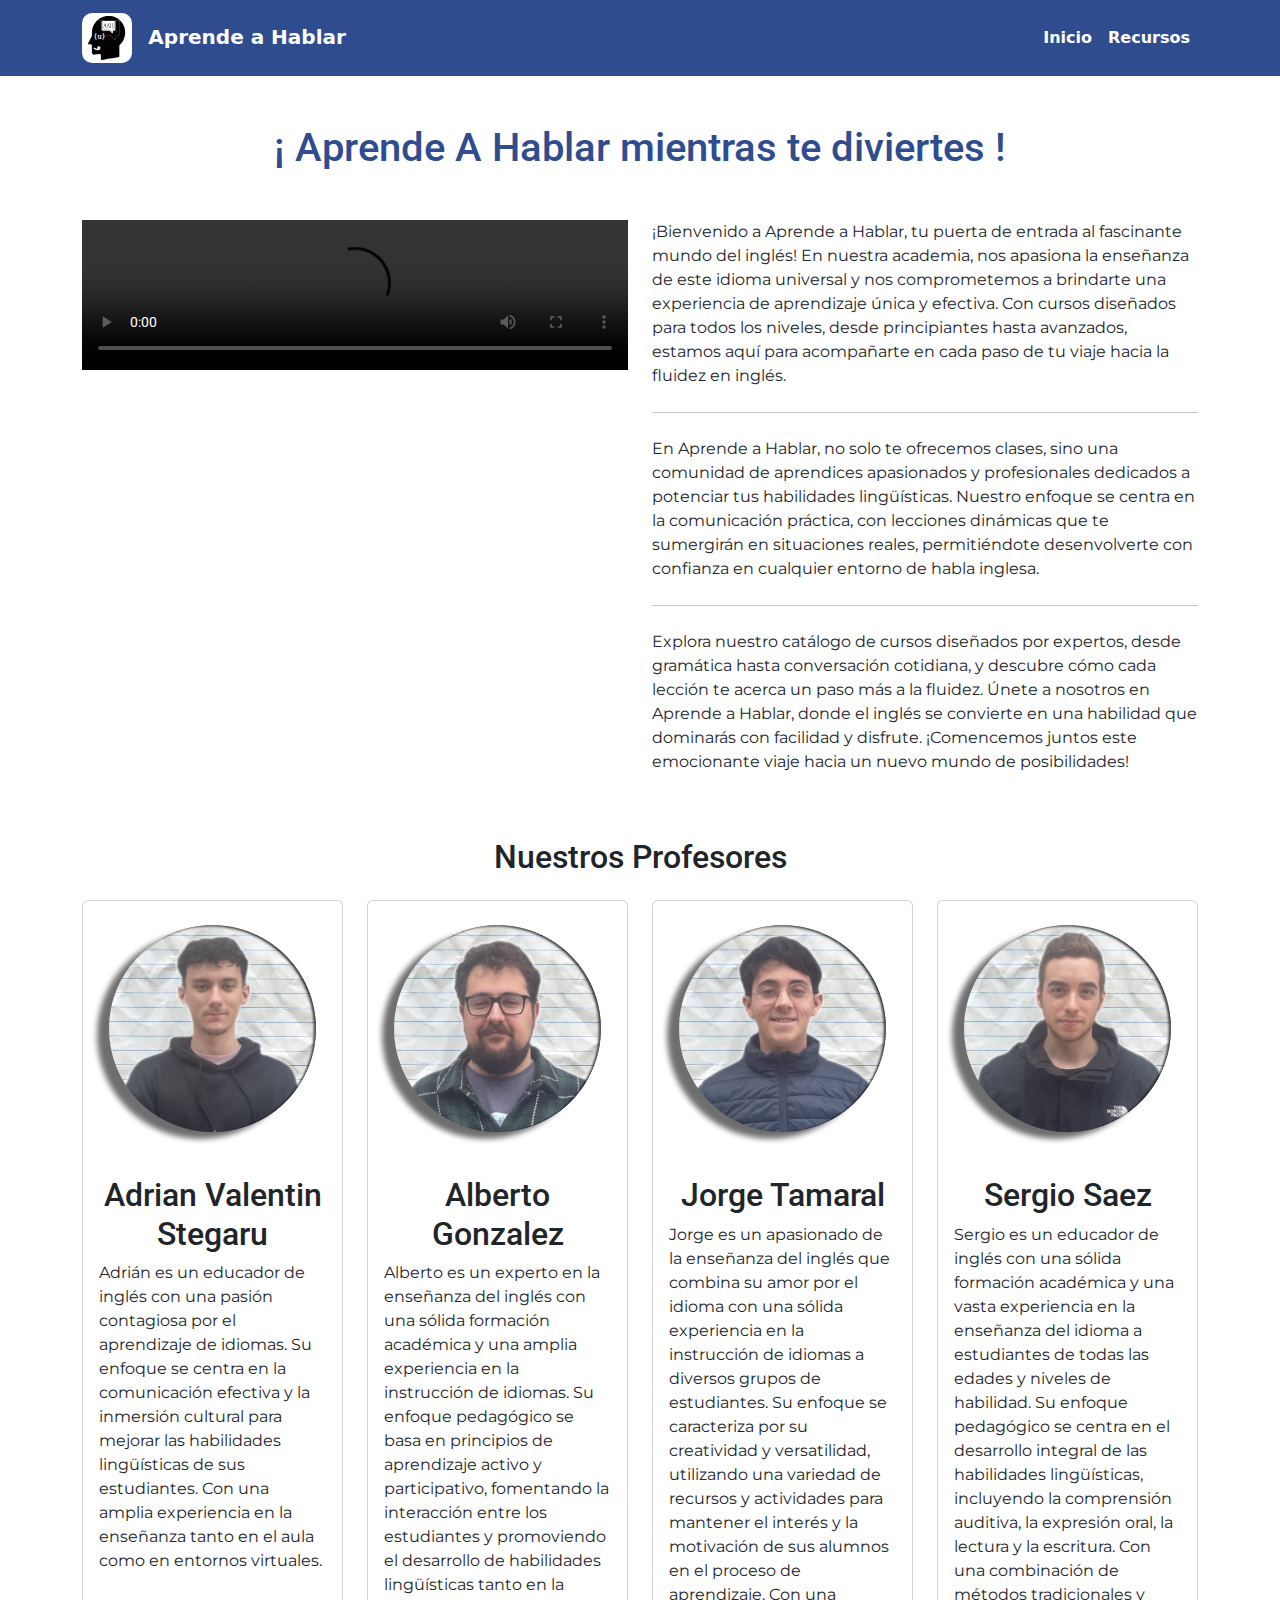
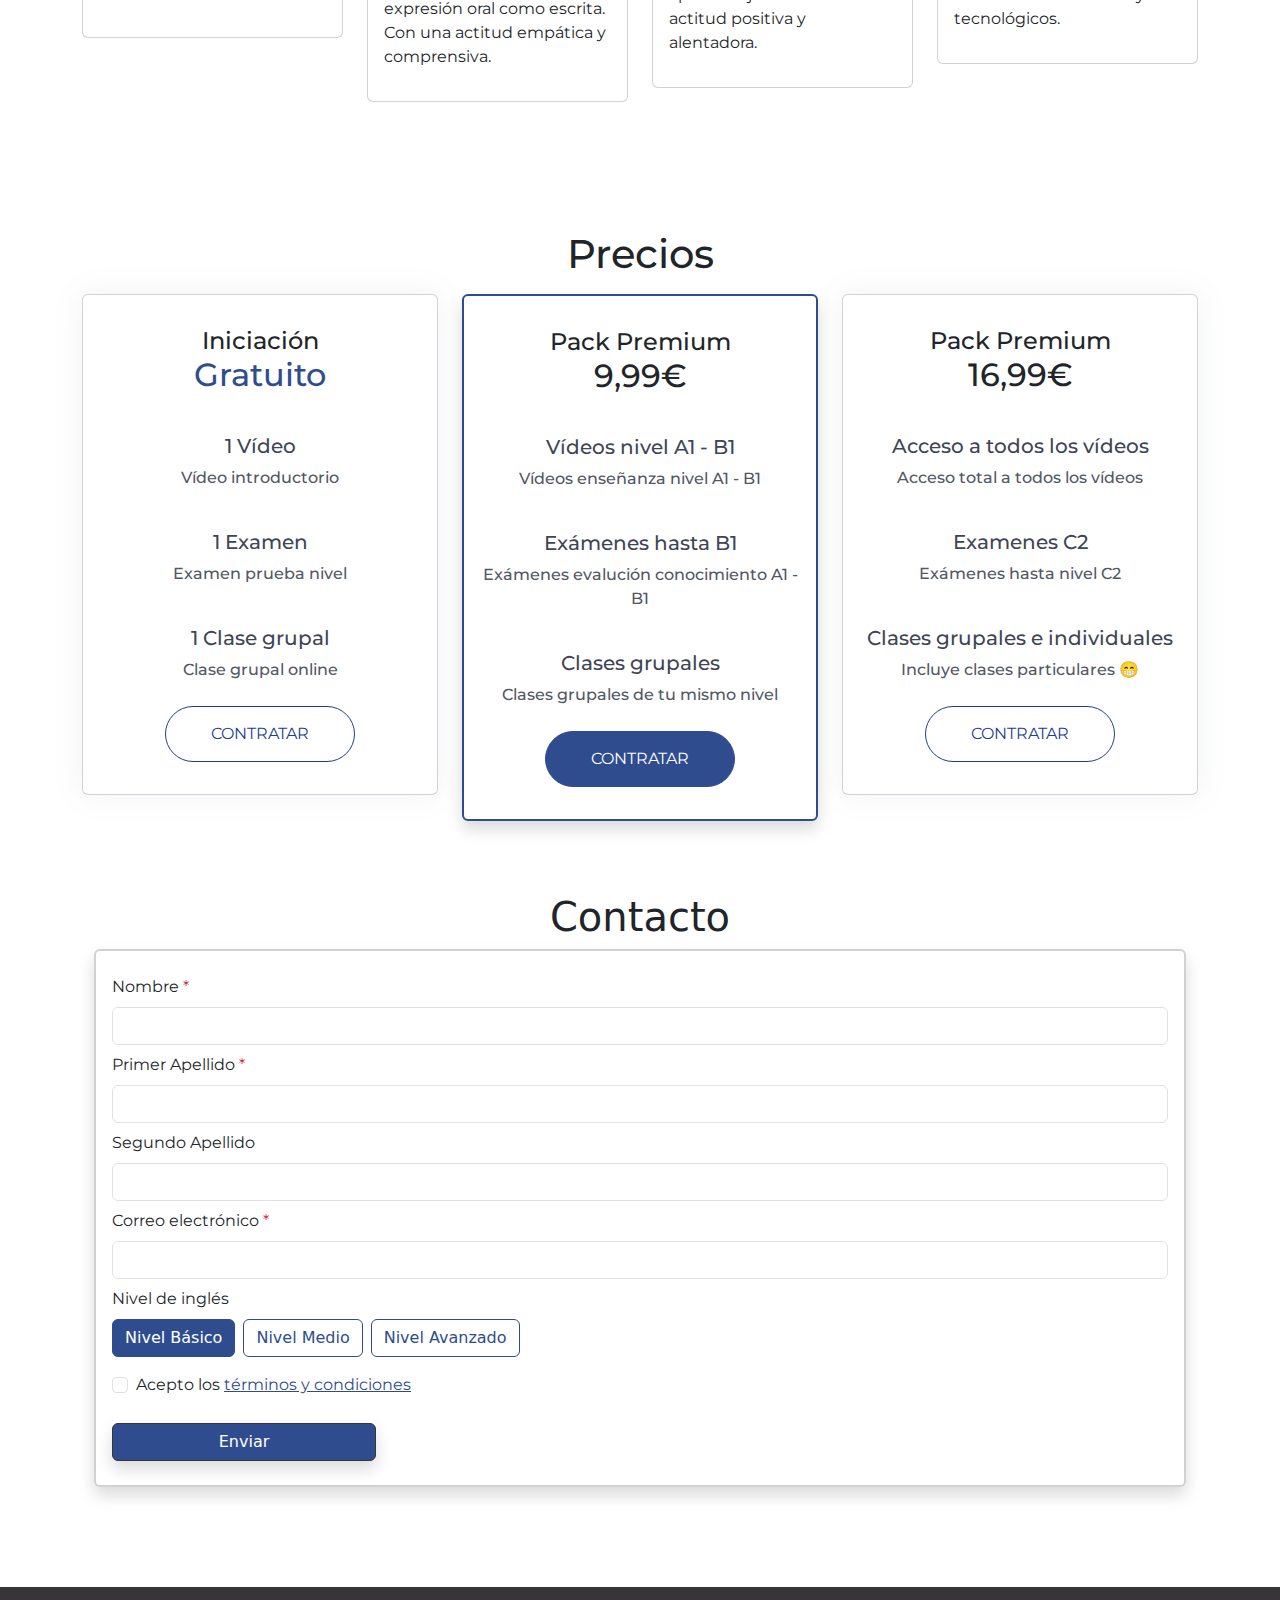
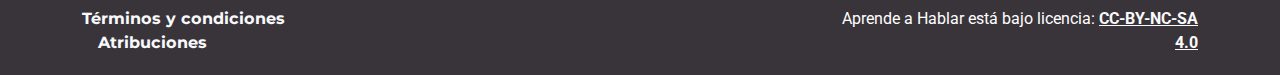
<file: index.html>
<!DOCTYPE html>
<html lang="es">

<head>
  <meta charset="UTF-8" />
  <meta name="viewport" content="width=device-width, initial-scale=1.0" />
  <title>Aprende A Hablar</title>
  <link rel="icon" type="image/x-icon" href="/assets/img/logo2_favicon.ico" />
  <link rel="stylesheet" href="css/bootstrap.min.css" />
  <link rel="stylesheet" href="css/style.css" />
  <link rel="stylesheet" href="css/custom.css" />
</head>

<body>
  <header>
    <nav class="navbar navbar-expand-lg bg-primary">
      <div class="container">
        <a class="navbar-brand" href="index.html" aria-label="Ir a la página principal">
          <img src="assets/svg/logo_original.svg" alt="icono Aprende A Hablar" />
          <span>Aprende a Hablar</span>
        </a>
        <button class="navbar-toggler" type="button" data-bs-toggle="collapse" data-bs-target="#navbarNav"
          aria-controls="navbarNav" aria-expanded="false" aria-label="Toggle navigation">
          <span class="navbar-toggler-icon"></span>
        </button>
        <div class="collapse navbar-collapse justify-content-end" id="navbarNav">
          <ul class="navbar-nav">
            <li class="nav-item">
              <a class="nav-link active text-info my-link" aria-current="page" href="index.html">Inicio</a>
            </li>
            <li class="nav-item">
              <a class="nav-link active text-info my-link" aria-current="page" href="recursos.html">Recursos</a>
            </li>
          </ul>
        </div>
      </div>
    </nav>
  </header>

  <div class="text-center mb-3">
    <!-- <img src="assets/img/banner.png" alt="Banner" /> -->
    <h1 class="text-primary mb-5 mt-5 fontTitulos">
      ¡ Aprende A Hablar mientras te diviertes !
    </h1>
  </div>
  <div class="container-fluid banner">
    <div class="row-12 mb-2">
      <div class="col"></div>
    </div>
  </div>
  <section aria-label="Sección introducción">
    <div class="container">
      <div class="row row-cols-md-2 row-cols-sm-1">

        <div class="col-md-6 col-sm-12 mb-3">
          <video class="object-fit-scale" controls>
            <source src="assets/video/aah_720.mp4" type="video/mp4">
            <source src="assets/video/aah_720.wmv" type="video/wmv">
            <track label="Español" kind="subtitles" srclang="es" src="assets/subtitulos/subtitulos_video.vtt" default />
            <p>Este video tiene subtítulos disponibles</p>
          </video>
        </div>
        <div class="col-md-6 col-sm-12">
          <p>
            ¡Bienvenido a Aprende a Hablar, tu puerta de entrada al fascinante
            mundo del inglés! En nuestra academia, nos apasiona la enseñanza
            de este idioma universal y nos comprometemos a brindarte una
            experiencia de aprendizaje única y efectiva. Con cursos diseñados
            para todos los niveles, desde principiantes hasta avanzados,
            estamos aquí para acompañarte en cada paso de tu viaje hacia la
            fluidez en inglés.
          </p>
          <hr class="my-4" />
          <p>
            En Aprende a Hablar, no solo te ofrecemos clases, sino una
            comunidad de aprendices apasionados y profesionales dedicados a
            potenciar tus habilidades lingüísticas. Nuestro enfoque se centra
            en la comunicación práctica, con lecciones dinámicas que te
            sumergirán en situaciones reales, permitiéndote desenvolverte con
            confianza en cualquier entorno de habla inglesa.
          </p>
          <hr class="my-4" />
          <p>
            Explora nuestro catálogo de cursos diseñados por expertos, desde
            gramática hasta conversación cotidiana, y descubre cómo cada
            lección te acerca un paso más a la fluidez. Únete a nosotros en
            Aprende a Hablar, donde el inglés se convierte en una habilidad
            que dominarás con facilidad y disfrute. ¡Comencemos juntos este
            emocionante viaje hacia un nuevo mundo de posibilidades!
          </p>
        </div>
      </div>
    </div>
  </section>

  <section id="profesores" class="container" aria-label="Sección Nuestros Profesores">
    <h2 class="text-center mb-4 mt-5 fontTitulos">Nuestros Profesores</h2>
    <div class="row row-cols-2">
      <div class="col-12 col-sm-12 col-md-3 rounded">
        <div class="card card-hover cart mb-5 pb-5">
          <img src="assets/img/nosotros/Adrian.png" class="card-img-top rounded-circle" alt="Imagen de Adrián" />
          <div class="card-body">
            <h2 class="card-title text-center fontTitulos">
              Adrian Valentin Stegaru
            </h2>
            <p class="card-text">
              Adrián es un educador de inglés con una pasión contagiosa por el
              aprendizaje de idiomas. Su enfoque se centra en la comunicación
              efectiva y la inmersión cultural para mejorar las habilidades
              lingüísticas de sus estudiantes. Con una amplia experiencia en
              la enseñanza tanto en el aula como en entornos virtuales.
            </p>
          </div>
        </div>
      </div>
      <div class="col-12 col-sm-12 col-md-3 rounded">
        <div class="card card-hover cart mb-5 pb-3">
          <img src="assets/img/nosotros/Alberto.png" class="card-img-top rounded-circle" alt="Imagen de Alberto" />
          <div class="card-body">
            <h2 class="card-title text-center fontTitulos">
              Alberto Gonzalez
            </h2>
            <p class="card-text">
              Alberto es un experto en la enseñanza del inglés con una sólida
              formación académica y una amplia experiencia en la instrucción
              de idiomas. Su enfoque pedagógico se basa en principios de
              aprendizaje activo y participativo, fomentando la interacción
              entre los estudiantes y promoviendo el desarrollo de habilidades
              lingüísticas tanto en la expresión oral como escrita. Con una
              actitud empática y comprensiva.
            </p>
          </div>
        </div>
      </div>
      <div class="col-12 col-sm-12 col-md-3 rounded">
        <div class="card card-hover cart mb-5 pb-3">
          <img src="assets/img/nosotros/Jorge.png" class="card-img-top rounded-circle" alt="Imagen de Jorge" />
          <div class="card-body">
            <h2 class="card-title text-center fontTitulos">Jorge Tamaral</h2>
            <p class="card-text">
              Jorge es un apasionado de la enseñanza del inglés que combina su
              amor por el idioma con una sólida experiencia en la instrucción
              de idiomas a diversos grupos de estudiantes. Su enfoque se
              caracteriza por su creatividad y versatilidad, utilizando una
              variedad de recursos y actividades para mantener el interés y la
              motivación de sus alumnos en el proceso de aprendizaje. Con una
              actitud positiva y alentadora.
            </p>
          </div>
        </div>
      </div>
      <div class="col-12 col-sm-12 col-md-3 rounded">
        <div class="card card-hover cart mb-5 pb-3">
          <img src="assets/img/nosotros/Sergio.png" class="card-img-top rounded-circle" alt="Imagen de Sergio" />
          <div class="card-body">
            <h2 class="card-title text-center fontTitulos">Sergio Saez</h2>
            <p class="card-text">
              Sergio es un educador de inglés con una sólida formación
              académica y una vasta experiencia en la enseñanza del idioma a
              estudiantes de todas las edades y niveles de habilidad. Su
              enfoque pedagógico se centra en el desarrollo integral de las
              habilidades lingüísticas, incluyendo la comprensión auditiva, la
              expresión oral, la lectura y la escritura. Con una combinación
              de métodos tradicionales y tecnológicos.
            </p>
          </div>
        </div>
      </div>
    </div>
  </section>

  <!-- Seccion precios -->
  <div class="pricing5 mb-5" style="margin-top: 80px" aria-label="Sección precios">
    <h1 class="text-center text-dark mb-3">Precios</h1>
    <!-- <h2 class="text-center mb-4 mt-5">Precios</h2> -->
    <div class="container">
      <div class="row text-center">
        <div class="col-md-4">
          <div class="card card-shadow border-1 mb-4">
            <div class="card-body">
              <h4 class="text-dark mt-3 mb-0">Iniciación</h4>
              <h2 class="mb-4 text-primary">
                Gratuito
              </h2>
              <ul class="list-group">
                <li class="py-3 d-block">
                  <h5 class="font-weight-normal">1 Vídeo</h5>
                  <h6 class="subtitle font-weight-normal">
                    Vídeo introductorio
                  </h6>
                </li>
                <li class="py-3 d-block">
                  <h5 class="font-weight-normal">1 Examen</h5>
                  <h6 class="subtitle font-weight-normal">
                    Examen prueba nivel
                  </h6>
                </li>
                <li class="py-3 d-block">
                  <h5 class="font-weight-normal">1 Clase grupal</h5>
                  <h6 class="subtitle font-weight-normal">
                    Clase grupal online
                  </h6>
                </li>
              </ul>
              <a class="btn btn-outline-success btn-md rounded-pill mb-3 cont-hover"
                href="#f1"><span>CONTRATAR</span></a>
            </div>
          </div>
        </div>

        <div class="col-md-4">
          <!-- border-primary -->
          <div class="card shadow border-2 mb-4 border-primary">
            <div class="card-body">
              <h4 class="text-dark mt-3 mb-0">Pack Premium</h4>
              <h2 class="text-dark mt-0 mb-4">9,99€</h2>
              <ul class="list-group">
                <li class="py-3 d-block">
                  <h5 class="font-weight-normal">Vídeos nivel A1 - B1</h5>
                  <h6 class="subtitle font-weight-normal">
                    Vídeos enseñanza nivel A1 - B1
                  </h6>
                </li>
                <li class="py-3 d-block">
                  <h5 class="font-weight-normal">Exámenes hasta B1</h5>
                  <h6 class="subtitle font-weight-normal">
                    Exámenes evalución conocimiento A1 - B1
                  </h6>
                </li>
                <li class="py-3 d-block">
                  <h5 class="font-weight-normal">Clases grupales</h5>
                  <h6 class="subtitle font-weight-normal">
                    Clases grupales de tu mismo nivel
                  </h6>
                </li>
              </ul>
              <a class="btn btn-primary btn-md rounded-pill mb-3"
                href="#f1"><span>CONTRATAR</span></a>
            </div>
          </div>
        </div>

        <div class="col-md-4">
          <div class="card card-shadow border-1">
            <div class="card-body">
              <h4 class="text-dark mt-3 mb-0">Pack Premium</h4>
              <h2 class="text-dark mt-0 mb-4">16,99€</h2>
              <ul class="list-group">
                <li class="py-3 d-block">
                  <h5 class="font-weight-normal">
                    Acceso a todos los vídeos
                  </h5>
                  <h6 class="subtitle font-weight-normal">
                    Acceso total a todos los vídeos
                  </h6>
                </li>
                <li class="d-block py-3">
                  <h5 class="font-weight-normal">Examenes C2</h5>
                  <h6 class="subtitle font-weight-normal">
                    Exámenes hasta nivel C2
                  </h6>
                </li>
                <li class="d-block py-3">
                  <h5 class="font-weight-normal">
                    Clases grupales e individuales
                  </h5>
                  <h6 class="subtitle font-weight-normal">
                    Incluye clases particulares 😁
                  </h6>
                </li>
              </ul>
              <a class="btn btn-outline-success btn-md rounded-pill mb-3 cont-hover"
                href="#f1"><span>CONTRATAR</span></a>
            </div>
          </div>
        </div>
      </div>
    </div>
  </div>

  <!-- Seccion Contacto-->
  <section id="CONTACTO" class="" style="margin-bottom: 100px;" aria-label="Sección contacto">
    <div class="container d-flex justify-content-center align-items-center flex-column">
      <h1 class="text-center mb-3gi ">Contacto</h1>
      <div class="row justify-content-center h-100 w-100">
          <div class="col-12">
              <div class="card shadow border-2">
                  <div class="card-body">
              <form aria-labelledby="descForm" class="mt-2 mb-2">
                <legend id="descForm" class="visually-hidden">
                  Deje sus datos de contacto
                </legend>
                <div class="form-group">
                  <label for="nombre" class="">Nombre <span class="text-success">*</span></label>
                  <input type="text" class="form-control mt-2 mb-2" id="nombre" required/>
                </div>
                <div class="form-group">
                  <label for="primer_apellido" class="">Primer Apellido <span class="text-success">*</span></label>
                  <input type="text" class="form-control mt-2 mb-2" id="primer_apellido"
                    required />
                </div>
                <div class="form-group">
                  <label for="segundo_apellido" class="">Segundo Apellido</label>
                  <input type="text" class="form-control mt-2 mb-2 text-danger" id="segundo_apellido"
                    />
                </div>
                <div class="form-group">
                  <label for="email" class="">Correo electrónico <span class="text-success">*</span></label>
                  <input type="email" class="form-control mt-2 mb-2" id="email"
                     required />
                </div>
                <label for="option1">Nivel de inglés</label>
                <div class=" d-flex flex-column flex-md-row">
                  <input type="radio" class="btn-check" name="options" id="option1" autocomplete="off" checked>
                  <label class="btn btn-outline-primary me-2 mt-2" for="option1">Nivel Básico</label>

                  <input type="radio" class="btn-check" name="options" id="option2" autocomplete="off">
                  <label class="btn btn-outline-primary me-2 mt-2" for="option2">Nivel Medio</label>

                  <input type="radio" class="btn-check" name="options" id="option3" autocomplete="off">
                  <label class="btn btn-outline-primary me-2 mt-2" for="option3">Nivel Avanzado</label>
                </div>
                <div class="form-check mt-3">
                  <input class="form-check-input" type="checkbox" value="" id="flexCheckDefault" />
                  <label class="form-check-label" for="flexCheckDefault">
                    Acepto los
                    <a href="terminos_condiciones.html">términos y condiciones</a>
                  </label>
                </div>
                <div class="d-grid col-md-3 col-12">
                  <button type="submit" aria-label="Enviar Formulario"
                    class="btn btn-primary mt-4 border-1 border-secondary shadow">
                    Enviar
                  </button>
                </div>
              </form>
            </div>
          </div>
        </div>
      </div>
  </section>

  <footer class="footer mt-5 bg-secondary fontTitulos">
    <div class="container">
      <div class="row align-items-center">
        <div class="col-lg-4 col-md-6 col-12 text-start">
          <a class="link-footer text-light me-md-3" href="terminos_condiciones.html">Términos y condiciones</a>
          <a class="link-footer text-light mx-3" href="atribuciones.html">Atribuciones</a>
        </div>
        <div class="col-lg-4 col-md-6 col-12 my-md-3 my-md-0 mt-2"></div>
        <div class="col-lg-4 col-md-12 col-12 text-md-end text-start mt-md-0 mt-3">
          <span>
            Aprende a Hablar está bajo licencia: <a href="https://creativecommons.org/licenses/by-nc-sa/4.0/deed.es" class="text-light"> <span class="my-link">CC-BY-NC-SA  4.0</span></a> 
          </span>
        </div>
      </div>
    </div>
  </footer>

  <script src="js/bootstrap.min.js"></script>
</body>

</html>
</file>
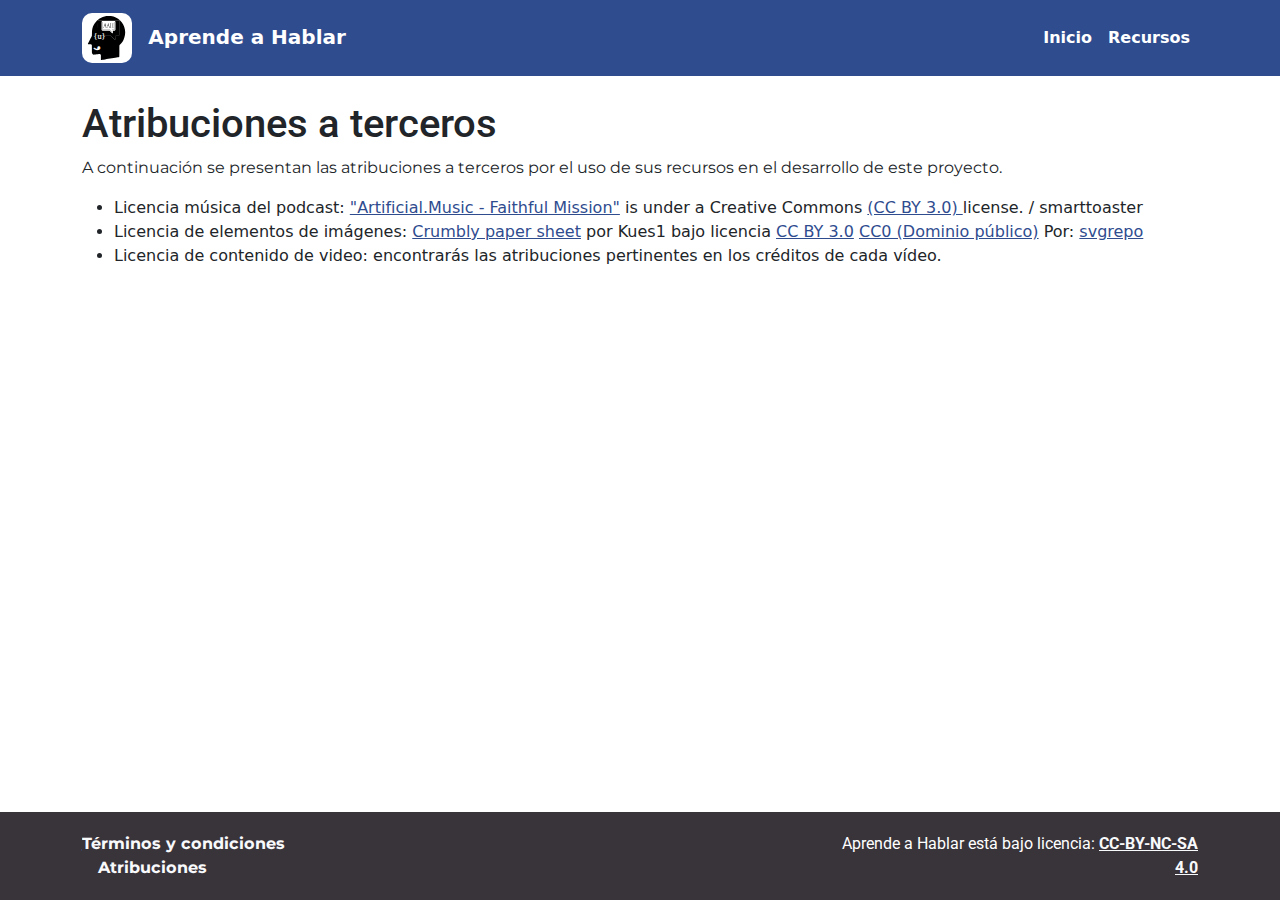
<file: atribuciones.html>
<!DOCTYPE html>
<html lang="es">

<head>
  <meta charset="UTF-8" />
  <meta name="viewport" content="width=device-width, initial-scale=1.0" />
  <title>Aprende a Hablar</title>
  <link rel="icon" type="image/icon" href="/assets/img/logo2_favicon.ico" />
  <link rel="stylesheet" href="css/bootstrap.min.css" />
  <link rel="stylesheet" href="css/custom.css" />
</head>

<body>
  <header>
    <nav class="navbar navbar-expand-lg bg-primary">
      <div class="container">
        <a class="navbar-brand" href="index.html">
          <img src="assets/svg/logo_original.svg" alt="" />
          <span>Aprende a Hablar</span>
        </a>
        <button class="navbar-toggler" type="button" data-bs-toggle="collapse" data-bs-target="#navbarNav"
          aria-controls="navbarNav" aria-expanded="false" aria-label="Toggle navigation">
          <span class="navbar-toggler-icon"></span>
        </button>
        <div class="collapse navbar-collapse justify-content-end" id="navbarNav">
          <ul class="navbar-nav">
            <li class="nav-item">
              <a class="nav-link active text-info my-link" aria-current="page" href="index.html">Inicio</a>
            </li>
            <li class="nav-item">
              <a class="nav-link active text-info my-link" aria-current="page" href="recursos.html">Recursos</a>
            </li>
          </ul>
        </div>
      </div>
    </nav>
  </header>

  <div class="container">
    <div class="mt-4">
    <h1 class="fontTitulos">Atribuciones a terceros</h1>
    <p>
      A continuación se presentan las atribuciones a terceros por el uso de
      sus recursos en el desarrollo de este proyecto.
    </p>
    <ul>
      <li>
        Licencia música del podcast: <a href="https://www.youtube.com/watch?v=-738ly_V3RQ">"Artificial.Music - Faithful
          Mission"</a> is under a Creative Commons <a href="https://creativecommons.org/licenses/by/3.0/">(CC BY 3.0)
        </a>
        license. / smarttoaster
      </li>
      <li>
        Licencia de elementos de imágenes: <a
          href="https://www.deviantart.com/kues1/art/Crumbly-paper-sheet-118344919">Crumbly paper sheet</a> por Kues1
        bajo licencia <a href="https://creativecommons.org/licenses/by/3.0/">CC BY 3.0</a>
        <a href="https://creativecommons.org/publicdomain/zero/1.0/deed.es">CC0 (Dominio público)</a> Por: <a
          href="https://www.svgrepo.com/">svgrepo</a>
      </li>
      <li>
        Licencia de contenido de video: encontrarás las atribuciones pertinentes en los créditos de cada vídeo.
      </li>
    </ul>
  </div>


  </div>

  <footer class="footer mt-5 fixed-bottom bg-secondary fontTitulos">
    <div class="container">
      <div class="row align-items-center">
        <div class="col-lg-4 col-md-6 col-12 text-start">
          <a class="link-footer text-light me-md-3" href="terminos_condiciones.html">Términos y condiciones</a>
          <a class="link-footer text-light mx-3" href="atribuciones.html">Atribuciones</a>
        </div>
        <div class="col-lg-4 col-md-6 col-12 my-md-3 my-md-0 mt-2"></div>
        <div class="col-lg-4 col-md-12 col-12 text-md-end text-start mt-md-0 mt-3">
          <span>
            Aprende a Hablar está bajo licencia: <a href="https://creativecommons.org/licenses/by-nc-sa/4.0/deed.es" class="text-light"> <span class="my-link">CC-BY-NC-SA  4.0</span></a> 
          </span>
        </div>
      </div>
    </div>
  </footer>


  <script src="js/bootstrap.min.js"></script>
</body>

</html>
</file>
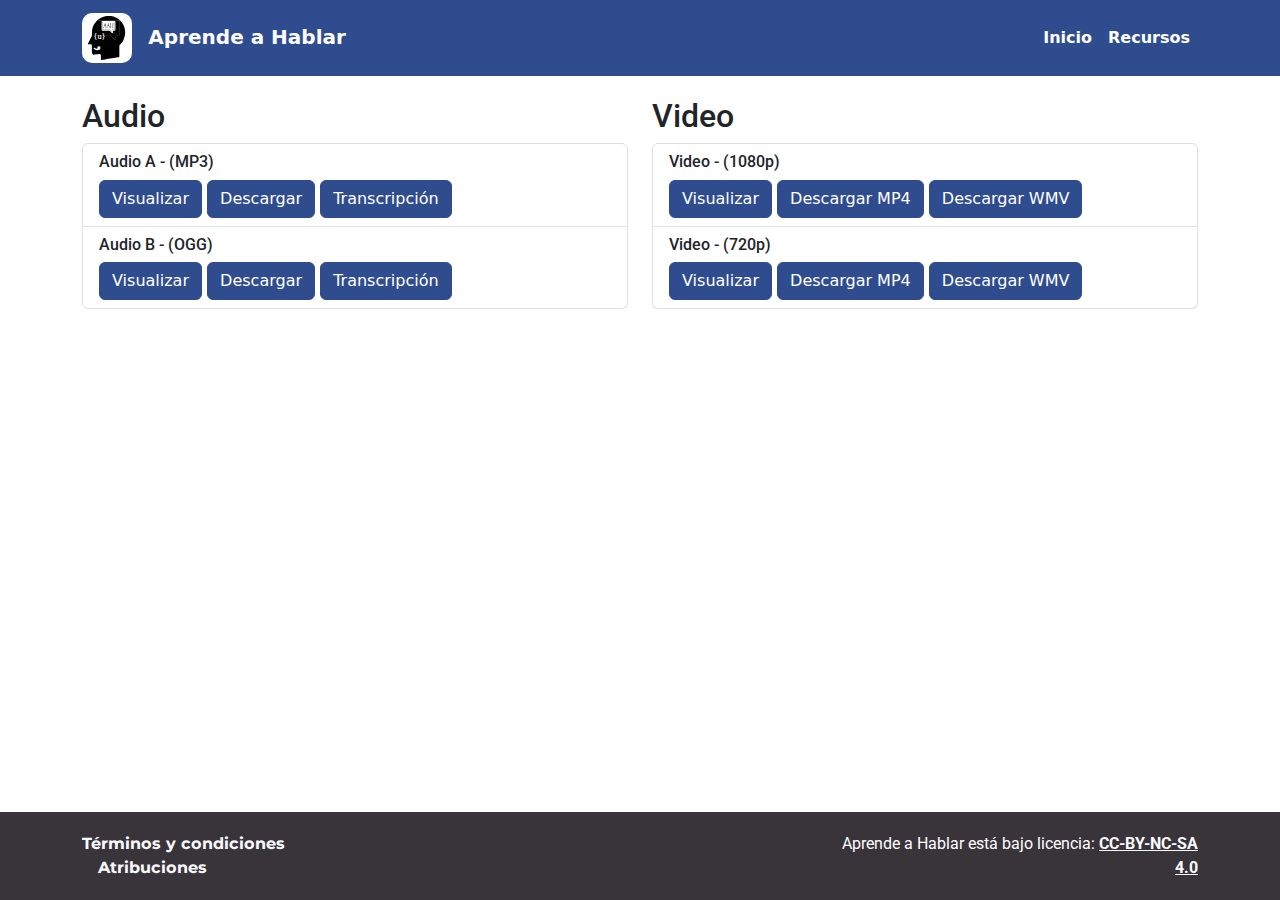
<file: recursos.html>
<!DOCTYPE html>
<html lang="es">

<head>
    <meta charset="UTF-8">
    <meta name="viewport" content="width=device-width, initial-scale=1.0">
    <title>Aprende a Hablar</title>
    <link rel="icon" type="image/icon" href="/assets/img/logo2_favicon.ico" />
    <link rel="stylesheet" href="css/bootstrap.min.css">
    <link rel="stylesheet" href="css/style.css">
    <link rel="stylesheet" href="css/custom.css">
    <style>
        html {
            min-height: 100vh;
        }
    </style>
</head>
<body>
        <header>
            <nav class="navbar navbar-expand-lg fixed-top bg-primary mb-5">
                <div class="container">
                    <a class="navbar-brand " href="index.html">
                        <img src="assets/svg/logo_original.svg" alt="icono Aprende A Hablar">
                        <span>Aprende a Hablar</span>
                    </a>
                    <button class="navbar-toggler" type="button" data-bs-toggle="collapse" data-bs-target="#navbarNav"
                        aria-controls="navbarNav" aria-expanded="false" aria-label="Toggle navigation">
                        <span class="navbar-toggler-icon"></span>
                    </button>
                    <div class="collapse navbar-collapse justify-content-end" id="navbarNav">
                        <ul class="navbar-nav">
                            <li class="nav-item">
                                <a class="nav-link active text-info my-link" aria-current="page"
                                    href="index.html">Inicio</a>
                            </li>
                            <li class="nav-item">
                                <a class="nav-link active text-info  my-link" aria-current="page"
                                    href="recursos.html">Recursos</a>
                            </li>
                        </ul>
                    </div>
                </div>
            </nav>
        </header>

    <div class="container">

        <!-- Seccion de Recursos -->
        <section id="Recursos" class="container mt-5" style="border-top: 1px solid transparent;" aria-label="Sección Recursos"></section>
        <div class="mt-5">
            <div class="row">
                <div class="col-sm">
                    <h2 class="fontTitulos">Audio</h2>
                    <ul class="list-group">
                        <li class="list-group-item">
                            <h6 class="fontTitulos">Audio A - (MP3)</h6>
                            <div class="mt-1">
                                <a class="btn btn-primary" href="assets/audio/Podcast_audio.mp3">Visualizar</a>
                                <a class="btn btn-primary" href="assets/audio/Podcast_audio.mp3"
                                    download="Podcast_audio.mp3">Descargar</a>
                                <a class="btn btn-primary mt-md-0 mt-1"
                                    href="transcripcion_podcast.html">Transcripción</a>
                            </div>
                        </li>

                        <li class="list-group-item">
                            <h6 class="fontTitulos">Audio B - (OGG)</h6>
                            <div class="mt-1">
                                <a class="btn btn-primary" href="assets/audio/Podcast_audio.ogg">Visualizar</a>
                                <a class="btn btn-primary" href="assets/audio/Podcast_audio.ogg"
                                    download="Podcast_audio.ogg">Descargar</a>
                                <a class="btn btn-primary mt-md-0 mt-1"
                                    href="transcripcion_podcast.html">Transcripción</a>
                            </div>
                        </li>
                    </ul>
                </div>
                <div class="col-sm mediaQuery">
                    <h2 class="fontTitulos">Video</h2>
                    <ul class="list-group">
                        <li class="list-group-item">
                            <h6 class="fontTitulos">Video - (1080p)</h6>
                            <a class="btn btn-primary" href="assets/video/aah_1080.mp4">Visualizar</a>
                            <a class="btn btn-primary" href="assets/video/aah_1080.mp4"
                                download="assets/video/aah_1080.mp4">Descargar MP4</a>
                            <a class="btn btn-primary mt-md-0 mt-1" href="assets/video/aah_1080.wmv"
                                download="assets/video/aah_1080.wmv">Descargar WMV</a>
                        </li>
                        <li class="list-group-item">
                            <h6 class="fontTitulos">Video - (720p)</h6>
                            <a class="btn btn-primary" href="assets/video/aah_720.mp4">Visualizar</a>
                            <a class="btn btn-primary" href="assets/video/aah_720.mp4"
                                download="assets/video/aah_720.mp4">Descargar MP4</a>
                            <a class="btn btn-primary mt-md-0 mt-1" href="assets/video/aah_720.wmv"
                                download="assets/video/aah_720.wmv">Descargar WMV</a>
                        </li>
                        <!-- Añade más calidades aquí -->
                    </ul>
                </div>
            </div>
        </div>
        </section>

    </div>

        <footer class="footer mt-5 fixed-bottom bg-secondary fontTitulos" aria-label="Sección Footer" >
            <div class="container">
              <div class="row align-items-center">
                <div class="col-lg-4 col-md-6 col-12 text-start">
                  <a class="link-footer text-light me-md-3" href="terminos_condiciones.html">Términos y condiciones</a>
                  <a class="link-footer text-light mx-3" href="atribuciones.html">Atribuciones</a>
                </div>
                <div class="col-lg-4 col-md-6 col-12 my-md-3 my-md-0 mt-2"></div>
                <div class="col-lg-4 col-md-12 col-12 text-md-end text-start mt-md-0 mt-3">
                  <span>
                    Aprende a Hablar está bajo licencia: <a href="https://creativecommons.org/licenses/by-nc-sa/4.0/deed.es" class="text-light"> <span class="my-link">CC-BY-NC-SA  4.0</span></a> 
                  </span>
                </div>
              </div>
            </div>
          </footer>


</body>
<script src="js/bootstrap.min.js"></script>
</body>

</html>
</file>
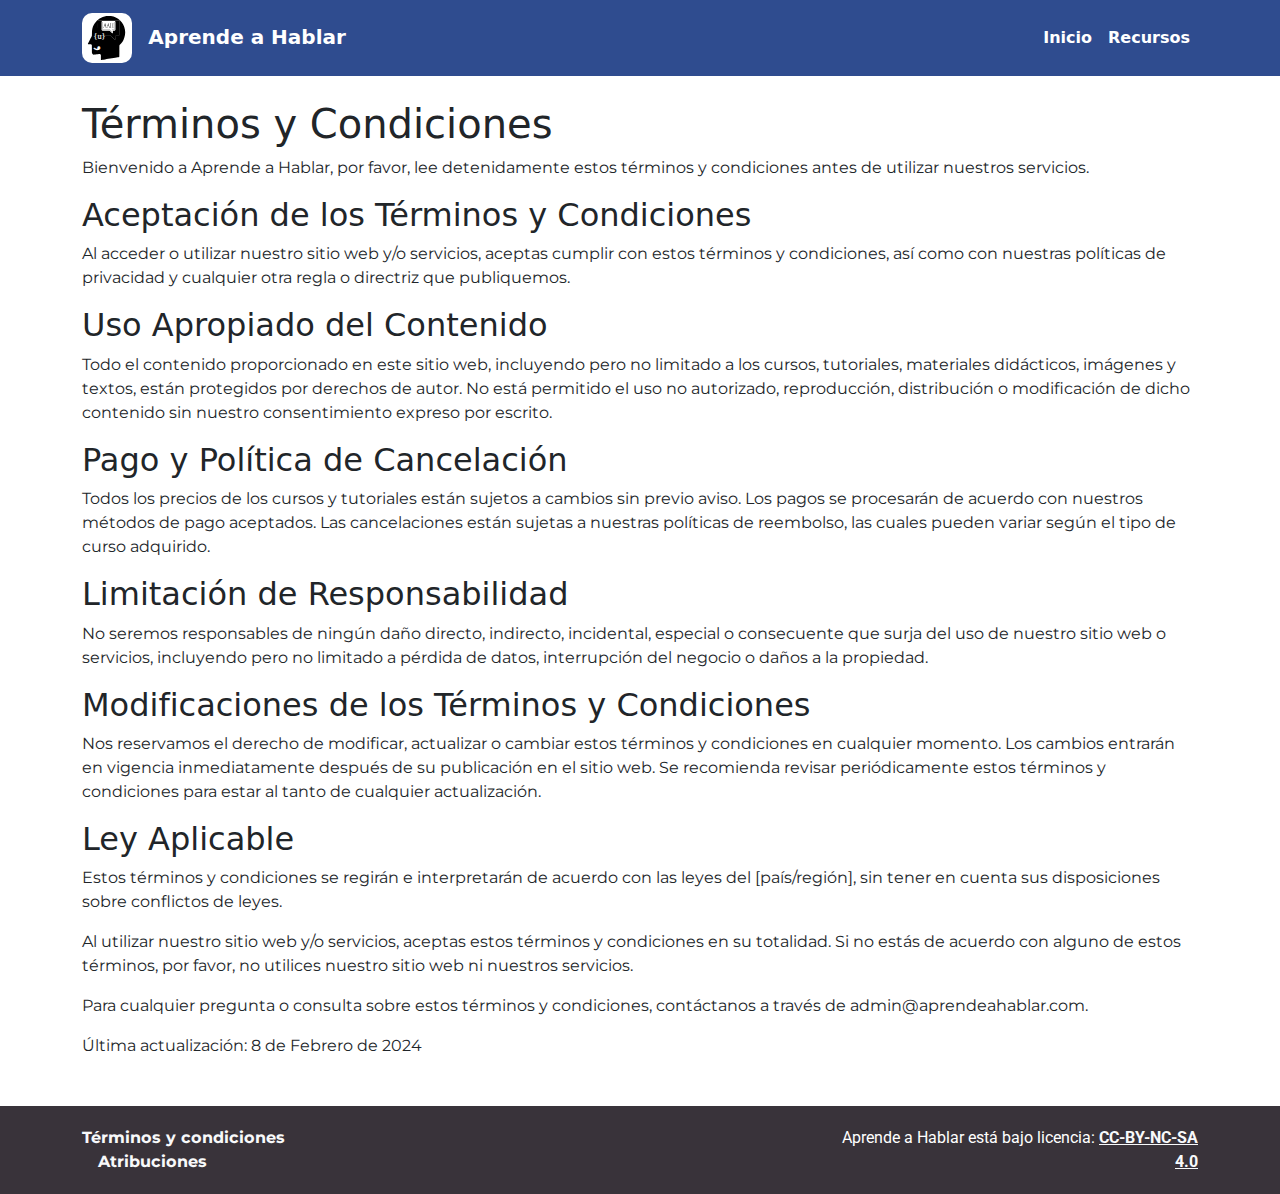
<file: terminos_condiciones.html>
<!DOCTYPE html>
<html lang="es">
  <head>
    <meta charset="UTF-8" />
    <meta name="viewport" content="width=device-width, initial-scale=1.0" />
    <title>Aprende a Hablar</title>
    <link rel="icon" type="image/icon" href="/assets/img/logo2_favicon.ico" />
    <link rel="stylesheet" href="css/bootstrap.min.css" />
    <link rel="stylesheet" href="css/style.css" />
    <link rel="stylesheet" href="css/custom.css" />
  </head>

  <body>
    <header>
      <nav class="navbar navbar-expand-lg bg-primary mb-4">
        <div class="container">
          <a class="navbar-brand" href="index.html">
            <img src="assets/svg/logo_original.svg" alt="icono Aprende A Hablar" />
            <span>Aprende a Hablar</span>
          </a>
          <button
            class="navbar-toggler"
            type="button"
            data-bs-toggle="collapse"
            data-bs-target="#navbarNav"
            aria-controls="navbarNav"
            aria-expanded="false"
            aria-label="Toggle navigation"
          >
            <span class="navbar-toggler-icon"></span>
          </button>
          <div
            class="collapse navbar-collapse justify-content-end"
            id="navbarNav"
          >
            <ul class="navbar-nav">
              <li class="nav-item">
                <a
                  class="nav-link active text-info my-link"
                  aria-current="page"
                  href="index.html"
                  >Inicio</a
                >
              </li>
              <li class="nav-item">
                <a
                  class="nav-link active text-info my-link"
                  aria-current="page"
                  href="recursos.html"
                  >Recursos</a
                >
              </li>
            </ul>
          </div>
        </div>
      </nav>
    </header>

    <div class="container" aria-label="Sección Términos y Condiciones">
      <h1>Términos y Condiciones</h1>
      <p>
        Bienvenido a Aprende a Hablar, por favor, lee detenidamente estos
        términos y condiciones antes de utilizar nuestros servicios.
      </p>
      <h2>Aceptación de los Términos y Condiciones</h2>
      <p>
        Al acceder o utilizar nuestro sitio web y/o servicios, aceptas cumplir
        con estos términos y condiciones, así como con nuestras políticas de
        privacidad y cualquier otra regla o directriz que publiquemos.
      </p>
      <h2>Uso Apropiado del Contenido</h2>
      <p>
        Todo el contenido proporcionado en este sitio web, incluyendo pero no
        limitado a los cursos, tutoriales, materiales didácticos, imágenes y
        textos, están protegidos por derechos de autor. No está permitido el uso
        no autorizado, reproducción, distribución o modificación de dicho
        contenido sin nuestro consentimiento expreso por escrito.
      </p>
      <h2>Pago y Política de Cancelación</h2>
      <p>
        Todos los precios de los cursos y tutoriales están sujetos a cambios sin
        previo aviso. Los pagos se procesarán de acuerdo con nuestros métodos de
        pago aceptados. Las cancelaciones están sujetas a nuestras políticas de
        reembolso, las cuales pueden variar según el tipo de curso adquirido.
      </p>
      <h2>Limitación de Responsabilidad</h2>
      <p>
        No seremos responsables de ningún daño directo, indirecto, incidental,
        especial o consecuente que surja del uso de nuestro sitio web o
        servicios, incluyendo pero no limitado a pérdida de datos, interrupción
        del negocio o daños a la propiedad.
      </p>
      <h2>Modificaciones de los Términos y Condiciones</h2>
      <p>
        Nos reservamos el derecho de modificar, actualizar o cambiar estos
        términos y condiciones en cualquier momento. Los cambios entrarán en
        vigencia inmediatamente después de su publicación en el sitio web. Se
        recomienda revisar periódicamente estos términos y condiciones para
        estar al tanto de cualquier actualización.
      </p>
      <h2>Ley Aplicable</h2>
      <p>
        Estos términos y condiciones se regirán e interpretarán de acuerdo con
        las leyes del [país/región], sin tener en cuenta sus disposiciones sobre
        conflictos de leyes.
      </p>
      <p>
        Al utilizar nuestro sitio web y/o servicios, aceptas estos términos y
        condiciones en su totalidad. Si no estás de acuerdo con alguno de estos
        términos, por favor, no utilices nuestro sitio web ni nuestros
        servicios.
      </p>
      <p>
        Para cualquier pregunta o consulta sobre estos términos y condiciones,
        contáctanos a través de admin@aprendeahablar.com.
      </p>
      <p>Última actualización: 8 de Febrero de 2024</p>
    </div>

    <footer class="footer mt-5 bg-secondary fontTitulos">
      <div class="container">
        <div class="row align-items-center">
          <div class="col-lg-4 col-md-6 col-12 text-start">
            <a class="link-footer text-light me-md-3" href="terminos_condiciones.html">Términos y condiciones</a>
            <a class="link-footer text-light mx-3" href="atribuciones.html">Atribuciones</a>
          </div>
          <div class="col-lg-4 col-md-6 col-12 my-md-3 my-md-0 mt-2"></div>
          <div class="col-lg-4 col-md-12 col-12 text-md-end text-start mt-md-0 mt-3">
            <span>
              Aprende a Hablar está bajo licencia: <a href="https://creativecommons.org/licenses/by-nc-sa/4.0/deed.es" class="text-light"> <span class="my-link">CC-BY-NC-SA  4.0</span></a> 
            </span>
          </div>
        </div>
      </div>
    </footer>
  

    <script src="js/bootstrap.min.js"></script>
  </body>
</html>
</file>
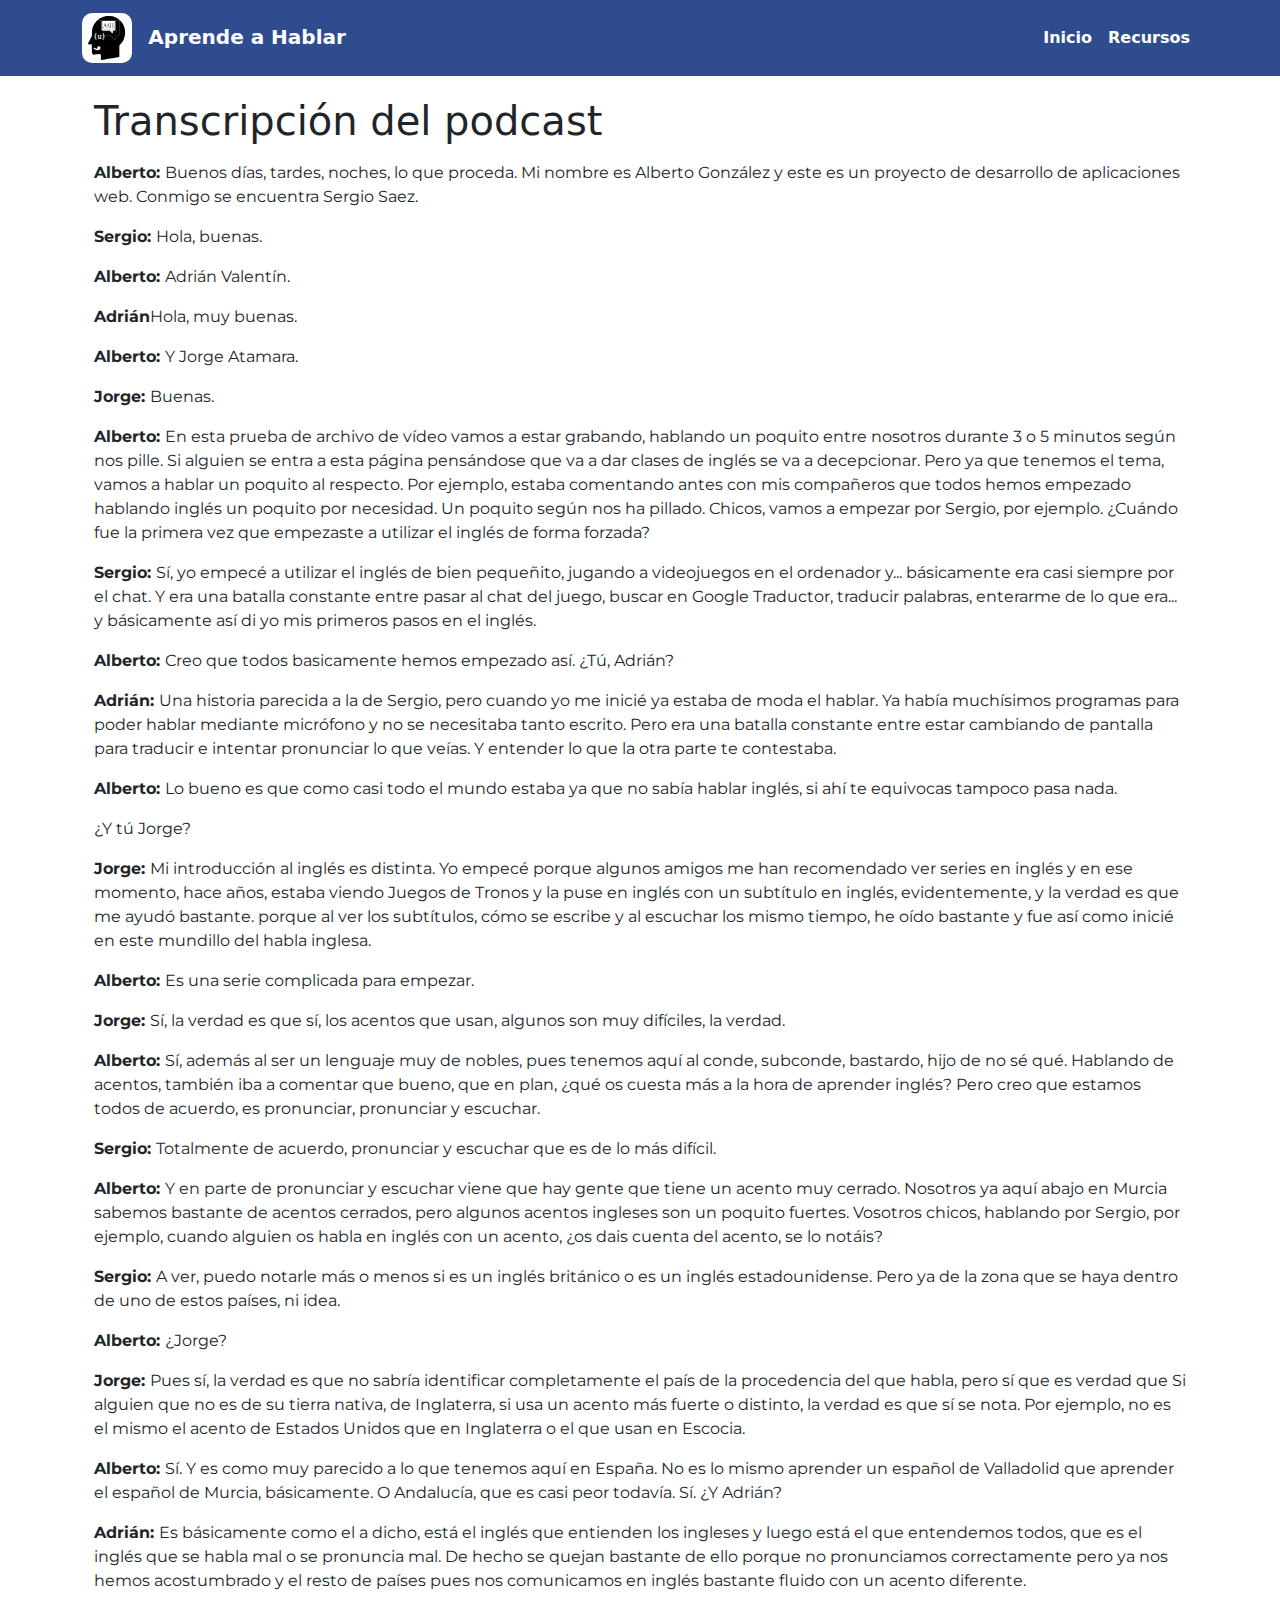
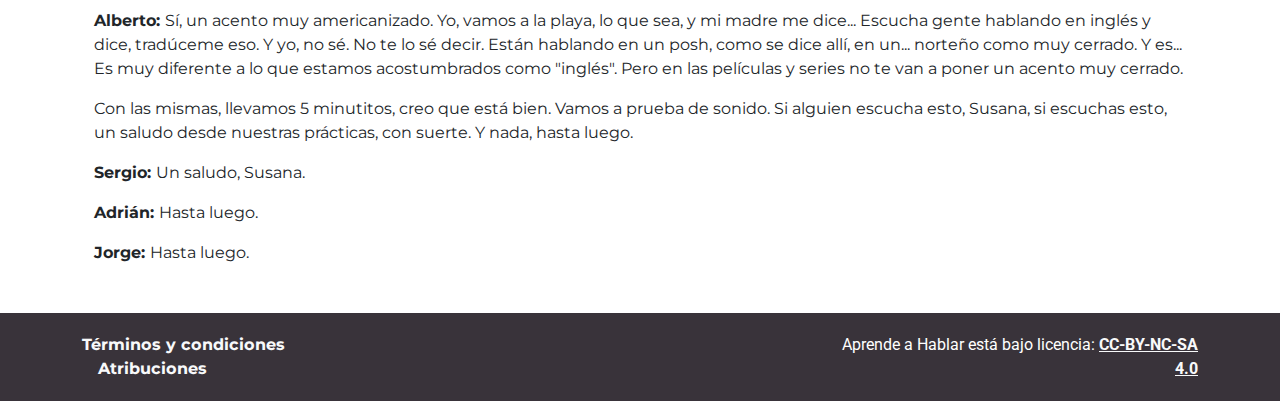
<file: transcripcion_podcast.html>
<!DOCTYPE html>
<html lang="es">
<head>
    <meta charset="UTF-8">
    <meta name="viewport" content="width=device-width, initial-scale=1.0">
    <title>Aprende a Hablar</title>
    <link rel="icon" type="image/icon" href="/assets/img/logo2_favicon.ico" />
    <link href="https://cdn.jsdelivr.net/npm/bootstrap@5.3.2/dist/css/bootstrap.min.css" rel="stylesheet" integrity="sha384-T3c6CoIi6uLrA9TneNEoa7RxnatzjcDSCmG1MXxSR1GAsXEV/Dwwykc2MPK8M2HN" crossorigin="anonymous">
    <link rel="stylesheet" href="css/bootstrap.min.css">
    <link rel="stylesheet" href="css/style.css">
    <link rel="stylesheet" href="css/custom.css">
</head>

<body>
<div class="container">
  <header>
        <nav class="navbar navbar-expand-lg fixed-top bg-primary mb-5">
            <div class="container">
                <a class="navbar-brand " href="index.html">
                    <img src="assets/svg/logo_original.svg" alt="icono Aprende A Hablar">
                    <span>Aprende a Hablar</span>
                </a>
                <button class="navbar-toggler" type="button" data-bs-toggle="collapse" data-bs-target="#navbarNav"
                    aria-controls="navbarNav" aria-expanded="false" aria-label="Toggle navigation">
                    <span class="navbar-toggler-icon"></span>
                </button>
                <div class="collapse navbar-collapse justify-content-end" id="navbarNav">
                    <ul class="navbar-nav">
                        <li class="nav-item">
                            <a class="nav-link active text-info my-link" aria-current="page"
                                href="index.html">Inicio</a>
                        </li>
                        <li class="nav-item">
                            <a class="nav-link active text-info  my-link" aria-current="page"
                                href="recursos.html">Recursos</a>
                        </li>
                    </ul>
                </div>
            </div>
        </nav>
    </header>

  <!-- Seccion de Recursos -->
  <section id="Recursos" class="container mt-5" style="border-top: 1px solid transparent;" aria-label="Sección Transcripción">
      <div class="mt-5 mb-5">
            <h1>Transcripción del podcast</h1>
            <p class="mt-3"><strong>Alberto: </strong>Buenos días, tardes, noches, lo que proceda. Mi nombre es Alberto González y este es un proyecto de desarrollo de aplicaciones web. Conmigo se encuentra Sergio Saez.</p>
            <p><strong>Sergio: </strong>Hola, buenas.</p>
            <p><strong>Alberto: </strong>Adrián Valentín.</p>
            <p><strong>Adrián</strong>Hola, muy buenas.</p>
            <p><strong>Alberto: </strong>Y Jorge Atamara.</p>
            <p><strong>Jorge: </strong>Buenas.</p>
        
            <p><strong>Alberto: </strong> En esta prueba de archivo de vídeo vamos a estar grabando, hablando un poquito entre nosotros durante 3 o 5 minutos según nos pille. Si alguien se entra a esta página pensándose que va a dar clases de inglés se va a decepcionar. Pero ya que tenemos el tema, vamos a hablar un poquito al respecto. Por ejemplo, estaba comentando antes con mis compañeros que todos hemos empezado hablando inglés un poquito por necesidad. Un poquito según nos ha pillado. Chicos, vamos a empezar por Sergio, por ejemplo. ¿Cuándo fue la primera vez que empezaste a utilizar el inglés de forma forzada?</p>
            <p><strong>Sergio: </strong>Sí, yo empecé a utilizar el inglés de bien pequeñito, jugando a videojuegos en el ordenador y... básicamente era casi siempre por el chat. Y era una batalla constante entre pasar al chat del juego, buscar en Google Traductor, traducir palabras, enterarme de lo que era... y básicamente así di yo mis primeros pasos en el inglés.</p>
            <p><strong>Alberto: </strong>Creo que todos basicamente hemos empezado así. ¿Tú, Adrián?</p>
            <p><strong>Adrián: </strong>Una historia parecida a la de Sergio, pero cuando yo me inicié ya estaba de moda el hablar. Ya había muchísimos programas para poder hablar mediante micrófono y no se necesitaba tanto escrito. Pero era una batalla constante entre estar cambiando de pantalla para traducir e intentar pronunciar lo que veías. Y entender lo que la otra parte te contestaba.</p>
            <p><strong>Alberto: </strong>Lo bueno es que como casi todo el mundo estaba ya que no sabía hablar inglés, si ahí te equivocas tampoco pasa nada.</p>
            <p>¿Y tú Jorge?</p>
            <p><strong>Jorge: </strong>Mi introducción al inglés es distinta. Yo empecé porque algunos amigos me han recomendado ver series en inglés y en ese momento, hace años, estaba viendo Juegos de Tronos y la puse en inglés con un subtítulo en inglés, evidentemente, y la verdad es que me ayudó bastante. porque al ver los subtítulos, cómo se escribe y al escuchar los mismo tiempo, he oído bastante y fue así como inicié en este mundillo del habla inglesa.</p>
            <p><strong>Alberto: </strong>Es una serie complicada para empezar.</p>
            <p><strong>Jorge: </strong>Sí, la verdad es que sí, los acentos que usan, algunos son muy difíciles, la verdad.</p>
            <p><strong>Alberto: </strong>Sí, además al ser un lenguaje muy de nobles, pues tenemos aquí al conde, subconde, bastardo, hijo de no sé qué. Hablando de acentos, también iba a comentar que bueno, que en plan, ¿qué os cuesta más a la hora de aprender inglés? Pero creo que estamos todos de acuerdo, es pronunciar, pronunciar y escuchar.</p>
            <p><strong>Sergio: </strong>Totalmente de acuerdo, pronunciar y escuchar que es de lo más difícil.</p>
            <p><strong>Alberto: </strong>Y en parte de pronunciar y escuchar viene que hay gente que tiene un acento muy cerrado. Nosotros ya aquí abajo en Murcia sabemos bastante de acentos cerrados, pero algunos acentos ingleses son un poquito fuertes. Vosotros chicos, hablando por Sergio, por ejemplo, cuando alguien os habla en inglés con un acento, ¿os dais cuenta del acento, se lo notáis?</p>
            <p><strong>Sergio: </strong>A ver, puedo notarle más o menos si es un inglés británico o es un inglés estadounidense. Pero ya de la zona que se haya dentro de uno de estos países, ni idea.</p>
            <p><strong>Alberto: </strong>¿Jorge?</p>
            <p><strong>Jorge: </strong>Pues sí, la verdad es que no sabría identificar completamente el país de la procedencia del que habla, pero sí que es verdad que Si alguien que no es de su tierra nativa, de Inglaterra, si usa un acento más fuerte o distinto, la verdad es que sí se nota. Por ejemplo, no es el mismo el acento de Estados Unidos que en Inglaterra o el que usan en Escocia.</p>
            <p><strong>Alberto: </strong>Sí. Y es como muy parecido a lo que tenemos aquí en España. No es lo mismo aprender un español de Valladolid que aprender el español de Murcia, básicamente. O Andalucía, que es casi peor todavía. Sí. ¿Y Adrián?</p>
            <p><strong>Adrián: </strong>Es básicamente como el a dicho, está el inglés que entienden los ingleses y luego está el que entendemos todos, que es el inglés que se habla mal o se pronuncia mal. De hecho se quejan bastante de ello porque no pronunciamos correctamente pero ya nos hemos acostumbrado y el resto de países pues nos comunicamos en inglés bastante fluido con un acento diferente.</p>
            <p><strong>Alberto: </strong>Sí, un acento muy americanizado. Yo, vamos a la playa, lo que sea, y mi madre me dice... Escucha gente hablando en inglés y dice, tradúceme eso. Y yo, no sé. No te lo sé decir. Están hablando en un posh, como se dice allí, en un... norteño como muy cerrado. Y es... Es muy diferente a lo que estamos acostumbrados como "inglés". Pero en las películas y series no te van a poner un acento muy cerrado.</p>
        
            <p>Con las mismas, llevamos 5 minutitos, creo que está bien. Vamos a prueba de sonido. Si alguien escucha esto, Susana, si escuchas esto, un saludo desde nuestras prácticas, con suerte. Y nada, hasta luego.</p>
            <p><strong>Sergio: </strong>Un saludo, Susana.</p>
            <p><strong>Adrián: </strong>Hasta luego.</p>
            <p><strong>Jorge: </strong>Hasta luego.</p>
      </div>
  </section>




</div>
<footer class="footer mt-5 bg-secondary fontTitulos">
  <div class="container">
    <div class="row align-items-center">
      <div class="col-lg-4 col-md-6 col-12 text-start">
        <a class="link-footer text-light me-md-3" href="terminos_condiciones.html">Términos y condiciones</a>
        <a class="link-footer text-light mx-3" href="atribuciones.html">Atribuciones</a>
      </div>
      <div class="col-lg-4 col-md-6 col-12 my-md-3 my-md-0 mt-2"></div>
      <div class="col-lg-4 col-md-12 col-12 text-md-end text-start mt-md-0 mt-3">
        <span>
          Aprende a Hablar está bajo licencia: <a href="https://creativecommons.org/licenses/by-nc-sa/4.0/deed.es" class="text-light"> <span class="my-link">CC-BY-NC-SA  4.0</span></a> 
        </span>
      </div>
    </div>
  </div>
</footer>
   
</body>
<script src="js/bootstrap.min.js"></script>
</body>
</html>
</file>
<file: css/style.css>
footer {
  background-color: #333;
  color: #fff;
  padding: 20px 0;
}

.footer-container {
  display: flex;
  justify-content: space-between;
  max-width: 1200px;
  margin: 0 auto;
  padding: 0 15px;
}

.footer-column {
  flex: 1;
  margin-right: 20px;
}

.footer-column h3 {
  margin-bottom: 15px;
}

.footer-column a {
  color: #fff;
  text-decoration: none;
}

.format-image {
  width: 200px;
  height: 200px;
}

/* Margen chapucero para que la seccion introduccion 
no se solape con el navBar */
#introduccion {
  padding-top: 150px;
}

.card-img-top:hover {
  transition: transform 0.3s ease-in-out;
  transform: scale(1.03);
}

.card-hover:hover {
  border-color: black;
}

.cart:hover {
  transition: transform 0.3s ease-in-out;
  transform: scale(1.03);
}
</file>
<file: css/custom.css>
@charset "UTF-8";
@import url("https://fonts.googleapis.com/css2?family=Roboto:wght@700&display=swap");
@import url(//fonts.googleapis.com/css?family=Montserrat:300,400,500);
@import url(//fonts.googleapis.com/css?family=Montserrat:300,400,500);
.fontTitulos {
  font-family: "Roboto", sans-serif;
}

p,
label,
input {
  font-family: "Montserrat", sans-serif;
}

.object-fit-scale {
  width: 100%;
  height: auto;
  object-fit: cover;
}

:root {
  scrollbar-color: #2f4c8f #FFFFFF;
  scrollbar-width: thin;
}

.link-footer {
  font-weight: 720;
  text-decoration: none;
  font-family: "Montserrat", sans-serif;
}

.link-footer:hover {
  color: #b0b6c0 !important;
  font-family: "Montserrat", sans-serif;
}

.micolor {
  color: #2f4c8f;
}

nav img {
  background-color: white;
  border-radius: 10px;
}

nav span {
  color: white;
  font-size: 20px;
  font-weight: bold;
  margin-left: 10px;
}

.foot {
  color: #FFFFFF;
}

.banner {
  width: 100vh;
}

.pricing5 {
  font-family: "Montserrat", sans-serif;
  color: #8d97ad;
  font-weight: 300;
}

.pricing5 h1, .pricing5 .h1,
.pricing5 h2,
.pricing5 .h2,
.pricing5 h3,
.pricing5 .h3,
.pricing5 h4,
.pricing5 .h4,
.pricing5 h5,
.pricing5 .h5,
.pricing5 h6,
.pricing5 .h6 {
  color: #3e4555;
}

.pricing5 .font-weight-medium {
  font-weight: 500;
}

.pricing5 .bg-light {
  background-color: #f4f8fa !important;
}

.pricing5 .subtitle {
  color: #525865;
  line-height: 24px;
}

.pricing5 .card.card-shadow {
  -webkit-box-shadow: 0px 0px 30px rgba(115, 128, 157, 0.1);
  box-shadow: 0px 0px 30px rgba(115, 128, 157, 0.1);
}

.pricing5 .general-listing {
  margin: 90px 0 60px 0;
}

.pricing5 .card {
  background-size: 100% !important;
}

.pricing5 .yearly {
  display: none;
}

.pricing5 .pricing-box {
  margin-top: 120px;
}

.pricing5 .pricing-box .middle-box {
  margin-top: -75px;
}

.pricing5 .pricing-box .middle-box .general-listing {
  margin-top: 60px;
}

@media (max-width: 767px) {
  .pricing5 .pricing-box {
    margin-top: 40px;
  }
  .pricing5 .pricing-box .middle-box {
    margin-top: 0px;
  }
}
.pricing5 .btn-success-gradiant {
  background: #1b3e90;
  background: -webkit-linear-gradient(legacy-direction(to right), #849edb 0%, #1dc8cc 100%);
  background: -webkit-gradient(linear, left top, right top, from(#849edb), to(#1dc8cc));
  background: -webkit-linear-gradient(left, #849edb 0%, #1dc8cc 100%);
  background: -o-linear-gradient(left, #849edb 0%, #1dc8cc 100%);
  background: linear-gradient(to right, #849edb 0%, #1dc8cc 100%);
}

.pricing5 .btn-success-gradiant:hover {
  background: #1b3e90;
  background: -webkit-linear-gradient(legacy-direction(to right), #1dc8cc 0%, #849edb 100%);
  background: -webkit-gradient(linear, left top, right top, from(#1dc8cc), to(#849edb));
  background: -webkit-linear-gradient(left, #1dc8cc 0%, #849edb 100%);
  background: -o-linear-gradient(left, #1dc8cc 0%, #849edb 100%);
  background: linear-gradient(to right, #1dc8cc 0%, #849edb 100%);
}

.pricing5 .btn-md {
  padding: 15px 45px;
  font-size: 16px;
}

.pricing5 .rounded-left {
  border-top-left-radius: 60px !important;
  border-bottom-left-radius: 60px !important;
}

.pricing5 .rounded-right {
  border-top-right-radius: 60px !important;
  border-bottom-right-radius: 60px !important;
}

.pricing5 .btn-outline-success {
  color: #1b3e90;
  background-color: transparent;
  border-color: #1b3e90;
}

.pricing5 .btn-outline-success:hover {
  background: #1b3e90;
  border-color: #1b3e90;
  color: #ffffff;
}

.cont-hover:hover {
  background-color: #2f4c8f !important;
}

.border-card {
  border: 2px solid #849edb !important;
}

/* Estilo para los hover de los links de la Navegación */
.my-link {
  font-weight: 720 !important;
}

.my-link:hover {
  color: #b0b6c0 !important;
  /* Cambia esto al color que prefieras */
}

footer {
  background-color: #333;
  color: #fff;
  padding: 20px 0;
}

.footer-container {
  display: flex;
  justify-content: space-between;
  max-width: 1200px;
  margin: 0 auto;
  padding: 0 15px;
}

.footer-column {
  flex: 1;
  margin-right: 20px;
}

.footer-column h3, .footer-column .h3 {
  margin-bottom: 15px;
}

.footer-column a {
  color: #fff;
  text-decoration: none;
}

.format-image {
  width: 200px;
  height: 200px;
}

/* Margen chapucero para que la seccion introduccion 
no se solape con el navBar */
#introduccion {
  padding-top: 150px;
}

.card-img-top:hover {
  transition: transform 0.3s ease-in-out;
  transform: scale(1.03);
}

.card-hover:hover {
  border-color: black;
}

.cart:hover {
  transition: transform 0.3s ease-in-out;
  transform: scale(1.03);
}

.fixed-bottoms {
  position: absolute;
  width: 100%;
  left: 0;
  bottom: 0;
  height: 60px;
}

@media (max-width: 575px) {
  .mediaQuery {
    margin-top: 50px !important;
  }
}
/*!
 * Bootstrap  v5.3.2 (https://getbootstrap.com/)
 * Copyright 2011-2023 The Bootstrap Authors
 * Licensed under MIT (https://github.com/twbs/bootstrap/blob/main/LICENSE)
 */
:root,
[data-bs-theme=light] {
  --bs-blue: #0d6efd;
  --bs-indigo: #6610f2;
  --bs-purple: #6f42c1;
  --bs-pink: #d63384;
  --bs-red: #dc3545;
  --bs-orange: #fd7e14;
  --bs-yellow: #ffc107;
  --bs-green: #198754;
  --bs-teal: #20c997;
  --bs-cyan: #0dcaf0;
  --bs-black: #000;
  --bs-white: #fff;
  --bs-gray: #6c757d;
  --bs-gray-dark: #343a40;
  --bs-gray-100: #f8f9fa;
  --bs-gray-200: #e9ecef;
  --bs-gray-300: #dee2e6;
  --bs-gray-400: #ced4da;
  --bs-gray-500: #adb5bd;
  --bs-gray-600: #6c757d;
  --bs-gray-700: #495057;
  --bs-gray-800: #343a40;
  --bs-gray-900: #212529;
  --bs-primary: #2f4c8f;
  --bs-secondary: #39333A;
  --bs-success: rgba(204, 33, 61, 0.8470588235);
  --bs-info: #FFFFFF;
  --bs-warning: #ffc107;
  --bs-danger: #dc3545;
  --bs-light: #f8f9fa;
  --bs-dark: #212529;
  --bs-primary-rgb: 47, 76, 143;
  --bs-secondary-rgb: 57, 51, 58;
  --bs-success-rgb: 204, 33, 61;
  --bs-info-rgb: 255, 255, 255;
  --bs-warning-rgb: 255, 193, 7;
  --bs-danger-rgb: 220, 53, 69;
  --bs-light-rgb: 248, 249, 250;
  --bs-dark-rgb: 33, 37, 41;
  --bs-primary-text-emphasis: #131e39;
  --bs-secondary-text-emphasis: #171417;
  --bs-success-text-emphasis: rgba(67, 11, 20, 0.9388235294);
  --bs-info-text-emphasis: #666666;
  --bs-warning-text-emphasis: #664d03;
  --bs-danger-text-emphasis: #58151c;
  --bs-light-text-emphasis: #495057;
  --bs-dark-text-emphasis: #495057;
  --bs-primary-bg-subtle: #d5dbe9;
  --bs-secondary-bg-subtle: #d7d6d8;
  --bs-success-bg-subtle: rgba(247, 221, 225, 0.9694117647);
  --bs-info-bg-subtle: white;
  --bs-warning-bg-subtle: #fff3cd;
  --bs-danger-bg-subtle: #f8d7da;
  --bs-light-bg-subtle: #fcfcfd;
  --bs-dark-bg-subtle: #ced4da;
  --bs-primary-border-subtle: #acb7d2;
  --bs-secondary-border-subtle: #b0adb0;
  --bs-success-border-subtle: rgba(238, 182, 191, 0.9388235294);
  --bs-info-border-subtle: white;
  --bs-warning-border-subtle: #ffe69c;
  --bs-danger-border-subtle: #f1aeb5;
  --bs-light-border-subtle: #e9ecef;
  --bs-dark-border-subtle: #adb5bd;
  --bs-white-rgb: 255, 255, 255;
  --bs-black-rgb: 0, 0, 0;
  --bs-font-sans-serif: system-ui, -apple-system, "Segoe UI", Roboto, "Helvetica Neue", "Noto Sans", "Liberation Sans", Arial, sans-serif, "Apple Color Emoji", "Segoe UI Emoji", "Segoe UI Symbol", "Noto Color Emoji";
  --bs-font-monospace: SFMono-Regular, Menlo, Monaco, Consolas, "Liberation Mono", "Courier New", monospace;
  --bs-gradient: linear-gradient(180deg, rgba(255, 255, 255, 0.15), rgba(255, 255, 255, 0));
  --bs-body-font-family: var(--bs-font-sans-serif);
  --bs-body-font-size: 1rem;
  --bs-body-font-weight: 400;
  --bs-body-line-height: 1.5;
  --bs-body-color: #212529;
  --bs-body-color-rgb: 33, 37, 41;
  --bs-body-bg: #fff;
  --bs-body-bg-rgb: 255, 255, 255;
  --bs-emphasis-color: #000;
  --bs-emphasis-color-rgb: 0, 0, 0;
  --bs-secondary-color: rgba(33, 37, 41, 0.75);
  --bs-secondary-color-rgb: 33, 37, 41;
  --bs-secondary-bg: #e9ecef;
  --bs-secondary-bg-rgb: 233, 236, 239;
  --bs-tertiary-color: rgba(33, 37, 41, 0.5);
  --bs-tertiary-color-rgb: 33, 37, 41;
  --bs-tertiary-bg: #f8f9fa;
  --bs-tertiary-bg-rgb: 248, 249, 250;
  --bs-heading-color: inherit;
  --bs-link-color: #2f4c8f;
  --bs-link-color-rgb: 47, 76, 143;
  --bs-link-decoration: underline;
  --bs-link-hover-color: #263d72;
  --bs-link-hover-color-rgb: 38, 61, 114;
  --bs-code-color: #d63384;
  --bs-highlight-color: #212529;
  --bs-highlight-bg: #fff3cd;
  --bs-border-width: 1px;
  --bs-border-style: solid;
  --bs-border-color: #dee2e6;
  --bs-border-color-translucent: rgba(0, 0, 0, 0.175);
  --bs-border-radius: 0.375rem;
  --bs-border-radius-sm: 0.25rem;
  --bs-border-radius-lg: 0.5rem;
  --bs-border-radius-xl: 1rem;
  --bs-border-radius-xxl: 2rem;
  --bs-border-radius-2xl: var(--bs-border-radius-xxl);
  --bs-border-radius-pill: 50rem;
  --bs-box-shadow: 0 0.5rem 1rem rgba(0, 0, 0, 0.15);
  --bs-box-shadow-sm: 0 0.125rem 0.25rem rgba(0, 0, 0, 0.075);
  --bs-box-shadow-lg: 0 1rem 3rem rgba(0, 0, 0, 0.175);
  --bs-box-shadow-inset: inset 0 1px 2px rgba(0, 0, 0, 0.075);
  --bs-focus-ring-width: 0.25rem;
  --bs-focus-ring-opacity: 0.25;
  --bs-focus-ring-color: rgba(47, 76, 143, 0.25);
  --bs-form-valid-color: rgba(204, 33, 61, 0.8470588235);
  --bs-form-valid-border-color: rgba(204, 33, 61, 0.8470588235);
  --bs-form-invalid-color: #dc3545;
  --bs-form-invalid-border-color: #dc3545;
}

[data-bs-theme=dark] {
  color-scheme: dark;
  --bs-body-color: #dee2e6;
  --bs-body-color-rgb: 222, 226, 230;
  --bs-body-bg: #212529;
  --bs-body-bg-rgb: 33, 37, 41;
  --bs-emphasis-color: #fff;
  --bs-emphasis-color-rgb: 255, 255, 255;
  --bs-secondary-color: rgba(222, 226, 230, 0.75);
  --bs-secondary-color-rgb: 222, 226, 230;
  --bs-secondary-bg: #343a40;
  --bs-secondary-bg-rgb: 52, 58, 64;
  --bs-tertiary-color: rgba(222, 226, 230, 0.5);
  --bs-tertiary-color-rgb: 222, 226, 230;
  --bs-tertiary-bg: #2b3035;
  --bs-tertiary-bg-rgb: 43, 48, 53;
  --bs-primary-text-emphasis: #8294bc;
  --bs-secondary-text-emphasis: #888589;
  --bs-success-text-emphasis: rgba(228, 139, 153, 0.9082352941);
  --bs-info-text-emphasis: white;
  --bs-warning-text-emphasis: #ffda6a;
  --bs-danger-text-emphasis: #ea868f;
  --bs-light-text-emphasis: #f8f9fa;
  --bs-dark-text-emphasis: #dee2e6;
  --bs-primary-bg-subtle: #090f1d;
  --bs-secondary-bg-subtle: #0b0a0c;
  --bs-success-bg-subtle: rgba(32, 5, 9, 0.9694117647);
  --bs-info-bg-subtle: #333333;
  --bs-warning-bg-subtle: #332701;
  --bs-danger-bg-subtle: #2c0b0e;
  --bs-light-bg-subtle: #343a40;
  --bs-dark-bg-subtle: #1a1d20;
  --bs-primary-border-subtle: #1c2e56;
  --bs-secondary-border-subtle: #221f23;
  --bs-success-border-subtle: rgba(107, 17, 32, 0.9082352941);
  --bs-info-border-subtle: #999999;
  --bs-warning-border-subtle: #997404;
  --bs-danger-border-subtle: #842029;
  --bs-light-border-subtle: #495057;
  --bs-dark-border-subtle: #343a40;
  --bs-heading-color: inherit;
  --bs-link-color: #8294bc;
  --bs-link-hover-color: #9ba9c9;
  --bs-link-color-rgb: 130, 148, 188;
  --bs-link-hover-color-rgb: 155, 169, 201;
  --bs-code-color: #e685b5;
  --bs-highlight-color: #dee2e6;
  --bs-highlight-bg: #664d03;
  --bs-border-color: #495057;
  --bs-border-color-translucent: rgba(255, 255, 255, 0.15);
  --bs-form-valid-color: #75b798;
  --bs-form-valid-border-color: #75b798;
  --bs-form-invalid-color: #ea868f;
  --bs-form-invalid-border-color: #ea868f;
}

*,
*::before,
*::after {
  box-sizing: border-box;
}

@media (prefers-reduced-motion: no-preference) {
  :root {
    scroll-behavior: smooth;
  }
}

body {
  margin: 0;
  font-family: var(--bs-body-font-family);
  font-size: var(--bs-body-font-size);
  font-weight: var(--bs-body-font-weight);
  line-height: var(--bs-body-line-height);
  color: var(--bs-body-color);
  text-align: var(--bs-body-text-align);
  background-color: var(--bs-body-bg);
  -webkit-text-size-adjust: 100%;
  -webkit-tap-highlight-color: rgba(0, 0, 0, 0);
}

hr {
  margin: 1rem 0;
  color: inherit;
  border: 0;
  border-top: var(--bs-border-width) solid;
  opacity: 0.25;
}

h6, .h6, h5, .h5, h4, .h4, h3, .h3, h2, .h2, h1, .h1 {
  margin-top: 0;
  margin-bottom: 0.5rem;
  font-weight: 500;
  line-height: 1.2;
  color: var(--bs-heading-color);
}

h1, .h1 {
  font-size: calc(1.375rem + 1.5vw);
}
@media (min-width: 1200px) {
  h1, .h1 {
    font-size: 2.5rem;
  }
}

h2, .h2 {
  font-size: calc(1.325rem + 0.9vw);
}
@media (min-width: 1200px) {
  h2, .h2 {
    font-size: 2rem;
  }
}

h3, .h3 {
  font-size: calc(1.3rem + 0.6vw);
}
@media (min-width: 1200px) {
  h3, .h3 {
    font-size: 1.75rem;
  }
}

h4, .h4 {
  font-size: calc(1.275rem + 0.3vw);
}
@media (min-width: 1200px) {
  h4, .h4 {
    font-size: 1.5rem;
  }
}

h5, .h5 {
  font-size: 1.25rem;
}

h6, .h6 {
  font-size: 1rem;
}

p {
  margin-top: 0;
  margin-bottom: 1rem;
}

abbr[title] {
  text-decoration: underline dotted;
  cursor: help;
  text-decoration-skip-ink: none;
}

address {
  margin-bottom: 1rem;
  font-style: normal;
  line-height: inherit;
}

ol,
ul {
  padding-left: 2rem;
}

ol,
ul,
dl {
  margin-top: 0;
  margin-bottom: 1rem;
}

ol ol,
ul ul,
ol ul,
ul ol {
  margin-bottom: 0;
}

dt {
  font-weight: 700;
}

dd {
  margin-bottom: 0.5rem;
  margin-left: 0;
}

blockquote {
  margin: 0 0 1rem;
}

b,
strong {
  font-weight: bolder;
}

small, .small {
  font-size: 0.875em;
}

mark, .mark {
  padding: 0.1875em;
  color: var(--bs-highlight-color);
  background-color: var(--bs-highlight-bg);
}

sub,
sup {
  position: relative;
  font-size: 0.75em;
  line-height: 0;
  vertical-align: baseline;
}

sub {
  bottom: -0.25em;
}

sup {
  top: -0.5em;
}

a {
  color: rgba(var(--bs-link-color-rgb), var(--bs-link-opacity, 1));
  text-decoration: underline;
}
a:hover {
  --bs-link-color-rgb: var(--bs-link-hover-color-rgb);
}

a:not([href]):not([class]), a:not([href]):not([class]):hover {
  color: inherit;
  text-decoration: none;
}

pre,
code,
kbd,
samp {
  font-family: var(--bs-font-monospace);
  font-size: 1em;
}

pre {
  display: block;
  margin-top: 0;
  margin-bottom: 1rem;
  overflow: auto;
  font-size: 0.875em;
}
pre code {
  font-size: inherit;
  color: inherit;
  word-break: normal;
}

code {
  font-size: 0.875em;
  color: var(--bs-code-color);
  word-wrap: break-word;
}
a > code {
  color: inherit;
}

kbd {
  padding: 0.1875rem 0.375rem;
  font-size: 0.875em;
  color: var(--bs-body-bg);
  background-color: var(--bs-body-color);
  border-radius: 0.25rem;
}
kbd kbd {
  padding: 0;
  font-size: 1em;
}

figure {
  margin: 0 0 1rem;
}

img,
svg {
  vertical-align: middle;
}

table {
  caption-side: bottom;
  border-collapse: collapse;
}

caption {
  padding-top: 0.5rem;
  padding-bottom: 0.5rem;
  color: var(--bs-secondary-color);
  text-align: left;
}

th {
  text-align: inherit;
  text-align: -webkit-match-parent;
}

thead,
tbody,
tfoot,
tr,
td,
th {
  border-color: inherit;
  border-style: solid;
  border-width: 0;
}

label {
  display: inline-block;
}

button {
  border-radius: 0;
}

button:focus:not(:focus-visible) {
  outline: 0;
}

input,
button,
select,
optgroup,
textarea {
  margin: 0;
  font-family: inherit;
  font-size: inherit;
  line-height: inherit;
}

button,
select {
  text-transform: none;
}

[role=button] {
  cursor: pointer;
}

select {
  word-wrap: normal;
}
select:disabled {
  opacity: 1;
}

[list]:not([type=date]):not([type=datetime-local]):not([type=month]):not([type=week]):not([type=time])::-webkit-calendar-picker-indicator {
  display: none !important;
}

button,
[type=button],
[type=reset],
[type=submit] {
  -webkit-appearance: button;
}
button:not(:disabled),
[type=button]:not(:disabled),
[type=reset]:not(:disabled),
[type=submit]:not(:disabled) {
  cursor: pointer;
}

::-moz-focus-inner {
  padding: 0;
  border-style: none;
}

textarea {
  resize: vertical;
}

fieldset {
  min-width: 0;
  padding: 0;
  margin: 0;
  border: 0;
}

legend {
  float: left;
  width: 100%;
  padding: 0;
  margin-bottom: 0.5rem;
  font-size: calc(1.275rem + 0.3vw);
  line-height: inherit;
}
@media (min-width: 1200px) {
  legend {
    font-size: 1.5rem;
  }
}
legend + * {
  clear: left;
}

::-webkit-datetime-edit-fields-wrapper,
::-webkit-datetime-edit-text,
::-webkit-datetime-edit-minute,
::-webkit-datetime-edit-hour-field,
::-webkit-datetime-edit-day-field,
::-webkit-datetime-edit-month-field,
::-webkit-datetime-edit-year-field {
  padding: 0;
}

::-webkit-inner-spin-button {
  height: auto;
}

[type=search] {
  -webkit-appearance: textfield;
  outline-offset: -2px;
}

/* rtl:raw:
[type="tel"],
[type="url"],
[type="email"],
[type="number"] {
  direction: ltr;
}
*/
::-webkit-search-decoration {
  -webkit-appearance: none;
}

::-webkit-color-swatch-wrapper {
  padding: 0;
}

::file-selector-button {
  font: inherit;
  -webkit-appearance: button;
}

output {
  display: inline-block;
}

iframe {
  border: 0;
}

summary {
  display: list-item;
  cursor: pointer;
}

progress {
  vertical-align: baseline;
}

[hidden] {
  display: none !important;
}

.lead {
  font-size: 1.25rem;
  font-weight: 300;
}

.display-1 {
  font-size: calc(1.625rem + 4.5vw);
  font-weight: 300;
  line-height: 1.2;
}
@media (min-width: 1200px) {
  .display-1 {
    font-size: 5rem;
  }
}

.display-2 {
  font-size: calc(1.575rem + 3.9vw);
  font-weight: 300;
  line-height: 1.2;
}
@media (min-width: 1200px) {
  .display-2 {
    font-size: 4.5rem;
  }
}

.display-3 {
  font-size: calc(1.525rem + 3.3vw);
  font-weight: 300;
  line-height: 1.2;
}
@media (min-width: 1200px) {
  .display-3 {
    font-size: 4rem;
  }
}

.display-4 {
  font-size: calc(1.475rem + 2.7vw);
  font-weight: 300;
  line-height: 1.2;
}
@media (min-width: 1200px) {
  .display-4 {
    font-size: 3.5rem;
  }
}

.display-5 {
  font-size: calc(1.425rem + 2.1vw);
  font-weight: 300;
  line-height: 1.2;
}
@media (min-width: 1200px) {
  .display-5 {
    font-size: 3rem;
  }
}

.display-6 {
  font-size: calc(1.375rem + 1.5vw);
  font-weight: 300;
  line-height: 1.2;
}
@media (min-width: 1200px) {
  .display-6 {
    font-size: 2.5rem;
  }
}

.list-unstyled {
  padding-left: 0;
  list-style: none;
}

.list-inline {
  padding-left: 0;
  list-style: none;
}

.list-inline-item {
  display: inline-block;
}
.list-inline-item:not(:last-child) {
  margin-right: 0.5rem;
}

.initialism {
  font-size: 0.875em;
  text-transform: uppercase;
}

.blockquote {
  margin-bottom: 1rem;
  font-size: 1.25rem;
}
.blockquote > :last-child {
  margin-bottom: 0;
}

.blockquote-footer {
  margin-top: -1rem;
  margin-bottom: 1rem;
  font-size: 0.875em;
  color: #6c757d;
}
.blockquote-footer::before {
  content: "— ";
}

.img-fluid {
  max-width: 100%;
  height: auto;
}

.img-thumbnail {
  padding: 0.25rem;
  background-color: var(--bs-body-bg);
  border: var(--bs-border-width) solid var(--bs-border-color);
  border-radius: var(--bs-border-radius);
  max-width: 100%;
  height: auto;
}

.figure {
  display: inline-block;
}

.figure-img {
  margin-bottom: 0.5rem;
  line-height: 1;
}

.figure-caption {
  font-size: 0.875em;
  color: var(--bs-secondary-color);
}

.container,
.container-fluid,
.container-xxl,
.container-xl,
.container-lg,
.container-md,
.container-sm {
  --bs-gutter-x: 1.5rem;
  --bs-gutter-y: 0;
  width: 100%;
  padding-right: calc(var(--bs-gutter-x) * 0.5);
  padding-left: calc(var(--bs-gutter-x) * 0.5);
  margin-right: auto;
  margin-left: auto;
}

@media (min-width: 576px) {
  .container-sm, .container {
    max-width: 540px;
  }
}
@media (min-width: 768px) {
  .container-md, .container-sm, .container {
    max-width: 720px;
  }
}
@media (min-width: 992px) {
  .container-lg, .container-md, .container-sm, .container {
    max-width: 960px;
  }
}
@media (min-width: 1200px) {
  .container-xl, .container-lg, .container-md, .container-sm, .container {
    max-width: 1140px;
  }
}
@media (min-width: 1400px) {
  .container-xxl, .container-xl, .container-lg, .container-md, .container-sm, .container {
    max-width: 1320px;
  }
}
:root {
  --bs-breakpoint-xs: 0;
  --bs-breakpoint-sm: 576px;
  --bs-breakpoint-md: 768px;
  --bs-breakpoint-lg: 992px;
  --bs-breakpoint-xl: 1200px;
  --bs-breakpoint-xxl: 1400px;
}

.row {
  --bs-gutter-x: 1.5rem;
  --bs-gutter-y: 0;
  display: flex;
  flex-wrap: wrap;
  margin-top: calc(-1 * var(--bs-gutter-y));
  margin-right: calc(-0.5 * var(--bs-gutter-x));
  margin-left: calc(-0.5 * var(--bs-gutter-x));
}
.row > * {
  flex-shrink: 0;
  width: 100%;
  max-width: 100%;
  padding-right: calc(var(--bs-gutter-x) * 0.5);
  padding-left: calc(var(--bs-gutter-x) * 0.5);
  margin-top: var(--bs-gutter-y);
}

.col {
  flex: 1 0 0%;
}

.row-cols-auto > * {
  flex: 0 0 auto;
  width: auto;
}

.row-cols-1 > * {
  flex: 0 0 auto;
  width: 100%;
}

.row-cols-2 > * {
  flex: 0 0 auto;
  width: 50%;
}

.row-cols-3 > * {
  flex: 0 0 auto;
  width: 33.33333333%;
}

.row-cols-4 > * {
  flex: 0 0 auto;
  width: 25%;
}

.row-cols-5 > * {
  flex: 0 0 auto;
  width: 20%;
}

.row-cols-6 > * {
  flex: 0 0 auto;
  width: 16.66666667%;
}

.col-auto {
  flex: 0 0 auto;
  width: auto;
}

.col-1 {
  flex: 0 0 auto;
  width: 8.33333333%;
}

.col-2 {
  flex: 0 0 auto;
  width: 16.66666667%;
}

.col-3 {
  flex: 0 0 auto;
  width: 25%;
}

.col-4 {
  flex: 0 0 auto;
  width: 33.33333333%;
}

.col-5 {
  flex: 0 0 auto;
  width: 41.66666667%;
}

.col-6 {
  flex: 0 0 auto;
  width: 50%;
}

.col-7 {
  flex: 0 0 auto;
  width: 58.33333333%;
}

.col-8 {
  flex: 0 0 auto;
  width: 66.66666667%;
}

.col-9 {
  flex: 0 0 auto;
  width: 75%;
}

.col-10 {
  flex: 0 0 auto;
  width: 83.33333333%;
}

.col-11 {
  flex: 0 0 auto;
  width: 91.66666667%;
}

.col-12 {
  flex: 0 0 auto;
  width: 100%;
}

.offset-1 {
  margin-left: 8.33333333%;
}

.offset-2 {
  margin-left: 16.66666667%;
}

.offset-3 {
  margin-left: 25%;
}

.offset-4 {
  margin-left: 33.33333333%;
}

.offset-5 {
  margin-left: 41.66666667%;
}

.offset-6 {
  margin-left: 50%;
}

.offset-7 {
  margin-left: 58.33333333%;
}

.offset-8 {
  margin-left: 66.66666667%;
}

.offset-9 {
  margin-left: 75%;
}

.offset-10 {
  margin-left: 83.33333333%;
}

.offset-11 {
  margin-left: 91.66666667%;
}

.g-0,
.gx-0 {
  --bs-gutter-x: 0;
}

.g-0,
.gy-0 {
  --bs-gutter-y: 0;
}

.g-1,
.gx-1 {
  --bs-gutter-x: 0.25rem;
}

.g-1,
.gy-1 {
  --bs-gutter-y: 0.25rem;
}

.g-2,
.gx-2 {
  --bs-gutter-x: 0.5rem;
}

.g-2,
.gy-2 {
  --bs-gutter-y: 0.5rem;
}

.g-3,
.gx-3 {
  --bs-gutter-x: 1rem;
}

.g-3,
.gy-3 {
  --bs-gutter-y: 1rem;
}

.g-4,
.gx-4 {
  --bs-gutter-x: 1.5rem;
}

.g-4,
.gy-4 {
  --bs-gutter-y: 1.5rem;
}

.g-5,
.gx-5 {
  --bs-gutter-x: 3rem;
}

.g-5,
.gy-5 {
  --bs-gutter-y: 3rem;
}

@media (min-width: 576px) {
  .col-sm {
    flex: 1 0 0%;
  }
  .row-cols-sm-auto > * {
    flex: 0 0 auto;
    width: auto;
  }
  .row-cols-sm-1 > * {
    flex: 0 0 auto;
    width: 100%;
  }
  .row-cols-sm-2 > * {
    flex: 0 0 auto;
    width: 50%;
  }
  .row-cols-sm-3 > * {
    flex: 0 0 auto;
    width: 33.33333333%;
  }
  .row-cols-sm-4 > * {
    flex: 0 0 auto;
    width: 25%;
  }
  .row-cols-sm-5 > * {
    flex: 0 0 auto;
    width: 20%;
  }
  .row-cols-sm-6 > * {
    flex: 0 0 auto;
    width: 16.66666667%;
  }
  .col-sm-auto {
    flex: 0 0 auto;
    width: auto;
  }
  .col-sm-1 {
    flex: 0 0 auto;
    width: 8.33333333%;
  }
  .col-sm-2 {
    flex: 0 0 auto;
    width: 16.66666667%;
  }
  .col-sm-3 {
    flex: 0 0 auto;
    width: 25%;
  }
  .col-sm-4 {
    flex: 0 0 auto;
    width: 33.33333333%;
  }
  .col-sm-5 {
    flex: 0 0 auto;
    width: 41.66666667%;
  }
  .col-sm-6 {
    flex: 0 0 auto;
    width: 50%;
  }
  .col-sm-7 {
    flex: 0 0 auto;
    width: 58.33333333%;
  }
  .col-sm-8 {
    flex: 0 0 auto;
    width: 66.66666667%;
  }
  .col-sm-9 {
    flex: 0 0 auto;
    width: 75%;
  }
  .col-sm-10 {
    flex: 0 0 auto;
    width: 83.33333333%;
  }
  .col-sm-11 {
    flex: 0 0 auto;
    width: 91.66666667%;
  }
  .col-sm-12 {
    flex: 0 0 auto;
    width: 100%;
  }
  .offset-sm-0 {
    margin-left: 0;
  }
  .offset-sm-1 {
    margin-left: 8.33333333%;
  }
  .offset-sm-2 {
    margin-left: 16.66666667%;
  }
  .offset-sm-3 {
    margin-left: 25%;
  }
  .offset-sm-4 {
    margin-left: 33.33333333%;
  }
  .offset-sm-5 {
    margin-left: 41.66666667%;
  }
  .offset-sm-6 {
    margin-left: 50%;
  }
  .offset-sm-7 {
    margin-left: 58.33333333%;
  }
  .offset-sm-8 {
    margin-left: 66.66666667%;
  }
  .offset-sm-9 {
    margin-left: 75%;
  }
  .offset-sm-10 {
    margin-left: 83.33333333%;
  }
  .offset-sm-11 {
    margin-left: 91.66666667%;
  }
  .g-sm-0,
  .gx-sm-0 {
    --bs-gutter-x: 0;
  }
  .g-sm-0,
  .gy-sm-0 {
    --bs-gutter-y: 0;
  }
  .g-sm-1,
  .gx-sm-1 {
    --bs-gutter-x: 0.25rem;
  }
  .g-sm-1,
  .gy-sm-1 {
    --bs-gutter-y: 0.25rem;
  }
  .g-sm-2,
  .gx-sm-2 {
    --bs-gutter-x: 0.5rem;
  }
  .g-sm-2,
  .gy-sm-2 {
    --bs-gutter-y: 0.5rem;
  }
  .g-sm-3,
  .gx-sm-3 {
    --bs-gutter-x: 1rem;
  }
  .g-sm-3,
  .gy-sm-3 {
    --bs-gutter-y: 1rem;
  }
  .g-sm-4,
  .gx-sm-4 {
    --bs-gutter-x: 1.5rem;
  }
  .g-sm-4,
  .gy-sm-4 {
    --bs-gutter-y: 1.5rem;
  }
  .g-sm-5,
  .gx-sm-5 {
    --bs-gutter-x: 3rem;
  }
  .g-sm-5,
  .gy-sm-5 {
    --bs-gutter-y: 3rem;
  }
}
@media (min-width: 768px) {
  .col-md {
    flex: 1 0 0%;
  }
  .row-cols-md-auto > * {
    flex: 0 0 auto;
    width: auto;
  }
  .row-cols-md-1 > * {
    flex: 0 0 auto;
    width: 100%;
  }
  .row-cols-md-2 > * {
    flex: 0 0 auto;
    width: 50%;
  }
  .row-cols-md-3 > * {
    flex: 0 0 auto;
    width: 33.33333333%;
  }
  .row-cols-md-4 > * {
    flex: 0 0 auto;
    width: 25%;
  }
  .row-cols-md-5 > * {
    flex: 0 0 auto;
    width: 20%;
  }
  .row-cols-md-6 > * {
    flex: 0 0 auto;
    width: 16.66666667%;
  }
  .col-md-auto {
    flex: 0 0 auto;
    width: auto;
  }
  .col-md-1 {
    flex: 0 0 auto;
    width: 8.33333333%;
  }
  .col-md-2 {
    flex: 0 0 auto;
    width: 16.66666667%;
  }
  .col-md-3 {
    flex: 0 0 auto;
    width: 25%;
  }
  .col-md-4 {
    flex: 0 0 auto;
    width: 33.33333333%;
  }
  .col-md-5 {
    flex: 0 0 auto;
    width: 41.66666667%;
  }
  .col-md-6 {
    flex: 0 0 auto;
    width: 50%;
  }
  .col-md-7 {
    flex: 0 0 auto;
    width: 58.33333333%;
  }
  .col-md-8 {
    flex: 0 0 auto;
    width: 66.66666667%;
  }
  .col-md-9 {
    flex: 0 0 auto;
    width: 75%;
  }
  .col-md-10 {
    flex: 0 0 auto;
    width: 83.33333333%;
  }
  .col-md-11 {
    flex: 0 0 auto;
    width: 91.66666667%;
  }
  .col-md-12 {
    flex: 0 0 auto;
    width: 100%;
  }
  .offset-md-0 {
    margin-left: 0;
  }
  .offset-md-1 {
    margin-left: 8.33333333%;
  }
  .offset-md-2 {
    margin-left: 16.66666667%;
  }
  .offset-md-3 {
    margin-left: 25%;
  }
  .offset-md-4 {
    margin-left: 33.33333333%;
  }
  .offset-md-5 {
    margin-left: 41.66666667%;
  }
  .offset-md-6 {
    margin-left: 50%;
  }
  .offset-md-7 {
    margin-left: 58.33333333%;
  }
  .offset-md-8 {
    margin-left: 66.66666667%;
  }
  .offset-md-9 {
    margin-left: 75%;
  }
  .offset-md-10 {
    margin-left: 83.33333333%;
  }
  .offset-md-11 {
    margin-left: 91.66666667%;
  }
  .g-md-0,
  .gx-md-0 {
    --bs-gutter-x: 0;
  }
  .g-md-0,
  .gy-md-0 {
    --bs-gutter-y: 0;
  }
  .g-md-1,
  .gx-md-1 {
    --bs-gutter-x: 0.25rem;
  }
  .g-md-1,
  .gy-md-1 {
    --bs-gutter-y: 0.25rem;
  }
  .g-md-2,
  .gx-md-2 {
    --bs-gutter-x: 0.5rem;
  }
  .g-md-2,
  .gy-md-2 {
    --bs-gutter-y: 0.5rem;
  }
  .g-md-3,
  .gx-md-3 {
    --bs-gutter-x: 1rem;
  }
  .g-md-3,
  .gy-md-3 {
    --bs-gutter-y: 1rem;
  }
  .g-md-4,
  .gx-md-4 {
    --bs-gutter-x: 1.5rem;
  }
  .g-md-4,
  .gy-md-4 {
    --bs-gutter-y: 1.5rem;
  }
  .g-md-5,
  .gx-md-5 {
    --bs-gutter-x: 3rem;
  }
  .g-md-5,
  .gy-md-5 {
    --bs-gutter-y: 3rem;
  }
}
@media (min-width: 992px) {
  .col-lg {
    flex: 1 0 0%;
  }
  .row-cols-lg-auto > * {
    flex: 0 0 auto;
    width: auto;
  }
  .row-cols-lg-1 > * {
    flex: 0 0 auto;
    width: 100%;
  }
  .row-cols-lg-2 > * {
    flex: 0 0 auto;
    width: 50%;
  }
  .row-cols-lg-3 > * {
    flex: 0 0 auto;
    width: 33.33333333%;
  }
  .row-cols-lg-4 > * {
    flex: 0 0 auto;
    width: 25%;
  }
  .row-cols-lg-5 > * {
    flex: 0 0 auto;
    width: 20%;
  }
  .row-cols-lg-6 > * {
    flex: 0 0 auto;
    width: 16.66666667%;
  }
  .col-lg-auto {
    flex: 0 0 auto;
    width: auto;
  }
  .col-lg-1 {
    flex: 0 0 auto;
    width: 8.33333333%;
  }
  .col-lg-2 {
    flex: 0 0 auto;
    width: 16.66666667%;
  }
  .col-lg-3 {
    flex: 0 0 auto;
    width: 25%;
  }
  .col-lg-4 {
    flex: 0 0 auto;
    width: 33.33333333%;
  }
  .col-lg-5 {
    flex: 0 0 auto;
    width: 41.66666667%;
  }
  .col-lg-6 {
    flex: 0 0 auto;
    width: 50%;
  }
  .col-lg-7 {
    flex: 0 0 auto;
    width: 58.33333333%;
  }
  .col-lg-8 {
    flex: 0 0 auto;
    width: 66.66666667%;
  }
  .col-lg-9 {
    flex: 0 0 auto;
    width: 75%;
  }
  .col-lg-10 {
    flex: 0 0 auto;
    width: 83.33333333%;
  }
  .col-lg-11 {
    flex: 0 0 auto;
    width: 91.66666667%;
  }
  .col-lg-12 {
    flex: 0 0 auto;
    width: 100%;
  }
  .offset-lg-0 {
    margin-left: 0;
  }
  .offset-lg-1 {
    margin-left: 8.33333333%;
  }
  .offset-lg-2 {
    margin-left: 16.66666667%;
  }
  .offset-lg-3 {
    margin-left: 25%;
  }
  .offset-lg-4 {
    margin-left: 33.33333333%;
  }
  .offset-lg-5 {
    margin-left: 41.66666667%;
  }
  .offset-lg-6 {
    margin-left: 50%;
  }
  .offset-lg-7 {
    margin-left: 58.33333333%;
  }
  .offset-lg-8 {
    margin-left: 66.66666667%;
  }
  .offset-lg-9 {
    margin-left: 75%;
  }
  .offset-lg-10 {
    margin-left: 83.33333333%;
  }
  .offset-lg-11 {
    margin-left: 91.66666667%;
  }
  .g-lg-0,
  .gx-lg-0 {
    --bs-gutter-x: 0;
  }
  .g-lg-0,
  .gy-lg-0 {
    --bs-gutter-y: 0;
  }
  .g-lg-1,
  .gx-lg-1 {
    --bs-gutter-x: 0.25rem;
  }
  .g-lg-1,
  .gy-lg-1 {
    --bs-gutter-y: 0.25rem;
  }
  .g-lg-2,
  .gx-lg-2 {
    --bs-gutter-x: 0.5rem;
  }
  .g-lg-2,
  .gy-lg-2 {
    --bs-gutter-y: 0.5rem;
  }
  .g-lg-3,
  .gx-lg-3 {
    --bs-gutter-x: 1rem;
  }
  .g-lg-3,
  .gy-lg-3 {
    --bs-gutter-y: 1rem;
  }
  .g-lg-4,
  .gx-lg-4 {
    --bs-gutter-x: 1.5rem;
  }
  .g-lg-4,
  .gy-lg-4 {
    --bs-gutter-y: 1.5rem;
  }
  .g-lg-5,
  .gx-lg-5 {
    --bs-gutter-x: 3rem;
  }
  .g-lg-5,
  .gy-lg-5 {
    --bs-gutter-y: 3rem;
  }
}
@media (min-width: 1200px) {
  .col-xl {
    flex: 1 0 0%;
  }
  .row-cols-xl-auto > * {
    flex: 0 0 auto;
    width: auto;
  }
  .row-cols-xl-1 > * {
    flex: 0 0 auto;
    width: 100%;
  }
  .row-cols-xl-2 > * {
    flex: 0 0 auto;
    width: 50%;
  }
  .row-cols-xl-3 > * {
    flex: 0 0 auto;
    width: 33.33333333%;
  }
  .row-cols-xl-4 > * {
    flex: 0 0 auto;
    width: 25%;
  }
  .row-cols-xl-5 > * {
    flex: 0 0 auto;
    width: 20%;
  }
  .row-cols-xl-6 > * {
    flex: 0 0 auto;
    width: 16.66666667%;
  }
  .col-xl-auto {
    flex: 0 0 auto;
    width: auto;
  }
  .col-xl-1 {
    flex: 0 0 auto;
    width: 8.33333333%;
  }
  .col-xl-2 {
    flex: 0 0 auto;
    width: 16.66666667%;
  }
  .col-xl-3 {
    flex: 0 0 auto;
    width: 25%;
  }
  .col-xl-4 {
    flex: 0 0 auto;
    width: 33.33333333%;
  }
  .col-xl-5 {
    flex: 0 0 auto;
    width: 41.66666667%;
  }
  .col-xl-6 {
    flex: 0 0 auto;
    width: 50%;
  }
  .col-xl-7 {
    flex: 0 0 auto;
    width: 58.33333333%;
  }
  .col-xl-8 {
    flex: 0 0 auto;
    width: 66.66666667%;
  }
  .col-xl-9 {
    flex: 0 0 auto;
    width: 75%;
  }
  .col-xl-10 {
    flex: 0 0 auto;
    width: 83.33333333%;
  }
  .col-xl-11 {
    flex: 0 0 auto;
    width: 91.66666667%;
  }
  .col-xl-12 {
    flex: 0 0 auto;
    width: 100%;
  }
  .offset-xl-0 {
    margin-left: 0;
  }
  .offset-xl-1 {
    margin-left: 8.33333333%;
  }
  .offset-xl-2 {
    margin-left: 16.66666667%;
  }
  .offset-xl-3 {
    margin-left: 25%;
  }
  .offset-xl-4 {
    margin-left: 33.33333333%;
  }
  .offset-xl-5 {
    margin-left: 41.66666667%;
  }
  .offset-xl-6 {
    margin-left: 50%;
  }
  .offset-xl-7 {
    margin-left: 58.33333333%;
  }
  .offset-xl-8 {
    margin-left: 66.66666667%;
  }
  .offset-xl-9 {
    margin-left: 75%;
  }
  .offset-xl-10 {
    margin-left: 83.33333333%;
  }
  .offset-xl-11 {
    margin-left: 91.66666667%;
  }
  .g-xl-0,
  .gx-xl-0 {
    --bs-gutter-x: 0;
  }
  .g-xl-0,
  .gy-xl-0 {
    --bs-gutter-y: 0;
  }
  .g-xl-1,
  .gx-xl-1 {
    --bs-gutter-x: 0.25rem;
  }
  .g-xl-1,
  .gy-xl-1 {
    --bs-gutter-y: 0.25rem;
  }
  .g-xl-2,
  .gx-xl-2 {
    --bs-gutter-x: 0.5rem;
  }
  .g-xl-2,
  .gy-xl-2 {
    --bs-gutter-y: 0.5rem;
  }
  .g-xl-3,
  .gx-xl-3 {
    --bs-gutter-x: 1rem;
  }
  .g-xl-3,
  .gy-xl-3 {
    --bs-gutter-y: 1rem;
  }
  .g-xl-4,
  .gx-xl-4 {
    --bs-gutter-x: 1.5rem;
  }
  .g-xl-4,
  .gy-xl-4 {
    --bs-gutter-y: 1.5rem;
  }
  .g-xl-5,
  .gx-xl-5 {
    --bs-gutter-x: 3rem;
  }
  .g-xl-5,
  .gy-xl-5 {
    --bs-gutter-y: 3rem;
  }
}
@media (min-width: 1400px) {
  .col-xxl {
    flex: 1 0 0%;
  }
  .row-cols-xxl-auto > * {
    flex: 0 0 auto;
    width: auto;
  }
  .row-cols-xxl-1 > * {
    flex: 0 0 auto;
    width: 100%;
  }
  .row-cols-xxl-2 > * {
    flex: 0 0 auto;
    width: 50%;
  }
  .row-cols-xxl-3 > * {
    flex: 0 0 auto;
    width: 33.33333333%;
  }
  .row-cols-xxl-4 > * {
    flex: 0 0 auto;
    width: 25%;
  }
  .row-cols-xxl-5 > * {
    flex: 0 0 auto;
    width: 20%;
  }
  .row-cols-xxl-6 > * {
    flex: 0 0 auto;
    width: 16.66666667%;
  }
  .col-xxl-auto {
    flex: 0 0 auto;
    width: auto;
  }
  .col-xxl-1 {
    flex: 0 0 auto;
    width: 8.33333333%;
  }
  .col-xxl-2 {
    flex: 0 0 auto;
    width: 16.66666667%;
  }
  .col-xxl-3 {
    flex: 0 0 auto;
    width: 25%;
  }
  .col-xxl-4 {
    flex: 0 0 auto;
    width: 33.33333333%;
  }
  .col-xxl-5 {
    flex: 0 0 auto;
    width: 41.66666667%;
  }
  .col-xxl-6 {
    flex: 0 0 auto;
    width: 50%;
  }
  .col-xxl-7 {
    flex: 0 0 auto;
    width: 58.33333333%;
  }
  .col-xxl-8 {
    flex: 0 0 auto;
    width: 66.66666667%;
  }
  .col-xxl-9 {
    flex: 0 0 auto;
    width: 75%;
  }
  .col-xxl-10 {
    flex: 0 0 auto;
    width: 83.33333333%;
  }
  .col-xxl-11 {
    flex: 0 0 auto;
    width: 91.66666667%;
  }
  .col-xxl-12 {
    flex: 0 0 auto;
    width: 100%;
  }
  .offset-xxl-0 {
    margin-left: 0;
  }
  .offset-xxl-1 {
    margin-left: 8.33333333%;
  }
  .offset-xxl-2 {
    margin-left: 16.66666667%;
  }
  .offset-xxl-3 {
    margin-left: 25%;
  }
  .offset-xxl-4 {
    margin-left: 33.33333333%;
  }
  .offset-xxl-5 {
    margin-left: 41.66666667%;
  }
  .offset-xxl-6 {
    margin-left: 50%;
  }
  .offset-xxl-7 {
    margin-left: 58.33333333%;
  }
  .offset-xxl-8 {
    margin-left: 66.66666667%;
  }
  .offset-xxl-9 {
    margin-left: 75%;
  }
  .offset-xxl-10 {
    margin-left: 83.33333333%;
  }
  .offset-xxl-11 {
    margin-left: 91.66666667%;
  }
  .g-xxl-0,
  .gx-xxl-0 {
    --bs-gutter-x: 0;
  }
  .g-xxl-0,
  .gy-xxl-0 {
    --bs-gutter-y: 0;
  }
  .g-xxl-1,
  .gx-xxl-1 {
    --bs-gutter-x: 0.25rem;
  }
  .g-xxl-1,
  .gy-xxl-1 {
    --bs-gutter-y: 0.25rem;
  }
  .g-xxl-2,
  .gx-xxl-2 {
    --bs-gutter-x: 0.5rem;
  }
  .g-xxl-2,
  .gy-xxl-2 {
    --bs-gutter-y: 0.5rem;
  }
  .g-xxl-3,
  .gx-xxl-3 {
    --bs-gutter-x: 1rem;
  }
  .g-xxl-3,
  .gy-xxl-3 {
    --bs-gutter-y: 1rem;
  }
  .g-xxl-4,
  .gx-xxl-4 {
    --bs-gutter-x: 1.5rem;
  }
  .g-xxl-4,
  .gy-xxl-4 {
    --bs-gutter-y: 1.5rem;
  }
  .g-xxl-5,
  .gx-xxl-5 {
    --bs-gutter-x: 3rem;
  }
  .g-xxl-5,
  .gy-xxl-5 {
    --bs-gutter-y: 3rem;
  }
}
.table {
  --bs-table-color-type: initial;
  --bs-table-bg-type: initial;
  --bs-table-color-state: initial;
  --bs-table-bg-state: initial;
  --bs-table-color: var(--bs-emphasis-color);
  --bs-table-bg: var(--bs-body-bg);
  --bs-table-border-color: var(--bs-border-color);
  --bs-table-accent-bg: transparent;
  --bs-table-striped-color: var(--bs-emphasis-color);
  --bs-table-striped-bg: rgba(var(--bs-emphasis-color-rgb), 0.05);
  --bs-table-active-color: var(--bs-emphasis-color);
  --bs-table-active-bg: rgba(var(--bs-emphasis-color-rgb), 0.1);
  --bs-table-hover-color: var(--bs-emphasis-color);
  --bs-table-hover-bg: rgba(var(--bs-emphasis-color-rgb), 0.075);
  width: 100%;
  margin-bottom: 1rem;
  vertical-align: top;
  border-color: var(--bs-table-border-color);
}
.table > :not(caption) > * > * {
  padding: 0.5rem 0.5rem;
  color: var(--bs-table-color-state, var(--bs-table-color-type, var(--bs-table-color)));
  background-color: var(--bs-table-bg);
  border-bottom-width: var(--bs-border-width);
  box-shadow: inset 0 0 0 9999px var(--bs-table-bg-state, var(--bs-table-bg-type, var(--bs-table-accent-bg)));
}
.table > tbody {
  vertical-align: inherit;
}
.table > thead {
  vertical-align: bottom;
}

.table-group-divider {
  border-top: calc(var(--bs-border-width) * 2) solid currentcolor;
}

.caption-top {
  caption-side: top;
}

.table-sm > :not(caption) > * > * {
  padding: 0.25rem 0.25rem;
}

.table-bordered > :not(caption) > * {
  border-width: var(--bs-border-width) 0;
}
.table-bordered > :not(caption) > * > * {
  border-width: 0 var(--bs-border-width);
}

.table-borderless > :not(caption) > * > * {
  border-bottom-width: 0;
}
.table-borderless > :not(:first-child) {
  border-top-width: 0;
}

.table-striped > tbody > tr:nth-of-type(odd) > * {
  --bs-table-color-type: var(--bs-table-striped-color);
  --bs-table-bg-type: var(--bs-table-striped-bg);
}

.table-striped-columns > :not(caption) > tr > :nth-child(even) {
  --bs-table-color-type: var(--bs-table-striped-color);
  --bs-table-bg-type: var(--bs-table-striped-bg);
}

.table-active {
  --bs-table-color-state: var(--bs-table-active-color);
  --bs-table-bg-state: var(--bs-table-active-bg);
}

.table-hover > tbody > tr:hover > * {
  --bs-table-color-state: var(--bs-table-hover-color);
  --bs-table-bg-state: var(--bs-table-hover-bg);
}

.table-primary {
  --bs-table-color: #000;
  --bs-table-bg: #d5dbe9;
  --bs-table-border-color: #aaafba;
  --bs-table-striped-bg: #cad0dd;
  --bs-table-striped-color: #000;
  --bs-table-active-bg: #c0c5d2;
  --bs-table-active-color: #000;
  --bs-table-hover-bg: #c5cbd8;
  --bs-table-hover-color: #000;
  color: var(--bs-table-color);
  border-color: var(--bs-table-border-color);
}

.table-secondary {
  --bs-table-color: #000;
  --bs-table-bg: #d7d6d8;
  --bs-table-border-color: #acabad;
  --bs-table-striped-bg: #cccbcd;
  --bs-table-striped-color: #000;
  --bs-table-active-bg: #c2c1c2;
  --bs-table-active-color: #000;
  --bs-table-hover-bg: #c7c6c8;
  --bs-table-hover-color: #000;
  color: var(--bs-table-color);
  border-color: var(--bs-table-border-color);
}

.table-success {
  --bs-table-color: #000;
  --bs-table-bg: rgba(247, 221, 225, 0.9694117647);
  --bs-table-border-color: rgba(195, 175, 178, 0.9755294118);
  --bs-table-striped-bg: rgba(234, 209, 213, 0.9709411765);
  --bs-table-striped-color: #000;
  --bs-table-active-bg: rgba(221, 198, 201, 0.9724705882);
  --bs-table-active-color: #000;
  --bs-table-hover-bg: rgba(227, 203, 207, 0.9717058824);
  --bs-table-hover-color: #000;
  color: var(--bs-table-color);
  border-color: var(--bs-table-border-color);
}

.table-info {
  --bs-table-color: #000;
  --bs-table-bg: white;
  --bs-table-border-color: #cccccc;
  --bs-table-striped-bg: #f2f2f2;
  --bs-table-striped-color: #000;
  --bs-table-active-bg: #e6e6e6;
  --bs-table-active-color: #000;
  --bs-table-hover-bg: #ececec;
  --bs-table-hover-color: #000;
  color: var(--bs-table-color);
  border-color: var(--bs-table-border-color);
}

.table-warning {
  --bs-table-color: #000;
  --bs-table-bg: #fff3cd;
  --bs-table-border-color: #ccc2a4;
  --bs-table-striped-bg: #f2e7c3;
  --bs-table-striped-color: #000;
  --bs-table-active-bg: #e6dbb9;
  --bs-table-active-color: #000;
  --bs-table-hover-bg: #ece1be;
  --bs-table-hover-color: #000;
  color: var(--bs-table-color);
  border-color: var(--bs-table-border-color);
}

.table-danger {
  --bs-table-color: #000;
  --bs-table-bg: #f8d7da;
  --bs-table-border-color: #c6acae;
  --bs-table-striped-bg: #eccccf;
  --bs-table-striped-color: #000;
  --bs-table-active-bg: #dfc2c4;
  --bs-table-active-color: #000;
  --bs-table-hover-bg: #e5c7ca;
  --bs-table-hover-color: #000;
  color: var(--bs-table-color);
  border-color: var(--bs-table-border-color);
}

.table-light {
  --bs-table-color: #000;
  --bs-table-bg: #f8f9fa;
  --bs-table-border-color: #c6c7c8;
  --bs-table-striped-bg: #ecedee;
  --bs-table-striped-color: #000;
  --bs-table-active-bg: #dfe0e1;
  --bs-table-active-color: #000;
  --bs-table-hover-bg: #e5e6e7;
  --bs-table-hover-color: #000;
  color: var(--bs-table-color);
  border-color: var(--bs-table-border-color);
}

.table-dark {
  --bs-table-color: #fff;
  --bs-table-bg: #212529;
  --bs-table-border-color: #4d5154;
  --bs-table-striped-bg: #2c3034;
  --bs-table-striped-color: #fff;
  --bs-table-active-bg: #373b3e;
  --bs-table-active-color: #fff;
  --bs-table-hover-bg: #323539;
  --bs-table-hover-color: #fff;
  color: var(--bs-table-color);
  border-color: var(--bs-table-border-color);
}

.table-responsive {
  overflow-x: auto;
  -webkit-overflow-scrolling: touch;
}

@media (max-width: 575.98px) {
  .table-responsive-sm {
    overflow-x: auto;
    -webkit-overflow-scrolling: touch;
  }
}
@media (max-width: 767.98px) {
  .table-responsive-md {
    overflow-x: auto;
    -webkit-overflow-scrolling: touch;
  }
}
@media (max-width: 991.98px) {
  .table-responsive-lg {
    overflow-x: auto;
    -webkit-overflow-scrolling: touch;
  }
}
@media (max-width: 1199.98px) {
  .table-responsive-xl {
    overflow-x: auto;
    -webkit-overflow-scrolling: touch;
  }
}
@media (max-width: 1399.98px) {
  .table-responsive-xxl {
    overflow-x: auto;
    -webkit-overflow-scrolling: touch;
  }
}
.form-label {
  margin-bottom: 0.5rem;
}

.col-form-label {
  padding-top: calc(0.375rem + var(--bs-border-width));
  padding-bottom: calc(0.375rem + var(--bs-border-width));
  margin-bottom: 0;
  font-size: inherit;
  line-height: 1.5;
}

.col-form-label-lg {
  padding-top: calc(0.5rem + var(--bs-border-width));
  padding-bottom: calc(0.5rem + var(--bs-border-width));
  font-size: 1.25rem;
}

.col-form-label-sm {
  padding-top: calc(0.25rem + var(--bs-border-width));
  padding-bottom: calc(0.25rem + var(--bs-border-width));
  font-size: 0.875rem;
}

.form-text {
  margin-top: 0.25rem;
  font-size: 0.875em;
  color: var(--bs-secondary-color);
}

.form-control {
  display: block;
  width: 100%;
  padding: 0.375rem 0.75rem;
  font-size: 1rem;
  font-weight: 400;
  line-height: 1.5;
  color: var(--bs-body-color);
  appearance: none;
  background-color: var(--bs-body-bg);
  background-clip: padding-box;
  border: var(--bs-border-width) solid var(--bs-border-color);
  border-radius: var(--bs-border-radius);
  transition: border-color 0.15s ease-in-out, box-shadow 0.15s ease-in-out;
}
@media (prefers-reduced-motion: reduce) {
  .form-control {
    transition: none;
  }
}
.form-control[type=file] {
  overflow: hidden;
}
.form-control[type=file]:not(:disabled):not([readonly]) {
  cursor: pointer;
}
.form-control:focus {
  color: var(--bs-body-color);
  background-color: var(--bs-body-bg);
  border-color: #97a6c7;
  outline: 0;
  box-shadow: 0 0 0 0.25rem rgba(47, 76, 143, 0.25);
}
.form-control::-webkit-date-and-time-value {
  min-width: 85px;
  height: 1.5em;
  margin: 0;
}
.form-control::-webkit-datetime-edit {
  display: block;
  padding: 0;
}
.form-control::placeholder {
  color: var(--bs-secondary-color);
  opacity: 1;
}
.form-control:disabled {
  background-color: var(--bs-secondary-bg);
  opacity: 1;
}
.form-control::file-selector-button {
  padding: 0.375rem 0.75rem;
  margin: -0.375rem -0.75rem;
  margin-inline-end: 0.75rem;
  color: var(--bs-body-color);
  background-color: var(--bs-tertiary-bg);
  pointer-events: none;
  border-color: inherit;
  border-style: solid;
  border-width: 0;
  border-inline-end-width: var(--bs-border-width);
  border-radius: 0;
  transition: color 0.15s ease-in-out, background-color 0.15s ease-in-out, border-color 0.15s ease-in-out, box-shadow 0.15s ease-in-out;
}
@media (prefers-reduced-motion: reduce) {
  .form-control::file-selector-button {
    transition: none;
  }
}
.form-control:hover:not(:disabled):not([readonly])::file-selector-button {
  background-color: var(--bs-secondary-bg);
}

.form-control-plaintext {
  display: block;
  width: 100%;
  padding: 0.375rem 0;
  margin-bottom: 0;
  line-height: 1.5;
  color: var(--bs-body-color);
  background-color: transparent;
  border: solid transparent;
  border-width: var(--bs-border-width) 0;
}
.form-control-plaintext:focus {
  outline: 0;
}
.form-control-plaintext.form-control-sm, .form-control-plaintext.form-control-lg {
  padding-right: 0;
  padding-left: 0;
}

.form-control-sm {
  min-height: calc(1.5em + 0.5rem + calc(var(--bs-border-width) * 2));
  padding: 0.25rem 0.5rem;
  font-size: 0.875rem;
  border-radius: var(--bs-border-radius-sm);
}
.form-control-sm::file-selector-button {
  padding: 0.25rem 0.5rem;
  margin: -0.25rem -0.5rem;
  margin-inline-end: 0.5rem;
}

.form-control-lg {
  min-height: calc(1.5em + 1rem + calc(var(--bs-border-width) * 2));
  padding: 0.5rem 1rem;
  font-size: 1.25rem;
  border-radius: var(--bs-border-radius-lg);
}
.form-control-lg::file-selector-button {
  padding: 0.5rem 1rem;
  margin: -0.5rem -1rem;
  margin-inline-end: 1rem;
}

textarea.form-control {
  min-height: calc(1.5em + 0.75rem + calc(var(--bs-border-width) * 2));
}
textarea.form-control-sm {
  min-height: calc(1.5em + 0.5rem + calc(var(--bs-border-width) * 2));
}
textarea.form-control-lg {
  min-height: calc(1.5em + 1rem + calc(var(--bs-border-width) * 2));
}

.form-control-color {
  width: 3rem;
  height: calc(1.5em + 0.75rem + calc(var(--bs-border-width) * 2));
  padding: 0.375rem;
}
.form-control-color:not(:disabled):not([readonly]) {
  cursor: pointer;
}
.form-control-color::-moz-color-swatch {
  border: 0 !important;
  border-radius: var(--bs-border-radius);
}
.form-control-color::-webkit-color-swatch {
  border: 0 !important;
  border-radius: var(--bs-border-radius);
}
.form-control-color.form-control-sm {
  height: calc(1.5em + 0.5rem + calc(var(--bs-border-width) * 2));
}
.form-control-color.form-control-lg {
  height: calc(1.5em + 1rem + calc(var(--bs-border-width) * 2));
}

.form-select {
  --bs-form-select-bg-img: url("data:image/svg+xml,%3csvg xmlns='http://www.w3.org/2000/svg' viewBox='0 0 16 16'%3e%3cpath fill='none' stroke='%23343a40' stroke-linecap='round' stroke-linejoin='round' stroke-width='2' d='m2 5 6 6 6-6'/%3e%3c/svg%3e");
  display: block;
  width: 100%;
  padding: 0.375rem 2.25rem 0.375rem 0.75rem;
  font-size: 1rem;
  font-weight: 400;
  line-height: 1.5;
  color: var(--bs-body-color);
  appearance: none;
  background-color: var(--bs-body-bg);
  background-image: var(--bs-form-select-bg-img), var(--bs-form-select-bg-icon, none);
  background-repeat: no-repeat;
  background-position: right 0.75rem center;
  background-size: 16px 12px;
  border: var(--bs-border-width) solid var(--bs-border-color);
  border-radius: var(--bs-border-radius);
  transition: border-color 0.15s ease-in-out, box-shadow 0.15s ease-in-out;
}
@media (prefers-reduced-motion: reduce) {
  .form-select {
    transition: none;
  }
}
.form-select:focus {
  border-color: #97a6c7;
  outline: 0;
  box-shadow: 0 0 0 0.25rem rgba(47, 76, 143, 0.25);
}
.form-select[multiple], .form-select[size]:not([size="1"]) {
  padding-right: 0.75rem;
  background-image: none;
}
.form-select:disabled {
  background-color: var(--bs-secondary-bg);
}
.form-select:-moz-focusring {
  color: transparent;
  text-shadow: 0 0 0 var(--bs-body-color);
}

.form-select-sm {
  padding-top: 0.25rem;
  padding-bottom: 0.25rem;
  padding-left: 0.5rem;
  font-size: 0.875rem;
  border-radius: var(--bs-border-radius-sm);
}

.form-select-lg {
  padding-top: 0.5rem;
  padding-bottom: 0.5rem;
  padding-left: 1rem;
  font-size: 1.25rem;
  border-radius: var(--bs-border-radius-lg);
}

[data-bs-theme=dark] .form-select {
  --bs-form-select-bg-img: url("data:image/svg+xml,%3csvg xmlns='http://www.w3.org/2000/svg' viewBox='0 0 16 16'%3e%3cpath fill='none' stroke='%23dee2e6' stroke-linecap='round' stroke-linejoin='round' stroke-width='2' d='m2 5 6 6 6-6'/%3e%3c/svg%3e");
}

.form-check {
  display: block;
  min-height: 1.5rem;
  padding-left: 1.5em;
  margin-bottom: 0.125rem;
}
.form-check .form-check-input {
  float: left;
  margin-left: -1.5em;
}

.form-check-reverse {
  padding-right: 1.5em;
  padding-left: 0;
  text-align: right;
}
.form-check-reverse .form-check-input {
  float: right;
  margin-right: -1.5em;
  margin-left: 0;
}

.form-check-input {
  --bs-form-check-bg: var(--bs-body-bg);
  flex-shrink: 0;
  width: 1em;
  height: 1em;
  margin-top: 0.25em;
  vertical-align: top;
  appearance: none;
  background-color: var(--bs-form-check-bg);
  background-image: var(--bs-form-check-bg-image);
  background-repeat: no-repeat;
  background-position: center;
  background-size: contain;
  border: var(--bs-border-width) solid var(--bs-border-color);
  print-color-adjust: exact;
}
.form-check-input[type=checkbox] {
  border-radius: 0.25em;
}
.form-check-input[type=radio] {
  border-radius: 50%;
}
.form-check-input:active {
  filter: brightness(90%);
}
.form-check-input:focus {
  border-color: #97a6c7;
  outline: 0;
  box-shadow: 0 0 0 0.25rem rgba(47, 76, 143, 0.25);
}
.form-check-input:checked {
  background-color: #2f4c8f;
  border-color: #2f4c8f;
}
.form-check-input:checked[type=checkbox] {
  --bs-form-check-bg-image: url("data:image/svg+xml,%3csvg xmlns='http://www.w3.org/2000/svg' viewBox='0 0 20 20'%3e%3cpath fill='none' stroke='%23fff' stroke-linecap='round' stroke-linejoin='round' stroke-width='3' d='m6 10 3 3 6-6'/%3e%3c/svg%3e");
}
.form-check-input:checked[type=radio] {
  --bs-form-check-bg-image: url("data:image/svg+xml,%3csvg xmlns='http://www.w3.org/2000/svg' viewBox='-4 -4 8 8'%3e%3ccircle r='2' fill='%23fff'/%3e%3c/svg%3e");
}
.form-check-input[type=checkbox]:indeterminate {
  background-color: #2f4c8f;
  border-color: #2f4c8f;
  --bs-form-check-bg-image: url("data:image/svg+xml,%3csvg xmlns='http://www.w3.org/2000/svg' viewBox='0 0 20 20'%3e%3cpath fill='none' stroke='%23fff' stroke-linecap='round' stroke-linejoin='round' stroke-width='3' d='M6 10h8'/%3e%3c/svg%3e");
}
.form-check-input:disabled {
  pointer-events: none;
  filter: none;
  opacity: 0.5;
}
.form-check-input[disabled] ~ .form-check-label, .form-check-input:disabled ~ .form-check-label {
  cursor: default;
  opacity: 0.5;
}

.form-switch {
  padding-left: 2.5em;
}
.form-switch .form-check-input {
  --bs-form-switch-bg: url("data:image/svg+xml,%3csvg xmlns='http://www.w3.org/2000/svg' viewBox='-4 -4 8 8'%3e%3ccircle r='3' fill='rgba%280, 0, 0, 0.25%29'/%3e%3c/svg%3e");
  width: 2em;
  margin-left: -2.5em;
  background-image: var(--bs-form-switch-bg);
  background-position: left center;
  border-radius: 2em;
  transition: background-position 0.15s ease-in-out;
}
@media (prefers-reduced-motion: reduce) {
  .form-switch .form-check-input {
    transition: none;
  }
}
.form-switch .form-check-input:focus {
  --bs-form-switch-bg: url("data:image/svg+xml,%3csvg xmlns='http://www.w3.org/2000/svg' viewBox='-4 -4 8 8'%3e%3ccircle r='3' fill='%2397a6c7'/%3e%3c/svg%3e");
}
.form-switch .form-check-input:checked {
  background-position: right center;
  --bs-form-switch-bg: url("data:image/svg+xml,%3csvg xmlns='http://www.w3.org/2000/svg' viewBox='-4 -4 8 8'%3e%3ccircle r='3' fill='%23fff'/%3e%3c/svg%3e");
}
.form-switch.form-check-reverse {
  padding-right: 2.5em;
  padding-left: 0;
}
.form-switch.form-check-reverse .form-check-input {
  margin-right: -2.5em;
  margin-left: 0;
}

.form-check-inline {
  display: inline-block;
  margin-right: 1rem;
}

.btn-check {
  position: absolute;
  clip: rect(0, 0, 0, 0);
  pointer-events: none;
}
.btn-check[disabled] + .btn, .btn-check:disabled + .btn {
  pointer-events: none;
  filter: none;
  opacity: 0.65;
}

[data-bs-theme=dark] .form-switch .form-check-input:not(:checked):not(:focus) {
  --bs-form-switch-bg: url("data:image/svg+xml,%3csvg xmlns='http://www.w3.org/2000/svg' viewBox='-4 -4 8 8'%3e%3ccircle r='3' fill='rgba%28255, 255, 255, 0.25%29'/%3e%3c/svg%3e");
}

.form-range {
  width: 100%;
  height: 1.5rem;
  padding: 0;
  appearance: none;
  background-color: transparent;
}
.form-range:focus {
  outline: 0;
}
.form-range:focus::-webkit-slider-thumb {
  box-shadow: 0 0 0 1px #fff, 0 0 0 0.25rem rgba(47, 76, 143, 0.25);
}
.form-range:focus::-moz-range-thumb {
  box-shadow: 0 0 0 1px #fff, 0 0 0 0.25rem rgba(47, 76, 143, 0.25);
}
.form-range::-moz-focus-outer {
  border: 0;
}
.form-range::-webkit-slider-thumb {
  width: 1rem;
  height: 1rem;
  margin-top: -0.25rem;
  appearance: none;
  background-color: #2f4c8f;
  border: 0;
  border-radius: 1rem;
  transition: background-color 0.15s ease-in-out, border-color 0.15s ease-in-out, box-shadow 0.15s ease-in-out;
}
@media (prefers-reduced-motion: reduce) {
  .form-range::-webkit-slider-thumb {
    transition: none;
  }
}
.form-range::-webkit-slider-thumb:active {
  background-color: #c1c9dd;
}
.form-range::-webkit-slider-runnable-track {
  width: 100%;
  height: 0.5rem;
  color: transparent;
  cursor: pointer;
  background-color: var(--bs-secondary-bg);
  border-color: transparent;
  border-radius: 1rem;
}
.form-range::-moz-range-thumb {
  width: 1rem;
  height: 1rem;
  appearance: none;
  background-color: #2f4c8f;
  border: 0;
  border-radius: 1rem;
  transition: background-color 0.15s ease-in-out, border-color 0.15s ease-in-out, box-shadow 0.15s ease-in-out;
}
@media (prefers-reduced-motion: reduce) {
  .form-range::-moz-range-thumb {
    transition: none;
  }
}
.form-range::-moz-range-thumb:active {
  background-color: #c1c9dd;
}
.form-range::-moz-range-track {
  width: 100%;
  height: 0.5rem;
  color: transparent;
  cursor: pointer;
  background-color: var(--bs-secondary-bg);
  border-color: transparent;
  border-radius: 1rem;
}
.form-range:disabled {
  pointer-events: none;
}
.form-range:disabled::-webkit-slider-thumb {
  background-color: var(--bs-secondary-color);
}
.form-range:disabled::-moz-range-thumb {
  background-color: var(--bs-secondary-color);
}

.form-floating {
  position: relative;
}
.form-floating > .form-control,
.form-floating > .form-control-plaintext,
.form-floating > .form-select {
  height: calc(3.5rem + calc(var(--bs-border-width) * 2));
  min-height: calc(3.5rem + calc(var(--bs-border-width) * 2));
  line-height: 1.25;
}
.form-floating > label {
  position: absolute;
  top: 0;
  left: 0;
  z-index: 2;
  height: 100%;
  padding: 1rem 0.75rem;
  overflow: hidden;
  text-align: start;
  text-overflow: ellipsis;
  white-space: nowrap;
  pointer-events: none;
  border: var(--bs-border-width) solid transparent;
  transform-origin: 0 0;
  transition: opacity 0.1s ease-in-out, transform 0.1s ease-in-out;
}
@media (prefers-reduced-motion: reduce) {
  .form-floating > label {
    transition: none;
  }
}
.form-floating > .form-control,
.form-floating > .form-control-plaintext {
  padding: 1rem 0.75rem;
}
.form-floating > .form-control::placeholder,
.form-floating > .form-control-plaintext::placeholder {
  color: transparent;
}
.form-floating > .form-control:focus, .form-floating > .form-control:not(:placeholder-shown),
.form-floating > .form-control-plaintext:focus,
.form-floating > .form-control-plaintext:not(:placeholder-shown) {
  padding-top: 1.625rem;
  padding-bottom: 0.625rem;
}
.form-floating > .form-control:-webkit-autofill,
.form-floating > .form-control-plaintext:-webkit-autofill {
  padding-top: 1.625rem;
  padding-bottom: 0.625rem;
}
.form-floating > .form-select {
  padding-top: 1.625rem;
  padding-bottom: 0.625rem;
}
.form-floating > .form-control:focus ~ label,
.form-floating > .form-control:not(:placeholder-shown) ~ label,
.form-floating > .form-control-plaintext ~ label,
.form-floating > .form-select ~ label {
  color: rgba(var(--bs-body-color-rgb), 0.65);
  transform: scale(0.85) translateY(-0.5rem) translateX(0.15rem);
}
.form-floating > .form-control:focus ~ label::after,
.form-floating > .form-control:not(:placeholder-shown) ~ label::after,
.form-floating > .form-control-plaintext ~ label::after,
.form-floating > .form-select ~ label::after {
  position: absolute;
  inset: 1rem 0.375rem;
  z-index: -1;
  height: 1.5em;
  content: "";
  background-color: var(--bs-body-bg);
  border-radius: var(--bs-border-radius);
}
.form-floating > .form-control:-webkit-autofill ~ label {
  color: rgba(var(--bs-body-color-rgb), 0.65);
  transform: scale(0.85) translateY(-0.5rem) translateX(0.15rem);
}
.form-floating > .form-control-plaintext ~ label {
  border-width: var(--bs-border-width) 0;
}
.form-floating > :disabled ~ label,
.form-floating > .form-control:disabled ~ label {
  color: #6c757d;
}
.form-floating > :disabled ~ label::after,
.form-floating > .form-control:disabled ~ label::after {
  background-color: var(--bs-secondary-bg);
}

.input-group {
  position: relative;
  display: flex;
  flex-wrap: wrap;
  align-items: stretch;
  width: 100%;
}
.input-group > .form-control,
.input-group > .form-select,
.input-group > .form-floating {
  position: relative;
  flex: 1 1 auto;
  width: 1%;
  min-width: 0;
}
.input-group > .form-control:focus,
.input-group > .form-select:focus,
.input-group > .form-floating:focus-within {
  z-index: 5;
}
.input-group .btn {
  position: relative;
  z-index: 2;
}
.input-group .btn:focus {
  z-index: 5;
}

.input-group-text {
  display: flex;
  align-items: center;
  padding: 0.375rem 0.75rem;
  font-size: 1rem;
  font-weight: 400;
  line-height: 1.5;
  color: var(--bs-body-color);
  text-align: center;
  white-space: nowrap;
  background-color: var(--bs-tertiary-bg);
  border: var(--bs-border-width) solid var(--bs-border-color);
  border-radius: var(--bs-border-radius);
}

.input-group-lg > .form-control,
.input-group-lg > .form-select,
.input-group-lg > .input-group-text,
.input-group-lg > .btn {
  padding: 0.5rem 1rem;
  font-size: 1.25rem;
  border-radius: var(--bs-border-radius-lg);
}

.input-group-sm > .form-control,
.input-group-sm > .form-select,
.input-group-sm > .input-group-text,
.input-group-sm > .btn {
  padding: 0.25rem 0.5rem;
  font-size: 0.875rem;
  border-radius: var(--bs-border-radius-sm);
}

.input-group-lg > .form-select,
.input-group-sm > .form-select {
  padding-right: 3rem;
}

.input-group:not(.has-validation) > :not(:last-child):not(.dropdown-toggle):not(.dropdown-menu):not(.form-floating),
.input-group:not(.has-validation) > .dropdown-toggle:nth-last-child(n+3),
.input-group:not(.has-validation) > .form-floating:not(:last-child) > .form-control,
.input-group:not(.has-validation) > .form-floating:not(:last-child) > .form-select {
  border-top-right-radius: 0;
  border-bottom-right-radius: 0;
}
.input-group.has-validation > :nth-last-child(n+3):not(.dropdown-toggle):not(.dropdown-menu):not(.form-floating),
.input-group.has-validation > .dropdown-toggle:nth-last-child(n+4),
.input-group.has-validation > .form-floating:nth-last-child(n+3) > .form-control,
.input-group.has-validation > .form-floating:nth-last-child(n+3) > .form-select {
  border-top-right-radius: 0;
  border-bottom-right-radius: 0;
}
.input-group > :not(:first-child):not(.dropdown-menu):not(.valid-tooltip):not(.valid-feedback):not(.invalid-tooltip):not(.invalid-feedback) {
  margin-left: calc(var(--bs-border-width) * -1);
  border-top-left-radius: 0;
  border-bottom-left-radius: 0;
}
.input-group > .form-floating:not(:first-child) > .form-control,
.input-group > .form-floating:not(:first-child) > .form-select {
  border-top-left-radius: 0;
  border-bottom-left-radius: 0;
}

.valid-feedback {
  display: none;
  width: 100%;
  margin-top: 0.25rem;
  font-size: 0.875em;
  color: var(--bs-form-valid-color);
}

.valid-tooltip {
  position: absolute;
  top: 100%;
  z-index: 5;
  display: none;
  max-width: 100%;
  padding: 0.25rem 0.5rem;
  margin-top: 0.1rem;
  font-size: 0.875rem;
  color: #fff;
  background-color: var(--bs-success);
  border-radius: var(--bs-border-radius);
}

.was-validated :valid ~ .valid-feedback,
.was-validated :valid ~ .valid-tooltip,
.is-valid ~ .valid-feedback,
.is-valid ~ .valid-tooltip {
  display: block;
}

.was-validated .form-control:valid, .form-control.is-valid {
  border-color: var(--bs-form-valid-border-color);
  padding-right: calc(1.5em + 0.75rem);
  background-image: url("data:image/svg+xml,%3csvg xmlns='http://www.w3.org/2000/svg' viewBox='0 0 8 8'%3e%3cpath fill='rgba%28204, 33, 61, 0.8470588235%29' d='M2.3 6.73.6 4.53c-.4-1.04.46-1.4 1.1-.8l1.1 1.4 3.4-3.8c.6-.63 1.6-.27 1.2.7l-4 4.6c-.43.5-.8.4-1.1.1z'/%3e%3c/svg%3e");
  background-repeat: no-repeat;
  background-position: right calc(0.375em + 0.1875rem) center;
  background-size: calc(0.75em + 0.375rem) calc(0.75em + 0.375rem);
}
.was-validated .form-control:valid:focus, .form-control.is-valid:focus {
  border-color: var(--bs-form-valid-border-color);
  box-shadow: 0 0 0 0.25rem rgba(var(--bs-success-rgb), 0.25);
}

.was-validated textarea.form-control:valid, textarea.form-control.is-valid {
  padding-right: calc(1.5em + 0.75rem);
  background-position: top calc(0.375em + 0.1875rem) right calc(0.375em + 0.1875rem);
}

.was-validated .form-select:valid, .form-select.is-valid {
  border-color: var(--bs-form-valid-border-color);
}
.was-validated .form-select:valid:not([multiple]):not([size]), .was-validated .form-select:valid:not([multiple])[size="1"], .form-select.is-valid:not([multiple]):not([size]), .form-select.is-valid:not([multiple])[size="1"] {
  --bs-form-select-bg-icon: url("data:image/svg+xml,%3csvg xmlns='http://www.w3.org/2000/svg' viewBox='0 0 8 8'%3e%3cpath fill='rgba%28204, 33, 61, 0.8470588235%29' d='M2.3 6.73.6 4.53c-.4-1.04.46-1.4 1.1-.8l1.1 1.4 3.4-3.8c.6-.63 1.6-.27 1.2.7l-4 4.6c-.43.5-.8.4-1.1.1z'/%3e%3c/svg%3e");
  padding-right: 4.125rem;
  background-position: right 0.75rem center, center right 2.25rem;
  background-size: 16px 12px, calc(0.75em + 0.375rem) calc(0.75em + 0.375rem);
}
.was-validated .form-select:valid:focus, .form-select.is-valid:focus {
  border-color: var(--bs-form-valid-border-color);
  box-shadow: 0 0 0 0.25rem rgba(var(--bs-success-rgb), 0.25);
}

.was-validated .form-control-color:valid, .form-control-color.is-valid {
  width: calc(3rem + calc(1.5em + 0.75rem));
}

.was-validated .form-check-input:valid, .form-check-input.is-valid {
  border-color: var(--bs-form-valid-border-color);
}
.was-validated .form-check-input:valid:checked, .form-check-input.is-valid:checked {
  background-color: var(--bs-form-valid-color);
}
.was-validated .form-check-input:valid:focus, .form-check-input.is-valid:focus {
  box-shadow: 0 0 0 0.25rem rgba(var(--bs-success-rgb), 0.25);
}
.was-validated .form-check-input:valid ~ .form-check-label, .form-check-input.is-valid ~ .form-check-label {
  color: var(--bs-form-valid-color);
}

.form-check-inline .form-check-input ~ .valid-feedback {
  margin-left: 0.5em;
}

.was-validated .input-group > .form-control:not(:focus):valid, .input-group > .form-control:not(:focus).is-valid,
.was-validated .input-group > .form-select:not(:focus):valid,
.input-group > .form-select:not(:focus).is-valid,
.was-validated .input-group > .form-floating:not(:focus-within):valid,
.input-group > .form-floating:not(:focus-within).is-valid {
  z-index: 3;
}

.invalid-feedback {
  display: none;
  width: 100%;
  margin-top: 0.25rem;
  font-size: 0.875em;
  color: var(--bs-form-invalid-color);
}

.invalid-tooltip {
  position: absolute;
  top: 100%;
  z-index: 5;
  display: none;
  max-width: 100%;
  padding: 0.25rem 0.5rem;
  margin-top: 0.1rem;
  font-size: 0.875rem;
  color: #fff;
  background-color: var(--bs-danger);
  border-radius: var(--bs-border-radius);
}

.was-validated :invalid ~ .invalid-feedback,
.was-validated :invalid ~ .invalid-tooltip,
.is-invalid ~ .invalid-feedback,
.is-invalid ~ .invalid-tooltip {
  display: block;
}

.was-validated .form-control:invalid, .form-control.is-invalid {
  border-color: var(--bs-form-invalid-border-color);
  padding-right: calc(1.5em + 0.75rem);
  background-image: url("data:image/svg+xml,%3csvg xmlns='http://www.w3.org/2000/svg' viewBox='0 0 12 12' width='12' height='12' fill='none' stroke='%23dc3545'%3e%3ccircle cx='6' cy='6' r='4.5'/%3e%3cpath stroke-linejoin='round' d='M5.8 3.6h.4L6 6.5z'/%3e%3ccircle cx='6' cy='8.2' r='.6' fill='%23dc3545' stroke='none'/%3e%3c/svg%3e");
  background-repeat: no-repeat;
  background-position: right calc(0.375em + 0.1875rem) center;
  background-size: calc(0.75em + 0.375rem) calc(0.75em + 0.375rem);
}
.was-validated .form-control:invalid:focus, .form-control.is-invalid:focus {
  border-color: var(--bs-form-invalid-border-color);
  box-shadow: 0 0 0 0.25rem rgba(var(--bs-danger-rgb), 0.25);
}

.was-validated textarea.form-control:invalid, textarea.form-control.is-invalid {
  padding-right: calc(1.5em + 0.75rem);
  background-position: top calc(0.375em + 0.1875rem) right calc(0.375em + 0.1875rem);
}

.was-validated .form-select:invalid, .form-select.is-invalid {
  border-color: var(--bs-form-invalid-border-color);
}
.was-validated .form-select:invalid:not([multiple]):not([size]), .was-validated .form-select:invalid:not([multiple])[size="1"], .form-select.is-invalid:not([multiple]):not([size]), .form-select.is-invalid:not([multiple])[size="1"] {
  --bs-form-select-bg-icon: url("data:image/svg+xml,%3csvg xmlns='http://www.w3.org/2000/svg' viewBox='0 0 12 12' width='12' height='12' fill='none' stroke='%23dc3545'%3e%3ccircle cx='6' cy='6' r='4.5'/%3e%3cpath stroke-linejoin='round' d='M5.8 3.6h.4L6 6.5z'/%3e%3ccircle cx='6' cy='8.2' r='.6' fill='%23dc3545' stroke='none'/%3e%3c/svg%3e");
  padding-right: 4.125rem;
  background-position: right 0.75rem center, center right 2.25rem;
  background-size: 16px 12px, calc(0.75em + 0.375rem) calc(0.75em + 0.375rem);
}
.was-validated .form-select:invalid:focus, .form-select.is-invalid:focus {
  border-color: var(--bs-form-invalid-border-color);
  box-shadow: 0 0 0 0.25rem rgba(var(--bs-danger-rgb), 0.25);
}

.was-validated .form-control-color:invalid, .form-control-color.is-invalid {
  width: calc(3rem + calc(1.5em + 0.75rem));
}

.was-validated .form-check-input:invalid, .form-check-input.is-invalid {
  border-color: var(--bs-form-invalid-border-color);
}
.was-validated .form-check-input:invalid:checked, .form-check-input.is-invalid:checked {
  background-color: var(--bs-form-invalid-color);
}
.was-validated .form-check-input:invalid:focus, .form-check-input.is-invalid:focus {
  box-shadow: 0 0 0 0.25rem rgba(var(--bs-danger-rgb), 0.25);
}
.was-validated .form-check-input:invalid ~ .form-check-label, .form-check-input.is-invalid ~ .form-check-label {
  color: var(--bs-form-invalid-color);
}

.form-check-inline .form-check-input ~ .invalid-feedback {
  margin-left: 0.5em;
}

.was-validated .input-group > .form-control:not(:focus):invalid, .input-group > .form-control:not(:focus).is-invalid,
.was-validated .input-group > .form-select:not(:focus):invalid,
.input-group > .form-select:not(:focus).is-invalid,
.was-validated .input-group > .form-floating:not(:focus-within):invalid,
.input-group > .form-floating:not(:focus-within).is-invalid {
  z-index: 4;
}

.btn {
  --bs-btn-padding-x: 0.75rem;
  --bs-btn-padding-y: 0.375rem;
  --bs-btn-font-family: ;
  --bs-btn-font-size: 1rem;
  --bs-btn-font-weight: 400;
  --bs-btn-line-height: 1.5;
  --bs-btn-color: var(--bs-body-color);
  --bs-btn-bg: transparent;
  --bs-btn-border-width: var(--bs-border-width);
  --bs-btn-border-color: transparent;
  --bs-btn-border-radius: var(--bs-border-radius);
  --bs-btn-hover-border-color: transparent;
  --bs-btn-box-shadow: inset 0 1px 0 rgba(255, 255, 255, 0.15), 0 1px 1px rgba(0, 0, 0, 0.075);
  --bs-btn-disabled-opacity: 0.65;
  --bs-btn-focus-box-shadow: 0 0 0 0.25rem rgba(var(--bs-btn-focus-shadow-rgb), .5);
  display: inline-block;
  padding: var(--bs-btn-padding-y) var(--bs-btn-padding-x);
  font-family: var(--bs-btn-font-family);
  font-size: var(--bs-btn-font-size);
  font-weight: var(--bs-btn-font-weight);
  line-height: var(--bs-btn-line-height);
  color: var(--bs-btn-color);
  text-align: center;
  text-decoration: none;
  vertical-align: middle;
  cursor: pointer;
  user-select: none;
  border: var(--bs-btn-border-width) solid var(--bs-btn-border-color);
  border-radius: var(--bs-btn-border-radius);
  background-color: var(--bs-btn-bg);
  transition: color 0.15s ease-in-out, background-color 0.15s ease-in-out, border-color 0.15s ease-in-out, box-shadow 0.15s ease-in-out;
}
@media (prefers-reduced-motion: reduce) {
  .btn {
    transition: none;
  }
}
.btn:hover {
  color: var(--bs-btn-hover-color);
  background-color: var(--bs-btn-hover-bg);
  border-color: var(--bs-btn-hover-border-color);
}
.btn-check + .btn:hover {
  color: var(--bs-btn-color);
  background-color: var(--bs-btn-bg);
  border-color: var(--bs-btn-border-color);
}
.btn:focus-visible {
  color: var(--bs-btn-hover-color);
  background-color: var(--bs-btn-hover-bg);
  border-color: var(--bs-btn-hover-border-color);
  outline: 0;
  box-shadow: var(--bs-btn-focus-box-shadow);
}
.btn-check:focus-visible + .btn {
  border-color: var(--bs-btn-hover-border-color);
  outline: 0;
  box-shadow: var(--bs-btn-focus-box-shadow);
}
.btn-check:checked + .btn, :not(.btn-check) + .btn:active, .btn:first-child:active, .btn.active, .btn.show {
  color: var(--bs-btn-active-color);
  background-color: var(--bs-btn-active-bg);
  border-color: var(--bs-btn-active-border-color);
}
.btn-check:checked + .btn:focus-visible, :not(.btn-check) + .btn:active:focus-visible, .btn:first-child:active:focus-visible, .btn.active:focus-visible, .btn.show:focus-visible {
  box-shadow: var(--bs-btn-focus-box-shadow);
}
.btn:disabled, .btn.disabled, fieldset:disabled .btn {
  color: var(--bs-btn-disabled-color);
  pointer-events: none;
  background-color: var(--bs-btn-disabled-bg);
  border-color: var(--bs-btn-disabled-border-color);
  opacity: var(--bs-btn-disabled-opacity);
}

.btn-primary {
  --bs-btn-color: #fff;
  --bs-btn-bg: #2f4c8f;
  --bs-btn-border-color: #2f4c8f;
  --bs-btn-hover-color: #fff;
  --bs-btn-hover-bg: #28417a;
  --bs-btn-hover-border-color: #263d72;
  --bs-btn-focus-shadow-rgb: 78, 103, 160;
  --bs-btn-active-color: #fff;
  --bs-btn-active-bg: #263d72;
  --bs-btn-active-border-color: #23396b;
  --bs-btn-active-shadow: inset 0 3px 5px rgba(0, 0, 0, 0.125);
  --bs-btn-disabled-color: #fff;
  --bs-btn-disabled-bg: #2f4c8f;
  --bs-btn-disabled-border-color: #2f4c8f;
}

.btn-secondary {
  --bs-btn-color: #fff;
  --bs-btn-bg: #39333A;
  --bs-btn-border-color: #39333A;
  --bs-btn-hover-color: #fff;
  --bs-btn-hover-bg: #302b31;
  --bs-btn-hover-border-color: #2e292e;
  --bs-btn-focus-shadow-rgb: 87, 82, 88;
  --bs-btn-active-color: #fff;
  --bs-btn-active-bg: #2e292e;
  --bs-btn-active-border-color: #2b262c;
  --bs-btn-active-shadow: inset 0 3px 5px rgba(0, 0, 0, 0.125);
  --bs-btn-disabled-color: #fff;
  --bs-btn-disabled-bg: #39333A;
  --bs-btn-disabled-border-color: #39333A;
}

.btn-success {
  --bs-btn-color: #fff;
  --bs-btn-bg: rgba(204, 33, 61, 0.8470588235);
  --bs-btn-border-color: rgba(204, 33, 61, 0.8470588235);
  --bs-btn-hover-color: #fff;
  --bs-btn-hover-bg: rgba(164, 27, 49, 0.87);
  --bs-btn-hover-border-color: rgba(152, 25, 46, 0.8776470588);
  --bs-btn-focus-shadow-rgb: 214, 76, 99;
  --bs-btn-active-color: #fff;
  --bs-btn-active-bg: rgba(152, 25, 46, 0.8776470588);
  --bs-btn-active-border-color: rgba(140, 23, 42, 0.8852941176);
  --bs-btn-active-shadow: inset 0 3px 5px rgba(0, 0, 0, 0.125);
  --bs-btn-disabled-color: #fff;
  --bs-btn-disabled-bg: rgba(204, 33, 61, 0.8470588235);
  --bs-btn-disabled-border-color: rgba(204, 33, 61, 0.8470588235);
}

.btn-info {
  --bs-btn-color: #000;
  --bs-btn-bg: #FFFFFF;
  --bs-btn-border-color: #FFFFFF;
  --bs-btn-hover-color: #000;
  --bs-btn-hover-bg: white;
  --bs-btn-hover-border-color: white;
  --bs-btn-focus-shadow-rgb: 217, 217, 217;
  --bs-btn-active-color: #000;
  --bs-btn-active-bg: white;
  --bs-btn-active-border-color: white;
  --bs-btn-active-shadow: inset 0 3px 5px rgba(0, 0, 0, 0.125);
  --bs-btn-disabled-color: #000;
  --bs-btn-disabled-bg: #FFFFFF;
  --bs-btn-disabled-border-color: #FFFFFF;
}

.btn-warning {
  --bs-btn-color: #000;
  --bs-btn-bg: #ffc107;
  --bs-btn-border-color: #ffc107;
  --bs-btn-hover-color: #000;
  --bs-btn-hover-bg: #ffca2c;
  --bs-btn-hover-border-color: #ffc720;
  --bs-btn-focus-shadow-rgb: 217, 164, 6;
  --bs-btn-active-color: #000;
  --bs-btn-active-bg: #ffcd39;
  --bs-btn-active-border-color: #ffc720;
  --bs-btn-active-shadow: inset 0 3px 5px rgba(0, 0, 0, 0.125);
  --bs-btn-disabled-color: #000;
  --bs-btn-disabled-bg: #ffc107;
  --bs-btn-disabled-border-color: #ffc107;
}

.btn-danger {
  --bs-btn-color: #fff;
  --bs-btn-bg: #dc3545;
  --bs-btn-border-color: #dc3545;
  --bs-btn-hover-color: #fff;
  --bs-btn-hover-bg: #bb2d3b;
  --bs-btn-hover-border-color: #b02a37;
  --bs-btn-focus-shadow-rgb: 225, 83, 97;
  --bs-btn-active-color: #fff;
  --bs-btn-active-bg: #b02a37;
  --bs-btn-active-border-color: #a52834;
  --bs-btn-active-shadow: inset 0 3px 5px rgba(0, 0, 0, 0.125);
  --bs-btn-disabled-color: #fff;
  --bs-btn-disabled-bg: #dc3545;
  --bs-btn-disabled-border-color: #dc3545;
}

.btn-light {
  --bs-btn-color: #000;
  --bs-btn-bg: #f8f9fa;
  --bs-btn-border-color: #f8f9fa;
  --bs-btn-hover-color: #000;
  --bs-btn-hover-bg: #d3d4d5;
  --bs-btn-hover-border-color: #c6c7c8;
  --bs-btn-focus-shadow-rgb: 211, 212, 213;
  --bs-btn-active-color: #000;
  --bs-btn-active-bg: #c6c7c8;
  --bs-btn-active-border-color: #babbbc;
  --bs-btn-active-shadow: inset 0 3px 5px rgba(0, 0, 0, 0.125);
  --bs-btn-disabled-color: #000;
  --bs-btn-disabled-bg: #f8f9fa;
  --bs-btn-disabled-border-color: #f8f9fa;
}

.btn-dark {
  --bs-btn-color: #fff;
  --bs-btn-bg: #212529;
  --bs-btn-border-color: #212529;
  --bs-btn-hover-color: #fff;
  --bs-btn-hover-bg: #424649;
  --bs-btn-hover-border-color: #373b3e;
  --bs-btn-focus-shadow-rgb: 66, 70, 73;
  --bs-btn-active-color: #fff;
  --bs-btn-active-bg: #4d5154;
  --bs-btn-active-border-color: #373b3e;
  --bs-btn-active-shadow: inset 0 3px 5px rgba(0, 0, 0, 0.125);
  --bs-btn-disabled-color: #fff;
  --bs-btn-disabled-bg: #212529;
  --bs-btn-disabled-border-color: #212529;
}

.btn-outline-primary {
  --bs-btn-color: #2f4c8f;
  --bs-btn-border-color: #2f4c8f;
  --bs-btn-hover-color: #fff;
  --bs-btn-hover-bg: #2f4c8f;
  --bs-btn-hover-border-color: #2f4c8f;
  --bs-btn-focus-shadow-rgb: 47, 76, 143;
  --bs-btn-active-color: #fff;
  --bs-btn-active-bg: #2f4c8f;
  --bs-btn-active-border-color: #2f4c8f;
  --bs-btn-active-shadow: inset 0 3px 5px rgba(0, 0, 0, 0.125);
  --bs-btn-disabled-color: #2f4c8f;
  --bs-btn-disabled-bg: transparent;
  --bs-btn-disabled-border-color: #2f4c8f;
  --bs-gradient: none;
}

.btn-outline-secondary {
  --bs-btn-color: #39333A;
  --bs-btn-border-color: #39333A;
  --bs-btn-hover-color: #fff;
  --bs-btn-hover-bg: #39333A;
  --bs-btn-hover-border-color: #39333A;
  --bs-btn-focus-shadow-rgb: 57, 51, 58;
  --bs-btn-active-color: #fff;
  --bs-btn-active-bg: #39333A;
  --bs-btn-active-border-color: #39333A;
  --bs-btn-active-shadow: inset 0 3px 5px rgba(0, 0, 0, 0.125);
  --bs-btn-disabled-color: #39333A;
  --bs-btn-disabled-bg: transparent;
  --bs-btn-disabled-border-color: #39333A;
  --bs-gradient: none;
}

.btn-outline-success {
  --bs-btn-color: rgba(204, 33, 61, 0.8470588235);
  --bs-btn-border-color: rgba(204, 33, 61, 0.8470588235);
  --bs-btn-hover-color: #fff;
  --bs-btn-hover-bg: rgba(204, 33, 61, 0.8470588235);
  --bs-btn-hover-border-color: rgba(204, 33, 61, 0.8470588235);
  --bs-btn-focus-shadow-rgb: 204, 33, 61;
  --bs-btn-active-color: #fff;
  --bs-btn-active-bg: rgba(204, 33, 61, 0.8470588235);
  --bs-btn-active-border-color: rgba(204, 33, 61, 0.8470588235);
  --bs-btn-active-shadow: inset 0 3px 5px rgba(0, 0, 0, 0.125);
  --bs-btn-disabled-color: rgba(204, 33, 61, 0.8470588235);
  --bs-btn-disabled-bg: transparent;
  --bs-btn-disabled-border-color: rgba(204, 33, 61, 0.8470588235);
  --bs-gradient: none;
}

.btn-outline-info {
  --bs-btn-color: #FFFFFF;
  --bs-btn-border-color: #FFFFFF;
  --bs-btn-hover-color: #000;
  --bs-btn-hover-bg: #FFFFFF;
  --bs-btn-hover-border-color: #FFFFFF;
  --bs-btn-focus-shadow-rgb: 255, 255, 255;
  --bs-btn-active-color: #000;
  --bs-btn-active-bg: #FFFFFF;
  --bs-btn-active-border-color: #FFFFFF;
  --bs-btn-active-shadow: inset 0 3px 5px rgba(0, 0, 0, 0.125);
  --bs-btn-disabled-color: #FFFFFF;
  --bs-btn-disabled-bg: transparent;
  --bs-btn-disabled-border-color: #FFFFFF;
  --bs-gradient: none;
}

.btn-outline-warning {
  --bs-btn-color: #ffc107;
  --bs-btn-border-color: #ffc107;
  --bs-btn-hover-color: #000;
  --bs-btn-hover-bg: #ffc107;
  --bs-btn-hover-border-color: #ffc107;
  --bs-btn-focus-shadow-rgb: 255, 193, 7;
  --bs-btn-active-color: #000;
  --bs-btn-active-bg: #ffc107;
  --bs-btn-active-border-color: #ffc107;
  --bs-btn-active-shadow: inset 0 3px 5px rgba(0, 0, 0, 0.125);
  --bs-btn-disabled-color: #ffc107;
  --bs-btn-disabled-bg: transparent;
  --bs-btn-disabled-border-color: #ffc107;
  --bs-gradient: none;
}

.btn-outline-danger {
  --bs-btn-color: #dc3545;
  --bs-btn-border-color: #dc3545;
  --bs-btn-hover-color: #fff;
  --bs-btn-hover-bg: #dc3545;
  --bs-btn-hover-border-color: #dc3545;
  --bs-btn-focus-shadow-rgb: 220, 53, 69;
  --bs-btn-active-color: #fff;
  --bs-btn-active-bg: #dc3545;
  --bs-btn-active-border-color: #dc3545;
  --bs-btn-active-shadow: inset 0 3px 5px rgba(0, 0, 0, 0.125);
  --bs-btn-disabled-color: #dc3545;
  --bs-btn-disabled-bg: transparent;
  --bs-btn-disabled-border-color: #dc3545;
  --bs-gradient: none;
}

.btn-outline-light {
  --bs-btn-color: #f8f9fa;
  --bs-btn-border-color: #f8f9fa;
  --bs-btn-hover-color: #000;
  --bs-btn-hover-bg: #f8f9fa;
  --bs-btn-hover-border-color: #f8f9fa;
  --bs-btn-focus-shadow-rgb: 248, 249, 250;
  --bs-btn-active-color: #000;
  --bs-btn-active-bg: #f8f9fa;
  --bs-btn-active-border-color: #f8f9fa;
  --bs-btn-active-shadow: inset 0 3px 5px rgba(0, 0, 0, 0.125);
  --bs-btn-disabled-color: #f8f9fa;
  --bs-btn-disabled-bg: transparent;
  --bs-btn-disabled-border-color: #f8f9fa;
  --bs-gradient: none;
}

.btn-outline-dark {
  --bs-btn-color: #212529;
  --bs-btn-border-color: #212529;
  --bs-btn-hover-color: #fff;
  --bs-btn-hover-bg: #212529;
  --bs-btn-hover-border-color: #212529;
  --bs-btn-focus-shadow-rgb: 33, 37, 41;
  --bs-btn-active-color: #fff;
  --bs-btn-active-bg: #212529;
  --bs-btn-active-border-color: #212529;
  --bs-btn-active-shadow: inset 0 3px 5px rgba(0, 0, 0, 0.125);
  --bs-btn-disabled-color: #212529;
  --bs-btn-disabled-bg: transparent;
  --bs-btn-disabled-border-color: #212529;
  --bs-gradient: none;
}

.btn-link {
  --bs-btn-font-weight: 400;
  --bs-btn-color: var(--bs-link-color);
  --bs-btn-bg: transparent;
  --bs-btn-border-color: transparent;
  --bs-btn-hover-color: var(--bs-link-hover-color);
  --bs-btn-hover-border-color: transparent;
  --bs-btn-active-color: var(--bs-link-hover-color);
  --bs-btn-active-border-color: transparent;
  --bs-btn-disabled-color: #6c757d;
  --bs-btn-disabled-border-color: transparent;
  --bs-btn-box-shadow: 0 0 0 #000;
  --bs-btn-focus-shadow-rgb: 78, 103, 160;
  text-decoration: underline;
}
.btn-link:focus-visible {
  color: var(--bs-btn-color);
}
.btn-link:hover {
  color: var(--bs-btn-hover-color);
}

.btn-lg, .btn-group-lg > .btn {
  --bs-btn-padding-y: 0.5rem;
  --bs-btn-padding-x: 1rem;
  --bs-btn-font-size: 1.25rem;
  --bs-btn-border-radius: var(--bs-border-radius-lg);
}

.btn-sm, .btn-group-sm > .btn {
  --bs-btn-padding-y: 0.25rem;
  --bs-btn-padding-x: 0.5rem;
  --bs-btn-font-size: 0.875rem;
  --bs-btn-border-radius: var(--bs-border-radius-sm);
}

.fade {
  transition: opacity 0.15s linear;
}
@media (prefers-reduced-motion: reduce) {
  .fade {
    transition: none;
  }
}
.fade:not(.show) {
  opacity: 0;
}

.collapse:not(.show) {
  display: none;
}

.collapsing {
  height: 0;
  overflow: hidden;
  transition: height 0.35s ease;
}
@media (prefers-reduced-motion: reduce) {
  .collapsing {
    transition: none;
  }
}
.collapsing.collapse-horizontal {
  width: 0;
  height: auto;
  transition: width 0.35s ease;
}
@media (prefers-reduced-motion: reduce) {
  .collapsing.collapse-horizontal {
    transition: none;
  }
}

.dropup,
.dropend,
.dropdown,
.dropstart,
.dropup-center,
.dropdown-center {
  position: relative;
}

.dropdown-toggle {
  white-space: nowrap;
}
.dropdown-toggle::after {
  display: inline-block;
  margin-left: 0.255em;
  vertical-align: 0.255em;
  content: "";
  border-top: 0.3em solid;
  border-right: 0.3em solid transparent;
  border-bottom: 0;
  border-left: 0.3em solid transparent;
}
.dropdown-toggle:empty::after {
  margin-left: 0;
}

.dropdown-menu {
  --bs-dropdown-zindex: 1000;
  --bs-dropdown-min-width: 10rem;
  --bs-dropdown-padding-x: 0;
  --bs-dropdown-padding-y: 0.5rem;
  --bs-dropdown-spacer: 0.125rem;
  --bs-dropdown-font-size: 1rem;
  --bs-dropdown-color: var(--bs-body-color);
  --bs-dropdown-bg: var(--bs-body-bg);
  --bs-dropdown-border-color: var(--bs-border-color-translucent);
  --bs-dropdown-border-radius: var(--bs-border-radius);
  --bs-dropdown-border-width: var(--bs-border-width);
  --bs-dropdown-inner-border-radius: calc(var(--bs-border-radius) - var(--bs-border-width));
  --bs-dropdown-divider-bg: var(--bs-border-color-translucent);
  --bs-dropdown-divider-margin-y: 0.5rem;
  --bs-dropdown-box-shadow: var(--bs-box-shadow);
  --bs-dropdown-link-color: var(--bs-body-color);
  --bs-dropdown-link-hover-color: var(--bs-body-color);
  --bs-dropdown-link-hover-bg: var(--bs-tertiary-bg);
  --bs-dropdown-link-active-color: #fff;
  --bs-dropdown-link-active-bg: #2f4c8f;
  --bs-dropdown-link-disabled-color: var(--bs-tertiary-color);
  --bs-dropdown-item-padding-x: 1rem;
  --bs-dropdown-item-padding-y: 0.25rem;
  --bs-dropdown-header-color: #6c757d;
  --bs-dropdown-header-padding-x: 1rem;
  --bs-dropdown-header-padding-y: 0.5rem;
  position: absolute;
  z-index: var(--bs-dropdown-zindex);
  display: none;
  min-width: var(--bs-dropdown-min-width);
  padding: var(--bs-dropdown-padding-y) var(--bs-dropdown-padding-x);
  margin: 0;
  font-size: var(--bs-dropdown-font-size);
  color: var(--bs-dropdown-color);
  text-align: left;
  list-style: none;
  background-color: var(--bs-dropdown-bg);
  background-clip: padding-box;
  border: var(--bs-dropdown-border-width) solid var(--bs-dropdown-border-color);
  border-radius: var(--bs-dropdown-border-radius);
}
.dropdown-menu[data-bs-popper] {
  top: 100%;
  left: 0;
  margin-top: var(--bs-dropdown-spacer);
}

.dropdown-menu-start {
  --bs-position: start;
}
.dropdown-menu-start[data-bs-popper] {
  right: auto;
  left: 0;
}

.dropdown-menu-end {
  --bs-position: end;
}
.dropdown-menu-end[data-bs-popper] {
  right: 0;
  left: auto;
}

@media (min-width: 576px) {
  .dropdown-menu-sm-start {
    --bs-position: start;
  }
  .dropdown-menu-sm-start[data-bs-popper] {
    right: auto;
    left: 0;
  }
  .dropdown-menu-sm-end {
    --bs-position: end;
  }
  .dropdown-menu-sm-end[data-bs-popper] {
    right: 0;
    left: auto;
  }
}
@media (min-width: 768px) {
  .dropdown-menu-md-start {
    --bs-position: start;
  }
  .dropdown-menu-md-start[data-bs-popper] {
    right: auto;
    left: 0;
  }
  .dropdown-menu-md-end {
    --bs-position: end;
  }
  .dropdown-menu-md-end[data-bs-popper] {
    right: 0;
    left: auto;
  }
}
@media (min-width: 992px) {
  .dropdown-menu-lg-start {
    --bs-position: start;
  }
  .dropdown-menu-lg-start[data-bs-popper] {
    right: auto;
    left: 0;
  }
  .dropdown-menu-lg-end {
    --bs-position: end;
  }
  .dropdown-menu-lg-end[data-bs-popper] {
    right: 0;
    left: auto;
  }
}
@media (min-width: 1200px) {
  .dropdown-menu-xl-start {
    --bs-position: start;
  }
  .dropdown-menu-xl-start[data-bs-popper] {
    right: auto;
    left: 0;
  }
  .dropdown-menu-xl-end {
    --bs-position: end;
  }
  .dropdown-menu-xl-end[data-bs-popper] {
    right: 0;
    left: auto;
  }
}
@media (min-width: 1400px) {
  .dropdown-menu-xxl-start {
    --bs-position: start;
  }
  .dropdown-menu-xxl-start[data-bs-popper] {
    right: auto;
    left: 0;
  }
  .dropdown-menu-xxl-end {
    --bs-position: end;
  }
  .dropdown-menu-xxl-end[data-bs-popper] {
    right: 0;
    left: auto;
  }
}
.dropup .dropdown-menu[data-bs-popper] {
  top: auto;
  bottom: 100%;
  margin-top: 0;
  margin-bottom: var(--bs-dropdown-spacer);
}
.dropup .dropdown-toggle::after {
  display: inline-block;
  margin-left: 0.255em;
  vertical-align: 0.255em;
  content: "";
  border-top: 0;
  border-right: 0.3em solid transparent;
  border-bottom: 0.3em solid;
  border-left: 0.3em solid transparent;
}
.dropup .dropdown-toggle:empty::after {
  margin-left: 0;
}

.dropend .dropdown-menu[data-bs-popper] {
  top: 0;
  right: auto;
  left: 100%;
  margin-top: 0;
  margin-left: var(--bs-dropdown-spacer);
}
.dropend .dropdown-toggle::after {
  display: inline-block;
  margin-left: 0.255em;
  vertical-align: 0.255em;
  content: "";
  border-top: 0.3em solid transparent;
  border-right: 0;
  border-bottom: 0.3em solid transparent;
  border-left: 0.3em solid;
}
.dropend .dropdown-toggle:empty::after {
  margin-left: 0;
}
.dropend .dropdown-toggle::after {
  vertical-align: 0;
}

.dropstart .dropdown-menu[data-bs-popper] {
  top: 0;
  right: 100%;
  left: auto;
  margin-top: 0;
  margin-right: var(--bs-dropdown-spacer);
}
.dropstart .dropdown-toggle::after {
  display: inline-block;
  margin-left: 0.255em;
  vertical-align: 0.255em;
  content: "";
}
.dropstart .dropdown-toggle::after {
  display: none;
}
.dropstart .dropdown-toggle::before {
  display: inline-block;
  margin-right: 0.255em;
  vertical-align: 0.255em;
  content: "";
  border-top: 0.3em solid transparent;
  border-right: 0.3em solid;
  border-bottom: 0.3em solid transparent;
}
.dropstart .dropdown-toggle:empty::after {
  margin-left: 0;
}
.dropstart .dropdown-toggle::before {
  vertical-align: 0;
}

.dropdown-divider {
  height: 0;
  margin: var(--bs-dropdown-divider-margin-y) 0;
  overflow: hidden;
  border-top: 1px solid var(--bs-dropdown-divider-bg);
  opacity: 1;
}

.dropdown-item {
  display: block;
  width: 100%;
  padding: var(--bs-dropdown-item-padding-y) var(--bs-dropdown-item-padding-x);
  clear: both;
  font-weight: 400;
  color: var(--bs-dropdown-link-color);
  text-align: inherit;
  text-decoration: none;
  white-space: nowrap;
  background-color: transparent;
  border: 0;
  border-radius: var(--bs-dropdown-item-border-radius, 0);
}
.dropdown-item:hover, .dropdown-item:focus {
  color: var(--bs-dropdown-link-hover-color);
  background-color: var(--bs-dropdown-link-hover-bg);
}
.dropdown-item.active, .dropdown-item:active {
  color: var(--bs-dropdown-link-active-color);
  text-decoration: none;
  background-color: var(--bs-dropdown-link-active-bg);
}
.dropdown-item.disabled, .dropdown-item:disabled {
  color: var(--bs-dropdown-link-disabled-color);
  pointer-events: none;
  background-color: transparent;
}

.dropdown-menu.show {
  display: block;
}

.dropdown-header {
  display: block;
  padding: var(--bs-dropdown-header-padding-y) var(--bs-dropdown-header-padding-x);
  margin-bottom: 0;
  font-size: 0.875rem;
  color: var(--bs-dropdown-header-color);
  white-space: nowrap;
}

.dropdown-item-text {
  display: block;
  padding: var(--bs-dropdown-item-padding-y) var(--bs-dropdown-item-padding-x);
  color: var(--bs-dropdown-link-color);
}

.dropdown-menu-dark {
  --bs-dropdown-color: #dee2e6;
  --bs-dropdown-bg: #343a40;
  --bs-dropdown-border-color: var(--bs-border-color-translucent);
  --bs-dropdown-box-shadow: ;
  --bs-dropdown-link-color: #dee2e6;
  --bs-dropdown-link-hover-color: #fff;
  --bs-dropdown-divider-bg: var(--bs-border-color-translucent);
  --bs-dropdown-link-hover-bg: rgba(255, 255, 255, 0.15);
  --bs-dropdown-link-active-color: #fff;
  --bs-dropdown-link-active-bg: #2f4c8f;
  --bs-dropdown-link-disabled-color: #adb5bd;
  --bs-dropdown-header-color: #adb5bd;
}

.btn-group,
.btn-group-vertical {
  position: relative;
  display: inline-flex;
  vertical-align: middle;
}
.btn-group > .btn,
.btn-group-vertical > .btn {
  position: relative;
  flex: 1 1 auto;
}
.btn-group > .btn-check:checked + .btn,
.btn-group > .btn-check:focus + .btn,
.btn-group > .btn:hover,
.btn-group > .btn:focus,
.btn-group > .btn:active,
.btn-group > .btn.active,
.btn-group-vertical > .btn-check:checked + .btn,
.btn-group-vertical > .btn-check:focus + .btn,
.btn-group-vertical > .btn:hover,
.btn-group-vertical > .btn:focus,
.btn-group-vertical > .btn:active,
.btn-group-vertical > .btn.active {
  z-index: 1;
}

.btn-toolbar {
  display: flex;
  flex-wrap: wrap;
  justify-content: flex-start;
}
.btn-toolbar .input-group {
  width: auto;
}

.btn-group {
  border-radius: var(--bs-border-radius);
}
.btn-group > :not(.btn-check:first-child) + .btn,
.btn-group > .btn-group:not(:first-child) {
  margin-left: calc(var(--bs-border-width) * -1);
}
.btn-group > .btn:not(:last-child):not(.dropdown-toggle),
.btn-group > .btn.dropdown-toggle-split:first-child,
.btn-group > .btn-group:not(:last-child) > .btn {
  border-top-right-radius: 0;
  border-bottom-right-radius: 0;
}
.btn-group > .btn:nth-child(n+3),
.btn-group > :not(.btn-check) + .btn,
.btn-group > .btn-group:not(:first-child) > .btn {
  border-top-left-radius: 0;
  border-bottom-left-radius: 0;
}

.dropdown-toggle-split {
  padding-right: 0.5625rem;
  padding-left: 0.5625rem;
}
.dropdown-toggle-split::after, .dropup .dropdown-toggle-split::after, .dropend .dropdown-toggle-split::after {
  margin-left: 0;
}
.dropstart .dropdown-toggle-split::before {
  margin-right: 0;
}

.btn-sm + .dropdown-toggle-split, .btn-group-sm > .btn + .dropdown-toggle-split {
  padding-right: 0.375rem;
  padding-left: 0.375rem;
}

.btn-lg + .dropdown-toggle-split, .btn-group-lg > .btn + .dropdown-toggle-split {
  padding-right: 0.75rem;
  padding-left: 0.75rem;
}

.btn-group-vertical {
  flex-direction: column;
  align-items: flex-start;
  justify-content: center;
}
.btn-group-vertical > .btn,
.btn-group-vertical > .btn-group {
  width: 100%;
}
.btn-group-vertical > .btn:not(:first-child),
.btn-group-vertical > .btn-group:not(:first-child) {
  margin-top: calc(var(--bs-border-width) * -1);
}
.btn-group-vertical > .btn:not(:last-child):not(.dropdown-toggle),
.btn-group-vertical > .btn-group:not(:last-child) > .btn {
  border-bottom-right-radius: 0;
  border-bottom-left-radius: 0;
}
.btn-group-vertical > .btn ~ .btn,
.btn-group-vertical > .btn-group:not(:first-child) > .btn {
  border-top-left-radius: 0;
  border-top-right-radius: 0;
}

.nav {
  --bs-nav-link-padding-x: 1rem;
  --bs-nav-link-padding-y: 0.5rem;
  --bs-nav-link-font-weight: ;
  --bs-nav-link-color: var(--bs-link-color);
  --bs-nav-link-hover-color: var(--bs-link-hover-color);
  --bs-nav-link-disabled-color: var(--bs-secondary-color);
  display: flex;
  flex-wrap: wrap;
  padding-left: 0;
  margin-bottom: 0;
  list-style: none;
}

.nav-link {
  display: block;
  padding: var(--bs-nav-link-padding-y) var(--bs-nav-link-padding-x);
  font-size: var(--bs-nav-link-font-size);
  font-weight: var(--bs-nav-link-font-weight);
  color: var(--bs-nav-link-color);
  text-decoration: none;
  background: none;
  border: 0;
  transition: color 0.15s ease-in-out, background-color 0.15s ease-in-out, border-color 0.15s ease-in-out;
}
@media (prefers-reduced-motion: reduce) {
  .nav-link {
    transition: none;
  }
}
.nav-link:hover, .nav-link:focus {
  color: var(--bs-nav-link-hover-color);
}
.nav-link:focus-visible {
  outline: 0;
  box-shadow: 0 0 0 0.25rem rgba(47, 76, 143, 0.25);
}
.nav-link.disabled, .nav-link:disabled {
  color: var(--bs-nav-link-disabled-color);
  pointer-events: none;
  cursor: default;
}

.nav-tabs {
  --bs-nav-tabs-border-width: var(--bs-border-width);
  --bs-nav-tabs-border-color: var(--bs-border-color);
  --bs-nav-tabs-border-radius: var(--bs-border-radius);
  --bs-nav-tabs-link-hover-border-color: var(--bs-secondary-bg) var(--bs-secondary-bg) var(--bs-border-color);
  --bs-nav-tabs-link-active-color: var(--bs-emphasis-color);
  --bs-nav-tabs-link-active-bg: var(--bs-body-bg);
  --bs-nav-tabs-link-active-border-color: var(--bs-border-color) var(--bs-border-color) var(--bs-body-bg);
  border-bottom: var(--bs-nav-tabs-border-width) solid var(--bs-nav-tabs-border-color);
}
.nav-tabs .nav-link {
  margin-bottom: calc(-1 * var(--bs-nav-tabs-border-width));
  border: var(--bs-nav-tabs-border-width) solid transparent;
  border-top-left-radius: var(--bs-nav-tabs-border-radius);
  border-top-right-radius: var(--bs-nav-tabs-border-radius);
}
.nav-tabs .nav-link:hover, .nav-tabs .nav-link:focus {
  isolation: isolate;
  border-color: var(--bs-nav-tabs-link-hover-border-color);
}
.nav-tabs .nav-link.active,
.nav-tabs .nav-item.show .nav-link {
  color: var(--bs-nav-tabs-link-active-color);
  background-color: var(--bs-nav-tabs-link-active-bg);
  border-color: var(--bs-nav-tabs-link-active-border-color);
}
.nav-tabs .dropdown-menu {
  margin-top: calc(-1 * var(--bs-nav-tabs-border-width));
  border-top-left-radius: 0;
  border-top-right-radius: 0;
}

.nav-pills {
  --bs-nav-pills-border-radius: var(--bs-border-radius);
  --bs-nav-pills-link-active-color: #fff;
  --bs-nav-pills-link-active-bg: #2f4c8f;
}
.nav-pills .nav-link {
  border-radius: var(--bs-nav-pills-border-radius);
}
.nav-pills .nav-link.active,
.nav-pills .show > .nav-link {
  color: var(--bs-nav-pills-link-active-color);
  background-color: var(--bs-nav-pills-link-active-bg);
}

.nav-underline {
  --bs-nav-underline-gap: 1rem;
  --bs-nav-underline-border-width: 0.125rem;
  --bs-nav-underline-link-active-color: var(--bs-emphasis-color);
  gap: var(--bs-nav-underline-gap);
}
.nav-underline .nav-link {
  padding-right: 0;
  padding-left: 0;
  border-bottom: var(--bs-nav-underline-border-width) solid transparent;
}
.nav-underline .nav-link:hover, .nav-underline .nav-link:focus {
  border-bottom-color: currentcolor;
}
.nav-underline .nav-link.active,
.nav-underline .show > .nav-link {
  font-weight: 700;
  color: var(--bs-nav-underline-link-active-color);
  border-bottom-color: currentcolor;
}

.nav-fill > .nav-link,
.nav-fill .nav-item {
  flex: 1 1 auto;
  text-align: center;
}

.nav-justified > .nav-link,
.nav-justified .nav-item {
  flex-basis: 0;
  flex-grow: 1;
  text-align: center;
}

.nav-fill .nav-item .nav-link,
.nav-justified .nav-item .nav-link {
  width: 100%;
}

.tab-content > .tab-pane {
  display: none;
}
.tab-content > .active {
  display: block;
}

.navbar {
  --bs-navbar-padding-x: 0;
  --bs-navbar-padding-y: 0.5rem;
  --bs-navbar-color: rgba(var(--bs-emphasis-color-rgb), 0.65);
  --bs-navbar-hover-color: rgba(var(--bs-emphasis-color-rgb), 0.8);
  --bs-navbar-disabled-color: rgba(var(--bs-emphasis-color-rgb), 0.3);
  --bs-navbar-active-color: rgba(var(--bs-emphasis-color-rgb), 1);
  --bs-navbar-brand-padding-y: 0.3125rem;
  --bs-navbar-brand-margin-end: 1rem;
  --bs-navbar-brand-font-size: 1.25rem;
  --bs-navbar-brand-color: rgba(var(--bs-emphasis-color-rgb), 1);
  --bs-navbar-brand-hover-color: rgba(var(--bs-emphasis-color-rgb), 1);
  --bs-navbar-nav-link-padding-x: 0.5rem;
  --bs-navbar-toggler-padding-y: 0.25rem;
  --bs-navbar-toggler-padding-x: 0.75rem;
  --bs-navbar-toggler-font-size: 1.25rem;
  --bs-navbar-toggler-icon-bg: url("data:image/svg+xml,%3csvg xmlns='http://www.w3.org/2000/svg' viewBox='0 0 30 30'%3e%3cpath stroke='rgba%2833, 37, 41, 0.75%29' stroke-linecap='round' stroke-miterlimit='10' stroke-width='2' d='M4 7h22M4 15h22M4 23h22'/%3e%3c/svg%3e");
  --bs-navbar-toggler-border-color: rgba(var(--bs-emphasis-color-rgb), 0.15);
  --bs-navbar-toggler-border-radius: var(--bs-border-radius);
  --bs-navbar-toggler-focus-width: 0.25rem;
  --bs-navbar-toggler-transition: box-shadow 0.15s ease-in-out;
  position: relative;
  display: flex;
  flex-wrap: wrap;
  align-items: center;
  justify-content: space-between;
  padding: var(--bs-navbar-padding-y) var(--bs-navbar-padding-x);
}
.navbar > .container,
.navbar > .container-fluid,
.navbar > .container-sm,
.navbar > .container-md,
.navbar > .container-lg,
.navbar > .container-xl,
.navbar > .container-xxl {
  display: flex;
  flex-wrap: inherit;
  align-items: center;
  justify-content: space-between;
}
.navbar-brand {
  padding-top: var(--bs-navbar-brand-padding-y);
  padding-bottom: var(--bs-navbar-brand-padding-y);
  margin-right: var(--bs-navbar-brand-margin-end);
  font-size: var(--bs-navbar-brand-font-size);
  color: var(--bs-navbar-brand-color);
  text-decoration: none;
  white-space: nowrap;
}
.navbar-brand:hover, .navbar-brand:focus {
  color: var(--bs-navbar-brand-hover-color);
}

.navbar-nav {
  --bs-nav-link-padding-x: 0;
  --bs-nav-link-padding-y: 0.5rem;
  --bs-nav-link-font-weight: ;
  --bs-nav-link-color: var(--bs-navbar-color);
  --bs-nav-link-hover-color: var(--bs-navbar-hover-color);
  --bs-nav-link-disabled-color: var(--bs-navbar-disabled-color);
  display: flex;
  flex-direction: column;
  padding-left: 0;
  margin-bottom: 0;
  list-style: none;
}
.navbar-nav .nav-link.active, .navbar-nav .nav-link.show {
  color: var(--bs-navbar-active-color);
}
.navbar-nav .dropdown-menu {
  position: static;
}

.navbar-text {
  padding-top: 0.5rem;
  padding-bottom: 0.5rem;
  color: var(--bs-navbar-color);
}
.navbar-text a,
.navbar-text a:hover,
.navbar-text a:focus {
  color: var(--bs-navbar-active-color);
}

.navbar-collapse {
  flex-basis: 100%;
  flex-grow: 1;
  align-items: center;
}

.navbar-toggler {
  padding: var(--bs-navbar-toggler-padding-y) var(--bs-navbar-toggler-padding-x);
  font-size: var(--bs-navbar-toggler-font-size);
  line-height: 1;
  color: var(--bs-navbar-color);
  background-color: transparent;
  border: var(--bs-border-width) solid var(--bs-navbar-toggler-border-color);
  border-radius: var(--bs-navbar-toggler-border-radius);
  transition: var(--bs-navbar-toggler-transition);
}
@media (prefers-reduced-motion: reduce) {
  .navbar-toggler {
    transition: none;
  }
}
.navbar-toggler:hover {
  text-decoration: none;
}
.navbar-toggler:focus {
  text-decoration: none;
  outline: 0;
  box-shadow: 0 0 0 var(--bs-navbar-toggler-focus-width);
}

.navbar-toggler-icon {
  display: inline-block;
  width: 1.5em;
  height: 1.5em;
  vertical-align: middle;
  background-image: var(--bs-navbar-toggler-icon-bg);
  background-repeat: no-repeat;
  background-position: center;
  background-size: 100%;
}

.navbar-nav-scroll {
  max-height: var(--bs-scroll-height, 75vh);
  overflow-y: auto;
}

@media (min-width: 576px) {
  .navbar-expand-sm {
    flex-wrap: nowrap;
    justify-content: flex-start;
  }
  .navbar-expand-sm .navbar-nav {
    flex-direction: row;
  }
  .navbar-expand-sm .navbar-nav .dropdown-menu {
    position: absolute;
  }
  .navbar-expand-sm .navbar-nav .nav-link {
    padding-right: var(--bs-navbar-nav-link-padding-x);
    padding-left: var(--bs-navbar-nav-link-padding-x);
  }
  .navbar-expand-sm .navbar-nav-scroll {
    overflow: visible;
  }
  .navbar-expand-sm .navbar-collapse {
    display: flex !important;
    flex-basis: auto;
  }
  .navbar-expand-sm .navbar-toggler {
    display: none;
  }
  .navbar-expand-sm .offcanvas {
    position: static;
    z-index: auto;
    flex-grow: 1;
    width: auto !important;
    height: auto !important;
    visibility: visible !important;
    background-color: transparent !important;
    border: 0 !important;
    transform: none !important;
    transition: none;
  }
  .navbar-expand-sm .offcanvas .offcanvas-header {
    display: none;
  }
  .navbar-expand-sm .offcanvas .offcanvas-body {
    display: flex;
    flex-grow: 0;
    padding: 0;
    overflow-y: visible;
  }
}
@media (min-width: 768px) {
  .navbar-expand-md {
    flex-wrap: nowrap;
    justify-content: flex-start;
  }
  .navbar-expand-md .navbar-nav {
    flex-direction: row;
  }
  .navbar-expand-md .navbar-nav .dropdown-menu {
    position: absolute;
  }
  .navbar-expand-md .navbar-nav .nav-link {
    padding-right: var(--bs-navbar-nav-link-padding-x);
    padding-left: var(--bs-navbar-nav-link-padding-x);
  }
  .navbar-expand-md .navbar-nav-scroll {
    overflow: visible;
  }
  .navbar-expand-md .navbar-collapse {
    display: flex !important;
    flex-basis: auto;
  }
  .navbar-expand-md .navbar-toggler {
    display: none;
  }
  .navbar-expand-md .offcanvas {
    position: static;
    z-index: auto;
    flex-grow: 1;
    width: auto !important;
    height: auto !important;
    visibility: visible !important;
    background-color: transparent !important;
    border: 0 !important;
    transform: none !important;
    transition: none;
  }
  .navbar-expand-md .offcanvas .offcanvas-header {
    display: none;
  }
  .navbar-expand-md .offcanvas .offcanvas-body {
    display: flex;
    flex-grow: 0;
    padding: 0;
    overflow-y: visible;
  }
}
@media (min-width: 992px) {
  .navbar-expand-lg {
    flex-wrap: nowrap;
    justify-content: flex-start;
  }
  .navbar-expand-lg .navbar-nav {
    flex-direction: row;
  }
  .navbar-expand-lg .navbar-nav .dropdown-menu {
    position: absolute;
  }
  .navbar-expand-lg .navbar-nav .nav-link {
    padding-right: var(--bs-navbar-nav-link-padding-x);
    padding-left: var(--bs-navbar-nav-link-padding-x);
  }
  .navbar-expand-lg .navbar-nav-scroll {
    overflow: visible;
  }
  .navbar-expand-lg .navbar-collapse {
    display: flex !important;
    flex-basis: auto;
  }
  .navbar-expand-lg .navbar-toggler {
    display: none;
  }
  .navbar-expand-lg .offcanvas {
    position: static;
    z-index: auto;
    flex-grow: 1;
    width: auto !important;
    height: auto !important;
    visibility: visible !important;
    background-color: transparent !important;
    border: 0 !important;
    transform: none !important;
    transition: none;
  }
  .navbar-expand-lg .offcanvas .offcanvas-header {
    display: none;
  }
  .navbar-expand-lg .offcanvas .offcanvas-body {
    display: flex;
    flex-grow: 0;
    padding: 0;
    overflow-y: visible;
  }
}
@media (min-width: 1200px) {
  .navbar-expand-xl {
    flex-wrap: nowrap;
    justify-content: flex-start;
  }
  .navbar-expand-xl .navbar-nav {
    flex-direction: row;
  }
  .navbar-expand-xl .navbar-nav .dropdown-menu {
    position: absolute;
  }
  .navbar-expand-xl .navbar-nav .nav-link {
    padding-right: var(--bs-navbar-nav-link-padding-x);
    padding-left: var(--bs-navbar-nav-link-padding-x);
  }
  .navbar-expand-xl .navbar-nav-scroll {
    overflow: visible;
  }
  .navbar-expand-xl .navbar-collapse {
    display: flex !important;
    flex-basis: auto;
  }
  .navbar-expand-xl .navbar-toggler {
    display: none;
  }
  .navbar-expand-xl .offcanvas {
    position: static;
    z-index: auto;
    flex-grow: 1;
    width: auto !important;
    height: auto !important;
    visibility: visible !important;
    background-color: transparent !important;
    border: 0 !important;
    transform: none !important;
    transition: none;
  }
  .navbar-expand-xl .offcanvas .offcanvas-header {
    display: none;
  }
  .navbar-expand-xl .offcanvas .offcanvas-body {
    display: flex;
    flex-grow: 0;
    padding: 0;
    overflow-y: visible;
  }
}
@media (min-width: 1400px) {
  .navbar-expand-xxl {
    flex-wrap: nowrap;
    justify-content: flex-start;
  }
  .navbar-expand-xxl .navbar-nav {
    flex-direction: row;
  }
  .navbar-expand-xxl .navbar-nav .dropdown-menu {
    position: absolute;
  }
  .navbar-expand-xxl .navbar-nav .nav-link {
    padding-right: var(--bs-navbar-nav-link-padding-x);
    padding-left: var(--bs-navbar-nav-link-padding-x);
  }
  .navbar-expand-xxl .navbar-nav-scroll {
    overflow: visible;
  }
  .navbar-expand-xxl .navbar-collapse {
    display: flex !important;
    flex-basis: auto;
  }
  .navbar-expand-xxl .navbar-toggler {
    display: none;
  }
  .navbar-expand-xxl .offcanvas {
    position: static;
    z-index: auto;
    flex-grow: 1;
    width: auto !important;
    height: auto !important;
    visibility: visible !important;
    background-color: transparent !important;
    border: 0 !important;
    transform: none !important;
    transition: none;
  }
  .navbar-expand-xxl .offcanvas .offcanvas-header {
    display: none;
  }
  .navbar-expand-xxl .offcanvas .offcanvas-body {
    display: flex;
    flex-grow: 0;
    padding: 0;
    overflow-y: visible;
  }
}
.navbar-expand {
  flex-wrap: nowrap;
  justify-content: flex-start;
}
.navbar-expand .navbar-nav {
  flex-direction: row;
}
.navbar-expand .navbar-nav .dropdown-menu {
  position: absolute;
}
.navbar-expand .navbar-nav .nav-link {
  padding-right: var(--bs-navbar-nav-link-padding-x);
  padding-left: var(--bs-navbar-nav-link-padding-x);
}
.navbar-expand .navbar-nav-scroll {
  overflow: visible;
}
.navbar-expand .navbar-collapse {
  display: flex !important;
  flex-basis: auto;
}
.navbar-expand .navbar-toggler {
  display: none;
}
.navbar-expand .offcanvas {
  position: static;
  z-index: auto;
  flex-grow: 1;
  width: auto !important;
  height: auto !important;
  visibility: visible !important;
  background-color: transparent !important;
  border: 0 !important;
  transform: none !important;
  transition: none;
}
.navbar-expand .offcanvas .offcanvas-header {
  display: none;
}
.navbar-expand .offcanvas .offcanvas-body {
  display: flex;
  flex-grow: 0;
  padding: 0;
  overflow-y: visible;
}

.navbar-dark,
.navbar[data-bs-theme=dark] {
  --bs-navbar-color: rgba(255, 255, 255, 0.55);
  --bs-navbar-hover-color: rgba(255, 255, 255, 0.75);
  --bs-navbar-disabled-color: rgba(255, 255, 255, 0.25);
  --bs-navbar-active-color: #fff;
  --bs-navbar-brand-color: #fff;
  --bs-navbar-brand-hover-color: #fff;
  --bs-navbar-toggler-border-color: rgba(255, 255, 255, 0.1);
  --bs-navbar-toggler-icon-bg: url("data:image/svg+xml,%3csvg xmlns='http://www.w3.org/2000/svg' viewBox='0 0 30 30'%3e%3cpath stroke='rgba%28255, 255, 255, 0.55%29' stroke-linecap='round' stroke-miterlimit='10' stroke-width='2' d='M4 7h22M4 15h22M4 23h22'/%3e%3c/svg%3e");
}

[data-bs-theme=dark] .navbar-toggler-icon {
  --bs-navbar-toggler-icon-bg: url("data:image/svg+xml,%3csvg xmlns='http://www.w3.org/2000/svg' viewBox='0 0 30 30'%3e%3cpath stroke='rgba%28255, 255, 255, 0.55%29' stroke-linecap='round' stroke-miterlimit='10' stroke-width='2' d='M4 7h22M4 15h22M4 23h22'/%3e%3c/svg%3e");
}

.card {
  --bs-card-spacer-y: 1rem;
  --bs-card-spacer-x: 1rem;
  --bs-card-title-spacer-y: 0.5rem;
  --bs-card-title-color: ;
  --bs-card-subtitle-color: ;
  --bs-card-border-width: var(--bs-border-width);
  --bs-card-border-color: var(--bs-border-color-translucent);
  --bs-card-border-radius: var(--bs-border-radius);
  --bs-card-box-shadow: ;
  --bs-card-inner-border-radius: calc(var(--bs-border-radius) - (var(--bs-border-width)));
  --bs-card-cap-padding-y: 0.5rem;
  --bs-card-cap-padding-x: 1rem;
  --bs-card-cap-bg: rgba(var(--bs-body-color-rgb), 0.03);
  --bs-card-cap-color: ;
  --bs-card-height: ;
  --bs-card-color: ;
  --bs-card-bg: var(--bs-body-bg);
  --bs-card-img-overlay-padding: 1rem;
  --bs-card-group-margin: 0.75rem;
  position: relative;
  display: flex;
  flex-direction: column;
  min-width: 0;
  height: var(--bs-card-height);
  color: var(--bs-body-color);
  word-wrap: break-word;
  background-color: var(--bs-card-bg);
  background-clip: border-box;
  border: var(--bs-card-border-width) solid var(--bs-card-border-color);
  border-radius: var(--bs-card-border-radius);
}
.card > hr {
  margin-right: 0;
  margin-left: 0;
}
.card > .list-group {
  border-top: inherit;
  border-bottom: inherit;
}
.card > .list-group:first-child {
  border-top-width: 0;
  border-top-left-radius: var(--bs-card-inner-border-radius);
  border-top-right-radius: var(--bs-card-inner-border-radius);
}
.card > .list-group:last-child {
  border-bottom-width: 0;
  border-bottom-right-radius: var(--bs-card-inner-border-radius);
  border-bottom-left-radius: var(--bs-card-inner-border-radius);
}
.card > .card-header + .list-group,
.card > .list-group + .card-footer {
  border-top: 0;
}

.card-body {
  flex: 1 1 auto;
  padding: var(--bs-card-spacer-y) var(--bs-card-spacer-x);
  color: var(--bs-card-color);
}

.card-title {
  margin-bottom: var(--bs-card-title-spacer-y);
  color: var(--bs-card-title-color);
}

.card-subtitle {
  margin-top: calc(-0.5 * var(--bs-card-title-spacer-y));
  margin-bottom: 0;
  color: var(--bs-card-subtitle-color);
}

.card-text:last-child {
  margin-bottom: 0;
}

.card-link + .card-link {
  margin-left: var(--bs-card-spacer-x);
}

.card-header {
  padding: var(--bs-card-cap-padding-y) var(--bs-card-cap-padding-x);
  margin-bottom: 0;
  color: var(--bs-card-cap-color);
  background-color: var(--bs-card-cap-bg);
  border-bottom: var(--bs-card-border-width) solid var(--bs-card-border-color);
}
.card-header:first-child {
  border-radius: var(--bs-card-inner-border-radius) var(--bs-card-inner-border-radius) 0 0;
}

.card-footer {
  padding: var(--bs-card-cap-padding-y) var(--bs-card-cap-padding-x);
  color: var(--bs-card-cap-color);
  background-color: var(--bs-card-cap-bg);
  border-top: var(--bs-card-border-width) solid var(--bs-card-border-color);
}
.card-footer:last-child {
  border-radius: 0 0 var(--bs-card-inner-border-radius) var(--bs-card-inner-border-radius);
}

.card-header-tabs {
  margin-right: calc(-0.5 * var(--bs-card-cap-padding-x));
  margin-bottom: calc(-1 * var(--bs-card-cap-padding-y));
  margin-left: calc(-0.5 * var(--bs-card-cap-padding-x));
  border-bottom: 0;
}
.card-header-tabs .nav-link.active {
  background-color: var(--bs-card-bg);
  border-bottom-color: var(--bs-card-bg);
}

.card-header-pills {
  margin-right: calc(-0.5 * var(--bs-card-cap-padding-x));
  margin-left: calc(-0.5 * var(--bs-card-cap-padding-x));
}

.card-img-overlay {
  position: absolute;
  top: 0;
  right: 0;
  bottom: 0;
  left: 0;
  padding: var(--bs-card-img-overlay-padding);
  border-radius: var(--bs-card-inner-border-radius);
}

.card-img,
.card-img-top,
.card-img-bottom {
  width: 100%;
}

.card-img,
.card-img-top {
  border-top-left-radius: var(--bs-card-inner-border-radius);
  border-top-right-radius: var(--bs-card-inner-border-radius);
}

.card-img,
.card-img-bottom {
  border-bottom-right-radius: var(--bs-card-inner-border-radius);
  border-bottom-left-radius: var(--bs-card-inner-border-radius);
}

.card-group > .card {
  margin-bottom: var(--bs-card-group-margin);
}
@media (min-width: 576px) {
  .card-group {
    display: flex;
    flex-flow: row wrap;
  }
  .card-group > .card {
    flex: 1 0 0%;
    margin-bottom: 0;
  }
  .card-group > .card + .card {
    margin-left: 0;
    border-left: 0;
  }
  .card-group > .card:not(:last-child) {
    border-top-right-radius: 0;
    border-bottom-right-radius: 0;
  }
  .card-group > .card:not(:last-child) .card-img-top,
  .card-group > .card:not(:last-child) .card-header {
    border-top-right-radius: 0;
  }
  .card-group > .card:not(:last-child) .card-img-bottom,
  .card-group > .card:not(:last-child) .card-footer {
    border-bottom-right-radius: 0;
  }
  .card-group > .card:not(:first-child) {
    border-top-left-radius: 0;
    border-bottom-left-radius: 0;
  }
  .card-group > .card:not(:first-child) .card-img-top,
  .card-group > .card:not(:first-child) .card-header {
    border-top-left-radius: 0;
  }
  .card-group > .card:not(:first-child) .card-img-bottom,
  .card-group > .card:not(:first-child) .card-footer {
    border-bottom-left-radius: 0;
  }
}

.accordion {
  --bs-accordion-color: var(--bs-body-color);
  --bs-accordion-bg: var(--bs-body-bg);
  --bs-accordion-transition: color 0.15s ease-in-out, background-color 0.15s ease-in-out, border-color 0.15s ease-in-out, box-shadow 0.15s ease-in-out, border-radius 0.15s ease;
  --bs-accordion-border-color: var(--bs-border-color);
  --bs-accordion-border-width: var(--bs-border-width);
  --bs-accordion-border-radius: var(--bs-border-radius);
  --bs-accordion-inner-border-radius: calc(var(--bs-border-radius) - (var(--bs-border-width)));
  --bs-accordion-btn-padding-x: 1.25rem;
  --bs-accordion-btn-padding-y: 1rem;
  --bs-accordion-btn-color: var(--bs-body-color);
  --bs-accordion-btn-bg: var(--bs-accordion-bg);
  --bs-accordion-btn-icon: url("data:image/svg+xml,%3csvg xmlns='http://www.w3.org/2000/svg' viewBox='0 0 16 16' fill='%23212529'%3e%3cpath fill-rule='evenodd' d='M1.646 4.646a.5.5 0 0 1 .708 0L8 10.293l5.646-5.647a.5.5 0 0 1 .708.708l-6 6a.5.5 0 0 1-.708 0l-6-6a.5.5 0 0 1 0-.708z'/%3e%3c/svg%3e");
  --bs-accordion-btn-icon-width: 1.25rem;
  --bs-accordion-btn-icon-transform: rotate(-180deg);
  --bs-accordion-btn-icon-transition: transform 0.2s ease-in-out;
  --bs-accordion-btn-active-icon: url("data:image/svg+xml,%3csvg xmlns='http://www.w3.org/2000/svg' viewBox='0 0 16 16' fill='%23131e39'%3e%3cpath fill-rule='evenodd' d='M1.646 4.646a.5.5 0 0 1 .708 0L8 10.293l5.646-5.647a.5.5 0 0 1 .708.708l-6 6a.5.5 0 0 1-.708 0l-6-6a.5.5 0 0 1 0-.708z'/%3e%3c/svg%3e");
  --bs-accordion-btn-focus-border-color: #97a6c7;
  --bs-accordion-btn-focus-box-shadow: 0 0 0 0.25rem rgba(47, 76, 143, 0.25);
  --bs-accordion-body-padding-x: 1.25rem;
  --bs-accordion-body-padding-y: 1rem;
  --bs-accordion-active-color: var(--bs-primary-text-emphasis);
  --bs-accordion-active-bg: var(--bs-primary-bg-subtle);
}

.accordion-button {
  position: relative;
  display: flex;
  align-items: center;
  width: 100%;
  padding: var(--bs-accordion-btn-padding-y) var(--bs-accordion-btn-padding-x);
  font-size: 1rem;
  color: var(--bs-accordion-btn-color);
  text-align: left;
  background-color: var(--bs-accordion-btn-bg);
  border: 0;
  border-radius: 0;
  overflow-anchor: none;
  transition: var(--bs-accordion-transition);
}
@media (prefers-reduced-motion: reduce) {
  .accordion-button {
    transition: none;
  }
}
.accordion-button:not(.collapsed) {
  color: var(--bs-accordion-active-color);
  background-color: var(--bs-accordion-active-bg);
  box-shadow: inset 0 calc(-1 * var(--bs-accordion-border-width)) 0 var(--bs-accordion-border-color);
}
.accordion-button:not(.collapsed)::after {
  background-image: var(--bs-accordion-btn-active-icon);
  transform: var(--bs-accordion-btn-icon-transform);
}
.accordion-button::after {
  flex-shrink: 0;
  width: var(--bs-accordion-btn-icon-width);
  height: var(--bs-accordion-btn-icon-width);
  margin-left: auto;
  content: "";
  background-image: var(--bs-accordion-btn-icon);
  background-repeat: no-repeat;
  background-size: var(--bs-accordion-btn-icon-width);
  transition: var(--bs-accordion-btn-icon-transition);
}
@media (prefers-reduced-motion: reduce) {
  .accordion-button::after {
    transition: none;
  }
}
.accordion-button:hover {
  z-index: 2;
}
.accordion-button:focus {
  z-index: 3;
  border-color: var(--bs-accordion-btn-focus-border-color);
  outline: 0;
  box-shadow: var(--bs-accordion-btn-focus-box-shadow);
}

.accordion-header {
  margin-bottom: 0;
}

.accordion-item {
  color: var(--bs-accordion-color);
  background-color: var(--bs-accordion-bg);
  border: var(--bs-accordion-border-width) solid var(--bs-accordion-border-color);
}
.accordion-item:first-of-type {
  border-top-left-radius: var(--bs-accordion-border-radius);
  border-top-right-radius: var(--bs-accordion-border-radius);
}
.accordion-item:first-of-type .accordion-button {
  border-top-left-radius: var(--bs-accordion-inner-border-radius);
  border-top-right-radius: var(--bs-accordion-inner-border-radius);
}
.accordion-item:not(:first-of-type) {
  border-top: 0;
}
.accordion-item:last-of-type {
  border-bottom-right-radius: var(--bs-accordion-border-radius);
  border-bottom-left-radius: var(--bs-accordion-border-radius);
}
.accordion-item:last-of-type .accordion-button.collapsed {
  border-bottom-right-radius: var(--bs-accordion-inner-border-radius);
  border-bottom-left-radius: var(--bs-accordion-inner-border-radius);
}
.accordion-item:last-of-type .accordion-collapse {
  border-bottom-right-radius: var(--bs-accordion-border-radius);
  border-bottom-left-radius: var(--bs-accordion-border-radius);
}

.accordion-body {
  padding: var(--bs-accordion-body-padding-y) var(--bs-accordion-body-padding-x);
}

.accordion-flush .accordion-collapse {
  border-width: 0;
}
.accordion-flush .accordion-item {
  border-right: 0;
  border-left: 0;
  border-radius: 0;
}
.accordion-flush .accordion-item:first-child {
  border-top: 0;
}
.accordion-flush .accordion-item:last-child {
  border-bottom: 0;
}
.accordion-flush .accordion-item .accordion-button, .accordion-flush .accordion-item .accordion-button.collapsed {
  border-radius: 0;
}

[data-bs-theme=dark] .accordion-button::after {
  --bs-accordion-btn-icon: url("data:image/svg+xml,%3csvg xmlns='http://www.w3.org/2000/svg' viewBox='0 0 16 16' fill='%238294bc'%3e%3cpath fill-rule='evenodd' d='M1.646 4.646a.5.5 0 0 1 .708 0L8 10.293l5.646-5.647a.5.5 0 0 1 .708.708l-6 6a.5.5 0 0 1-.708 0l-6-6a.5.5 0 0 1 0-.708z'/%3e%3c/svg%3e");
  --bs-accordion-btn-active-icon: url("data:image/svg+xml,%3csvg xmlns='http://www.w3.org/2000/svg' viewBox='0 0 16 16' fill='%238294bc'%3e%3cpath fill-rule='evenodd' d='M1.646 4.646a.5.5 0 0 1 .708 0L8 10.293l5.646-5.647a.5.5 0 0 1 .708.708l-6 6a.5.5 0 0 1-.708 0l-6-6a.5.5 0 0 1 0-.708z'/%3e%3c/svg%3e");
}

.breadcrumb {
  --bs-breadcrumb-padding-x: 0;
  --bs-breadcrumb-padding-y: 0;
  --bs-breadcrumb-margin-bottom: 1rem;
  --bs-breadcrumb-bg: ;
  --bs-breadcrumb-border-radius: ;
  --bs-breadcrumb-divider-color: var(--bs-secondary-color);
  --bs-breadcrumb-item-padding-x: 0.5rem;
  --bs-breadcrumb-item-active-color: var(--bs-secondary-color);
  display: flex;
  flex-wrap: wrap;
  padding: var(--bs-breadcrumb-padding-y) var(--bs-breadcrumb-padding-x);
  margin-bottom: var(--bs-breadcrumb-margin-bottom);
  font-size: var(--bs-breadcrumb-font-size);
  list-style: none;
  background-color: var(--bs-breadcrumb-bg);
  border-radius: var(--bs-breadcrumb-border-radius);
}

.breadcrumb-item + .breadcrumb-item {
  padding-left: var(--bs-breadcrumb-item-padding-x);
}
.breadcrumb-item + .breadcrumb-item::before {
  float: left;
  padding-right: var(--bs-breadcrumb-item-padding-x);
  color: var(--bs-breadcrumb-divider-color);
  content: var(--bs-breadcrumb-divider, "/") /* rtl: var(--bs-breadcrumb-divider, "/") */;
}
.breadcrumb-item.active {
  color: var(--bs-breadcrumb-item-active-color);
}

.pagination {
  --bs-pagination-padding-x: 0.75rem;
  --bs-pagination-padding-y: 0.375rem;
  --bs-pagination-font-size: 1rem;
  --bs-pagination-color: var(--bs-link-color);
  --bs-pagination-bg: var(--bs-body-bg);
  --bs-pagination-border-width: var(--bs-border-width);
  --bs-pagination-border-color: var(--bs-border-color);
  --bs-pagination-border-radius: var(--bs-border-radius);
  --bs-pagination-hover-color: var(--bs-link-hover-color);
  --bs-pagination-hover-bg: var(--bs-tertiary-bg);
  --bs-pagination-hover-border-color: var(--bs-border-color);
  --bs-pagination-focus-color: var(--bs-link-hover-color);
  --bs-pagination-focus-bg: var(--bs-secondary-bg);
  --bs-pagination-focus-box-shadow: 0 0 0 0.25rem rgba(47, 76, 143, 0.25);
  --bs-pagination-active-color: #fff;
  --bs-pagination-active-bg: #2f4c8f;
  --bs-pagination-active-border-color: #2f4c8f;
  --bs-pagination-disabled-color: var(--bs-secondary-color);
  --bs-pagination-disabled-bg: var(--bs-secondary-bg);
  --bs-pagination-disabled-border-color: var(--bs-border-color);
  display: flex;
  padding-left: 0;
  list-style: none;
}

.page-link {
  position: relative;
  display: block;
  padding: var(--bs-pagination-padding-y) var(--bs-pagination-padding-x);
  font-size: var(--bs-pagination-font-size);
  color: var(--bs-pagination-color);
  text-decoration: none;
  background-color: var(--bs-pagination-bg);
  border: var(--bs-pagination-border-width) solid var(--bs-pagination-border-color);
  transition: color 0.15s ease-in-out, background-color 0.15s ease-in-out, border-color 0.15s ease-in-out, box-shadow 0.15s ease-in-out;
}
@media (prefers-reduced-motion: reduce) {
  .page-link {
    transition: none;
  }
}
.page-link:hover {
  z-index: 2;
  color: var(--bs-pagination-hover-color);
  background-color: var(--bs-pagination-hover-bg);
  border-color: var(--bs-pagination-hover-border-color);
}
.page-link:focus {
  z-index: 3;
  color: var(--bs-pagination-focus-color);
  background-color: var(--bs-pagination-focus-bg);
  outline: 0;
  box-shadow: var(--bs-pagination-focus-box-shadow);
}
.page-link.active, .active > .page-link {
  z-index: 3;
  color: var(--bs-pagination-active-color);
  background-color: var(--bs-pagination-active-bg);
  border-color: var(--bs-pagination-active-border-color);
}
.page-link.disabled, .disabled > .page-link {
  color: var(--bs-pagination-disabled-color);
  pointer-events: none;
  background-color: var(--bs-pagination-disabled-bg);
  border-color: var(--bs-pagination-disabled-border-color);
}

.page-item:not(:first-child) .page-link {
  margin-left: calc(var(--bs-border-width) * -1);
}
.page-item:first-child .page-link {
  border-top-left-radius: var(--bs-pagination-border-radius);
  border-bottom-left-radius: var(--bs-pagination-border-radius);
}
.page-item:last-child .page-link {
  border-top-right-radius: var(--bs-pagination-border-radius);
  border-bottom-right-radius: var(--bs-pagination-border-radius);
}

.pagination-lg {
  --bs-pagination-padding-x: 1.5rem;
  --bs-pagination-padding-y: 0.75rem;
  --bs-pagination-font-size: 1.25rem;
  --bs-pagination-border-radius: var(--bs-border-radius-lg);
}

.pagination-sm {
  --bs-pagination-padding-x: 0.5rem;
  --bs-pagination-padding-y: 0.25rem;
  --bs-pagination-font-size: 0.875rem;
  --bs-pagination-border-radius: var(--bs-border-radius-sm);
}

.badge {
  --bs-badge-padding-x: 0.65em;
  --bs-badge-padding-y: 0.35em;
  --bs-badge-font-size: 0.75em;
  --bs-badge-font-weight: 700;
  --bs-badge-color: #fff;
  --bs-badge-border-radius: var(--bs-border-radius);
  display: inline-block;
  padding: var(--bs-badge-padding-y) var(--bs-badge-padding-x);
  font-size: var(--bs-badge-font-size);
  font-weight: var(--bs-badge-font-weight);
  line-height: 1;
  color: var(--bs-badge-color);
  text-align: center;
  white-space: nowrap;
  vertical-align: baseline;
  border-radius: var(--bs-badge-border-radius);
}
.badge:empty {
  display: none;
}

.btn .badge {
  position: relative;
  top: -1px;
}

.alert {
  --bs-alert-bg: transparent;
  --bs-alert-padding-x: 1rem;
  --bs-alert-padding-y: 1rem;
  --bs-alert-margin-bottom: 1rem;
  --bs-alert-color: inherit;
  --bs-alert-border-color: transparent;
  --bs-alert-border: var(--bs-border-width) solid var(--bs-alert-border-color);
  --bs-alert-border-radius: var(--bs-border-radius);
  --bs-alert-link-color: inherit;
  position: relative;
  padding: var(--bs-alert-padding-y) var(--bs-alert-padding-x);
  margin-bottom: var(--bs-alert-margin-bottom);
  color: var(--bs-alert-color);
  background-color: var(--bs-alert-bg);
  border: var(--bs-alert-border);
  border-radius: var(--bs-alert-border-radius);
}

.alert-heading {
  color: inherit;
}

.alert-link {
  font-weight: 700;
  color: var(--bs-alert-link-color);
}

.alert-dismissible {
  padding-right: 3rem;
}
.alert-dismissible .btn-close {
  position: absolute;
  top: 0;
  right: 0;
  z-index: 2;
  padding: 1.25rem 1rem;
}

.alert-primary {
  --bs-alert-color: var(--bs-primary-text-emphasis);
  --bs-alert-bg: var(--bs-primary-bg-subtle);
  --bs-alert-border-color: var(--bs-primary-border-subtle);
  --bs-alert-link-color: var(--bs-primary-text-emphasis);
}

.alert-secondary {
  --bs-alert-color: var(--bs-secondary-text-emphasis);
  --bs-alert-bg: var(--bs-secondary-bg-subtle);
  --bs-alert-border-color: var(--bs-secondary-border-subtle);
  --bs-alert-link-color: var(--bs-secondary-text-emphasis);
}

.alert-success {
  --bs-alert-color: var(--bs-success-text-emphasis);
  --bs-alert-bg: var(--bs-success-bg-subtle);
  --bs-alert-border-color: var(--bs-success-border-subtle);
  --bs-alert-link-color: var(--bs-success-text-emphasis);
}

.alert-info {
  --bs-alert-color: var(--bs-info-text-emphasis);
  --bs-alert-bg: var(--bs-info-bg-subtle);
  --bs-alert-border-color: var(--bs-info-border-subtle);
  --bs-alert-link-color: var(--bs-info-text-emphasis);
}

.alert-warning {
  --bs-alert-color: var(--bs-warning-text-emphasis);
  --bs-alert-bg: var(--bs-warning-bg-subtle);
  --bs-alert-border-color: var(--bs-warning-border-subtle);
  --bs-alert-link-color: var(--bs-warning-text-emphasis);
}

.alert-danger {
  --bs-alert-color: var(--bs-danger-text-emphasis);
  --bs-alert-bg: var(--bs-danger-bg-subtle);
  --bs-alert-border-color: var(--bs-danger-border-subtle);
  --bs-alert-link-color: var(--bs-danger-text-emphasis);
}

.alert-light {
  --bs-alert-color: var(--bs-light-text-emphasis);
  --bs-alert-bg: var(--bs-light-bg-subtle);
  --bs-alert-border-color: var(--bs-light-border-subtle);
  --bs-alert-link-color: var(--bs-light-text-emphasis);
}

.alert-dark {
  --bs-alert-color: var(--bs-dark-text-emphasis);
  --bs-alert-bg: var(--bs-dark-bg-subtle);
  --bs-alert-border-color: var(--bs-dark-border-subtle);
  --bs-alert-link-color: var(--bs-dark-text-emphasis);
}

@keyframes progress-bar-stripes {
  0% {
    background-position-x: 1rem;
  }
}
.progress,
.progress-stacked {
  --bs-progress-height: 1rem;
  --bs-progress-font-size: 0.75rem;
  --bs-progress-bg: var(--bs-secondary-bg);
  --bs-progress-border-radius: var(--bs-border-radius);
  --bs-progress-box-shadow: var(--bs-box-shadow-inset);
  --bs-progress-bar-color: #fff;
  --bs-progress-bar-bg: #2f4c8f;
  --bs-progress-bar-transition: width 0.6s ease;
  display: flex;
  height: var(--bs-progress-height);
  overflow: hidden;
  font-size: var(--bs-progress-font-size);
  background-color: var(--bs-progress-bg);
  border-radius: var(--bs-progress-border-radius);
}

.progress-bar {
  display: flex;
  flex-direction: column;
  justify-content: center;
  overflow: hidden;
  color: var(--bs-progress-bar-color);
  text-align: center;
  white-space: nowrap;
  background-color: var(--bs-progress-bar-bg);
  transition: var(--bs-progress-bar-transition);
}
@media (prefers-reduced-motion: reduce) {
  .progress-bar {
    transition: none;
  }
}

.progress-bar-striped {
  background-image: linear-gradient(45deg, rgba(255, 255, 255, 0.15) 25%, transparent 25%, transparent 50%, rgba(255, 255, 255, 0.15) 50%, rgba(255, 255, 255, 0.15) 75%, transparent 75%, transparent);
  background-size: var(--bs-progress-height) var(--bs-progress-height);
}

.progress-stacked > .progress {
  overflow: visible;
}

.progress-stacked > .progress > .progress-bar {
  width: 100%;
}

.progress-bar-animated {
  animation: 1s linear infinite progress-bar-stripes;
}
@media (prefers-reduced-motion: reduce) {
  .progress-bar-animated {
    animation: none;
  }
}

.list-group {
  --bs-list-group-color: var(--bs-body-color);
  --bs-list-group-bg: var(--bs-body-bg);
  --bs-list-group-border-color: var(--bs-border-color);
  --bs-list-group-border-width: var(--bs-border-width);
  --bs-list-group-border-radius: var(--bs-border-radius);
  --bs-list-group-item-padding-x: 1rem;
  --bs-list-group-item-padding-y: 0.5rem;
  --bs-list-group-action-color: var(--bs-secondary-color);
  --bs-list-group-action-hover-color: var(--bs-emphasis-color);
  --bs-list-group-action-hover-bg: var(--bs-tertiary-bg);
  --bs-list-group-action-active-color: var(--bs-body-color);
  --bs-list-group-action-active-bg: var(--bs-secondary-bg);
  --bs-list-group-disabled-color: var(--bs-secondary-color);
  --bs-list-group-disabled-bg: var(--bs-body-bg);
  --bs-list-group-active-color: #fff;
  --bs-list-group-active-bg: #2f4c8f;
  --bs-list-group-active-border-color: #2f4c8f;
  display: flex;
  flex-direction: column;
  padding-left: 0;
  margin-bottom: 0;
  border-radius: var(--bs-list-group-border-radius);
}

.list-group-numbered {
  list-style-type: none;
  counter-reset: section;
}
.list-group-numbered > .list-group-item::before {
  content: counters(section, ".") ". ";
  counter-increment: section;
}

.list-group-item-action {
  width: 100%;
  color: var(--bs-list-group-action-color);
  text-align: inherit;
}
.list-group-item-action:hover, .list-group-item-action:focus {
  z-index: 1;
  color: var(--bs-list-group-action-hover-color);
  text-decoration: none;
  background-color: var(--bs-list-group-action-hover-bg);
}
.list-group-item-action:active {
  color: var(--bs-list-group-action-active-color);
  background-color: var(--bs-list-group-action-active-bg);
}

.list-group-item {
  position: relative;
  display: block;
  padding: var(--bs-list-group-item-padding-y) var(--bs-list-group-item-padding-x);
  color: var(--bs-list-group-color);
  text-decoration: none;
  background-color: var(--bs-list-group-bg);
  border: var(--bs-list-group-border-width) solid var(--bs-list-group-border-color);
}
.list-group-item:first-child {
  border-top-left-radius: inherit;
  border-top-right-radius: inherit;
}
.list-group-item:last-child {
  border-bottom-right-radius: inherit;
  border-bottom-left-radius: inherit;
}
.list-group-item.disabled, .list-group-item:disabled {
  color: var(--bs-list-group-disabled-color);
  pointer-events: none;
  background-color: var(--bs-list-group-disabled-bg);
}
.list-group-item.active {
  z-index: 2;
  color: var(--bs-list-group-active-color);
  background-color: var(--bs-list-group-active-bg);
  border-color: var(--bs-list-group-active-border-color);
}
.list-group-item + .list-group-item {
  border-top-width: 0;
}
.list-group-item + .list-group-item.active {
  margin-top: calc(-1 * var(--bs-list-group-border-width));
  border-top-width: var(--bs-list-group-border-width);
}

.list-group-horizontal {
  flex-direction: row;
}
.list-group-horizontal > .list-group-item:first-child:not(:last-child) {
  border-bottom-left-radius: var(--bs-list-group-border-radius);
  border-top-right-radius: 0;
}
.list-group-horizontal > .list-group-item:last-child:not(:first-child) {
  border-top-right-radius: var(--bs-list-group-border-radius);
  border-bottom-left-radius: 0;
}
.list-group-horizontal > .list-group-item.active {
  margin-top: 0;
}
.list-group-horizontal > .list-group-item + .list-group-item {
  border-top-width: var(--bs-list-group-border-width);
  border-left-width: 0;
}
.list-group-horizontal > .list-group-item + .list-group-item.active {
  margin-left: calc(-1 * var(--bs-list-group-border-width));
  border-left-width: var(--bs-list-group-border-width);
}

@media (min-width: 576px) {
  .list-group-horizontal-sm {
    flex-direction: row;
  }
  .list-group-horizontal-sm > .list-group-item:first-child:not(:last-child) {
    border-bottom-left-radius: var(--bs-list-group-border-radius);
    border-top-right-radius: 0;
  }
  .list-group-horizontal-sm > .list-group-item:last-child:not(:first-child) {
    border-top-right-radius: var(--bs-list-group-border-radius);
    border-bottom-left-radius: 0;
  }
  .list-group-horizontal-sm > .list-group-item.active {
    margin-top: 0;
  }
  .list-group-horizontal-sm > .list-group-item + .list-group-item {
    border-top-width: var(--bs-list-group-border-width);
    border-left-width: 0;
  }
  .list-group-horizontal-sm > .list-group-item + .list-group-item.active {
    margin-left: calc(-1 * var(--bs-list-group-border-width));
    border-left-width: var(--bs-list-group-border-width);
  }
}
@media (min-width: 768px) {
  .list-group-horizontal-md {
    flex-direction: row;
  }
  .list-group-horizontal-md > .list-group-item:first-child:not(:last-child) {
    border-bottom-left-radius: var(--bs-list-group-border-radius);
    border-top-right-radius: 0;
  }
  .list-group-horizontal-md > .list-group-item:last-child:not(:first-child) {
    border-top-right-radius: var(--bs-list-group-border-radius);
    border-bottom-left-radius: 0;
  }
  .list-group-horizontal-md > .list-group-item.active {
    margin-top: 0;
  }
  .list-group-horizontal-md > .list-group-item + .list-group-item {
    border-top-width: var(--bs-list-group-border-width);
    border-left-width: 0;
  }
  .list-group-horizontal-md > .list-group-item + .list-group-item.active {
    margin-left: calc(-1 * var(--bs-list-group-border-width));
    border-left-width: var(--bs-list-group-border-width);
  }
}
@media (min-width: 992px) {
  .list-group-horizontal-lg {
    flex-direction: row;
  }
  .list-group-horizontal-lg > .list-group-item:first-child:not(:last-child) {
    border-bottom-left-radius: var(--bs-list-group-border-radius);
    border-top-right-radius: 0;
  }
  .list-group-horizontal-lg > .list-group-item:last-child:not(:first-child) {
    border-top-right-radius: var(--bs-list-group-border-radius);
    border-bottom-left-radius: 0;
  }
  .list-group-horizontal-lg > .list-group-item.active {
    margin-top: 0;
  }
  .list-group-horizontal-lg > .list-group-item + .list-group-item {
    border-top-width: var(--bs-list-group-border-width);
    border-left-width: 0;
  }
  .list-group-horizontal-lg > .list-group-item + .list-group-item.active {
    margin-left: calc(-1 * var(--bs-list-group-border-width));
    border-left-width: var(--bs-list-group-border-width);
  }
}
@media (min-width: 1200px) {
  .list-group-horizontal-xl {
    flex-direction: row;
  }
  .list-group-horizontal-xl > .list-group-item:first-child:not(:last-child) {
    border-bottom-left-radius: var(--bs-list-group-border-radius);
    border-top-right-radius: 0;
  }
  .list-group-horizontal-xl > .list-group-item:last-child:not(:first-child) {
    border-top-right-radius: var(--bs-list-group-border-radius);
    border-bottom-left-radius: 0;
  }
  .list-group-horizontal-xl > .list-group-item.active {
    margin-top: 0;
  }
  .list-group-horizontal-xl > .list-group-item + .list-group-item {
    border-top-width: var(--bs-list-group-border-width);
    border-left-width: 0;
  }
  .list-group-horizontal-xl > .list-group-item + .list-group-item.active {
    margin-left: calc(-1 * var(--bs-list-group-border-width));
    border-left-width: var(--bs-list-group-border-width);
  }
}
@media (min-width: 1400px) {
  .list-group-horizontal-xxl {
    flex-direction: row;
  }
  .list-group-horizontal-xxl > .list-group-item:first-child:not(:last-child) {
    border-bottom-left-radius: var(--bs-list-group-border-radius);
    border-top-right-radius: 0;
  }
  .list-group-horizontal-xxl > .list-group-item:last-child:not(:first-child) {
    border-top-right-radius: var(--bs-list-group-border-radius);
    border-bottom-left-radius: 0;
  }
  .list-group-horizontal-xxl > .list-group-item.active {
    margin-top: 0;
  }
  .list-group-horizontal-xxl > .list-group-item + .list-group-item {
    border-top-width: var(--bs-list-group-border-width);
    border-left-width: 0;
  }
  .list-group-horizontal-xxl > .list-group-item + .list-group-item.active {
    margin-left: calc(-1 * var(--bs-list-group-border-width));
    border-left-width: var(--bs-list-group-border-width);
  }
}
.list-group-flush {
  border-radius: 0;
}
.list-group-flush > .list-group-item {
  border-width: 0 0 var(--bs-list-group-border-width);
}
.list-group-flush > .list-group-item:last-child {
  border-bottom-width: 0;
}

.list-group-item-primary {
  --bs-list-group-color: var(--bs-primary-text-emphasis);
  --bs-list-group-bg: var(--bs-primary-bg-subtle);
  --bs-list-group-border-color: var(--bs-primary-border-subtle);
  --bs-list-group-action-hover-color: var(--bs-emphasis-color);
  --bs-list-group-action-hover-bg: var(--bs-primary-border-subtle);
  --bs-list-group-action-active-color: var(--bs-emphasis-color);
  --bs-list-group-action-active-bg: var(--bs-primary-border-subtle);
  --bs-list-group-active-color: var(--bs-primary-bg-subtle);
  --bs-list-group-active-bg: var(--bs-primary-text-emphasis);
  --bs-list-group-active-border-color: var(--bs-primary-text-emphasis);
}

.list-group-item-secondary {
  --bs-list-group-color: var(--bs-secondary-text-emphasis);
  --bs-list-group-bg: var(--bs-secondary-bg-subtle);
  --bs-list-group-border-color: var(--bs-secondary-border-subtle);
  --bs-list-group-action-hover-color: var(--bs-emphasis-color);
  --bs-list-group-action-hover-bg: var(--bs-secondary-border-subtle);
  --bs-list-group-action-active-color: var(--bs-emphasis-color);
  --bs-list-group-action-active-bg: var(--bs-secondary-border-subtle);
  --bs-list-group-active-color: var(--bs-secondary-bg-subtle);
  --bs-list-group-active-bg: var(--bs-secondary-text-emphasis);
  --bs-list-group-active-border-color: var(--bs-secondary-text-emphasis);
}

.list-group-item-success {
  --bs-list-group-color: var(--bs-success-text-emphasis);
  --bs-list-group-bg: var(--bs-success-bg-subtle);
  --bs-list-group-border-color: var(--bs-success-border-subtle);
  --bs-list-group-action-hover-color: var(--bs-emphasis-color);
  --bs-list-group-action-hover-bg: var(--bs-success-border-subtle);
  --bs-list-group-action-active-color: var(--bs-emphasis-color);
  --bs-list-group-action-active-bg: var(--bs-success-border-subtle);
  --bs-list-group-active-color: var(--bs-success-bg-subtle);
  --bs-list-group-active-bg: var(--bs-success-text-emphasis);
  --bs-list-group-active-border-color: var(--bs-success-text-emphasis);
}

.list-group-item-info {
  --bs-list-group-color: var(--bs-info-text-emphasis);
  --bs-list-group-bg: var(--bs-info-bg-subtle);
  --bs-list-group-border-color: var(--bs-info-border-subtle);
  --bs-list-group-action-hover-color: var(--bs-emphasis-color);
  --bs-list-group-action-hover-bg: var(--bs-info-border-subtle);
  --bs-list-group-action-active-color: var(--bs-emphasis-color);
  --bs-list-group-action-active-bg: var(--bs-info-border-subtle);
  --bs-list-group-active-color: var(--bs-info-bg-subtle);
  --bs-list-group-active-bg: var(--bs-info-text-emphasis);
  --bs-list-group-active-border-color: var(--bs-info-text-emphasis);
}

.list-group-item-warning {
  --bs-list-group-color: var(--bs-warning-text-emphasis);
  --bs-list-group-bg: var(--bs-warning-bg-subtle);
  --bs-list-group-border-color: var(--bs-warning-border-subtle);
  --bs-list-group-action-hover-color: var(--bs-emphasis-color);
  --bs-list-group-action-hover-bg: var(--bs-warning-border-subtle);
  --bs-list-group-action-active-color: var(--bs-emphasis-color);
  --bs-list-group-action-active-bg: var(--bs-warning-border-subtle);
  --bs-list-group-active-color: var(--bs-warning-bg-subtle);
  --bs-list-group-active-bg: var(--bs-warning-text-emphasis);
  --bs-list-group-active-border-color: var(--bs-warning-text-emphasis);
}

.list-group-item-danger {
  --bs-list-group-color: var(--bs-danger-text-emphasis);
  --bs-list-group-bg: var(--bs-danger-bg-subtle);
  --bs-list-group-border-color: var(--bs-danger-border-subtle);
  --bs-list-group-action-hover-color: var(--bs-emphasis-color);
  --bs-list-group-action-hover-bg: var(--bs-danger-border-subtle);
  --bs-list-group-action-active-color: var(--bs-emphasis-color);
  --bs-list-group-action-active-bg: var(--bs-danger-border-subtle);
  --bs-list-group-active-color: var(--bs-danger-bg-subtle);
  --bs-list-group-active-bg: var(--bs-danger-text-emphasis);
  --bs-list-group-active-border-color: var(--bs-danger-text-emphasis);
}

.list-group-item-light {
  --bs-list-group-color: var(--bs-light-text-emphasis);
  --bs-list-group-bg: var(--bs-light-bg-subtle);
  --bs-list-group-border-color: var(--bs-light-border-subtle);
  --bs-list-group-action-hover-color: var(--bs-emphasis-color);
  --bs-list-group-action-hover-bg: var(--bs-light-border-subtle);
  --bs-list-group-action-active-color: var(--bs-emphasis-color);
  --bs-list-group-action-active-bg: var(--bs-light-border-subtle);
  --bs-list-group-active-color: var(--bs-light-bg-subtle);
  --bs-list-group-active-bg: var(--bs-light-text-emphasis);
  --bs-list-group-active-border-color: var(--bs-light-text-emphasis);
}

.list-group-item-dark {
  --bs-list-group-color: var(--bs-dark-text-emphasis);
  --bs-list-group-bg: var(--bs-dark-bg-subtle);
  --bs-list-group-border-color: var(--bs-dark-border-subtle);
  --bs-list-group-action-hover-color: var(--bs-emphasis-color);
  --bs-list-group-action-hover-bg: var(--bs-dark-border-subtle);
  --bs-list-group-action-active-color: var(--bs-emphasis-color);
  --bs-list-group-action-active-bg: var(--bs-dark-border-subtle);
  --bs-list-group-active-color: var(--bs-dark-bg-subtle);
  --bs-list-group-active-bg: var(--bs-dark-text-emphasis);
  --bs-list-group-active-border-color: var(--bs-dark-text-emphasis);
}

.btn-close {
  --bs-btn-close-color: #000;
  --bs-btn-close-bg: url("data:image/svg+xml,%3csvg xmlns='http://www.w3.org/2000/svg' viewBox='0 0 16 16' fill='%23000'%3e%3cpath d='M.293.293a1 1 0 0 1 1.414 0L8 6.586 14.293.293a1 1 0 1 1 1.414 1.414L9.414 8l6.293 6.293a1 1 0 0 1-1.414 1.414L8 9.414l-6.293 6.293a1 1 0 0 1-1.414-1.414L6.586 8 .293 1.707a1 1 0 0 1 0-1.414z'/%3e%3c/svg%3e");
  --bs-btn-close-opacity: 0.5;
  --bs-btn-close-hover-opacity: 0.75;
  --bs-btn-close-focus-shadow: 0 0 0 0.25rem rgba(47, 76, 143, 0.25);
  --bs-btn-close-focus-opacity: 1;
  --bs-btn-close-disabled-opacity: 0.25;
  --bs-btn-close-white-filter: invert(1) grayscale(100%) brightness(200%);
  box-sizing: content-box;
  width: 1em;
  height: 1em;
  padding: 0.25em 0.25em;
  color: var(--bs-btn-close-color);
  background: transparent var(--bs-btn-close-bg) center/1em auto no-repeat;
  border: 0;
  border-radius: 0.375rem;
  opacity: var(--bs-btn-close-opacity);
}
.btn-close:hover {
  color: var(--bs-btn-close-color);
  text-decoration: none;
  opacity: var(--bs-btn-close-hover-opacity);
}
.btn-close:focus {
  outline: 0;
  box-shadow: var(--bs-btn-close-focus-shadow);
  opacity: var(--bs-btn-close-focus-opacity);
}
.btn-close:disabled, .btn-close.disabled {
  pointer-events: none;
  user-select: none;
  opacity: var(--bs-btn-close-disabled-opacity);
}

.btn-close-white {
  filter: var(--bs-btn-close-white-filter);
}

[data-bs-theme=dark] .btn-close {
  filter: var(--bs-btn-close-white-filter);
}

.toast {
  --bs-toast-zindex: 1090;
  --bs-toast-padding-x: 0.75rem;
  --bs-toast-padding-y: 0.5rem;
  --bs-toast-spacing: 1.5rem;
  --bs-toast-max-width: 350px;
  --bs-toast-font-size: 0.875rem;
  --bs-toast-color: ;
  --bs-toast-bg: rgba(var(--bs-body-bg-rgb), 0.85);
  --bs-toast-border-width: var(--bs-border-width);
  --bs-toast-border-color: var(--bs-border-color-translucent);
  --bs-toast-border-radius: var(--bs-border-radius);
  --bs-toast-box-shadow: var(--bs-box-shadow);
  --bs-toast-header-color: var(--bs-secondary-color);
  --bs-toast-header-bg: rgba(var(--bs-body-bg-rgb), 0.85);
  --bs-toast-header-border-color: var(--bs-border-color-translucent);
  width: var(--bs-toast-max-width);
  max-width: 100%;
  font-size: var(--bs-toast-font-size);
  color: var(--bs-toast-color);
  pointer-events: auto;
  background-color: var(--bs-toast-bg);
  background-clip: padding-box;
  border: var(--bs-toast-border-width) solid var(--bs-toast-border-color);
  box-shadow: var(--bs-toast-box-shadow);
  border-radius: var(--bs-toast-border-radius);
}
.toast.showing {
  opacity: 0;
}
.toast:not(.show) {
  display: none;
}

.toast-container {
  --bs-toast-zindex: 1090;
  position: absolute;
  z-index: var(--bs-toast-zindex);
  width: max-content;
  max-width: 100%;
  pointer-events: none;
}
.toast-container > :not(:last-child) {
  margin-bottom: var(--bs-toast-spacing);
}

.toast-header {
  display: flex;
  align-items: center;
  padding: var(--bs-toast-padding-y) var(--bs-toast-padding-x);
  color: var(--bs-toast-header-color);
  background-color: var(--bs-toast-header-bg);
  background-clip: padding-box;
  border-bottom: var(--bs-toast-border-width) solid var(--bs-toast-header-border-color);
  border-top-left-radius: calc(var(--bs-toast-border-radius) - var(--bs-toast-border-width));
  border-top-right-radius: calc(var(--bs-toast-border-radius) - var(--bs-toast-border-width));
}
.toast-header .btn-close {
  margin-right: calc(-0.5 * var(--bs-toast-padding-x));
  margin-left: var(--bs-toast-padding-x);
}

.toast-body {
  padding: var(--bs-toast-padding-x);
  word-wrap: break-word;
}

.modal {
  --bs-modal-zindex: 1055;
  --bs-modal-width: 500px;
  --bs-modal-padding: 1rem;
  --bs-modal-margin: 0.5rem;
  --bs-modal-color: ;
  --bs-modal-bg: var(--bs-body-bg);
  --bs-modal-border-color: var(--bs-border-color-translucent);
  --bs-modal-border-width: var(--bs-border-width);
  --bs-modal-border-radius: var(--bs-border-radius-lg);
  --bs-modal-box-shadow: var(--bs-box-shadow-sm);
  --bs-modal-inner-border-radius: calc(var(--bs-border-radius-lg) - (var(--bs-border-width)));
  --bs-modal-header-padding-x: 1rem;
  --bs-modal-header-padding-y: 1rem;
  --bs-modal-header-padding: 1rem 1rem;
  --bs-modal-header-border-color: var(--bs-border-color);
  --bs-modal-header-border-width: var(--bs-border-width);
  --bs-modal-title-line-height: 1.5;
  --bs-modal-footer-gap: 0.5rem;
  --bs-modal-footer-bg: ;
  --bs-modal-footer-border-color: var(--bs-border-color);
  --bs-modal-footer-border-width: var(--bs-border-width);
  position: fixed;
  top: 0;
  left: 0;
  z-index: var(--bs-modal-zindex);
  display: none;
  width: 100%;
  height: 100%;
  overflow-x: hidden;
  overflow-y: auto;
  outline: 0;
}

.modal-dialog {
  position: relative;
  width: auto;
  margin: var(--bs-modal-margin);
  pointer-events: none;
}
.modal.fade .modal-dialog {
  transition: transform 0.3s ease-out;
  transform: translate(0, -50px);
}
@media (prefers-reduced-motion: reduce) {
  .modal.fade .modal-dialog {
    transition: none;
  }
}
.modal.show .modal-dialog {
  transform: none;
}
.modal.modal-static .modal-dialog {
  transform: scale(1.02);
}

.modal-dialog-scrollable {
  height: calc(100% - var(--bs-modal-margin) * 2);
}
.modal-dialog-scrollable .modal-content {
  max-height: 100%;
  overflow: hidden;
}
.modal-dialog-scrollable .modal-body {
  overflow-y: auto;
}

.modal-dialog-centered {
  display: flex;
  align-items: center;
  min-height: calc(100% - var(--bs-modal-margin) * 2);
}

.modal-content {
  position: relative;
  display: flex;
  flex-direction: column;
  width: 100%;
  color: var(--bs-modal-color);
  pointer-events: auto;
  background-color: var(--bs-modal-bg);
  background-clip: padding-box;
  border: var(--bs-modal-border-width) solid var(--bs-modal-border-color);
  border-radius: var(--bs-modal-border-radius);
  outline: 0;
}

.modal-backdrop {
  --bs-backdrop-zindex: 1050;
  --bs-backdrop-bg: #000;
  --bs-backdrop-opacity: 0.5;
  position: fixed;
  top: 0;
  left: 0;
  z-index: var(--bs-backdrop-zindex);
  width: 100vw;
  height: 100vh;
  background-color: var(--bs-backdrop-bg);
}
.modal-backdrop.fade {
  opacity: 0;
}
.modal-backdrop.show {
  opacity: var(--bs-backdrop-opacity);
}

.modal-header {
  display: flex;
  flex-shrink: 0;
  align-items: center;
  justify-content: space-between;
  padding: var(--bs-modal-header-padding);
  border-bottom: var(--bs-modal-header-border-width) solid var(--bs-modal-header-border-color);
  border-top-left-radius: var(--bs-modal-inner-border-radius);
  border-top-right-radius: var(--bs-modal-inner-border-radius);
}
.modal-header .btn-close {
  padding: calc(var(--bs-modal-header-padding-y) * 0.5) calc(var(--bs-modal-header-padding-x) * 0.5);
  margin: calc(-0.5 * var(--bs-modal-header-padding-y)) calc(-0.5 * var(--bs-modal-header-padding-x)) calc(-0.5 * var(--bs-modal-header-padding-y)) auto;
}

.modal-title {
  margin-bottom: 0;
  line-height: var(--bs-modal-title-line-height);
}

.modal-body {
  position: relative;
  flex: 1 1 auto;
  padding: var(--bs-modal-padding);
}

.modal-footer {
  display: flex;
  flex-shrink: 0;
  flex-wrap: wrap;
  align-items: center;
  justify-content: flex-end;
  padding: calc(var(--bs-modal-padding) - var(--bs-modal-footer-gap) * 0.5);
  background-color: var(--bs-modal-footer-bg);
  border-top: var(--bs-modal-footer-border-width) solid var(--bs-modal-footer-border-color);
  border-bottom-right-radius: var(--bs-modal-inner-border-radius);
  border-bottom-left-radius: var(--bs-modal-inner-border-radius);
}
.modal-footer > * {
  margin: calc(var(--bs-modal-footer-gap) * 0.5);
}

@media (min-width: 576px) {
  .modal {
    --bs-modal-margin: 1.75rem;
    --bs-modal-box-shadow: var(--bs-box-shadow);
  }
  .modal-dialog {
    max-width: var(--bs-modal-width);
    margin-right: auto;
    margin-left: auto;
  }
  .modal-sm {
    --bs-modal-width: 300px;
  }
}
@media (min-width: 992px) {
  .modal-lg,
  .modal-xl {
    --bs-modal-width: 800px;
  }
}
@media (min-width: 1200px) {
  .modal-xl {
    --bs-modal-width: 1140px;
  }
}
.modal-fullscreen {
  width: 100vw;
  max-width: none;
  height: 100%;
  margin: 0;
}
.modal-fullscreen .modal-content {
  height: 100%;
  border: 0;
  border-radius: 0;
}
.modal-fullscreen .modal-header,
.modal-fullscreen .modal-footer {
  border-radius: 0;
}
.modal-fullscreen .modal-body {
  overflow-y: auto;
}

@media (max-width: 575.98px) {
  .modal-fullscreen-sm-down {
    width: 100vw;
    max-width: none;
    height: 100%;
    margin: 0;
  }
  .modal-fullscreen-sm-down .modal-content {
    height: 100%;
    border: 0;
    border-radius: 0;
  }
  .modal-fullscreen-sm-down .modal-header,
  .modal-fullscreen-sm-down .modal-footer {
    border-radius: 0;
  }
  .modal-fullscreen-sm-down .modal-body {
    overflow-y: auto;
  }
}
@media (max-width: 767.98px) {
  .modal-fullscreen-md-down {
    width: 100vw;
    max-width: none;
    height: 100%;
    margin: 0;
  }
  .modal-fullscreen-md-down .modal-content {
    height: 100%;
    border: 0;
    border-radius: 0;
  }
  .modal-fullscreen-md-down .modal-header,
  .modal-fullscreen-md-down .modal-footer {
    border-radius: 0;
  }
  .modal-fullscreen-md-down .modal-body {
    overflow-y: auto;
  }
}
@media (max-width: 991.98px) {
  .modal-fullscreen-lg-down {
    width: 100vw;
    max-width: none;
    height: 100%;
    margin: 0;
  }
  .modal-fullscreen-lg-down .modal-content {
    height: 100%;
    border: 0;
    border-radius: 0;
  }
  .modal-fullscreen-lg-down .modal-header,
  .modal-fullscreen-lg-down .modal-footer {
    border-radius: 0;
  }
  .modal-fullscreen-lg-down .modal-body {
    overflow-y: auto;
  }
}
@media (max-width: 1199.98px) {
  .modal-fullscreen-xl-down {
    width: 100vw;
    max-width: none;
    height: 100%;
    margin: 0;
  }
  .modal-fullscreen-xl-down .modal-content {
    height: 100%;
    border: 0;
    border-radius: 0;
  }
  .modal-fullscreen-xl-down .modal-header,
  .modal-fullscreen-xl-down .modal-footer {
    border-radius: 0;
  }
  .modal-fullscreen-xl-down .modal-body {
    overflow-y: auto;
  }
}
@media (max-width: 1399.98px) {
  .modal-fullscreen-xxl-down {
    width: 100vw;
    max-width: none;
    height: 100%;
    margin: 0;
  }
  .modal-fullscreen-xxl-down .modal-content {
    height: 100%;
    border: 0;
    border-radius: 0;
  }
  .modal-fullscreen-xxl-down .modal-header,
  .modal-fullscreen-xxl-down .modal-footer {
    border-radius: 0;
  }
  .modal-fullscreen-xxl-down .modal-body {
    overflow-y: auto;
  }
}
.tooltip {
  --bs-tooltip-zindex: 1080;
  --bs-tooltip-max-width: 200px;
  --bs-tooltip-padding-x: 0.5rem;
  --bs-tooltip-padding-y: 0.25rem;
  --bs-tooltip-margin: ;
  --bs-tooltip-font-size: 0.875rem;
  --bs-tooltip-color: var(--bs-body-bg);
  --bs-tooltip-bg: var(--bs-emphasis-color);
  --bs-tooltip-border-radius: var(--bs-border-radius);
  --bs-tooltip-opacity: 0.9;
  --bs-tooltip-arrow-width: 0.8rem;
  --bs-tooltip-arrow-height: 0.4rem;
  z-index: var(--bs-tooltip-zindex);
  display: block;
  margin: var(--bs-tooltip-margin);
  font-family: var(--bs-font-sans-serif);
  font-style: normal;
  font-weight: 400;
  line-height: 1.5;
  text-align: left;
  text-align: start;
  text-decoration: none;
  text-shadow: none;
  text-transform: none;
  letter-spacing: normal;
  word-break: normal;
  white-space: normal;
  word-spacing: normal;
  line-break: auto;
  font-size: var(--bs-tooltip-font-size);
  word-wrap: break-word;
  opacity: 0;
}
.tooltip.show {
  opacity: var(--bs-tooltip-opacity);
}
.tooltip .tooltip-arrow {
  display: block;
  width: var(--bs-tooltip-arrow-width);
  height: var(--bs-tooltip-arrow-height);
}
.tooltip .tooltip-arrow::before {
  position: absolute;
  content: "";
  border-color: transparent;
  border-style: solid;
}

.bs-tooltip-top .tooltip-arrow, .bs-tooltip-auto[data-popper-placement^=top] .tooltip-arrow {
  bottom: calc(-1 * var(--bs-tooltip-arrow-height));
}
.bs-tooltip-top .tooltip-arrow::before, .bs-tooltip-auto[data-popper-placement^=top] .tooltip-arrow::before {
  top: -1px;
  border-width: var(--bs-tooltip-arrow-height) calc(var(--bs-tooltip-arrow-width) * 0.5) 0;
  border-top-color: var(--bs-tooltip-bg);
}

/* rtl:begin:ignore */
.bs-tooltip-end .tooltip-arrow, .bs-tooltip-auto[data-popper-placement^=right] .tooltip-arrow {
  left: calc(-1 * var(--bs-tooltip-arrow-height));
  width: var(--bs-tooltip-arrow-height);
  height: var(--bs-tooltip-arrow-width);
}
.bs-tooltip-end .tooltip-arrow::before, .bs-tooltip-auto[data-popper-placement^=right] .tooltip-arrow::before {
  right: -1px;
  border-width: calc(var(--bs-tooltip-arrow-width) * 0.5) var(--bs-tooltip-arrow-height) calc(var(--bs-tooltip-arrow-width) * 0.5) 0;
  border-right-color: var(--bs-tooltip-bg);
}

/* rtl:end:ignore */
.bs-tooltip-bottom .tooltip-arrow, .bs-tooltip-auto[data-popper-placement^=bottom] .tooltip-arrow {
  top: calc(-1 * var(--bs-tooltip-arrow-height));
}
.bs-tooltip-bottom .tooltip-arrow::before, .bs-tooltip-auto[data-popper-placement^=bottom] .tooltip-arrow::before {
  bottom: -1px;
  border-width: 0 calc(var(--bs-tooltip-arrow-width) * 0.5) var(--bs-tooltip-arrow-height);
  border-bottom-color: var(--bs-tooltip-bg);
}

/* rtl:begin:ignore */
.bs-tooltip-start .tooltip-arrow, .bs-tooltip-auto[data-popper-placement^=left] .tooltip-arrow {
  right: calc(-1 * var(--bs-tooltip-arrow-height));
  width: var(--bs-tooltip-arrow-height);
  height: var(--bs-tooltip-arrow-width);
}
.bs-tooltip-start .tooltip-arrow::before, .bs-tooltip-auto[data-popper-placement^=left] .tooltip-arrow::before {
  left: -1px;
  border-width: calc(var(--bs-tooltip-arrow-width) * 0.5) 0 calc(var(--bs-tooltip-arrow-width) * 0.5) var(--bs-tooltip-arrow-height);
  border-left-color: var(--bs-tooltip-bg);
}

/* rtl:end:ignore */
.tooltip-inner {
  max-width: var(--bs-tooltip-max-width);
  padding: var(--bs-tooltip-padding-y) var(--bs-tooltip-padding-x);
  color: var(--bs-tooltip-color);
  text-align: center;
  background-color: var(--bs-tooltip-bg);
  border-radius: var(--bs-tooltip-border-radius);
}

.popover {
  --bs-popover-zindex: 1070;
  --bs-popover-max-width: 276px;
  --bs-popover-font-size: 0.875rem;
  --bs-popover-bg: var(--bs-body-bg);
  --bs-popover-border-width: var(--bs-border-width);
  --bs-popover-border-color: var(--bs-border-color-translucent);
  --bs-popover-border-radius: var(--bs-border-radius-lg);
  --bs-popover-inner-border-radius: calc(var(--bs-border-radius-lg) - var(--bs-border-width));
  --bs-popover-box-shadow: var(--bs-box-shadow);
  --bs-popover-header-padding-x: 1rem;
  --bs-popover-header-padding-y: 0.5rem;
  --bs-popover-header-font-size: 1rem;
  --bs-popover-header-color: inherit;
  --bs-popover-header-bg: var(--bs-secondary-bg);
  --bs-popover-body-padding-x: 1rem;
  --bs-popover-body-padding-y: 1rem;
  --bs-popover-body-color: var(--bs-body-color);
  --bs-popover-arrow-width: 1rem;
  --bs-popover-arrow-height: 0.5rem;
  --bs-popover-arrow-border: var(--bs-popover-border-color);
  z-index: var(--bs-popover-zindex);
  display: block;
  max-width: var(--bs-popover-max-width);
  font-family: var(--bs-font-sans-serif);
  font-style: normal;
  font-weight: 400;
  line-height: 1.5;
  text-align: left;
  text-align: start;
  text-decoration: none;
  text-shadow: none;
  text-transform: none;
  letter-spacing: normal;
  word-break: normal;
  white-space: normal;
  word-spacing: normal;
  line-break: auto;
  font-size: var(--bs-popover-font-size);
  word-wrap: break-word;
  background-color: var(--bs-popover-bg);
  background-clip: padding-box;
  border: var(--bs-popover-border-width) solid var(--bs-popover-border-color);
  border-radius: var(--bs-popover-border-radius);
}
.popover .popover-arrow {
  display: block;
  width: var(--bs-popover-arrow-width);
  height: var(--bs-popover-arrow-height);
}
.popover .popover-arrow::before, .popover .popover-arrow::after {
  position: absolute;
  display: block;
  content: "";
  border-color: transparent;
  border-style: solid;
  border-width: 0;
}

.bs-popover-top > .popover-arrow, .bs-popover-auto[data-popper-placement^=top] > .popover-arrow {
  bottom: calc(-1 * (var(--bs-popover-arrow-height)) - var(--bs-popover-border-width));
}
.bs-popover-top > .popover-arrow::before, .bs-popover-auto[data-popper-placement^=top] > .popover-arrow::before, .bs-popover-top > .popover-arrow::after, .bs-popover-auto[data-popper-placement^=top] > .popover-arrow::after {
  border-width: var(--bs-popover-arrow-height) calc(var(--bs-popover-arrow-width) * 0.5) 0;
}
.bs-popover-top > .popover-arrow::before, .bs-popover-auto[data-popper-placement^=top] > .popover-arrow::before {
  bottom: 0;
  border-top-color: var(--bs-popover-arrow-border);
}
.bs-popover-top > .popover-arrow::after, .bs-popover-auto[data-popper-placement^=top] > .popover-arrow::after {
  bottom: var(--bs-popover-border-width);
  border-top-color: var(--bs-popover-bg);
}

/* rtl:begin:ignore */
.bs-popover-end > .popover-arrow, .bs-popover-auto[data-popper-placement^=right] > .popover-arrow {
  left: calc(-1 * (var(--bs-popover-arrow-height)) - var(--bs-popover-border-width));
  width: var(--bs-popover-arrow-height);
  height: var(--bs-popover-arrow-width);
}
.bs-popover-end > .popover-arrow::before, .bs-popover-auto[data-popper-placement^=right] > .popover-arrow::before, .bs-popover-end > .popover-arrow::after, .bs-popover-auto[data-popper-placement^=right] > .popover-arrow::after {
  border-width: calc(var(--bs-popover-arrow-width) * 0.5) var(--bs-popover-arrow-height) calc(var(--bs-popover-arrow-width) * 0.5) 0;
}
.bs-popover-end > .popover-arrow::before, .bs-popover-auto[data-popper-placement^=right] > .popover-arrow::before {
  left: 0;
  border-right-color: var(--bs-popover-arrow-border);
}
.bs-popover-end > .popover-arrow::after, .bs-popover-auto[data-popper-placement^=right] > .popover-arrow::after {
  left: var(--bs-popover-border-width);
  border-right-color: var(--bs-popover-bg);
}

/* rtl:end:ignore */
.bs-popover-bottom > .popover-arrow, .bs-popover-auto[data-popper-placement^=bottom] > .popover-arrow {
  top: calc(-1 * (var(--bs-popover-arrow-height)) - var(--bs-popover-border-width));
}
.bs-popover-bottom > .popover-arrow::before, .bs-popover-auto[data-popper-placement^=bottom] > .popover-arrow::before, .bs-popover-bottom > .popover-arrow::after, .bs-popover-auto[data-popper-placement^=bottom] > .popover-arrow::after {
  border-width: 0 calc(var(--bs-popover-arrow-width) * 0.5) var(--bs-popover-arrow-height);
}
.bs-popover-bottom > .popover-arrow::before, .bs-popover-auto[data-popper-placement^=bottom] > .popover-arrow::before {
  top: 0;
  border-bottom-color: var(--bs-popover-arrow-border);
}
.bs-popover-bottom > .popover-arrow::after, .bs-popover-auto[data-popper-placement^=bottom] > .popover-arrow::after {
  top: var(--bs-popover-border-width);
  border-bottom-color: var(--bs-popover-bg);
}
.bs-popover-bottom .popover-header::before, .bs-popover-auto[data-popper-placement^=bottom] .popover-header::before {
  position: absolute;
  top: 0;
  left: 50%;
  display: block;
  width: var(--bs-popover-arrow-width);
  margin-left: calc(-0.5 * var(--bs-popover-arrow-width));
  content: "";
  border-bottom: var(--bs-popover-border-width) solid var(--bs-popover-header-bg);
}

/* rtl:begin:ignore */
.bs-popover-start > .popover-arrow, .bs-popover-auto[data-popper-placement^=left] > .popover-arrow {
  right: calc(-1 * (var(--bs-popover-arrow-height)) - var(--bs-popover-border-width));
  width: var(--bs-popover-arrow-height);
  height: var(--bs-popover-arrow-width);
}
.bs-popover-start > .popover-arrow::before, .bs-popover-auto[data-popper-placement^=left] > .popover-arrow::before, .bs-popover-start > .popover-arrow::after, .bs-popover-auto[data-popper-placement^=left] > .popover-arrow::after {
  border-width: calc(var(--bs-popover-arrow-width) * 0.5) 0 calc(var(--bs-popover-arrow-width) * 0.5) var(--bs-popover-arrow-height);
}
.bs-popover-start > .popover-arrow::before, .bs-popover-auto[data-popper-placement^=left] > .popover-arrow::before {
  right: 0;
  border-left-color: var(--bs-popover-arrow-border);
}
.bs-popover-start > .popover-arrow::after, .bs-popover-auto[data-popper-placement^=left] > .popover-arrow::after {
  right: var(--bs-popover-border-width);
  border-left-color: var(--bs-popover-bg);
}

/* rtl:end:ignore */
.popover-header {
  padding: var(--bs-popover-header-padding-y) var(--bs-popover-header-padding-x);
  margin-bottom: 0;
  font-size: var(--bs-popover-header-font-size);
  color: var(--bs-popover-header-color);
  background-color: var(--bs-popover-header-bg);
  border-bottom: var(--bs-popover-border-width) solid var(--bs-popover-border-color);
  border-top-left-radius: var(--bs-popover-inner-border-radius);
  border-top-right-radius: var(--bs-popover-inner-border-radius);
}
.popover-header:empty {
  display: none;
}

.popover-body {
  padding: var(--bs-popover-body-padding-y) var(--bs-popover-body-padding-x);
  color: var(--bs-popover-body-color);
}

.carousel {
  position: relative;
}

.carousel.pointer-event {
  touch-action: pan-y;
}

.carousel-inner {
  position: relative;
  width: 100%;
  overflow: hidden;
}
.carousel-inner::after {
  display: block;
  clear: both;
  content: "";
}

.carousel-item {
  position: relative;
  display: none;
  float: left;
  width: 100%;
  margin-right: -100%;
  backface-visibility: hidden;
  transition: transform 0.6s ease-in-out;
}
@media (prefers-reduced-motion: reduce) {
  .carousel-item {
    transition: none;
  }
}

.carousel-item.active,
.carousel-item-next,
.carousel-item-prev {
  display: block;
}

.carousel-item-next:not(.carousel-item-start),
.active.carousel-item-end {
  transform: translateX(100%);
}

.carousel-item-prev:not(.carousel-item-end),
.active.carousel-item-start {
  transform: translateX(-100%);
}

.carousel-fade .carousel-item {
  opacity: 0;
  transition-property: opacity;
  transform: none;
}
.carousel-fade .carousel-item.active,
.carousel-fade .carousel-item-next.carousel-item-start,
.carousel-fade .carousel-item-prev.carousel-item-end {
  z-index: 1;
  opacity: 1;
}
.carousel-fade .active.carousel-item-start,
.carousel-fade .active.carousel-item-end {
  z-index: 0;
  opacity: 0;
  transition: opacity 0s 0.6s;
}
@media (prefers-reduced-motion: reduce) {
  .carousel-fade .active.carousel-item-start,
  .carousel-fade .active.carousel-item-end {
    transition: none;
  }
}

.carousel-control-prev,
.carousel-control-next {
  position: absolute;
  top: 0;
  bottom: 0;
  z-index: 1;
  display: flex;
  align-items: center;
  justify-content: center;
  width: 15%;
  padding: 0;
  color: #fff;
  text-align: center;
  background: none;
  border: 0;
  opacity: 0.5;
  transition: opacity 0.15s ease;
}
@media (prefers-reduced-motion: reduce) {
  .carousel-control-prev,
  .carousel-control-next {
    transition: none;
  }
}
.carousel-control-prev:hover, .carousel-control-prev:focus,
.carousel-control-next:hover,
.carousel-control-next:focus {
  color: #fff;
  text-decoration: none;
  outline: 0;
  opacity: 0.9;
}

.carousel-control-prev {
  left: 0;
}

.carousel-control-next {
  right: 0;
}

.carousel-control-prev-icon,
.carousel-control-next-icon {
  display: inline-block;
  width: 2rem;
  height: 2rem;
  background-repeat: no-repeat;
  background-position: 50%;
  background-size: 100% 100%;
}

/* rtl:options: {
  "autoRename": true,
  "stringMap":[ {
    "name"    : "prev-next",
    "search"  : "prev",
    "replace" : "next"
  } ]
} */
.carousel-control-prev-icon {
  background-image: url("data:image/svg+xml,%3csvg xmlns='http://www.w3.org/2000/svg' viewBox='0 0 16 16' fill='%23fff'%3e%3cpath d='M11.354 1.646a.5.5 0 0 1 0 .708L5.707 8l5.647 5.646a.5.5 0 0 1-.708.708l-6-6a.5.5 0 0 1 0-.708l6-6a.5.5 0 0 1 .708 0z'/%3e%3c/svg%3e");
}

.carousel-control-next-icon {
  background-image: url("data:image/svg+xml,%3csvg xmlns='http://www.w3.org/2000/svg' viewBox='0 0 16 16' fill='%23fff'%3e%3cpath d='M4.646 1.646a.5.5 0 0 1 .708 0l6 6a.5.5 0 0 1 0 .708l-6 6a.5.5 0 0 1-.708-.708L10.293 8 4.646 2.354a.5.5 0 0 1 0-.708z'/%3e%3c/svg%3e");
}

.carousel-indicators {
  position: absolute;
  right: 0;
  bottom: 0;
  left: 0;
  z-index: 2;
  display: flex;
  justify-content: center;
  padding: 0;
  margin-right: 15%;
  margin-bottom: 1rem;
  margin-left: 15%;
}
.carousel-indicators [data-bs-target] {
  box-sizing: content-box;
  flex: 0 1 auto;
  width: 30px;
  height: 3px;
  padding: 0;
  margin-right: 3px;
  margin-left: 3px;
  text-indent: -999px;
  cursor: pointer;
  background-color: #fff;
  background-clip: padding-box;
  border: 0;
  border-top: 10px solid transparent;
  border-bottom: 10px solid transparent;
  opacity: 0.5;
  transition: opacity 0.6s ease;
}
@media (prefers-reduced-motion: reduce) {
  .carousel-indicators [data-bs-target] {
    transition: none;
  }
}
.carousel-indicators .active {
  opacity: 1;
}

.carousel-caption {
  position: absolute;
  right: 15%;
  bottom: 1.25rem;
  left: 15%;
  padding-top: 1.25rem;
  padding-bottom: 1.25rem;
  color: #fff;
  text-align: center;
}

.carousel-dark .carousel-control-prev-icon,
.carousel-dark .carousel-control-next-icon {
  filter: invert(1) grayscale(100);
}
.carousel-dark .carousel-indicators [data-bs-target] {
  background-color: #000;
}
.carousel-dark .carousel-caption {
  color: #000;
}

[data-bs-theme=dark] .carousel .carousel-control-prev-icon,
[data-bs-theme=dark] .carousel .carousel-control-next-icon, [data-bs-theme=dark].carousel .carousel-control-prev-icon,
[data-bs-theme=dark].carousel .carousel-control-next-icon {
  filter: invert(1) grayscale(100);
}
[data-bs-theme=dark] .carousel .carousel-indicators [data-bs-target], [data-bs-theme=dark].carousel .carousel-indicators [data-bs-target] {
  background-color: #000;
}
[data-bs-theme=dark] .carousel .carousel-caption, [data-bs-theme=dark].carousel .carousel-caption {
  color: #000;
}

.spinner-grow,
.spinner-border {
  display: inline-block;
  width: var(--bs-spinner-width);
  height: var(--bs-spinner-height);
  vertical-align: var(--bs-spinner-vertical-align);
  border-radius: 50%;
  animation: var(--bs-spinner-animation-speed) linear infinite var(--bs-spinner-animation-name);
}

@keyframes spinner-border {
  to {
    transform: rotate(360deg) /* rtl:ignore */;
  }
}
.spinner-border {
  --bs-spinner-width: 2rem;
  --bs-spinner-height: 2rem;
  --bs-spinner-vertical-align: -0.125em;
  --bs-spinner-border-width: 0.25em;
  --bs-spinner-animation-speed: 0.75s;
  --bs-spinner-animation-name: spinner-border;
  border: var(--bs-spinner-border-width) solid currentcolor;
  border-right-color: transparent;
}

.spinner-border-sm {
  --bs-spinner-width: 1rem;
  --bs-spinner-height: 1rem;
  --bs-spinner-border-width: 0.2em;
}

@keyframes spinner-grow {
  0% {
    transform: scale(0);
  }
  50% {
    opacity: 1;
    transform: none;
  }
}
.spinner-grow {
  --bs-spinner-width: 2rem;
  --bs-spinner-height: 2rem;
  --bs-spinner-vertical-align: -0.125em;
  --bs-spinner-animation-speed: 0.75s;
  --bs-spinner-animation-name: spinner-grow;
  background-color: currentcolor;
  opacity: 0;
}

.spinner-grow-sm {
  --bs-spinner-width: 1rem;
  --bs-spinner-height: 1rem;
}

@media (prefers-reduced-motion: reduce) {
  .spinner-border,
  .spinner-grow {
    --bs-spinner-animation-speed: 1.5s;
  }
}
.offcanvas, .offcanvas-xxl, .offcanvas-xl, .offcanvas-lg, .offcanvas-md, .offcanvas-sm {
  --bs-offcanvas-zindex: 1045;
  --bs-offcanvas-width: 400px;
  --bs-offcanvas-height: 30vh;
  --bs-offcanvas-padding-x: 1rem;
  --bs-offcanvas-padding-y: 1rem;
  --bs-offcanvas-color: var(--bs-body-color);
  --bs-offcanvas-bg: var(--bs-body-bg);
  --bs-offcanvas-border-width: var(--bs-border-width);
  --bs-offcanvas-border-color: var(--bs-border-color-translucent);
  --bs-offcanvas-box-shadow: var(--bs-box-shadow-sm);
  --bs-offcanvas-transition: transform 0.3s ease-in-out;
  --bs-offcanvas-title-line-height: 1.5;
}

@media (max-width: 575.98px) {
  .offcanvas-sm {
    position: fixed;
    bottom: 0;
    z-index: var(--bs-offcanvas-zindex);
    display: flex;
    flex-direction: column;
    max-width: 100%;
    color: var(--bs-offcanvas-color);
    visibility: hidden;
    background-color: var(--bs-offcanvas-bg);
    background-clip: padding-box;
    outline: 0;
    transition: var(--bs-offcanvas-transition);
  }
}
@media (max-width: 575.98px) and (prefers-reduced-motion: reduce) {
  .offcanvas-sm {
    transition: none;
  }
}
@media (max-width: 575.98px) {
  .offcanvas-sm.offcanvas-start {
    top: 0;
    left: 0;
    width: var(--bs-offcanvas-width);
    border-right: var(--bs-offcanvas-border-width) solid var(--bs-offcanvas-border-color);
    transform: translateX(-100%);
  }
  .offcanvas-sm.offcanvas-end {
    top: 0;
    right: 0;
    width: var(--bs-offcanvas-width);
    border-left: var(--bs-offcanvas-border-width) solid var(--bs-offcanvas-border-color);
    transform: translateX(100%);
  }
  .offcanvas-sm.offcanvas-top {
    top: 0;
    right: 0;
    left: 0;
    height: var(--bs-offcanvas-height);
    max-height: 100%;
    border-bottom: var(--bs-offcanvas-border-width) solid var(--bs-offcanvas-border-color);
    transform: translateY(-100%);
  }
  .offcanvas-sm.offcanvas-bottom {
    right: 0;
    left: 0;
    height: var(--bs-offcanvas-height);
    max-height: 100%;
    border-top: var(--bs-offcanvas-border-width) solid var(--bs-offcanvas-border-color);
    transform: translateY(100%);
  }
  .offcanvas-sm.showing, .offcanvas-sm.show:not(.hiding) {
    transform: none;
  }
  .offcanvas-sm.showing, .offcanvas-sm.hiding, .offcanvas-sm.show {
    visibility: visible;
  }
}
@media (min-width: 576px) {
  .offcanvas-sm {
    --bs-offcanvas-height: auto;
    --bs-offcanvas-border-width: 0;
    background-color: transparent !important;
  }
  .offcanvas-sm .offcanvas-header {
    display: none;
  }
  .offcanvas-sm .offcanvas-body {
    display: flex;
    flex-grow: 0;
    padding: 0;
    overflow-y: visible;
    background-color: transparent !important;
  }
}

@media (max-width: 767.98px) {
  .offcanvas-md {
    position: fixed;
    bottom: 0;
    z-index: var(--bs-offcanvas-zindex);
    display: flex;
    flex-direction: column;
    max-width: 100%;
    color: var(--bs-offcanvas-color);
    visibility: hidden;
    background-color: var(--bs-offcanvas-bg);
    background-clip: padding-box;
    outline: 0;
    transition: var(--bs-offcanvas-transition);
  }
}
@media (max-width: 767.98px) and (prefers-reduced-motion: reduce) {
  .offcanvas-md {
    transition: none;
  }
}
@media (max-width: 767.98px) {
  .offcanvas-md.offcanvas-start {
    top: 0;
    left: 0;
    width: var(--bs-offcanvas-width);
    border-right: var(--bs-offcanvas-border-width) solid var(--bs-offcanvas-border-color);
    transform: translateX(-100%);
  }
  .offcanvas-md.offcanvas-end {
    top: 0;
    right: 0;
    width: var(--bs-offcanvas-width);
    border-left: var(--bs-offcanvas-border-width) solid var(--bs-offcanvas-border-color);
    transform: translateX(100%);
  }
  .offcanvas-md.offcanvas-top {
    top: 0;
    right: 0;
    left: 0;
    height: var(--bs-offcanvas-height);
    max-height: 100%;
    border-bottom: var(--bs-offcanvas-border-width) solid var(--bs-offcanvas-border-color);
    transform: translateY(-100%);
  }
  .offcanvas-md.offcanvas-bottom {
    right: 0;
    left: 0;
    height: var(--bs-offcanvas-height);
    max-height: 100%;
    border-top: var(--bs-offcanvas-border-width) solid var(--bs-offcanvas-border-color);
    transform: translateY(100%);
  }
  .offcanvas-md.showing, .offcanvas-md.show:not(.hiding) {
    transform: none;
  }
  .offcanvas-md.showing, .offcanvas-md.hiding, .offcanvas-md.show {
    visibility: visible;
  }
}
@media (min-width: 768px) {
  .offcanvas-md {
    --bs-offcanvas-height: auto;
    --bs-offcanvas-border-width: 0;
    background-color: transparent !important;
  }
  .offcanvas-md .offcanvas-header {
    display: none;
  }
  .offcanvas-md .offcanvas-body {
    display: flex;
    flex-grow: 0;
    padding: 0;
    overflow-y: visible;
    background-color: transparent !important;
  }
}

@media (max-width: 991.98px) {
  .offcanvas-lg {
    position: fixed;
    bottom: 0;
    z-index: var(--bs-offcanvas-zindex);
    display: flex;
    flex-direction: column;
    max-width: 100%;
    color: var(--bs-offcanvas-color);
    visibility: hidden;
    background-color: var(--bs-offcanvas-bg);
    background-clip: padding-box;
    outline: 0;
    transition: var(--bs-offcanvas-transition);
  }
}
@media (max-width: 991.98px) and (prefers-reduced-motion: reduce) {
  .offcanvas-lg {
    transition: none;
  }
}
@media (max-width: 991.98px) {
  .offcanvas-lg.offcanvas-start {
    top: 0;
    left: 0;
    width: var(--bs-offcanvas-width);
    border-right: var(--bs-offcanvas-border-width) solid var(--bs-offcanvas-border-color);
    transform: translateX(-100%);
  }
  .offcanvas-lg.offcanvas-end {
    top: 0;
    right: 0;
    width: var(--bs-offcanvas-width);
    border-left: var(--bs-offcanvas-border-width) solid var(--bs-offcanvas-border-color);
    transform: translateX(100%);
  }
  .offcanvas-lg.offcanvas-top {
    top: 0;
    right: 0;
    left: 0;
    height: var(--bs-offcanvas-height);
    max-height: 100%;
    border-bottom: var(--bs-offcanvas-border-width) solid var(--bs-offcanvas-border-color);
    transform: translateY(-100%);
  }
  .offcanvas-lg.offcanvas-bottom {
    right: 0;
    left: 0;
    height: var(--bs-offcanvas-height);
    max-height: 100%;
    border-top: var(--bs-offcanvas-border-width) solid var(--bs-offcanvas-border-color);
    transform: translateY(100%);
  }
  .offcanvas-lg.showing, .offcanvas-lg.show:not(.hiding) {
    transform: none;
  }
  .offcanvas-lg.showing, .offcanvas-lg.hiding, .offcanvas-lg.show {
    visibility: visible;
  }
}
@media (min-width: 992px) {
  .offcanvas-lg {
    --bs-offcanvas-height: auto;
    --bs-offcanvas-border-width: 0;
    background-color: transparent !important;
  }
  .offcanvas-lg .offcanvas-header {
    display: none;
  }
  .offcanvas-lg .offcanvas-body {
    display: flex;
    flex-grow: 0;
    padding: 0;
    overflow-y: visible;
    background-color: transparent !important;
  }
}

@media (max-width: 1199.98px) {
  .offcanvas-xl {
    position: fixed;
    bottom: 0;
    z-index: var(--bs-offcanvas-zindex);
    display: flex;
    flex-direction: column;
    max-width: 100%;
    color: var(--bs-offcanvas-color);
    visibility: hidden;
    background-color: var(--bs-offcanvas-bg);
    background-clip: padding-box;
    outline: 0;
    transition: var(--bs-offcanvas-transition);
  }
}
@media (max-width: 1199.98px) and (prefers-reduced-motion: reduce) {
  .offcanvas-xl {
    transition: none;
  }
}
@media (max-width: 1199.98px) {
  .offcanvas-xl.offcanvas-start {
    top: 0;
    left: 0;
    width: var(--bs-offcanvas-width);
    border-right: var(--bs-offcanvas-border-width) solid var(--bs-offcanvas-border-color);
    transform: translateX(-100%);
  }
  .offcanvas-xl.offcanvas-end {
    top: 0;
    right: 0;
    width: var(--bs-offcanvas-width);
    border-left: var(--bs-offcanvas-border-width) solid var(--bs-offcanvas-border-color);
    transform: translateX(100%);
  }
  .offcanvas-xl.offcanvas-top {
    top: 0;
    right: 0;
    left: 0;
    height: var(--bs-offcanvas-height);
    max-height: 100%;
    border-bottom: var(--bs-offcanvas-border-width) solid var(--bs-offcanvas-border-color);
    transform: translateY(-100%);
  }
  .offcanvas-xl.offcanvas-bottom {
    right: 0;
    left: 0;
    height: var(--bs-offcanvas-height);
    max-height: 100%;
    border-top: var(--bs-offcanvas-border-width) solid var(--bs-offcanvas-border-color);
    transform: translateY(100%);
  }
  .offcanvas-xl.showing, .offcanvas-xl.show:not(.hiding) {
    transform: none;
  }
  .offcanvas-xl.showing, .offcanvas-xl.hiding, .offcanvas-xl.show {
    visibility: visible;
  }
}
@media (min-width: 1200px) {
  .offcanvas-xl {
    --bs-offcanvas-height: auto;
    --bs-offcanvas-border-width: 0;
    background-color: transparent !important;
  }
  .offcanvas-xl .offcanvas-header {
    display: none;
  }
  .offcanvas-xl .offcanvas-body {
    display: flex;
    flex-grow: 0;
    padding: 0;
    overflow-y: visible;
    background-color: transparent !important;
  }
}

@media (max-width: 1399.98px) {
  .offcanvas-xxl {
    position: fixed;
    bottom: 0;
    z-index: var(--bs-offcanvas-zindex);
    display: flex;
    flex-direction: column;
    max-width: 100%;
    color: var(--bs-offcanvas-color);
    visibility: hidden;
    background-color: var(--bs-offcanvas-bg);
    background-clip: padding-box;
    outline: 0;
    transition: var(--bs-offcanvas-transition);
  }
}
@media (max-width: 1399.98px) and (prefers-reduced-motion: reduce) {
  .offcanvas-xxl {
    transition: none;
  }
}
@media (max-width: 1399.98px) {
  .offcanvas-xxl.offcanvas-start {
    top: 0;
    left: 0;
    width: var(--bs-offcanvas-width);
    border-right: var(--bs-offcanvas-border-width) solid var(--bs-offcanvas-border-color);
    transform: translateX(-100%);
  }
  .offcanvas-xxl.offcanvas-end {
    top: 0;
    right: 0;
    width: var(--bs-offcanvas-width);
    border-left: var(--bs-offcanvas-border-width) solid var(--bs-offcanvas-border-color);
    transform: translateX(100%);
  }
  .offcanvas-xxl.offcanvas-top {
    top: 0;
    right: 0;
    left: 0;
    height: var(--bs-offcanvas-height);
    max-height: 100%;
    border-bottom: var(--bs-offcanvas-border-width) solid var(--bs-offcanvas-border-color);
    transform: translateY(-100%);
  }
  .offcanvas-xxl.offcanvas-bottom {
    right: 0;
    left: 0;
    height: var(--bs-offcanvas-height);
    max-height: 100%;
    border-top: var(--bs-offcanvas-border-width) solid var(--bs-offcanvas-border-color);
    transform: translateY(100%);
  }
  .offcanvas-xxl.showing, .offcanvas-xxl.show:not(.hiding) {
    transform: none;
  }
  .offcanvas-xxl.showing, .offcanvas-xxl.hiding, .offcanvas-xxl.show {
    visibility: visible;
  }
}
@media (min-width: 1400px) {
  .offcanvas-xxl {
    --bs-offcanvas-height: auto;
    --bs-offcanvas-border-width: 0;
    background-color: transparent !important;
  }
  .offcanvas-xxl .offcanvas-header {
    display: none;
  }
  .offcanvas-xxl .offcanvas-body {
    display: flex;
    flex-grow: 0;
    padding: 0;
    overflow-y: visible;
    background-color: transparent !important;
  }
}

.offcanvas {
  position: fixed;
  bottom: 0;
  z-index: var(--bs-offcanvas-zindex);
  display: flex;
  flex-direction: column;
  max-width: 100%;
  color: var(--bs-offcanvas-color);
  visibility: hidden;
  background-color: var(--bs-offcanvas-bg);
  background-clip: padding-box;
  outline: 0;
  transition: var(--bs-offcanvas-transition);
}
@media (prefers-reduced-motion: reduce) {
  .offcanvas {
    transition: none;
  }
}
.offcanvas.offcanvas-start {
  top: 0;
  left: 0;
  width: var(--bs-offcanvas-width);
  border-right: var(--bs-offcanvas-border-width) solid var(--bs-offcanvas-border-color);
  transform: translateX(-100%);
}
.offcanvas.offcanvas-end {
  top: 0;
  right: 0;
  width: var(--bs-offcanvas-width);
  border-left: var(--bs-offcanvas-border-width) solid var(--bs-offcanvas-border-color);
  transform: translateX(100%);
}
.offcanvas.offcanvas-top {
  top: 0;
  right: 0;
  left: 0;
  height: var(--bs-offcanvas-height);
  max-height: 100%;
  border-bottom: var(--bs-offcanvas-border-width) solid var(--bs-offcanvas-border-color);
  transform: translateY(-100%);
}
.offcanvas.offcanvas-bottom {
  right: 0;
  left: 0;
  height: var(--bs-offcanvas-height);
  max-height: 100%;
  border-top: var(--bs-offcanvas-border-width) solid var(--bs-offcanvas-border-color);
  transform: translateY(100%);
}
.offcanvas.showing, .offcanvas.show:not(.hiding) {
  transform: none;
}
.offcanvas.showing, .offcanvas.hiding, .offcanvas.show {
  visibility: visible;
}

.offcanvas-backdrop {
  position: fixed;
  top: 0;
  left: 0;
  z-index: 1040;
  width: 100vw;
  height: 100vh;
  background-color: #000;
}
.offcanvas-backdrop.fade {
  opacity: 0;
}
.offcanvas-backdrop.show {
  opacity: 0.5;
}

.offcanvas-header {
  display: flex;
  align-items: center;
  justify-content: space-between;
  padding: var(--bs-offcanvas-padding-y) var(--bs-offcanvas-padding-x);
}
.offcanvas-header .btn-close {
  padding: calc(var(--bs-offcanvas-padding-y) * 0.5) calc(var(--bs-offcanvas-padding-x) * 0.5);
  margin-top: calc(-0.5 * var(--bs-offcanvas-padding-y));
  margin-right: calc(-0.5 * var(--bs-offcanvas-padding-x));
  margin-bottom: calc(-0.5 * var(--bs-offcanvas-padding-y));
}

.offcanvas-title {
  margin-bottom: 0;
  line-height: var(--bs-offcanvas-title-line-height);
}

.offcanvas-body {
  flex-grow: 1;
  padding: var(--bs-offcanvas-padding-y) var(--bs-offcanvas-padding-x);
  overflow-y: auto;
}

.placeholder {
  display: inline-block;
  min-height: 1em;
  vertical-align: middle;
  cursor: wait;
  background-color: currentcolor;
  opacity: 0.5;
}
.placeholder.btn::before {
  display: inline-block;
  content: "";
}

.placeholder-xs {
  min-height: 0.6em;
}

.placeholder-sm {
  min-height: 0.8em;
}

.placeholder-lg {
  min-height: 1.2em;
}

.placeholder-glow .placeholder {
  animation: placeholder-glow 2s ease-in-out infinite;
}

@keyframes placeholder-glow {
  50% {
    opacity: 0.2;
  }
}
.placeholder-wave {
  mask-image: linear-gradient(130deg, #000 55%, rgba(0, 0, 0, 0.8) 75%, #000 95%);
  mask-size: 200% 100%;
  animation: placeholder-wave 2s linear infinite;
}

@keyframes placeholder-wave {
  100% {
    mask-position: -200% 0%;
  }
}
.clearfix::after {
  display: block;
  clear: both;
  content: "";
}

.text-bg-primary {
  color: #fff !important;
  background-color: RGBA(var(--bs-primary-rgb), var(--bs-bg-opacity, 1)) !important;
}

.text-bg-secondary {
  color: #fff !important;
  background-color: RGBA(var(--bs-secondary-rgb), var(--bs-bg-opacity, 1)) !important;
}

.text-bg-success {
  color: #fff !important;
  background-color: RGBA(var(--bs-success-rgb), var(--bs-bg-opacity, 1)) !important;
}

.text-bg-info {
  color: #000 !important;
  background-color: RGBA(var(--bs-info-rgb), var(--bs-bg-opacity, 1)) !important;
}

.text-bg-warning {
  color: #000 !important;
  background-color: RGBA(var(--bs-warning-rgb), var(--bs-bg-opacity, 1)) !important;
}

.text-bg-danger {
  color: #fff !important;
  background-color: RGBA(var(--bs-danger-rgb), var(--bs-bg-opacity, 1)) !important;
}

.text-bg-light {
  color: #000 !important;
  background-color: RGBA(var(--bs-light-rgb), var(--bs-bg-opacity, 1)) !important;
}

.text-bg-dark {
  color: #fff !important;
  background-color: RGBA(var(--bs-dark-rgb), var(--bs-bg-opacity, 1)) !important;
}

.link-primary {
  color: RGBA(var(--bs-primary-rgb), var(--bs-link-opacity, 1)) !important;
  text-decoration-color: RGBA(var(--bs-primary-rgb), var(--bs-link-underline-opacity, 1)) !important;
}
.link-primary:hover, .link-primary:focus {
  color: RGBA(38, 61, 114, var(--bs-link-opacity, 1)) !important;
  text-decoration-color: RGBA(38, 61, 114, var(--bs-link-underline-opacity, 1)) !important;
}

.link-secondary {
  color: RGBA(var(--bs-secondary-rgb), var(--bs-link-opacity, 1)) !important;
  text-decoration-color: RGBA(var(--bs-secondary-rgb), var(--bs-link-underline-opacity, 1)) !important;
}
.link-secondary:hover, .link-secondary:focus {
  color: RGBA(46, 41, 46, var(--bs-link-opacity, 1)) !important;
  text-decoration-color: RGBA(46, 41, 46, var(--bs-link-underline-opacity, 1)) !important;
}

.link-success {
  color: RGBA(var(--bs-success-rgb), var(--bs-link-opacity, 1)) !important;
  text-decoration-color: RGBA(var(--bs-success-rgb), var(--bs-link-underline-opacity, 1)) !important;
}
.link-success:hover, .link-success:focus {
  color: RGBA(152, 25, 46, var(--bs-link-opacity, 1)) !important;
  text-decoration-color: RGBA(152, 25, 46, var(--bs-link-underline-opacity, 1)) !important;
}

.link-info {
  color: RGBA(var(--bs-info-rgb), var(--bs-link-opacity, 1)) !important;
  text-decoration-color: RGBA(var(--bs-info-rgb), var(--bs-link-underline-opacity, 1)) !important;
}
.link-info:hover, .link-info:focus {
  color: RGBA(255, 255, 255, var(--bs-link-opacity, 1)) !important;
  text-decoration-color: RGBA(255, 255, 255, var(--bs-link-underline-opacity, 1)) !important;
}

.link-warning {
  color: RGBA(var(--bs-warning-rgb), var(--bs-link-opacity, 1)) !important;
  text-decoration-color: RGBA(var(--bs-warning-rgb), var(--bs-link-underline-opacity, 1)) !important;
}
.link-warning:hover, .link-warning:focus {
  color: RGBA(255, 205, 57, var(--bs-link-opacity, 1)) !important;
  text-decoration-color: RGBA(255, 205, 57, var(--bs-link-underline-opacity, 1)) !important;
}

.link-danger {
  color: RGBA(var(--bs-danger-rgb), var(--bs-link-opacity, 1)) !important;
  text-decoration-color: RGBA(var(--bs-danger-rgb), var(--bs-link-underline-opacity, 1)) !important;
}
.link-danger:hover, .link-danger:focus {
  color: RGBA(176, 42, 55, var(--bs-link-opacity, 1)) !important;
  text-decoration-color: RGBA(176, 42, 55, var(--bs-link-underline-opacity, 1)) !important;
}

.link-light {
  color: RGBA(var(--bs-light-rgb), var(--bs-link-opacity, 1)) !important;
  text-decoration-color: RGBA(var(--bs-light-rgb), var(--bs-link-underline-opacity, 1)) !important;
}
.link-light:hover, .link-light:focus {
  color: RGBA(249, 250, 251, var(--bs-link-opacity, 1)) !important;
  text-decoration-color: RGBA(249, 250, 251, var(--bs-link-underline-opacity, 1)) !important;
}

.link-dark {
  color: RGBA(var(--bs-dark-rgb), var(--bs-link-opacity, 1)) !important;
  text-decoration-color: RGBA(var(--bs-dark-rgb), var(--bs-link-underline-opacity, 1)) !important;
}
.link-dark:hover, .link-dark:focus {
  color: RGBA(26, 30, 33, var(--bs-link-opacity, 1)) !important;
  text-decoration-color: RGBA(26, 30, 33, var(--bs-link-underline-opacity, 1)) !important;
}

.link-body-emphasis {
  color: RGBA(var(--bs-emphasis-color-rgb), var(--bs-link-opacity, 1)) !important;
  text-decoration-color: RGBA(var(--bs-emphasis-color-rgb), var(--bs-link-underline-opacity, 1)) !important;
}
.link-body-emphasis:hover, .link-body-emphasis:focus {
  color: RGBA(var(--bs-emphasis-color-rgb), var(--bs-link-opacity, 0.75)) !important;
  text-decoration-color: RGBA(var(--bs-emphasis-color-rgb), var(--bs-link-underline-opacity, 0.75)) !important;
}

.focus-ring:focus {
  outline: 0;
  box-shadow: var(--bs-focus-ring-x, 0) var(--bs-focus-ring-y, 0) var(--bs-focus-ring-blur, 0) var(--bs-focus-ring-width) var(--bs-focus-ring-color);
}

.icon-link {
  display: inline-flex;
  gap: 0.375rem;
  align-items: center;
  text-decoration-color: rgba(var(--bs-link-color-rgb), var(--bs-link-opacity, 0.5));
  text-underline-offset: 0.25em;
  backface-visibility: hidden;
}
.icon-link > .bi {
  flex-shrink: 0;
  width: 1em;
  height: 1em;
  fill: currentcolor;
  transition: 0.2s ease-in-out transform;
}
@media (prefers-reduced-motion: reduce) {
  .icon-link > .bi {
    transition: none;
  }
}

.icon-link-hover:hover > .bi, .icon-link-hover:focus-visible > .bi {
  transform: var(--bs-icon-link-transform, translate3d(0.25em, 0, 0));
}

.ratio {
  position: relative;
  width: 100%;
}
.ratio::before {
  display: block;
  padding-top: var(--bs-aspect-ratio);
  content: "";
}
.ratio > * {
  position: absolute;
  top: 0;
  left: 0;
  width: 100%;
  height: 100%;
}

.ratio-1x1 {
  --bs-aspect-ratio: 100%;
}

.ratio-4x3 {
  --bs-aspect-ratio: 75%;
}

.ratio-16x9 {
  --bs-aspect-ratio: 56.25%;
}

.ratio-21x9 {
  --bs-aspect-ratio: 42.8571428571%;
}

.fixed-top {
  position: fixed;
  top: 0;
  right: 0;
  left: 0;
  z-index: 1030;
}

.fixed-bottom {
  position: fixed;
  right: 0;
  bottom: 0;
  left: 0;
  z-index: 1030;
}

.sticky-top {
  position: sticky;
  top: 0;
  z-index: 1020;
}

.sticky-bottom {
  position: sticky;
  bottom: 0;
  z-index: 1020;
}

@media (min-width: 576px) {
  .sticky-sm-top {
    position: sticky;
    top: 0;
    z-index: 1020;
  }
  .sticky-sm-bottom {
    position: sticky;
    bottom: 0;
    z-index: 1020;
  }
}
@media (min-width: 768px) {
  .sticky-md-top {
    position: sticky;
    top: 0;
    z-index: 1020;
  }
  .sticky-md-bottom {
    position: sticky;
    bottom: 0;
    z-index: 1020;
  }
}
@media (min-width: 992px) {
  .sticky-lg-top {
    position: sticky;
    top: 0;
    z-index: 1020;
  }
  .sticky-lg-bottom {
    position: sticky;
    bottom: 0;
    z-index: 1020;
  }
}
@media (min-width: 1200px) {
  .sticky-xl-top {
    position: sticky;
    top: 0;
    z-index: 1020;
  }
  .sticky-xl-bottom {
    position: sticky;
    bottom: 0;
    z-index: 1020;
  }
}
@media (min-width: 1400px) {
  .sticky-xxl-top {
    position: sticky;
    top: 0;
    z-index: 1020;
  }
  .sticky-xxl-bottom {
    position: sticky;
    bottom: 0;
    z-index: 1020;
  }
}
.hstack {
  display: flex;
  flex-direction: row;
  align-items: center;
  align-self: stretch;
}

.vstack {
  display: flex;
  flex: 1 1 auto;
  flex-direction: column;
  align-self: stretch;
}

.visually-hidden,
.visually-hidden-focusable:not(:focus):not(:focus-within) {
  width: 1px !important;
  height: 1px !important;
  padding: 0 !important;
  margin: -1px !important;
  overflow: hidden !important;
  clip: rect(0, 0, 0, 0) !important;
  white-space: nowrap !important;
  border: 0 !important;
}
.visually-hidden:not(caption),
.visually-hidden-focusable:not(:focus):not(:focus-within):not(caption) {
  position: absolute !important;
}

.stretched-link::after {
  position: absolute;
  top: 0;
  right: 0;
  bottom: 0;
  left: 0;
  z-index: 1;
  content: "";
}

.text-truncate {
  overflow: hidden;
  text-overflow: ellipsis;
  white-space: nowrap;
}

.vr {
  display: inline-block;
  align-self: stretch;
  width: var(--bs-border-width);
  min-height: 1em;
  background-color: currentcolor;
  opacity: 0.25;
}

.align-baseline {
  vertical-align: baseline !important;
}

.align-top {
  vertical-align: top !important;
}

.align-middle {
  vertical-align: middle !important;
}

.align-bottom {
  vertical-align: bottom !important;
}

.align-text-bottom {
  vertical-align: text-bottom !important;
}

.align-text-top {
  vertical-align: text-top !important;
}

.float-start {
  float: left !important;
}

.float-end {
  float: right !important;
}

.float-none {
  float: none !important;
}

.object-fit-contain {
  object-fit: contain !important;
}

.object-fit-cover {
  object-fit: cover !important;
}

.object-fit-fill {
  object-fit: fill !important;
}

.object-fit-scale {
  object-fit: scale-down !important;
}

.object-fit-none {
  object-fit: none !important;
}

.opacity-0 {
  opacity: 0 !important;
}

.opacity-25 {
  opacity: 0.25 !important;
}

.opacity-50 {
  opacity: 0.5 !important;
}

.opacity-75 {
  opacity: 0.75 !important;
}

.opacity-100 {
  opacity: 1 !important;
}

.overflow-auto {
  overflow: auto !important;
}

.overflow-hidden {
  overflow: hidden !important;
}

.overflow-visible {
  overflow: visible !important;
}

.overflow-scroll {
  overflow: scroll !important;
}

.overflow-x-auto {
  overflow-x: auto !important;
}

.overflow-x-hidden {
  overflow-x: hidden !important;
}

.overflow-x-visible {
  overflow-x: visible !important;
}

.overflow-x-scroll {
  overflow-x: scroll !important;
}

.overflow-y-auto {
  overflow-y: auto !important;
}

.overflow-y-hidden {
  overflow-y: hidden !important;
}

.overflow-y-visible {
  overflow-y: visible !important;
}

.overflow-y-scroll {
  overflow-y: scroll !important;
}

.d-inline {
  display: inline !important;
}

.d-inline-block {
  display: inline-block !important;
}

.d-block {
  display: block !important;
}

.d-grid {
  display: grid !important;
}

.d-inline-grid {
  display: inline-grid !important;
}

.d-table {
  display: table !important;
}

.d-table-row {
  display: table-row !important;
}

.d-table-cell {
  display: table-cell !important;
}

.d-flex {
  display: flex !important;
}

.d-inline-flex {
  display: inline-flex !important;
}

.d-none {
  display: none !important;
}

.shadow {
  box-shadow: var(--bs-box-shadow) !important;
}

.shadow-sm {
  box-shadow: var(--bs-box-shadow-sm) !important;
}

.shadow-lg {
  box-shadow: var(--bs-box-shadow-lg) !important;
}

.shadow-none {
  box-shadow: none !important;
}

.focus-ring-primary {
  --bs-focus-ring-color: rgba(var(--bs-primary-rgb), var(--bs-focus-ring-opacity));
}

.focus-ring-secondary {
  --bs-focus-ring-color: rgba(var(--bs-secondary-rgb), var(--bs-focus-ring-opacity));
}

.focus-ring-success {
  --bs-focus-ring-color: rgba(var(--bs-success-rgb), var(--bs-focus-ring-opacity));
}

.focus-ring-info {
  --bs-focus-ring-color: rgba(var(--bs-info-rgb), var(--bs-focus-ring-opacity));
}

.focus-ring-warning {
  --bs-focus-ring-color: rgba(var(--bs-warning-rgb), var(--bs-focus-ring-opacity));
}

.focus-ring-danger {
  --bs-focus-ring-color: rgba(var(--bs-danger-rgb), var(--bs-focus-ring-opacity));
}

.focus-ring-light {
  --bs-focus-ring-color: rgba(var(--bs-light-rgb), var(--bs-focus-ring-opacity));
}

.focus-ring-dark {
  --bs-focus-ring-color: rgba(var(--bs-dark-rgb), var(--bs-focus-ring-opacity));
}

.position-static {
  position: static !important;
}

.position-relative {
  position: relative !important;
}

.position-absolute {
  position: absolute !important;
}

.position-fixed {
  position: fixed !important;
}

.position-sticky {
  position: sticky !important;
}

.top-0 {
  top: 0 !important;
}

.top-50 {
  top: 50% !important;
}

.top-100 {
  top: 100% !important;
}

.bottom-0 {
  bottom: 0 !important;
}

.bottom-50 {
  bottom: 50% !important;
}

.bottom-100 {
  bottom: 100% !important;
}

.start-0 {
  left: 0 !important;
}

.start-50 {
  left: 50% !important;
}

.start-100 {
  left: 100% !important;
}

.end-0 {
  right: 0 !important;
}

.end-50 {
  right: 50% !important;
}

.end-100 {
  right: 100% !important;
}

.translate-middle {
  transform: translate(-50%, -50%) !important;
}

.translate-middle-x {
  transform: translateX(-50%) !important;
}

.translate-middle-y {
  transform: translateY(-50%) !important;
}

.border {
  border: var(--bs-border-width) var(--bs-border-style) var(--bs-border-color) !important;
}

.border-0 {
  border: 0 !important;
}

.border-top {
  border-top: var(--bs-border-width) var(--bs-border-style) var(--bs-border-color) !important;
}

.border-top-0 {
  border-top: 0 !important;
}

.border-end {
  border-right: var(--bs-border-width) var(--bs-border-style) var(--bs-border-color) !important;
}

.border-end-0 {
  border-right: 0 !important;
}

.border-bottom {
  border-bottom: var(--bs-border-width) var(--bs-border-style) var(--bs-border-color) !important;
}

.border-bottom-0 {
  border-bottom: 0 !important;
}

.border-start {
  border-left: var(--bs-border-width) var(--bs-border-style) var(--bs-border-color) !important;
}

.border-start-0 {
  border-left: 0 !important;
}

.border-primary {
  --bs-border-opacity: 1;
  border-color: rgba(var(--bs-primary-rgb), var(--bs-border-opacity)) !important;
}

.border-secondary {
  --bs-border-opacity: 1;
  border-color: rgba(var(--bs-secondary-rgb), var(--bs-border-opacity)) !important;
}

.border-success {
  --bs-border-opacity: 1;
  border-color: rgba(var(--bs-success-rgb), var(--bs-border-opacity)) !important;
}

.border-info {
  --bs-border-opacity: 1;
  border-color: rgba(var(--bs-info-rgb), var(--bs-border-opacity)) !important;
}

.border-warning {
  --bs-border-opacity: 1;
  border-color: rgba(var(--bs-warning-rgb), var(--bs-border-opacity)) !important;
}

.border-danger {
  --bs-border-opacity: 1;
  border-color: rgba(var(--bs-danger-rgb), var(--bs-border-opacity)) !important;
}

.border-light {
  --bs-border-opacity: 1;
  border-color: rgba(var(--bs-light-rgb), var(--bs-border-opacity)) !important;
}

.border-dark {
  --bs-border-opacity: 1;
  border-color: rgba(var(--bs-dark-rgb), var(--bs-border-opacity)) !important;
}

.border-black {
  --bs-border-opacity: 1;
  border-color: rgba(var(--bs-black-rgb), var(--bs-border-opacity)) !important;
}

.border-white {
  --bs-border-opacity: 1;
  border-color: rgba(var(--bs-white-rgb), var(--bs-border-opacity)) !important;
}

.border-primary-subtle {
  border-color: var(--bs-primary-border-subtle) !important;
}

.border-secondary-subtle {
  border-color: var(--bs-secondary-border-subtle) !important;
}

.border-success-subtle {
  border-color: var(--bs-success-border-subtle) !important;
}

.border-info-subtle {
  border-color: var(--bs-info-border-subtle) !important;
}

.border-warning-subtle {
  border-color: var(--bs-warning-border-subtle) !important;
}

.border-danger-subtle {
  border-color: var(--bs-danger-border-subtle) !important;
}

.border-light-subtle {
  border-color: var(--bs-light-border-subtle) !important;
}

.border-dark-subtle {
  border-color: var(--bs-dark-border-subtle) !important;
}

.border-1 {
  border-width: 1px !important;
}

.border-2 {
  border-width: 2px !important;
}

.border-3 {
  border-width: 3px !important;
}

.border-4 {
  border-width: 4px !important;
}

.border-5 {
  border-width: 5px !important;
}

.border-opacity-10 {
  --bs-border-opacity: 0.1;
}

.border-opacity-25 {
  --bs-border-opacity: 0.25;
}

.border-opacity-50 {
  --bs-border-opacity: 0.5;
}

.border-opacity-75 {
  --bs-border-opacity: 0.75;
}

.border-opacity-100 {
  --bs-border-opacity: 1;
}

.w-25 {
  width: 25% !important;
}

.w-50 {
  width: 50% !important;
}

.w-75 {
  width: 75% !important;
}

.w-100 {
  width: 100% !important;
}

.w-auto {
  width: auto !important;
}

.mw-100 {
  max-width: 100% !important;
}

.vw-100 {
  width: 100vw !important;
}

.min-vw-100 {
  min-width: 100vw !important;
}

.h-25 {
  height: 25% !important;
}

.h-50 {
  height: 50% !important;
}

.h-75 {
  height: 75% !important;
}

.h-100 {
  height: 100% !important;
}

.h-auto {
  height: auto !important;
}

.mh-100 {
  max-height: 100% !important;
}

.vh-100 {
  height: 100vh !important;
}

.min-vh-100 {
  min-height: 100vh !important;
}

.flex-fill {
  flex: 1 1 auto !important;
}

.flex-row {
  flex-direction: row !important;
}

.flex-column {
  flex-direction: column !important;
}

.flex-row-reverse {
  flex-direction: row-reverse !important;
}

.flex-column-reverse {
  flex-direction: column-reverse !important;
}

.flex-grow-0 {
  flex-grow: 0 !important;
}

.flex-grow-1 {
  flex-grow: 1 !important;
}

.flex-shrink-0 {
  flex-shrink: 0 !important;
}

.flex-shrink-1 {
  flex-shrink: 1 !important;
}

.flex-wrap {
  flex-wrap: wrap !important;
}

.flex-nowrap {
  flex-wrap: nowrap !important;
}

.flex-wrap-reverse {
  flex-wrap: wrap-reverse !important;
}

.justify-content-start {
  justify-content: flex-start !important;
}

.justify-content-end {
  justify-content: flex-end !important;
}

.justify-content-center {
  justify-content: center !important;
}

.justify-content-between {
  justify-content: space-between !important;
}

.justify-content-around {
  justify-content: space-around !important;
}

.justify-content-evenly {
  justify-content: space-evenly !important;
}

.align-items-start {
  align-items: flex-start !important;
}

.align-items-end {
  align-items: flex-end !important;
}

.align-items-center {
  align-items: center !important;
}

.align-items-baseline {
  align-items: baseline !important;
}

.align-items-stretch {
  align-items: stretch !important;
}

.align-content-start {
  align-content: flex-start !important;
}

.align-content-end {
  align-content: flex-end !important;
}

.align-content-center {
  align-content: center !important;
}

.align-content-between {
  align-content: space-between !important;
}

.align-content-around {
  align-content: space-around !important;
}

.align-content-stretch {
  align-content: stretch !important;
}

.align-self-auto {
  align-self: auto !important;
}

.align-self-start {
  align-self: flex-start !important;
}

.align-self-end {
  align-self: flex-end !important;
}

.align-self-center {
  align-self: center !important;
}

.align-self-baseline {
  align-self: baseline !important;
}

.align-self-stretch {
  align-self: stretch !important;
}

.order-first {
  order: -1 !important;
}

.order-0 {
  order: 0 !important;
}

.order-1 {
  order: 1 !important;
}

.order-2 {
  order: 2 !important;
}

.order-3 {
  order: 3 !important;
}

.order-4 {
  order: 4 !important;
}

.order-5 {
  order: 5 !important;
}

.order-last {
  order: 6 !important;
}

.m-0 {
  margin: 0 !important;
}

.m-1 {
  margin: 0.25rem !important;
}

.m-2 {
  margin: 0.5rem !important;
}

.m-3 {
  margin: 1rem !important;
}

.m-4 {
  margin: 1.5rem !important;
}

.m-5 {
  margin: 3rem !important;
}

.m-auto {
  margin: auto !important;
}

.mx-0 {
  margin-right: 0 !important;
  margin-left: 0 !important;
}

.mx-1 {
  margin-right: 0.25rem !important;
  margin-left: 0.25rem !important;
}

.mx-2 {
  margin-right: 0.5rem !important;
  margin-left: 0.5rem !important;
}

.mx-3 {
  margin-right: 1rem !important;
  margin-left: 1rem !important;
}

.mx-4 {
  margin-right: 1.5rem !important;
  margin-left: 1.5rem !important;
}

.mx-5 {
  margin-right: 3rem !important;
  margin-left: 3rem !important;
}

.mx-auto {
  margin-right: auto !important;
  margin-left: auto !important;
}

.my-0 {
  margin-top: 0 !important;
  margin-bottom: 0 !important;
}

.my-1 {
  margin-top: 0.25rem !important;
  margin-bottom: 0.25rem !important;
}

.my-2 {
  margin-top: 0.5rem !important;
  margin-bottom: 0.5rem !important;
}

.my-3 {
  margin-top: 1rem !important;
  margin-bottom: 1rem !important;
}

.my-4 {
  margin-top: 1.5rem !important;
  margin-bottom: 1.5rem !important;
}

.my-5 {
  margin-top: 3rem !important;
  margin-bottom: 3rem !important;
}

.my-auto {
  margin-top: auto !important;
  margin-bottom: auto !important;
}

.mt-0 {
  margin-top: 0 !important;
}

.mt-1 {
  margin-top: 0.25rem !important;
}

.mt-2 {
  margin-top: 0.5rem !important;
}

.mt-3 {
  margin-top: 1rem !important;
}

.mt-4 {
  margin-top: 1.5rem !important;
}

.mt-5 {
  margin-top: 3rem !important;
}

.mt-auto {
  margin-top: auto !important;
}

.me-0 {
  margin-right: 0 !important;
}

.me-1 {
  margin-right: 0.25rem !important;
}

.me-2 {
  margin-right: 0.5rem !important;
}

.me-3 {
  margin-right: 1rem !important;
}

.me-4 {
  margin-right: 1.5rem !important;
}

.me-5 {
  margin-right: 3rem !important;
}

.me-auto {
  margin-right: auto !important;
}

.mb-0 {
  margin-bottom: 0 !important;
}

.mb-1 {
  margin-bottom: 0.25rem !important;
}

.mb-2 {
  margin-bottom: 0.5rem !important;
}

.mb-3 {
  margin-bottom: 1rem !important;
}

.mb-4 {
  margin-bottom: 1.5rem !important;
}

.mb-5 {
  margin-bottom: 3rem !important;
}

.mb-auto {
  margin-bottom: auto !important;
}

.ms-0 {
  margin-left: 0 !important;
}

.ms-1 {
  margin-left: 0.25rem !important;
}

.ms-2 {
  margin-left: 0.5rem !important;
}

.ms-3 {
  margin-left: 1rem !important;
}

.ms-4 {
  margin-left: 1.5rem !important;
}

.ms-5 {
  margin-left: 3rem !important;
}

.ms-auto {
  margin-left: auto !important;
}

.p-0 {
  padding: 0 !important;
}

.p-1 {
  padding: 0.25rem !important;
}

.p-2 {
  padding: 0.5rem !important;
}

.p-3 {
  padding: 1rem !important;
}

.p-4 {
  padding: 1.5rem !important;
}

.p-5 {
  padding: 3rem !important;
}

.px-0 {
  padding-right: 0 !important;
  padding-left: 0 !important;
}

.px-1 {
  padding-right: 0.25rem !important;
  padding-left: 0.25rem !important;
}

.px-2 {
  padding-right: 0.5rem !important;
  padding-left: 0.5rem !important;
}

.px-3 {
  padding-right: 1rem !important;
  padding-left: 1rem !important;
}

.px-4 {
  padding-right: 1.5rem !important;
  padding-left: 1.5rem !important;
}

.px-5 {
  padding-right: 3rem !important;
  padding-left: 3rem !important;
}

.py-0 {
  padding-top: 0 !important;
  padding-bottom: 0 !important;
}

.py-1 {
  padding-top: 0.25rem !important;
  padding-bottom: 0.25rem !important;
}

.py-2 {
  padding-top: 0.5rem !important;
  padding-bottom: 0.5rem !important;
}

.py-3 {
  padding-top: 1rem !important;
  padding-bottom: 1rem !important;
}

.py-4 {
  padding-top: 1.5rem !important;
  padding-bottom: 1.5rem !important;
}

.py-5 {
  padding-top: 3rem !important;
  padding-bottom: 3rem !important;
}

.pt-0 {
  padding-top: 0 !important;
}

.pt-1 {
  padding-top: 0.25rem !important;
}

.pt-2 {
  padding-top: 0.5rem !important;
}

.pt-3 {
  padding-top: 1rem !important;
}

.pt-4 {
  padding-top: 1.5rem !important;
}

.pt-5 {
  padding-top: 3rem !important;
}

.pe-0 {
  padding-right: 0 !important;
}

.pe-1 {
  padding-right: 0.25rem !important;
}

.pe-2 {
  padding-right: 0.5rem !important;
}

.pe-3 {
  padding-right: 1rem !important;
}

.pe-4 {
  padding-right: 1.5rem !important;
}

.pe-5 {
  padding-right: 3rem !important;
}

.pb-0 {
  padding-bottom: 0 !important;
}

.pb-1 {
  padding-bottom: 0.25rem !important;
}

.pb-2 {
  padding-bottom: 0.5rem !important;
}

.pb-3 {
  padding-bottom: 1rem !important;
}

.pb-4 {
  padding-bottom: 1.5rem !important;
}

.pb-5 {
  padding-bottom: 3rem !important;
}

.ps-0 {
  padding-left: 0 !important;
}

.ps-1 {
  padding-left: 0.25rem !important;
}

.ps-2 {
  padding-left: 0.5rem !important;
}

.ps-3 {
  padding-left: 1rem !important;
}

.ps-4 {
  padding-left: 1.5rem !important;
}

.ps-5 {
  padding-left: 3rem !important;
}

.gap-0 {
  gap: 0 !important;
}

.gap-1 {
  gap: 0.25rem !important;
}

.gap-2 {
  gap: 0.5rem !important;
}

.gap-3 {
  gap: 1rem !important;
}

.gap-4 {
  gap: 1.5rem !important;
}

.gap-5 {
  gap: 3rem !important;
}

.row-gap-0 {
  row-gap: 0 !important;
}

.row-gap-1 {
  row-gap: 0.25rem !important;
}

.row-gap-2 {
  row-gap: 0.5rem !important;
}

.row-gap-3 {
  row-gap: 1rem !important;
}

.row-gap-4 {
  row-gap: 1.5rem !important;
}

.row-gap-5 {
  row-gap: 3rem !important;
}

.column-gap-0 {
  column-gap: 0 !important;
}

.column-gap-1 {
  column-gap: 0.25rem !important;
}

.column-gap-2 {
  column-gap: 0.5rem !important;
}

.column-gap-3 {
  column-gap: 1rem !important;
}

.column-gap-4 {
  column-gap: 1.5rem !important;
}

.column-gap-5 {
  column-gap: 3rem !important;
}

.font-monospace {
  font-family: var(--bs-font-monospace) !important;
}

.fs-1 {
  font-size: calc(1.375rem + 1.5vw) !important;
}

.fs-2 {
  font-size: calc(1.325rem + 0.9vw) !important;
}

.fs-3 {
  font-size: calc(1.3rem + 0.6vw) !important;
}

.fs-4 {
  font-size: calc(1.275rem + 0.3vw) !important;
}

.fs-5 {
  font-size: 1.25rem !important;
}

.fs-6 {
  font-size: 1rem !important;
}

.fst-italic {
  font-style: italic !important;
}

.fst-normal {
  font-style: normal !important;
}

.fw-lighter {
  font-weight: lighter !important;
}

.fw-light {
  font-weight: 300 !important;
}

.fw-normal {
  font-weight: 400 !important;
}

.fw-medium {
  font-weight: 500 !important;
}

.fw-semibold {
  font-weight: 600 !important;
}

.fw-bold {
  font-weight: 700 !important;
}

.fw-bolder {
  font-weight: bolder !important;
}

.lh-1 {
  line-height: 1 !important;
}

.lh-sm {
  line-height: 1.25 !important;
}

.lh-base {
  line-height: 1.5 !important;
}

.lh-lg {
  line-height: 2 !important;
}

.text-start {
  text-align: left !important;
}

.text-end {
  text-align: right !important;
}

.text-center {
  text-align: center !important;
}

.text-decoration-none {
  text-decoration: none !important;
}

.text-decoration-underline {
  text-decoration: underline !important;
}

.text-decoration-line-through {
  text-decoration: line-through !important;
}

.text-lowercase {
  text-transform: lowercase !important;
}

.text-uppercase {
  text-transform: uppercase !important;
}

.text-capitalize {
  text-transform: capitalize !important;
}

.text-wrap {
  white-space: normal !important;
}

.text-nowrap {
  white-space: nowrap !important;
}

/* rtl:begin:remove */
.text-break {
  word-wrap: break-word !important;
  word-break: break-word !important;
}

/* rtl:end:remove */
.text-primary {
  --bs-text-opacity: 1;
  color: rgba(var(--bs-primary-rgb), var(--bs-text-opacity)) !important;
}

.text-secondary {
  --bs-text-opacity: 1;
  color: rgba(var(--bs-secondary-rgb), var(--bs-text-opacity)) !important;
}

.text-success {
  --bs-text-opacity: 1;
  color: rgba(var(--bs-success-rgb), var(--bs-text-opacity)) !important;
}

.text-info {
  --bs-text-opacity: 1;
  color: rgba(var(--bs-info-rgb), var(--bs-text-opacity)) !important;
}

.text-warning {
  --bs-text-opacity: 1;
  color: rgba(var(--bs-warning-rgb), var(--bs-text-opacity)) !important;
}

.text-danger {
  --bs-text-opacity: 1;
  color: rgba(var(--bs-danger-rgb), var(--bs-text-opacity)) !important;
}

.text-light {
  --bs-text-opacity: 1;
  color: rgba(var(--bs-light-rgb), var(--bs-text-opacity)) !important;
}

.text-dark {
  --bs-text-opacity: 1;
  color: rgba(var(--bs-dark-rgb), var(--bs-text-opacity)) !important;
}

.text-black {
  --bs-text-opacity: 1;
  color: rgba(var(--bs-black-rgb), var(--bs-text-opacity)) !important;
}

.text-white {
  --bs-text-opacity: 1;
  color: rgba(var(--bs-white-rgb), var(--bs-text-opacity)) !important;
}

.text-body {
  --bs-text-opacity: 1;
  color: rgba(var(--bs-body-color-rgb), var(--bs-text-opacity)) !important;
}

.text-muted {
  --bs-text-opacity: 1;
  color: var(--bs-secondary-color) !important;
}

.text-black-50 {
  --bs-text-opacity: 1;
  color: rgba(0, 0, 0, 0.5) !important;
}

.text-white-50 {
  --bs-text-opacity: 1;
  color: rgba(255, 255, 255, 0.5) !important;
}

.text-body-secondary {
  --bs-text-opacity: 1;
  color: var(--bs-secondary-color) !important;
}

.text-body-tertiary {
  --bs-text-opacity: 1;
  color: var(--bs-tertiary-color) !important;
}

.text-body-emphasis {
  --bs-text-opacity: 1;
  color: var(--bs-emphasis-color) !important;
}

.text-reset {
  --bs-text-opacity: 1;
  color: inherit !important;
}

.text-opacity-25 {
  --bs-text-opacity: 0.25;
}

.text-opacity-50 {
  --bs-text-opacity: 0.5;
}

.text-opacity-75 {
  --bs-text-opacity: 0.75;
}

.text-opacity-100 {
  --bs-text-opacity: 1;
}

.text-primary-emphasis {
  color: var(--bs-primary-text-emphasis) !important;
}

.text-secondary-emphasis {
  color: var(--bs-secondary-text-emphasis) !important;
}

.text-success-emphasis {
  color: var(--bs-success-text-emphasis) !important;
}

.text-info-emphasis {
  color: var(--bs-info-text-emphasis) !important;
}

.text-warning-emphasis {
  color: var(--bs-warning-text-emphasis) !important;
}

.text-danger-emphasis {
  color: var(--bs-danger-text-emphasis) !important;
}

.text-light-emphasis {
  color: var(--bs-light-text-emphasis) !important;
}

.text-dark-emphasis {
  color: var(--bs-dark-text-emphasis) !important;
}

.link-opacity-10 {
  --bs-link-opacity: 0.1;
}

.link-opacity-10-hover:hover {
  --bs-link-opacity: 0.1;
}

.link-opacity-25 {
  --bs-link-opacity: 0.25;
}

.link-opacity-25-hover:hover {
  --bs-link-opacity: 0.25;
}

.link-opacity-50 {
  --bs-link-opacity: 0.5;
}

.link-opacity-50-hover:hover {
  --bs-link-opacity: 0.5;
}

.link-opacity-75 {
  --bs-link-opacity: 0.75;
}

.link-opacity-75-hover:hover {
  --bs-link-opacity: 0.75;
}

.link-opacity-100 {
  --bs-link-opacity: 1;
}

.link-opacity-100-hover:hover {
  --bs-link-opacity: 1;
}

.link-offset-1 {
  text-underline-offset: 0.125em !important;
}

.link-offset-1-hover:hover {
  text-underline-offset: 0.125em !important;
}

.link-offset-2 {
  text-underline-offset: 0.25em !important;
}

.link-offset-2-hover:hover {
  text-underline-offset: 0.25em !important;
}

.link-offset-3 {
  text-underline-offset: 0.375em !important;
}

.link-offset-3-hover:hover {
  text-underline-offset: 0.375em !important;
}

.link-underline-primary {
  --bs-link-underline-opacity: 1;
  text-decoration-color: rgba(var(--bs-primary-rgb), var(--bs-link-underline-opacity)) !important;
}

.link-underline-secondary {
  --bs-link-underline-opacity: 1;
  text-decoration-color: rgba(var(--bs-secondary-rgb), var(--bs-link-underline-opacity)) !important;
}

.link-underline-success {
  --bs-link-underline-opacity: 1;
  text-decoration-color: rgba(var(--bs-success-rgb), var(--bs-link-underline-opacity)) !important;
}

.link-underline-info {
  --bs-link-underline-opacity: 1;
  text-decoration-color: rgba(var(--bs-info-rgb), var(--bs-link-underline-opacity)) !important;
}

.link-underline-warning {
  --bs-link-underline-opacity: 1;
  text-decoration-color: rgba(var(--bs-warning-rgb), var(--bs-link-underline-opacity)) !important;
}

.link-underline-danger {
  --bs-link-underline-opacity: 1;
  text-decoration-color: rgba(var(--bs-danger-rgb), var(--bs-link-underline-opacity)) !important;
}

.link-underline-light {
  --bs-link-underline-opacity: 1;
  text-decoration-color: rgba(var(--bs-light-rgb), var(--bs-link-underline-opacity)) !important;
}

.link-underline-dark {
  --bs-link-underline-opacity: 1;
  text-decoration-color: rgba(var(--bs-dark-rgb), var(--bs-link-underline-opacity)) !important;
}

.link-underline {
  --bs-link-underline-opacity: 1;
  text-decoration-color: rgba(var(--bs-link-color-rgb), var(--bs-link-underline-opacity, 1)) !important;
}

.link-underline-opacity-0 {
  --bs-link-underline-opacity: 0;
}

.link-underline-opacity-0-hover:hover {
  --bs-link-underline-opacity: 0;
}

.link-underline-opacity-10 {
  --bs-link-underline-opacity: 0.1;
}

.link-underline-opacity-10-hover:hover {
  --bs-link-underline-opacity: 0.1;
}

.link-underline-opacity-25 {
  --bs-link-underline-opacity: 0.25;
}

.link-underline-opacity-25-hover:hover {
  --bs-link-underline-opacity: 0.25;
}

.link-underline-opacity-50 {
  --bs-link-underline-opacity: 0.5;
}

.link-underline-opacity-50-hover:hover {
  --bs-link-underline-opacity: 0.5;
}

.link-underline-opacity-75 {
  --bs-link-underline-opacity: 0.75;
}

.link-underline-opacity-75-hover:hover {
  --bs-link-underline-opacity: 0.75;
}

.link-underline-opacity-100 {
  --bs-link-underline-opacity: 1;
}

.link-underline-opacity-100-hover:hover {
  --bs-link-underline-opacity: 1;
}

.bg-primary {
  --bs-bg-opacity: 1;
  background-color: rgba(var(--bs-primary-rgb), var(--bs-bg-opacity)) !important;
}

.bg-secondary {
  --bs-bg-opacity: 1;
  background-color: rgba(var(--bs-secondary-rgb), var(--bs-bg-opacity)) !important;
}

.bg-success {
  --bs-bg-opacity: 1;
  background-color: rgba(var(--bs-success-rgb), var(--bs-bg-opacity)) !important;
}

.bg-info {
  --bs-bg-opacity: 1;
  background-color: rgba(var(--bs-info-rgb), var(--bs-bg-opacity)) !important;
}

.bg-warning {
  --bs-bg-opacity: 1;
  background-color: rgba(var(--bs-warning-rgb), var(--bs-bg-opacity)) !important;
}

.bg-danger {
  --bs-bg-opacity: 1;
  background-color: rgba(var(--bs-danger-rgb), var(--bs-bg-opacity)) !important;
}

.bg-light {
  --bs-bg-opacity: 1;
  background-color: rgba(var(--bs-light-rgb), var(--bs-bg-opacity)) !important;
}

.bg-dark {
  --bs-bg-opacity: 1;
  background-color: rgba(var(--bs-dark-rgb), var(--bs-bg-opacity)) !important;
}

.bg-black {
  --bs-bg-opacity: 1;
  background-color: rgba(var(--bs-black-rgb), var(--bs-bg-opacity)) !important;
}

.bg-white {
  --bs-bg-opacity: 1;
  background-color: rgba(var(--bs-white-rgb), var(--bs-bg-opacity)) !important;
}

.bg-body {
  --bs-bg-opacity: 1;
  background-color: rgba(var(--bs-body-bg-rgb), var(--bs-bg-opacity)) !important;
}

.bg-transparent {
  --bs-bg-opacity: 1;
  background-color: transparent !important;
}

.bg-body-secondary {
  --bs-bg-opacity: 1;
  background-color: rgba(var(--bs-secondary-bg-rgb), var(--bs-bg-opacity)) !important;
}

.bg-body-tertiary {
  --bs-bg-opacity: 1;
  background-color: rgba(var(--bs-tertiary-bg-rgb), var(--bs-bg-opacity)) !important;
}

.bg-opacity-10 {
  --bs-bg-opacity: 0.1;
}

.bg-opacity-25 {
  --bs-bg-opacity: 0.25;
}

.bg-opacity-50 {
  --bs-bg-opacity: 0.5;
}

.bg-opacity-75 {
  --bs-bg-opacity: 0.75;
}

.bg-opacity-100 {
  --bs-bg-opacity: 1;
}

.bg-primary-subtle {
  background-color: var(--bs-primary-bg-subtle) !important;
}

.bg-secondary-subtle {
  background-color: var(--bs-secondary-bg-subtle) !important;
}

.bg-success-subtle {
  background-color: var(--bs-success-bg-subtle) !important;
}

.bg-info-subtle {
  background-color: var(--bs-info-bg-subtle) !important;
}

.bg-warning-subtle {
  background-color: var(--bs-warning-bg-subtle) !important;
}

.bg-danger-subtle {
  background-color: var(--bs-danger-bg-subtle) !important;
}

.bg-light-subtle {
  background-color: var(--bs-light-bg-subtle) !important;
}

.bg-dark-subtle {
  background-color: var(--bs-dark-bg-subtle) !important;
}

.bg-gradient {
  background-image: var(--bs-gradient) !important;
}

.user-select-all {
  user-select: all !important;
}

.user-select-auto {
  user-select: auto !important;
}

.user-select-none {
  user-select: none !important;
}

.pe-none {
  pointer-events: none !important;
}

.pe-auto {
  pointer-events: auto !important;
}

.rounded {
  border-radius: var(--bs-border-radius) !important;
}

.rounded-0 {
  border-radius: 0 !important;
}

.rounded-1 {
  border-radius: var(--bs-border-radius-sm) !important;
}

.rounded-2 {
  border-radius: var(--bs-border-radius) !important;
}

.rounded-3 {
  border-radius: var(--bs-border-radius-lg) !important;
}

.rounded-4 {
  border-radius: var(--bs-border-radius-xl) !important;
}

.rounded-5 {
  border-radius: var(--bs-border-radius-xxl) !important;
}

.rounded-circle {
  border-radius: 50% !important;
}

.rounded-pill {
  border-radius: var(--bs-border-radius-pill) !important;
}

.rounded-top {
  border-top-left-radius: var(--bs-border-radius) !important;
  border-top-right-radius: var(--bs-border-radius) !important;
}

.rounded-top-0 {
  border-top-left-radius: 0 !important;
  border-top-right-radius: 0 !important;
}

.rounded-top-1 {
  border-top-left-radius: var(--bs-border-radius-sm) !important;
  border-top-right-radius: var(--bs-border-radius-sm) !important;
}

.rounded-top-2 {
  border-top-left-radius: var(--bs-border-radius) !important;
  border-top-right-radius: var(--bs-border-radius) !important;
}

.rounded-top-3 {
  border-top-left-radius: var(--bs-border-radius-lg) !important;
  border-top-right-radius: var(--bs-border-radius-lg) !important;
}

.rounded-top-4 {
  border-top-left-radius: var(--bs-border-radius-xl) !important;
  border-top-right-radius: var(--bs-border-radius-xl) !important;
}

.rounded-top-5 {
  border-top-left-radius: var(--bs-border-radius-xxl) !important;
  border-top-right-radius: var(--bs-border-radius-xxl) !important;
}

.rounded-top-circle {
  border-top-left-radius: 50% !important;
  border-top-right-radius: 50% !important;
}

.rounded-top-pill {
  border-top-left-radius: var(--bs-border-radius-pill) !important;
  border-top-right-radius: var(--bs-border-radius-pill) !important;
}

.rounded-end {
  border-top-right-radius: var(--bs-border-radius) !important;
  border-bottom-right-radius: var(--bs-border-radius) !important;
}

.rounded-end-0 {
  border-top-right-radius: 0 !important;
  border-bottom-right-radius: 0 !important;
}

.rounded-end-1 {
  border-top-right-radius: var(--bs-border-radius-sm) !important;
  border-bottom-right-radius: var(--bs-border-radius-sm) !important;
}

.rounded-end-2 {
  border-top-right-radius: var(--bs-border-radius) !important;
  border-bottom-right-radius: var(--bs-border-radius) !important;
}

.rounded-end-3 {
  border-top-right-radius: var(--bs-border-radius-lg) !important;
  border-bottom-right-radius: var(--bs-border-radius-lg) !important;
}

.rounded-end-4 {
  border-top-right-radius: var(--bs-border-radius-xl) !important;
  border-bottom-right-radius: var(--bs-border-radius-xl) !important;
}

.rounded-end-5 {
  border-top-right-radius: var(--bs-border-radius-xxl) !important;
  border-bottom-right-radius: var(--bs-border-radius-xxl) !important;
}

.rounded-end-circle {
  border-top-right-radius: 50% !important;
  border-bottom-right-radius: 50% !important;
}

.rounded-end-pill {
  border-top-right-radius: var(--bs-border-radius-pill) !important;
  border-bottom-right-radius: var(--bs-border-radius-pill) !important;
}

.rounded-bottom {
  border-bottom-right-radius: var(--bs-border-radius) !important;
  border-bottom-left-radius: var(--bs-border-radius) !important;
}

.rounded-bottom-0 {
  border-bottom-right-radius: 0 !important;
  border-bottom-left-radius: 0 !important;
}

.rounded-bottom-1 {
  border-bottom-right-radius: var(--bs-border-radius-sm) !important;
  border-bottom-left-radius: var(--bs-border-radius-sm) !important;
}

.rounded-bottom-2 {
  border-bottom-right-radius: var(--bs-border-radius) !important;
  border-bottom-left-radius: var(--bs-border-radius) !important;
}

.rounded-bottom-3 {
  border-bottom-right-radius: var(--bs-border-radius-lg) !important;
  border-bottom-left-radius: var(--bs-border-radius-lg) !important;
}

.rounded-bottom-4 {
  border-bottom-right-radius: var(--bs-border-radius-xl) !important;
  border-bottom-left-radius: var(--bs-border-radius-xl) !important;
}

.rounded-bottom-5 {
  border-bottom-right-radius: var(--bs-border-radius-xxl) !important;
  border-bottom-left-radius: var(--bs-border-radius-xxl) !important;
}

.rounded-bottom-circle {
  border-bottom-right-radius: 50% !important;
  border-bottom-left-radius: 50% !important;
}

.rounded-bottom-pill {
  border-bottom-right-radius: var(--bs-border-radius-pill) !important;
  border-bottom-left-radius: var(--bs-border-radius-pill) !important;
}

.rounded-start {
  border-bottom-left-radius: var(--bs-border-radius) !important;
  border-top-left-radius: var(--bs-border-radius) !important;
}

.rounded-start-0 {
  border-bottom-left-radius: 0 !important;
  border-top-left-radius: 0 !important;
}

.rounded-start-1 {
  border-bottom-left-radius: var(--bs-border-radius-sm) !important;
  border-top-left-radius: var(--bs-border-radius-sm) !important;
}

.rounded-start-2 {
  border-bottom-left-radius: var(--bs-border-radius) !important;
  border-top-left-radius: var(--bs-border-radius) !important;
}

.rounded-start-3 {
  border-bottom-left-radius: var(--bs-border-radius-lg) !important;
  border-top-left-radius: var(--bs-border-radius-lg) !important;
}

.rounded-start-4 {
  border-bottom-left-radius: var(--bs-border-radius-xl) !important;
  border-top-left-radius: var(--bs-border-radius-xl) !important;
}

.rounded-start-5 {
  border-bottom-left-radius: var(--bs-border-radius-xxl) !important;
  border-top-left-radius: var(--bs-border-radius-xxl) !important;
}

.rounded-start-circle {
  border-bottom-left-radius: 50% !important;
  border-top-left-radius: 50% !important;
}

.rounded-start-pill {
  border-bottom-left-radius: var(--bs-border-radius-pill) !important;
  border-top-left-radius: var(--bs-border-radius-pill) !important;
}

.visible {
  visibility: visible !important;
}

.invisible {
  visibility: hidden !important;
}

.z-n1 {
  z-index: -1 !important;
}

.z-0 {
  z-index: 0 !important;
}

.z-1 {
  z-index: 1 !important;
}

.z-2 {
  z-index: 2 !important;
}

.z-3 {
  z-index: 3 !important;
}

@media (min-width: 576px) {
  .float-sm-start {
    float: left !important;
  }
  .float-sm-end {
    float: right !important;
  }
  .float-sm-none {
    float: none !important;
  }
  .object-fit-sm-contain {
    object-fit: contain !important;
  }
  .object-fit-sm-cover {
    object-fit: cover !important;
  }
  .object-fit-sm-fill {
    object-fit: fill !important;
  }
  .object-fit-sm-scale {
    object-fit: scale-down !important;
  }
  .object-fit-sm-none {
    object-fit: none !important;
  }
  .d-sm-inline {
    display: inline !important;
  }
  .d-sm-inline-block {
    display: inline-block !important;
  }
  .d-sm-block {
    display: block !important;
  }
  .d-sm-grid {
    display: grid !important;
  }
  .d-sm-inline-grid {
    display: inline-grid !important;
  }
  .d-sm-table {
    display: table !important;
  }
  .d-sm-table-row {
    display: table-row !important;
  }
  .d-sm-table-cell {
    display: table-cell !important;
  }
  .d-sm-flex {
    display: flex !important;
  }
  .d-sm-inline-flex {
    display: inline-flex !important;
  }
  .d-sm-none {
    display: none !important;
  }
  .flex-sm-fill {
    flex: 1 1 auto !important;
  }
  .flex-sm-row {
    flex-direction: row !important;
  }
  .flex-sm-column {
    flex-direction: column !important;
  }
  .flex-sm-row-reverse {
    flex-direction: row-reverse !important;
  }
  .flex-sm-column-reverse {
    flex-direction: column-reverse !important;
  }
  .flex-sm-grow-0 {
    flex-grow: 0 !important;
  }
  .flex-sm-grow-1 {
    flex-grow: 1 !important;
  }
  .flex-sm-shrink-0 {
    flex-shrink: 0 !important;
  }
  .flex-sm-shrink-1 {
    flex-shrink: 1 !important;
  }
  .flex-sm-wrap {
    flex-wrap: wrap !important;
  }
  .flex-sm-nowrap {
    flex-wrap: nowrap !important;
  }
  .flex-sm-wrap-reverse {
    flex-wrap: wrap-reverse !important;
  }
  .justify-content-sm-start {
    justify-content: flex-start !important;
  }
  .justify-content-sm-end {
    justify-content: flex-end !important;
  }
  .justify-content-sm-center {
    justify-content: center !important;
  }
  .justify-content-sm-between {
    justify-content: space-between !important;
  }
  .justify-content-sm-around {
    justify-content: space-around !important;
  }
  .justify-content-sm-evenly {
    justify-content: space-evenly !important;
  }
  .align-items-sm-start {
    align-items: flex-start !important;
  }
  .align-items-sm-end {
    align-items: flex-end !important;
  }
  .align-items-sm-center {
    align-items: center !important;
  }
  .align-items-sm-baseline {
    align-items: baseline !important;
  }
  .align-items-sm-stretch {
    align-items: stretch !important;
  }
  .align-content-sm-start {
    align-content: flex-start !important;
  }
  .align-content-sm-end {
    align-content: flex-end !important;
  }
  .align-content-sm-center {
    align-content: center !important;
  }
  .align-content-sm-between {
    align-content: space-between !important;
  }
  .align-content-sm-around {
    align-content: space-around !important;
  }
  .align-content-sm-stretch {
    align-content: stretch !important;
  }
  .align-self-sm-auto {
    align-self: auto !important;
  }
  .align-self-sm-start {
    align-self: flex-start !important;
  }
  .align-self-sm-end {
    align-self: flex-end !important;
  }
  .align-self-sm-center {
    align-self: center !important;
  }
  .align-self-sm-baseline {
    align-self: baseline !important;
  }
  .align-self-sm-stretch {
    align-self: stretch !important;
  }
  .order-sm-first {
    order: -1 !important;
  }
  .order-sm-0 {
    order: 0 !important;
  }
  .order-sm-1 {
    order: 1 !important;
  }
  .order-sm-2 {
    order: 2 !important;
  }
  .order-sm-3 {
    order: 3 !important;
  }
  .order-sm-4 {
    order: 4 !important;
  }
  .order-sm-5 {
    order: 5 !important;
  }
  .order-sm-last {
    order: 6 !important;
  }
  .m-sm-0 {
    margin: 0 !important;
  }
  .m-sm-1 {
    margin: 0.25rem !important;
  }
  .m-sm-2 {
    margin: 0.5rem !important;
  }
  .m-sm-3 {
    margin: 1rem !important;
  }
  .m-sm-4 {
    margin: 1.5rem !important;
  }
  .m-sm-5 {
    margin: 3rem !important;
  }
  .m-sm-auto {
    margin: auto !important;
  }
  .mx-sm-0 {
    margin-right: 0 !important;
    margin-left: 0 !important;
  }
  .mx-sm-1 {
    margin-right: 0.25rem !important;
    margin-left: 0.25rem !important;
  }
  .mx-sm-2 {
    margin-right: 0.5rem !important;
    margin-left: 0.5rem !important;
  }
  .mx-sm-3 {
    margin-right: 1rem !important;
    margin-left: 1rem !important;
  }
  .mx-sm-4 {
    margin-right: 1.5rem !important;
    margin-left: 1.5rem !important;
  }
  .mx-sm-5 {
    margin-right: 3rem !important;
    margin-left: 3rem !important;
  }
  .mx-sm-auto {
    margin-right: auto !important;
    margin-left: auto !important;
  }
  .my-sm-0 {
    margin-top: 0 !important;
    margin-bottom: 0 !important;
  }
  .my-sm-1 {
    margin-top: 0.25rem !important;
    margin-bottom: 0.25rem !important;
  }
  .my-sm-2 {
    margin-top: 0.5rem !important;
    margin-bottom: 0.5rem !important;
  }
  .my-sm-3 {
    margin-top: 1rem !important;
    margin-bottom: 1rem !important;
  }
  .my-sm-4 {
    margin-top: 1.5rem !important;
    margin-bottom: 1.5rem !important;
  }
  .my-sm-5 {
    margin-top: 3rem !important;
    margin-bottom: 3rem !important;
  }
  .my-sm-auto {
    margin-top: auto !important;
    margin-bottom: auto !important;
  }
  .mt-sm-0 {
    margin-top: 0 !important;
  }
  .mt-sm-1 {
    margin-top: 0.25rem !important;
  }
  .mt-sm-2 {
    margin-top: 0.5rem !important;
  }
  .mt-sm-3 {
    margin-top: 1rem !important;
  }
  .mt-sm-4 {
    margin-top: 1.5rem !important;
  }
  .mt-sm-5 {
    margin-top: 3rem !important;
  }
  .mt-sm-auto {
    margin-top: auto !important;
  }
  .me-sm-0 {
    margin-right: 0 !important;
  }
  .me-sm-1 {
    margin-right: 0.25rem !important;
  }
  .me-sm-2 {
    margin-right: 0.5rem !important;
  }
  .me-sm-3 {
    margin-right: 1rem !important;
  }
  .me-sm-4 {
    margin-right: 1.5rem !important;
  }
  .me-sm-5 {
    margin-right: 3rem !important;
  }
  .me-sm-auto {
    margin-right: auto !important;
  }
  .mb-sm-0 {
    margin-bottom: 0 !important;
  }
  .mb-sm-1 {
    margin-bottom: 0.25rem !important;
  }
  .mb-sm-2 {
    margin-bottom: 0.5rem !important;
  }
  .mb-sm-3 {
    margin-bottom: 1rem !important;
  }
  .mb-sm-4 {
    margin-bottom: 1.5rem !important;
  }
  .mb-sm-5 {
    margin-bottom: 3rem !important;
  }
  .mb-sm-auto {
    margin-bottom: auto !important;
  }
  .ms-sm-0 {
    margin-left: 0 !important;
  }
  .ms-sm-1 {
    margin-left: 0.25rem !important;
  }
  .ms-sm-2 {
    margin-left: 0.5rem !important;
  }
  .ms-sm-3 {
    margin-left: 1rem !important;
  }
  .ms-sm-4 {
    margin-left: 1.5rem !important;
  }
  .ms-sm-5 {
    margin-left: 3rem !important;
  }
  .ms-sm-auto {
    margin-left: auto !important;
  }
  .p-sm-0 {
    padding: 0 !important;
  }
  .p-sm-1 {
    padding: 0.25rem !important;
  }
  .p-sm-2 {
    padding: 0.5rem !important;
  }
  .p-sm-3 {
    padding: 1rem !important;
  }
  .p-sm-4 {
    padding: 1.5rem !important;
  }
  .p-sm-5 {
    padding: 3rem !important;
  }
  .px-sm-0 {
    padding-right: 0 !important;
    padding-left: 0 !important;
  }
  .px-sm-1 {
    padding-right: 0.25rem !important;
    padding-left: 0.25rem !important;
  }
  .px-sm-2 {
    padding-right: 0.5rem !important;
    padding-left: 0.5rem !important;
  }
  .px-sm-3 {
    padding-right: 1rem !important;
    padding-left: 1rem !important;
  }
  .px-sm-4 {
    padding-right: 1.5rem !important;
    padding-left: 1.5rem !important;
  }
  .px-sm-5 {
    padding-right: 3rem !important;
    padding-left: 3rem !important;
  }
  .py-sm-0 {
    padding-top: 0 !important;
    padding-bottom: 0 !important;
  }
  .py-sm-1 {
    padding-top: 0.25rem !important;
    padding-bottom: 0.25rem !important;
  }
  .py-sm-2 {
    padding-top: 0.5rem !important;
    padding-bottom: 0.5rem !important;
  }
  .py-sm-3 {
    padding-top: 1rem !important;
    padding-bottom: 1rem !important;
  }
  .py-sm-4 {
    padding-top: 1.5rem !important;
    padding-bottom: 1.5rem !important;
  }
  .py-sm-5 {
    padding-top: 3rem !important;
    padding-bottom: 3rem !important;
  }
  .pt-sm-0 {
    padding-top: 0 !important;
  }
  .pt-sm-1 {
    padding-top: 0.25rem !important;
  }
  .pt-sm-2 {
    padding-top: 0.5rem !important;
  }
  .pt-sm-3 {
    padding-top: 1rem !important;
  }
  .pt-sm-4 {
    padding-top: 1.5rem !important;
  }
  .pt-sm-5 {
    padding-top: 3rem !important;
  }
  .pe-sm-0 {
    padding-right: 0 !important;
  }
  .pe-sm-1 {
    padding-right: 0.25rem !important;
  }
  .pe-sm-2 {
    padding-right: 0.5rem !important;
  }
  .pe-sm-3 {
    padding-right: 1rem !important;
  }
  .pe-sm-4 {
    padding-right: 1.5rem !important;
  }
  .pe-sm-5 {
    padding-right: 3rem !important;
  }
  .pb-sm-0 {
    padding-bottom: 0 !important;
  }
  .pb-sm-1 {
    padding-bottom: 0.25rem !important;
  }
  .pb-sm-2 {
    padding-bottom: 0.5rem !important;
  }
  .pb-sm-3 {
    padding-bottom: 1rem !important;
  }
  .pb-sm-4 {
    padding-bottom: 1.5rem !important;
  }
  .pb-sm-5 {
    padding-bottom: 3rem !important;
  }
  .ps-sm-0 {
    padding-left: 0 !important;
  }
  .ps-sm-1 {
    padding-left: 0.25rem !important;
  }
  .ps-sm-2 {
    padding-left: 0.5rem !important;
  }
  .ps-sm-3 {
    padding-left: 1rem !important;
  }
  .ps-sm-4 {
    padding-left: 1.5rem !important;
  }
  .ps-sm-5 {
    padding-left: 3rem !important;
  }
  .gap-sm-0 {
    gap: 0 !important;
  }
  .gap-sm-1 {
    gap: 0.25rem !important;
  }
  .gap-sm-2 {
    gap: 0.5rem !important;
  }
  .gap-sm-3 {
    gap: 1rem !important;
  }
  .gap-sm-4 {
    gap: 1.5rem !important;
  }
  .gap-sm-5 {
    gap: 3rem !important;
  }
  .row-gap-sm-0 {
    row-gap: 0 !important;
  }
  .row-gap-sm-1 {
    row-gap: 0.25rem !important;
  }
  .row-gap-sm-2 {
    row-gap: 0.5rem !important;
  }
  .row-gap-sm-3 {
    row-gap: 1rem !important;
  }
  .row-gap-sm-4 {
    row-gap: 1.5rem !important;
  }
  .row-gap-sm-5 {
    row-gap: 3rem !important;
  }
  .column-gap-sm-0 {
    column-gap: 0 !important;
  }
  .column-gap-sm-1 {
    column-gap: 0.25rem !important;
  }
  .column-gap-sm-2 {
    column-gap: 0.5rem !important;
  }
  .column-gap-sm-3 {
    column-gap: 1rem !important;
  }
  .column-gap-sm-4 {
    column-gap: 1.5rem !important;
  }
  .column-gap-sm-5 {
    column-gap: 3rem !important;
  }
  .text-sm-start {
    text-align: left !important;
  }
  .text-sm-end {
    text-align: right !important;
  }
  .text-sm-center {
    text-align: center !important;
  }
}
@media (min-width: 768px) {
  .float-md-start {
    float: left !important;
  }
  .float-md-end {
    float: right !important;
  }
  .float-md-none {
    float: none !important;
  }
  .object-fit-md-contain {
    object-fit: contain !important;
  }
  .object-fit-md-cover {
    object-fit: cover !important;
  }
  .object-fit-md-fill {
    object-fit: fill !important;
  }
  .object-fit-md-scale {
    object-fit: scale-down !important;
  }
  .object-fit-md-none {
    object-fit: none !important;
  }
  .d-md-inline {
    display: inline !important;
  }
  .d-md-inline-block {
    display: inline-block !important;
  }
  .d-md-block {
    display: block !important;
  }
  .d-md-grid {
    display: grid !important;
  }
  .d-md-inline-grid {
    display: inline-grid !important;
  }
  .d-md-table {
    display: table !important;
  }
  .d-md-table-row {
    display: table-row !important;
  }
  .d-md-table-cell {
    display: table-cell !important;
  }
  .d-md-flex {
    display: flex !important;
  }
  .d-md-inline-flex {
    display: inline-flex !important;
  }
  .d-md-none {
    display: none !important;
  }
  .flex-md-fill {
    flex: 1 1 auto !important;
  }
  .flex-md-row {
    flex-direction: row !important;
  }
  .flex-md-column {
    flex-direction: column !important;
  }
  .flex-md-row-reverse {
    flex-direction: row-reverse !important;
  }
  .flex-md-column-reverse {
    flex-direction: column-reverse !important;
  }
  .flex-md-grow-0 {
    flex-grow: 0 !important;
  }
  .flex-md-grow-1 {
    flex-grow: 1 !important;
  }
  .flex-md-shrink-0 {
    flex-shrink: 0 !important;
  }
  .flex-md-shrink-1 {
    flex-shrink: 1 !important;
  }
  .flex-md-wrap {
    flex-wrap: wrap !important;
  }
  .flex-md-nowrap {
    flex-wrap: nowrap !important;
  }
  .flex-md-wrap-reverse {
    flex-wrap: wrap-reverse !important;
  }
  .justify-content-md-start {
    justify-content: flex-start !important;
  }
  .justify-content-md-end {
    justify-content: flex-end !important;
  }
  .justify-content-md-center {
    justify-content: center !important;
  }
  .justify-content-md-between {
    justify-content: space-between !important;
  }
  .justify-content-md-around {
    justify-content: space-around !important;
  }
  .justify-content-md-evenly {
    justify-content: space-evenly !important;
  }
  .align-items-md-start {
    align-items: flex-start !important;
  }
  .align-items-md-end {
    align-items: flex-end !important;
  }
  .align-items-md-center {
    align-items: center !important;
  }
  .align-items-md-baseline {
    align-items: baseline !important;
  }
  .align-items-md-stretch {
    align-items: stretch !important;
  }
  .align-content-md-start {
    align-content: flex-start !important;
  }
  .align-content-md-end {
    align-content: flex-end !important;
  }
  .align-content-md-center {
    align-content: center !important;
  }
  .align-content-md-between {
    align-content: space-between !important;
  }
  .align-content-md-around {
    align-content: space-around !important;
  }
  .align-content-md-stretch {
    align-content: stretch !important;
  }
  .align-self-md-auto {
    align-self: auto !important;
  }
  .align-self-md-start {
    align-self: flex-start !important;
  }
  .align-self-md-end {
    align-self: flex-end !important;
  }
  .align-self-md-center {
    align-self: center !important;
  }
  .align-self-md-baseline {
    align-self: baseline !important;
  }
  .align-self-md-stretch {
    align-self: stretch !important;
  }
  .order-md-first {
    order: -1 !important;
  }
  .order-md-0 {
    order: 0 !important;
  }
  .order-md-1 {
    order: 1 !important;
  }
  .order-md-2 {
    order: 2 !important;
  }
  .order-md-3 {
    order: 3 !important;
  }
  .order-md-4 {
    order: 4 !important;
  }
  .order-md-5 {
    order: 5 !important;
  }
  .order-md-last {
    order: 6 !important;
  }
  .m-md-0 {
    margin: 0 !important;
  }
  .m-md-1 {
    margin: 0.25rem !important;
  }
  .m-md-2 {
    margin: 0.5rem !important;
  }
  .m-md-3 {
    margin: 1rem !important;
  }
  .m-md-4 {
    margin: 1.5rem !important;
  }
  .m-md-5 {
    margin: 3rem !important;
  }
  .m-md-auto {
    margin: auto !important;
  }
  .mx-md-0 {
    margin-right: 0 !important;
    margin-left: 0 !important;
  }
  .mx-md-1 {
    margin-right: 0.25rem !important;
    margin-left: 0.25rem !important;
  }
  .mx-md-2 {
    margin-right: 0.5rem !important;
    margin-left: 0.5rem !important;
  }
  .mx-md-3 {
    margin-right: 1rem !important;
    margin-left: 1rem !important;
  }
  .mx-md-4 {
    margin-right: 1.5rem !important;
    margin-left: 1.5rem !important;
  }
  .mx-md-5 {
    margin-right: 3rem !important;
    margin-left: 3rem !important;
  }
  .mx-md-auto {
    margin-right: auto !important;
    margin-left: auto !important;
  }
  .my-md-0 {
    margin-top: 0 !important;
    margin-bottom: 0 !important;
  }
  .my-md-1 {
    margin-top: 0.25rem !important;
    margin-bottom: 0.25rem !important;
  }
  .my-md-2 {
    margin-top: 0.5rem !important;
    margin-bottom: 0.5rem !important;
  }
  .my-md-3 {
    margin-top: 1rem !important;
    margin-bottom: 1rem !important;
  }
  .my-md-4 {
    margin-top: 1.5rem !important;
    margin-bottom: 1.5rem !important;
  }
  .my-md-5 {
    margin-top: 3rem !important;
    margin-bottom: 3rem !important;
  }
  .my-md-auto {
    margin-top: auto !important;
    margin-bottom: auto !important;
  }
  .mt-md-0 {
    margin-top: 0 !important;
  }
  .mt-md-1 {
    margin-top: 0.25rem !important;
  }
  .mt-md-2 {
    margin-top: 0.5rem !important;
  }
  .mt-md-3 {
    margin-top: 1rem !important;
  }
  .mt-md-4 {
    margin-top: 1.5rem !important;
  }
  .mt-md-5 {
    margin-top: 3rem !important;
  }
  .mt-md-auto {
    margin-top: auto !important;
  }
  .me-md-0 {
    margin-right: 0 !important;
  }
  .me-md-1 {
    margin-right: 0.25rem !important;
  }
  .me-md-2 {
    margin-right: 0.5rem !important;
  }
  .me-md-3 {
    margin-right: 1rem !important;
  }
  .me-md-4 {
    margin-right: 1.5rem !important;
  }
  .me-md-5 {
    margin-right: 3rem !important;
  }
  .me-md-auto {
    margin-right: auto !important;
  }
  .mb-md-0 {
    margin-bottom: 0 !important;
  }
  .mb-md-1 {
    margin-bottom: 0.25rem !important;
  }
  .mb-md-2 {
    margin-bottom: 0.5rem !important;
  }
  .mb-md-3 {
    margin-bottom: 1rem !important;
  }
  .mb-md-4 {
    margin-bottom: 1.5rem !important;
  }
  .mb-md-5 {
    margin-bottom: 3rem !important;
  }
  .mb-md-auto {
    margin-bottom: auto !important;
  }
  .ms-md-0 {
    margin-left: 0 !important;
  }
  .ms-md-1 {
    margin-left: 0.25rem !important;
  }
  .ms-md-2 {
    margin-left: 0.5rem !important;
  }
  .ms-md-3 {
    margin-left: 1rem !important;
  }
  .ms-md-4 {
    margin-left: 1.5rem !important;
  }
  .ms-md-5 {
    margin-left: 3rem !important;
  }
  .ms-md-auto {
    margin-left: auto !important;
  }
  .p-md-0 {
    padding: 0 !important;
  }
  .p-md-1 {
    padding: 0.25rem !important;
  }
  .p-md-2 {
    padding: 0.5rem !important;
  }
  .p-md-3 {
    padding: 1rem !important;
  }
  .p-md-4 {
    padding: 1.5rem !important;
  }
  .p-md-5 {
    padding: 3rem !important;
  }
  .px-md-0 {
    padding-right: 0 !important;
    padding-left: 0 !important;
  }
  .px-md-1 {
    padding-right: 0.25rem !important;
    padding-left: 0.25rem !important;
  }
  .px-md-2 {
    padding-right: 0.5rem !important;
    padding-left: 0.5rem !important;
  }
  .px-md-3 {
    padding-right: 1rem !important;
    padding-left: 1rem !important;
  }
  .px-md-4 {
    padding-right: 1.5rem !important;
    padding-left: 1.5rem !important;
  }
  .px-md-5 {
    padding-right: 3rem !important;
    padding-left: 3rem !important;
  }
  .py-md-0 {
    padding-top: 0 !important;
    padding-bottom: 0 !important;
  }
  .py-md-1 {
    padding-top: 0.25rem !important;
    padding-bottom: 0.25rem !important;
  }
  .py-md-2 {
    padding-top: 0.5rem !important;
    padding-bottom: 0.5rem !important;
  }
  .py-md-3 {
    padding-top: 1rem !important;
    padding-bottom: 1rem !important;
  }
  .py-md-4 {
    padding-top: 1.5rem !important;
    padding-bottom: 1.5rem !important;
  }
  .py-md-5 {
    padding-top: 3rem !important;
    padding-bottom: 3rem !important;
  }
  .pt-md-0 {
    padding-top: 0 !important;
  }
  .pt-md-1 {
    padding-top: 0.25rem !important;
  }
  .pt-md-2 {
    padding-top: 0.5rem !important;
  }
  .pt-md-3 {
    padding-top: 1rem !important;
  }
  .pt-md-4 {
    padding-top: 1.5rem !important;
  }
  .pt-md-5 {
    padding-top: 3rem !important;
  }
  .pe-md-0 {
    padding-right: 0 !important;
  }
  .pe-md-1 {
    padding-right: 0.25rem !important;
  }
  .pe-md-2 {
    padding-right: 0.5rem !important;
  }
  .pe-md-3 {
    padding-right: 1rem !important;
  }
  .pe-md-4 {
    padding-right: 1.5rem !important;
  }
  .pe-md-5 {
    padding-right: 3rem !important;
  }
  .pb-md-0 {
    padding-bottom: 0 !important;
  }
  .pb-md-1 {
    padding-bottom: 0.25rem !important;
  }
  .pb-md-2 {
    padding-bottom: 0.5rem !important;
  }
  .pb-md-3 {
    padding-bottom: 1rem !important;
  }
  .pb-md-4 {
    padding-bottom: 1.5rem !important;
  }
  .pb-md-5 {
    padding-bottom: 3rem !important;
  }
  .ps-md-0 {
    padding-left: 0 !important;
  }
  .ps-md-1 {
    padding-left: 0.25rem !important;
  }
  .ps-md-2 {
    padding-left: 0.5rem !important;
  }
  .ps-md-3 {
    padding-left: 1rem !important;
  }
  .ps-md-4 {
    padding-left: 1.5rem !important;
  }
  .ps-md-5 {
    padding-left: 3rem !important;
  }
  .gap-md-0 {
    gap: 0 !important;
  }
  .gap-md-1 {
    gap: 0.25rem !important;
  }
  .gap-md-2 {
    gap: 0.5rem !important;
  }
  .gap-md-3 {
    gap: 1rem !important;
  }
  .gap-md-4 {
    gap: 1.5rem !important;
  }
  .gap-md-5 {
    gap: 3rem !important;
  }
  .row-gap-md-0 {
    row-gap: 0 !important;
  }
  .row-gap-md-1 {
    row-gap: 0.25rem !important;
  }
  .row-gap-md-2 {
    row-gap: 0.5rem !important;
  }
  .row-gap-md-3 {
    row-gap: 1rem !important;
  }
  .row-gap-md-4 {
    row-gap: 1.5rem !important;
  }
  .row-gap-md-5 {
    row-gap: 3rem !important;
  }
  .column-gap-md-0 {
    column-gap: 0 !important;
  }
  .column-gap-md-1 {
    column-gap: 0.25rem !important;
  }
  .column-gap-md-2 {
    column-gap: 0.5rem !important;
  }
  .column-gap-md-3 {
    column-gap: 1rem !important;
  }
  .column-gap-md-4 {
    column-gap: 1.5rem !important;
  }
  .column-gap-md-5 {
    column-gap: 3rem !important;
  }
  .text-md-start {
    text-align: left !important;
  }
  .text-md-end {
    text-align: right !important;
  }
  .text-md-center {
    text-align: center !important;
  }
}
@media (min-width: 992px) {
  .float-lg-start {
    float: left !important;
  }
  .float-lg-end {
    float: right !important;
  }
  .float-lg-none {
    float: none !important;
  }
  .object-fit-lg-contain {
    object-fit: contain !important;
  }
  .object-fit-lg-cover {
    object-fit: cover !important;
  }
  .object-fit-lg-fill {
    object-fit: fill !important;
  }
  .object-fit-lg-scale {
    object-fit: scale-down !important;
  }
  .object-fit-lg-none {
    object-fit: none !important;
  }
  .d-lg-inline {
    display: inline !important;
  }
  .d-lg-inline-block {
    display: inline-block !important;
  }
  .d-lg-block {
    display: block !important;
  }
  .d-lg-grid {
    display: grid !important;
  }
  .d-lg-inline-grid {
    display: inline-grid !important;
  }
  .d-lg-table {
    display: table !important;
  }
  .d-lg-table-row {
    display: table-row !important;
  }
  .d-lg-table-cell {
    display: table-cell !important;
  }
  .d-lg-flex {
    display: flex !important;
  }
  .d-lg-inline-flex {
    display: inline-flex !important;
  }
  .d-lg-none {
    display: none !important;
  }
  .flex-lg-fill {
    flex: 1 1 auto !important;
  }
  .flex-lg-row {
    flex-direction: row !important;
  }
  .flex-lg-column {
    flex-direction: column !important;
  }
  .flex-lg-row-reverse {
    flex-direction: row-reverse !important;
  }
  .flex-lg-column-reverse {
    flex-direction: column-reverse !important;
  }
  .flex-lg-grow-0 {
    flex-grow: 0 !important;
  }
  .flex-lg-grow-1 {
    flex-grow: 1 !important;
  }
  .flex-lg-shrink-0 {
    flex-shrink: 0 !important;
  }
  .flex-lg-shrink-1 {
    flex-shrink: 1 !important;
  }
  .flex-lg-wrap {
    flex-wrap: wrap !important;
  }
  .flex-lg-nowrap {
    flex-wrap: nowrap !important;
  }
  .flex-lg-wrap-reverse {
    flex-wrap: wrap-reverse !important;
  }
  .justify-content-lg-start {
    justify-content: flex-start !important;
  }
  .justify-content-lg-end {
    justify-content: flex-end !important;
  }
  .justify-content-lg-center {
    justify-content: center !important;
  }
  .justify-content-lg-between {
    justify-content: space-between !important;
  }
  .justify-content-lg-around {
    justify-content: space-around !important;
  }
  .justify-content-lg-evenly {
    justify-content: space-evenly !important;
  }
  .align-items-lg-start {
    align-items: flex-start !important;
  }
  .align-items-lg-end {
    align-items: flex-end !important;
  }
  .align-items-lg-center {
    align-items: center !important;
  }
  .align-items-lg-baseline {
    align-items: baseline !important;
  }
  .align-items-lg-stretch {
    align-items: stretch !important;
  }
  .align-content-lg-start {
    align-content: flex-start !important;
  }
  .align-content-lg-end {
    align-content: flex-end !important;
  }
  .align-content-lg-center {
    align-content: center !important;
  }
  .align-content-lg-between {
    align-content: space-between !important;
  }
  .align-content-lg-around {
    align-content: space-around !important;
  }
  .align-content-lg-stretch {
    align-content: stretch !important;
  }
  .align-self-lg-auto {
    align-self: auto !important;
  }
  .align-self-lg-start {
    align-self: flex-start !important;
  }
  .align-self-lg-end {
    align-self: flex-end !important;
  }
  .align-self-lg-center {
    align-self: center !important;
  }
  .align-self-lg-baseline {
    align-self: baseline !important;
  }
  .align-self-lg-stretch {
    align-self: stretch !important;
  }
  .order-lg-first {
    order: -1 !important;
  }
  .order-lg-0 {
    order: 0 !important;
  }
  .order-lg-1 {
    order: 1 !important;
  }
  .order-lg-2 {
    order: 2 !important;
  }
  .order-lg-3 {
    order: 3 !important;
  }
  .order-lg-4 {
    order: 4 !important;
  }
  .order-lg-5 {
    order: 5 !important;
  }
  .order-lg-last {
    order: 6 !important;
  }
  .m-lg-0 {
    margin: 0 !important;
  }
  .m-lg-1 {
    margin: 0.25rem !important;
  }
  .m-lg-2 {
    margin: 0.5rem !important;
  }
  .m-lg-3 {
    margin: 1rem !important;
  }
  .m-lg-4 {
    margin: 1.5rem !important;
  }
  .m-lg-5 {
    margin: 3rem !important;
  }
  .m-lg-auto {
    margin: auto !important;
  }
  .mx-lg-0 {
    margin-right: 0 !important;
    margin-left: 0 !important;
  }
  .mx-lg-1 {
    margin-right: 0.25rem !important;
    margin-left: 0.25rem !important;
  }
  .mx-lg-2 {
    margin-right: 0.5rem !important;
    margin-left: 0.5rem !important;
  }
  .mx-lg-3 {
    margin-right: 1rem !important;
    margin-left: 1rem !important;
  }
  .mx-lg-4 {
    margin-right: 1.5rem !important;
    margin-left: 1.5rem !important;
  }
  .mx-lg-5 {
    margin-right: 3rem !important;
    margin-left: 3rem !important;
  }
  .mx-lg-auto {
    margin-right: auto !important;
    margin-left: auto !important;
  }
  .my-lg-0 {
    margin-top: 0 !important;
    margin-bottom: 0 !important;
  }
  .my-lg-1 {
    margin-top: 0.25rem !important;
    margin-bottom: 0.25rem !important;
  }
  .my-lg-2 {
    margin-top: 0.5rem !important;
    margin-bottom: 0.5rem !important;
  }
  .my-lg-3 {
    margin-top: 1rem !important;
    margin-bottom: 1rem !important;
  }
  .my-lg-4 {
    margin-top: 1.5rem !important;
    margin-bottom: 1.5rem !important;
  }
  .my-lg-5 {
    margin-top: 3rem !important;
    margin-bottom: 3rem !important;
  }
  .my-lg-auto {
    margin-top: auto !important;
    margin-bottom: auto !important;
  }
  .mt-lg-0 {
    margin-top: 0 !important;
  }
  .mt-lg-1 {
    margin-top: 0.25rem !important;
  }
  .mt-lg-2 {
    margin-top: 0.5rem !important;
  }
  .mt-lg-3 {
    margin-top: 1rem !important;
  }
  .mt-lg-4 {
    margin-top: 1.5rem !important;
  }
  .mt-lg-5 {
    margin-top: 3rem !important;
  }
  .mt-lg-auto {
    margin-top: auto !important;
  }
  .me-lg-0 {
    margin-right: 0 !important;
  }
  .me-lg-1 {
    margin-right: 0.25rem !important;
  }
  .me-lg-2 {
    margin-right: 0.5rem !important;
  }
  .me-lg-3 {
    margin-right: 1rem !important;
  }
  .me-lg-4 {
    margin-right: 1.5rem !important;
  }
  .me-lg-5 {
    margin-right: 3rem !important;
  }
  .me-lg-auto {
    margin-right: auto !important;
  }
  .mb-lg-0 {
    margin-bottom: 0 !important;
  }
  .mb-lg-1 {
    margin-bottom: 0.25rem !important;
  }
  .mb-lg-2 {
    margin-bottom: 0.5rem !important;
  }
  .mb-lg-3 {
    margin-bottom: 1rem !important;
  }
  .mb-lg-4 {
    margin-bottom: 1.5rem !important;
  }
  .mb-lg-5 {
    margin-bottom: 3rem !important;
  }
  .mb-lg-auto {
    margin-bottom: auto !important;
  }
  .ms-lg-0 {
    margin-left: 0 !important;
  }
  .ms-lg-1 {
    margin-left: 0.25rem !important;
  }
  .ms-lg-2 {
    margin-left: 0.5rem !important;
  }
  .ms-lg-3 {
    margin-left: 1rem !important;
  }
  .ms-lg-4 {
    margin-left: 1.5rem !important;
  }
  .ms-lg-5 {
    margin-left: 3rem !important;
  }
  .ms-lg-auto {
    margin-left: auto !important;
  }
  .p-lg-0 {
    padding: 0 !important;
  }
  .p-lg-1 {
    padding: 0.25rem !important;
  }
  .p-lg-2 {
    padding: 0.5rem !important;
  }
  .p-lg-3 {
    padding: 1rem !important;
  }
  .p-lg-4 {
    padding: 1.5rem !important;
  }
  .p-lg-5 {
    padding: 3rem !important;
  }
  .px-lg-0 {
    padding-right: 0 !important;
    padding-left: 0 !important;
  }
  .px-lg-1 {
    padding-right: 0.25rem !important;
    padding-left: 0.25rem !important;
  }
  .px-lg-2 {
    padding-right: 0.5rem !important;
    padding-left: 0.5rem !important;
  }
  .px-lg-3 {
    padding-right: 1rem !important;
    padding-left: 1rem !important;
  }
  .px-lg-4 {
    padding-right: 1.5rem !important;
    padding-left: 1.5rem !important;
  }
  .px-lg-5 {
    padding-right: 3rem !important;
    padding-left: 3rem !important;
  }
  .py-lg-0 {
    padding-top: 0 !important;
    padding-bottom: 0 !important;
  }
  .py-lg-1 {
    padding-top: 0.25rem !important;
    padding-bottom: 0.25rem !important;
  }
  .py-lg-2 {
    padding-top: 0.5rem !important;
    padding-bottom: 0.5rem !important;
  }
  .py-lg-3 {
    padding-top: 1rem !important;
    padding-bottom: 1rem !important;
  }
  .py-lg-4 {
    padding-top: 1.5rem !important;
    padding-bottom: 1.5rem !important;
  }
  .py-lg-5 {
    padding-top: 3rem !important;
    padding-bottom: 3rem !important;
  }
  .pt-lg-0 {
    padding-top: 0 !important;
  }
  .pt-lg-1 {
    padding-top: 0.25rem !important;
  }
  .pt-lg-2 {
    padding-top: 0.5rem !important;
  }
  .pt-lg-3 {
    padding-top: 1rem !important;
  }
  .pt-lg-4 {
    padding-top: 1.5rem !important;
  }
  .pt-lg-5 {
    padding-top: 3rem !important;
  }
  .pe-lg-0 {
    padding-right: 0 !important;
  }
  .pe-lg-1 {
    padding-right: 0.25rem !important;
  }
  .pe-lg-2 {
    padding-right: 0.5rem !important;
  }
  .pe-lg-3 {
    padding-right: 1rem !important;
  }
  .pe-lg-4 {
    padding-right: 1.5rem !important;
  }
  .pe-lg-5 {
    padding-right: 3rem !important;
  }
  .pb-lg-0 {
    padding-bottom: 0 !important;
  }
  .pb-lg-1 {
    padding-bottom: 0.25rem !important;
  }
  .pb-lg-2 {
    padding-bottom: 0.5rem !important;
  }
  .pb-lg-3 {
    padding-bottom: 1rem !important;
  }
  .pb-lg-4 {
    padding-bottom: 1.5rem !important;
  }
  .pb-lg-5 {
    padding-bottom: 3rem !important;
  }
  .ps-lg-0 {
    padding-left: 0 !important;
  }
  .ps-lg-1 {
    padding-left: 0.25rem !important;
  }
  .ps-lg-2 {
    padding-left: 0.5rem !important;
  }
  .ps-lg-3 {
    padding-left: 1rem !important;
  }
  .ps-lg-4 {
    padding-left: 1.5rem !important;
  }
  .ps-lg-5 {
    padding-left: 3rem !important;
  }
  .gap-lg-0 {
    gap: 0 !important;
  }
  .gap-lg-1 {
    gap: 0.25rem !important;
  }
  .gap-lg-2 {
    gap: 0.5rem !important;
  }
  .gap-lg-3 {
    gap: 1rem !important;
  }
  .gap-lg-4 {
    gap: 1.5rem !important;
  }
  .gap-lg-5 {
    gap: 3rem !important;
  }
  .row-gap-lg-0 {
    row-gap: 0 !important;
  }
  .row-gap-lg-1 {
    row-gap: 0.25rem !important;
  }
  .row-gap-lg-2 {
    row-gap: 0.5rem !important;
  }
  .row-gap-lg-3 {
    row-gap: 1rem !important;
  }
  .row-gap-lg-4 {
    row-gap: 1.5rem !important;
  }
  .row-gap-lg-5 {
    row-gap: 3rem !important;
  }
  .column-gap-lg-0 {
    column-gap: 0 !important;
  }
  .column-gap-lg-1 {
    column-gap: 0.25rem !important;
  }
  .column-gap-lg-2 {
    column-gap: 0.5rem !important;
  }
  .column-gap-lg-3 {
    column-gap: 1rem !important;
  }
  .column-gap-lg-4 {
    column-gap: 1.5rem !important;
  }
  .column-gap-lg-5 {
    column-gap: 3rem !important;
  }
  .text-lg-start {
    text-align: left !important;
  }
  .text-lg-end {
    text-align: right !important;
  }
  .text-lg-center {
    text-align: center !important;
  }
}
@media (min-width: 1200px) {
  .float-xl-start {
    float: left !important;
  }
  .float-xl-end {
    float: right !important;
  }
  .float-xl-none {
    float: none !important;
  }
  .object-fit-xl-contain {
    object-fit: contain !important;
  }
  .object-fit-xl-cover {
    object-fit: cover !important;
  }
  .object-fit-xl-fill {
    object-fit: fill !important;
  }
  .object-fit-xl-scale {
    object-fit: scale-down !important;
  }
  .object-fit-xl-none {
    object-fit: none !important;
  }
  .d-xl-inline {
    display: inline !important;
  }
  .d-xl-inline-block {
    display: inline-block !important;
  }
  .d-xl-block {
    display: block !important;
  }
  .d-xl-grid {
    display: grid !important;
  }
  .d-xl-inline-grid {
    display: inline-grid !important;
  }
  .d-xl-table {
    display: table !important;
  }
  .d-xl-table-row {
    display: table-row !important;
  }
  .d-xl-table-cell {
    display: table-cell !important;
  }
  .d-xl-flex {
    display: flex !important;
  }
  .d-xl-inline-flex {
    display: inline-flex !important;
  }
  .d-xl-none {
    display: none !important;
  }
  .flex-xl-fill {
    flex: 1 1 auto !important;
  }
  .flex-xl-row {
    flex-direction: row !important;
  }
  .flex-xl-column {
    flex-direction: column !important;
  }
  .flex-xl-row-reverse {
    flex-direction: row-reverse !important;
  }
  .flex-xl-column-reverse {
    flex-direction: column-reverse !important;
  }
  .flex-xl-grow-0 {
    flex-grow: 0 !important;
  }
  .flex-xl-grow-1 {
    flex-grow: 1 !important;
  }
  .flex-xl-shrink-0 {
    flex-shrink: 0 !important;
  }
  .flex-xl-shrink-1 {
    flex-shrink: 1 !important;
  }
  .flex-xl-wrap {
    flex-wrap: wrap !important;
  }
  .flex-xl-nowrap {
    flex-wrap: nowrap !important;
  }
  .flex-xl-wrap-reverse {
    flex-wrap: wrap-reverse !important;
  }
  .justify-content-xl-start {
    justify-content: flex-start !important;
  }
  .justify-content-xl-end {
    justify-content: flex-end !important;
  }
  .justify-content-xl-center {
    justify-content: center !important;
  }
  .justify-content-xl-between {
    justify-content: space-between !important;
  }
  .justify-content-xl-around {
    justify-content: space-around !important;
  }
  .justify-content-xl-evenly {
    justify-content: space-evenly !important;
  }
  .align-items-xl-start {
    align-items: flex-start !important;
  }
  .align-items-xl-end {
    align-items: flex-end !important;
  }
  .align-items-xl-center {
    align-items: center !important;
  }
  .align-items-xl-baseline {
    align-items: baseline !important;
  }
  .align-items-xl-stretch {
    align-items: stretch !important;
  }
  .align-content-xl-start {
    align-content: flex-start !important;
  }
  .align-content-xl-end {
    align-content: flex-end !important;
  }
  .align-content-xl-center {
    align-content: center !important;
  }
  .align-content-xl-between {
    align-content: space-between !important;
  }
  .align-content-xl-around {
    align-content: space-around !important;
  }
  .align-content-xl-stretch {
    align-content: stretch !important;
  }
  .align-self-xl-auto {
    align-self: auto !important;
  }
  .align-self-xl-start {
    align-self: flex-start !important;
  }
  .align-self-xl-end {
    align-self: flex-end !important;
  }
  .align-self-xl-center {
    align-self: center !important;
  }
  .align-self-xl-baseline {
    align-self: baseline !important;
  }
  .align-self-xl-stretch {
    align-self: stretch !important;
  }
  .order-xl-first {
    order: -1 !important;
  }
  .order-xl-0 {
    order: 0 !important;
  }
  .order-xl-1 {
    order: 1 !important;
  }
  .order-xl-2 {
    order: 2 !important;
  }
  .order-xl-3 {
    order: 3 !important;
  }
  .order-xl-4 {
    order: 4 !important;
  }
  .order-xl-5 {
    order: 5 !important;
  }
  .order-xl-last {
    order: 6 !important;
  }
  .m-xl-0 {
    margin: 0 !important;
  }
  .m-xl-1 {
    margin: 0.25rem !important;
  }
  .m-xl-2 {
    margin: 0.5rem !important;
  }
  .m-xl-3 {
    margin: 1rem !important;
  }
  .m-xl-4 {
    margin: 1.5rem !important;
  }
  .m-xl-5 {
    margin: 3rem !important;
  }
  .m-xl-auto {
    margin: auto !important;
  }
  .mx-xl-0 {
    margin-right: 0 !important;
    margin-left: 0 !important;
  }
  .mx-xl-1 {
    margin-right: 0.25rem !important;
    margin-left: 0.25rem !important;
  }
  .mx-xl-2 {
    margin-right: 0.5rem !important;
    margin-left: 0.5rem !important;
  }
  .mx-xl-3 {
    margin-right: 1rem !important;
    margin-left: 1rem !important;
  }
  .mx-xl-4 {
    margin-right: 1.5rem !important;
    margin-left: 1.5rem !important;
  }
  .mx-xl-5 {
    margin-right: 3rem !important;
    margin-left: 3rem !important;
  }
  .mx-xl-auto {
    margin-right: auto !important;
    margin-left: auto !important;
  }
  .my-xl-0 {
    margin-top: 0 !important;
    margin-bottom: 0 !important;
  }
  .my-xl-1 {
    margin-top: 0.25rem !important;
    margin-bottom: 0.25rem !important;
  }
  .my-xl-2 {
    margin-top: 0.5rem !important;
    margin-bottom: 0.5rem !important;
  }
  .my-xl-3 {
    margin-top: 1rem !important;
    margin-bottom: 1rem !important;
  }
  .my-xl-4 {
    margin-top: 1.5rem !important;
    margin-bottom: 1.5rem !important;
  }
  .my-xl-5 {
    margin-top: 3rem !important;
    margin-bottom: 3rem !important;
  }
  .my-xl-auto {
    margin-top: auto !important;
    margin-bottom: auto !important;
  }
  .mt-xl-0 {
    margin-top: 0 !important;
  }
  .mt-xl-1 {
    margin-top: 0.25rem !important;
  }
  .mt-xl-2 {
    margin-top: 0.5rem !important;
  }
  .mt-xl-3 {
    margin-top: 1rem !important;
  }
  .mt-xl-4 {
    margin-top: 1.5rem !important;
  }
  .mt-xl-5 {
    margin-top: 3rem !important;
  }
  .mt-xl-auto {
    margin-top: auto !important;
  }
  .me-xl-0 {
    margin-right: 0 !important;
  }
  .me-xl-1 {
    margin-right: 0.25rem !important;
  }
  .me-xl-2 {
    margin-right: 0.5rem !important;
  }
  .me-xl-3 {
    margin-right: 1rem !important;
  }
  .me-xl-4 {
    margin-right: 1.5rem !important;
  }
  .me-xl-5 {
    margin-right: 3rem !important;
  }
  .me-xl-auto {
    margin-right: auto !important;
  }
  .mb-xl-0 {
    margin-bottom: 0 !important;
  }
  .mb-xl-1 {
    margin-bottom: 0.25rem !important;
  }
  .mb-xl-2 {
    margin-bottom: 0.5rem !important;
  }
  .mb-xl-3 {
    margin-bottom: 1rem !important;
  }
  .mb-xl-4 {
    margin-bottom: 1.5rem !important;
  }
  .mb-xl-5 {
    margin-bottom: 3rem !important;
  }
  .mb-xl-auto {
    margin-bottom: auto !important;
  }
  .ms-xl-0 {
    margin-left: 0 !important;
  }
  .ms-xl-1 {
    margin-left: 0.25rem !important;
  }
  .ms-xl-2 {
    margin-left: 0.5rem !important;
  }
  .ms-xl-3 {
    margin-left: 1rem !important;
  }
  .ms-xl-4 {
    margin-left: 1.5rem !important;
  }
  .ms-xl-5 {
    margin-left: 3rem !important;
  }
  .ms-xl-auto {
    margin-left: auto !important;
  }
  .p-xl-0 {
    padding: 0 !important;
  }
  .p-xl-1 {
    padding: 0.25rem !important;
  }
  .p-xl-2 {
    padding: 0.5rem !important;
  }
  .p-xl-3 {
    padding: 1rem !important;
  }
  .p-xl-4 {
    padding: 1.5rem !important;
  }
  .p-xl-5 {
    padding: 3rem !important;
  }
  .px-xl-0 {
    padding-right: 0 !important;
    padding-left: 0 !important;
  }
  .px-xl-1 {
    padding-right: 0.25rem !important;
    padding-left: 0.25rem !important;
  }
  .px-xl-2 {
    padding-right: 0.5rem !important;
    padding-left: 0.5rem !important;
  }
  .px-xl-3 {
    padding-right: 1rem !important;
    padding-left: 1rem !important;
  }
  .px-xl-4 {
    padding-right: 1.5rem !important;
    padding-left: 1.5rem !important;
  }
  .px-xl-5 {
    padding-right: 3rem !important;
    padding-left: 3rem !important;
  }
  .py-xl-0 {
    padding-top: 0 !important;
    padding-bottom: 0 !important;
  }
  .py-xl-1 {
    padding-top: 0.25rem !important;
    padding-bottom: 0.25rem !important;
  }
  .py-xl-2 {
    padding-top: 0.5rem !important;
    padding-bottom: 0.5rem !important;
  }
  .py-xl-3 {
    padding-top: 1rem !important;
    padding-bottom: 1rem !important;
  }
  .py-xl-4 {
    padding-top: 1.5rem !important;
    padding-bottom: 1.5rem !important;
  }
  .py-xl-5 {
    padding-top: 3rem !important;
    padding-bottom: 3rem !important;
  }
  .pt-xl-0 {
    padding-top: 0 !important;
  }
  .pt-xl-1 {
    padding-top: 0.25rem !important;
  }
  .pt-xl-2 {
    padding-top: 0.5rem !important;
  }
  .pt-xl-3 {
    padding-top: 1rem !important;
  }
  .pt-xl-4 {
    padding-top: 1.5rem !important;
  }
  .pt-xl-5 {
    padding-top: 3rem !important;
  }
  .pe-xl-0 {
    padding-right: 0 !important;
  }
  .pe-xl-1 {
    padding-right: 0.25rem !important;
  }
  .pe-xl-2 {
    padding-right: 0.5rem !important;
  }
  .pe-xl-3 {
    padding-right: 1rem !important;
  }
  .pe-xl-4 {
    padding-right: 1.5rem !important;
  }
  .pe-xl-5 {
    padding-right: 3rem !important;
  }
  .pb-xl-0 {
    padding-bottom: 0 !important;
  }
  .pb-xl-1 {
    padding-bottom: 0.25rem !important;
  }
  .pb-xl-2 {
    padding-bottom: 0.5rem !important;
  }
  .pb-xl-3 {
    padding-bottom: 1rem !important;
  }
  .pb-xl-4 {
    padding-bottom: 1.5rem !important;
  }
  .pb-xl-5 {
    padding-bottom: 3rem !important;
  }
  .ps-xl-0 {
    padding-left: 0 !important;
  }
  .ps-xl-1 {
    padding-left: 0.25rem !important;
  }
  .ps-xl-2 {
    padding-left: 0.5rem !important;
  }
  .ps-xl-3 {
    padding-left: 1rem !important;
  }
  .ps-xl-4 {
    padding-left: 1.5rem !important;
  }
  .ps-xl-5 {
    padding-left: 3rem !important;
  }
  .gap-xl-0 {
    gap: 0 !important;
  }
  .gap-xl-1 {
    gap: 0.25rem !important;
  }
  .gap-xl-2 {
    gap: 0.5rem !important;
  }
  .gap-xl-3 {
    gap: 1rem !important;
  }
  .gap-xl-4 {
    gap: 1.5rem !important;
  }
  .gap-xl-5 {
    gap: 3rem !important;
  }
  .row-gap-xl-0 {
    row-gap: 0 !important;
  }
  .row-gap-xl-1 {
    row-gap: 0.25rem !important;
  }
  .row-gap-xl-2 {
    row-gap: 0.5rem !important;
  }
  .row-gap-xl-3 {
    row-gap: 1rem !important;
  }
  .row-gap-xl-4 {
    row-gap: 1.5rem !important;
  }
  .row-gap-xl-5 {
    row-gap: 3rem !important;
  }
  .column-gap-xl-0 {
    column-gap: 0 !important;
  }
  .column-gap-xl-1 {
    column-gap: 0.25rem !important;
  }
  .column-gap-xl-2 {
    column-gap: 0.5rem !important;
  }
  .column-gap-xl-3 {
    column-gap: 1rem !important;
  }
  .column-gap-xl-4 {
    column-gap: 1.5rem !important;
  }
  .column-gap-xl-5 {
    column-gap: 3rem !important;
  }
  .text-xl-start {
    text-align: left !important;
  }
  .text-xl-end {
    text-align: right !important;
  }
  .text-xl-center {
    text-align: center !important;
  }
}
@media (min-width: 1400px) {
  .float-xxl-start {
    float: left !important;
  }
  .float-xxl-end {
    float: right !important;
  }
  .float-xxl-none {
    float: none !important;
  }
  .object-fit-xxl-contain {
    object-fit: contain !important;
  }
  .object-fit-xxl-cover {
    object-fit: cover !important;
  }
  .object-fit-xxl-fill {
    object-fit: fill !important;
  }
  .object-fit-xxl-scale {
    object-fit: scale-down !important;
  }
  .object-fit-xxl-none {
    object-fit: none !important;
  }
  .d-xxl-inline {
    display: inline !important;
  }
  .d-xxl-inline-block {
    display: inline-block !important;
  }
  .d-xxl-block {
    display: block !important;
  }
  .d-xxl-grid {
    display: grid !important;
  }
  .d-xxl-inline-grid {
    display: inline-grid !important;
  }
  .d-xxl-table {
    display: table !important;
  }
  .d-xxl-table-row {
    display: table-row !important;
  }
  .d-xxl-table-cell {
    display: table-cell !important;
  }
  .d-xxl-flex {
    display: flex !important;
  }
  .d-xxl-inline-flex {
    display: inline-flex !important;
  }
  .d-xxl-none {
    display: none !important;
  }
  .flex-xxl-fill {
    flex: 1 1 auto !important;
  }
  .flex-xxl-row {
    flex-direction: row !important;
  }
  .flex-xxl-column {
    flex-direction: column !important;
  }
  .flex-xxl-row-reverse {
    flex-direction: row-reverse !important;
  }
  .flex-xxl-column-reverse {
    flex-direction: column-reverse !important;
  }
  .flex-xxl-grow-0 {
    flex-grow: 0 !important;
  }
  .flex-xxl-grow-1 {
    flex-grow: 1 !important;
  }
  .flex-xxl-shrink-0 {
    flex-shrink: 0 !important;
  }
  .flex-xxl-shrink-1 {
    flex-shrink: 1 !important;
  }
  .flex-xxl-wrap {
    flex-wrap: wrap !important;
  }
  .flex-xxl-nowrap {
    flex-wrap: nowrap !important;
  }
  .flex-xxl-wrap-reverse {
    flex-wrap: wrap-reverse !important;
  }
  .justify-content-xxl-start {
    justify-content: flex-start !important;
  }
  .justify-content-xxl-end {
    justify-content: flex-end !important;
  }
  .justify-content-xxl-center {
    justify-content: center !important;
  }
  .justify-content-xxl-between {
    justify-content: space-between !important;
  }
  .justify-content-xxl-around {
    justify-content: space-around !important;
  }
  .justify-content-xxl-evenly {
    justify-content: space-evenly !important;
  }
  .align-items-xxl-start {
    align-items: flex-start !important;
  }
  .align-items-xxl-end {
    align-items: flex-end !important;
  }
  .align-items-xxl-center {
    align-items: center !important;
  }
  .align-items-xxl-baseline {
    align-items: baseline !important;
  }
  .align-items-xxl-stretch {
    align-items: stretch !important;
  }
  .align-content-xxl-start {
    align-content: flex-start !important;
  }
  .align-content-xxl-end {
    align-content: flex-end !important;
  }
  .align-content-xxl-center {
    align-content: center !important;
  }
  .align-content-xxl-between {
    align-content: space-between !important;
  }
  .align-content-xxl-around {
    align-content: space-around !important;
  }
  .align-content-xxl-stretch {
    align-content: stretch !important;
  }
  .align-self-xxl-auto {
    align-self: auto !important;
  }
  .align-self-xxl-start {
    align-self: flex-start !important;
  }
  .align-self-xxl-end {
    align-self: flex-end !important;
  }
  .align-self-xxl-center {
    align-self: center !important;
  }
  .align-self-xxl-baseline {
    align-self: baseline !important;
  }
  .align-self-xxl-stretch {
    align-self: stretch !important;
  }
  .order-xxl-first {
    order: -1 !important;
  }
  .order-xxl-0 {
    order: 0 !important;
  }
  .order-xxl-1 {
    order: 1 !important;
  }
  .order-xxl-2 {
    order: 2 !important;
  }
  .order-xxl-3 {
    order: 3 !important;
  }
  .order-xxl-4 {
    order: 4 !important;
  }
  .order-xxl-5 {
    order: 5 !important;
  }
  .order-xxl-last {
    order: 6 !important;
  }
  .m-xxl-0 {
    margin: 0 !important;
  }
  .m-xxl-1 {
    margin: 0.25rem !important;
  }
  .m-xxl-2 {
    margin: 0.5rem !important;
  }
  .m-xxl-3 {
    margin: 1rem !important;
  }
  .m-xxl-4 {
    margin: 1.5rem !important;
  }
  .m-xxl-5 {
    margin: 3rem !important;
  }
  .m-xxl-auto {
    margin: auto !important;
  }
  .mx-xxl-0 {
    margin-right: 0 !important;
    margin-left: 0 !important;
  }
  .mx-xxl-1 {
    margin-right: 0.25rem !important;
    margin-left: 0.25rem !important;
  }
  .mx-xxl-2 {
    margin-right: 0.5rem !important;
    margin-left: 0.5rem !important;
  }
  .mx-xxl-3 {
    margin-right: 1rem !important;
    margin-left: 1rem !important;
  }
  .mx-xxl-4 {
    margin-right: 1.5rem !important;
    margin-left: 1.5rem !important;
  }
  .mx-xxl-5 {
    margin-right: 3rem !important;
    margin-left: 3rem !important;
  }
  .mx-xxl-auto {
    margin-right: auto !important;
    margin-left: auto !important;
  }
  .my-xxl-0 {
    margin-top: 0 !important;
    margin-bottom: 0 !important;
  }
  .my-xxl-1 {
    margin-top: 0.25rem !important;
    margin-bottom: 0.25rem !important;
  }
  .my-xxl-2 {
    margin-top: 0.5rem !important;
    margin-bottom: 0.5rem !important;
  }
  .my-xxl-3 {
    margin-top: 1rem !important;
    margin-bottom: 1rem !important;
  }
  .my-xxl-4 {
    margin-top: 1.5rem !important;
    margin-bottom: 1.5rem !important;
  }
  .my-xxl-5 {
    margin-top: 3rem !important;
    margin-bottom: 3rem !important;
  }
  .my-xxl-auto {
    margin-top: auto !important;
    margin-bottom: auto !important;
  }
  .mt-xxl-0 {
    margin-top: 0 !important;
  }
  .mt-xxl-1 {
    margin-top: 0.25rem !important;
  }
  .mt-xxl-2 {
    margin-top: 0.5rem !important;
  }
  .mt-xxl-3 {
    margin-top: 1rem !important;
  }
  .mt-xxl-4 {
    margin-top: 1.5rem !important;
  }
  .mt-xxl-5 {
    margin-top: 3rem !important;
  }
  .mt-xxl-auto {
    margin-top: auto !important;
  }
  .me-xxl-0 {
    margin-right: 0 !important;
  }
  .me-xxl-1 {
    margin-right: 0.25rem !important;
  }
  .me-xxl-2 {
    margin-right: 0.5rem !important;
  }
  .me-xxl-3 {
    margin-right: 1rem !important;
  }
  .me-xxl-4 {
    margin-right: 1.5rem !important;
  }
  .me-xxl-5 {
    margin-right: 3rem !important;
  }
  .me-xxl-auto {
    margin-right: auto !important;
  }
  .mb-xxl-0 {
    margin-bottom: 0 !important;
  }
  .mb-xxl-1 {
    margin-bottom: 0.25rem !important;
  }
  .mb-xxl-2 {
    margin-bottom: 0.5rem !important;
  }
  .mb-xxl-3 {
    margin-bottom: 1rem !important;
  }
  .mb-xxl-4 {
    margin-bottom: 1.5rem !important;
  }
  .mb-xxl-5 {
    margin-bottom: 3rem !important;
  }
  .mb-xxl-auto {
    margin-bottom: auto !important;
  }
  .ms-xxl-0 {
    margin-left: 0 !important;
  }
  .ms-xxl-1 {
    margin-left: 0.25rem !important;
  }
  .ms-xxl-2 {
    margin-left: 0.5rem !important;
  }
  .ms-xxl-3 {
    margin-left: 1rem !important;
  }
  .ms-xxl-4 {
    margin-left: 1.5rem !important;
  }
  .ms-xxl-5 {
    margin-left: 3rem !important;
  }
  .ms-xxl-auto {
    margin-left: auto !important;
  }
  .p-xxl-0 {
    padding: 0 !important;
  }
  .p-xxl-1 {
    padding: 0.25rem !important;
  }
  .p-xxl-2 {
    padding: 0.5rem !important;
  }
  .p-xxl-3 {
    padding: 1rem !important;
  }
  .p-xxl-4 {
    padding: 1.5rem !important;
  }
  .p-xxl-5 {
    padding: 3rem !important;
  }
  .px-xxl-0 {
    padding-right: 0 !important;
    padding-left: 0 !important;
  }
  .px-xxl-1 {
    padding-right: 0.25rem !important;
    padding-left: 0.25rem !important;
  }
  .px-xxl-2 {
    padding-right: 0.5rem !important;
    padding-left: 0.5rem !important;
  }
  .px-xxl-3 {
    padding-right: 1rem !important;
    padding-left: 1rem !important;
  }
  .px-xxl-4 {
    padding-right: 1.5rem !important;
    padding-left: 1.5rem !important;
  }
  .px-xxl-5 {
    padding-right: 3rem !important;
    padding-left: 3rem !important;
  }
  .py-xxl-0 {
    padding-top: 0 !important;
    padding-bottom: 0 !important;
  }
  .py-xxl-1 {
    padding-top: 0.25rem !important;
    padding-bottom: 0.25rem !important;
  }
  .py-xxl-2 {
    padding-top: 0.5rem !important;
    padding-bottom: 0.5rem !important;
  }
  .py-xxl-3 {
    padding-top: 1rem !important;
    padding-bottom: 1rem !important;
  }
  .py-xxl-4 {
    padding-top: 1.5rem !important;
    padding-bottom: 1.5rem !important;
  }
  .py-xxl-5 {
    padding-top: 3rem !important;
    padding-bottom: 3rem !important;
  }
  .pt-xxl-0 {
    padding-top: 0 !important;
  }
  .pt-xxl-1 {
    padding-top: 0.25rem !important;
  }
  .pt-xxl-2 {
    padding-top: 0.5rem !important;
  }
  .pt-xxl-3 {
    padding-top: 1rem !important;
  }
  .pt-xxl-4 {
    padding-top: 1.5rem !important;
  }
  .pt-xxl-5 {
    padding-top: 3rem !important;
  }
  .pe-xxl-0 {
    padding-right: 0 !important;
  }
  .pe-xxl-1 {
    padding-right: 0.25rem !important;
  }
  .pe-xxl-2 {
    padding-right: 0.5rem !important;
  }
  .pe-xxl-3 {
    padding-right: 1rem !important;
  }
  .pe-xxl-4 {
    padding-right: 1.5rem !important;
  }
  .pe-xxl-5 {
    padding-right: 3rem !important;
  }
  .pb-xxl-0 {
    padding-bottom: 0 !important;
  }
  .pb-xxl-1 {
    padding-bottom: 0.25rem !important;
  }
  .pb-xxl-2 {
    padding-bottom: 0.5rem !important;
  }
  .pb-xxl-3 {
    padding-bottom: 1rem !important;
  }
  .pb-xxl-4 {
    padding-bottom: 1.5rem !important;
  }
  .pb-xxl-5 {
    padding-bottom: 3rem !important;
  }
  .ps-xxl-0 {
    padding-left: 0 !important;
  }
  .ps-xxl-1 {
    padding-left: 0.25rem !important;
  }
  .ps-xxl-2 {
    padding-left: 0.5rem !important;
  }
  .ps-xxl-3 {
    padding-left: 1rem !important;
  }
  .ps-xxl-4 {
    padding-left: 1.5rem !important;
  }
  .ps-xxl-5 {
    padding-left: 3rem !important;
  }
  .gap-xxl-0 {
    gap: 0 !important;
  }
  .gap-xxl-1 {
    gap: 0.25rem !important;
  }
  .gap-xxl-2 {
    gap: 0.5rem !important;
  }
  .gap-xxl-3 {
    gap: 1rem !important;
  }
  .gap-xxl-4 {
    gap: 1.5rem !important;
  }
  .gap-xxl-5 {
    gap: 3rem !important;
  }
  .row-gap-xxl-0 {
    row-gap: 0 !important;
  }
  .row-gap-xxl-1 {
    row-gap: 0.25rem !important;
  }
  .row-gap-xxl-2 {
    row-gap: 0.5rem !important;
  }
  .row-gap-xxl-3 {
    row-gap: 1rem !important;
  }
  .row-gap-xxl-4 {
    row-gap: 1.5rem !important;
  }
  .row-gap-xxl-5 {
    row-gap: 3rem !important;
  }
  .column-gap-xxl-0 {
    column-gap: 0 !important;
  }
  .column-gap-xxl-1 {
    column-gap: 0.25rem !important;
  }
  .column-gap-xxl-2 {
    column-gap: 0.5rem !important;
  }
  .column-gap-xxl-3 {
    column-gap: 1rem !important;
  }
  .column-gap-xxl-4 {
    column-gap: 1.5rem !important;
  }
  .column-gap-xxl-5 {
    column-gap: 3rem !important;
  }
  .text-xxl-start {
    text-align: left !important;
  }
  .text-xxl-end {
    text-align: right !important;
  }
  .text-xxl-center {
    text-align: center !important;
  }
}
@media (min-width: 1200px) {
  .fs-1 {
    font-size: 2.5rem !important;
  }
  .fs-2 {
    font-size: 2rem !important;
  }
  .fs-3 {
    font-size: 1.75rem !important;
  }
  .fs-4 {
    font-size: 1.5rem !important;
  }
}
@media print {
  .d-print-inline {
    display: inline !important;
  }
  .d-print-inline-block {
    display: inline-block !important;
  }
  .d-print-block {
    display: block !important;
  }
  .d-print-grid {
    display: grid !important;
  }
  .d-print-inline-grid {
    display: inline-grid !important;
  }
  .d-print-table {
    display: table !important;
  }
  .d-print-table-row {
    display: table-row !important;
  }
  .d-print-table-cell {
    display: table-cell !important;
  }
  .d-print-flex {
    display: flex !important;
  }
  .d-print-inline-flex {
    display: inline-flex !important;
  }
  .d-print-none {
    display: none !important;
  }
}

/*# sourceMappingURL=custom.css.map */
</file>
